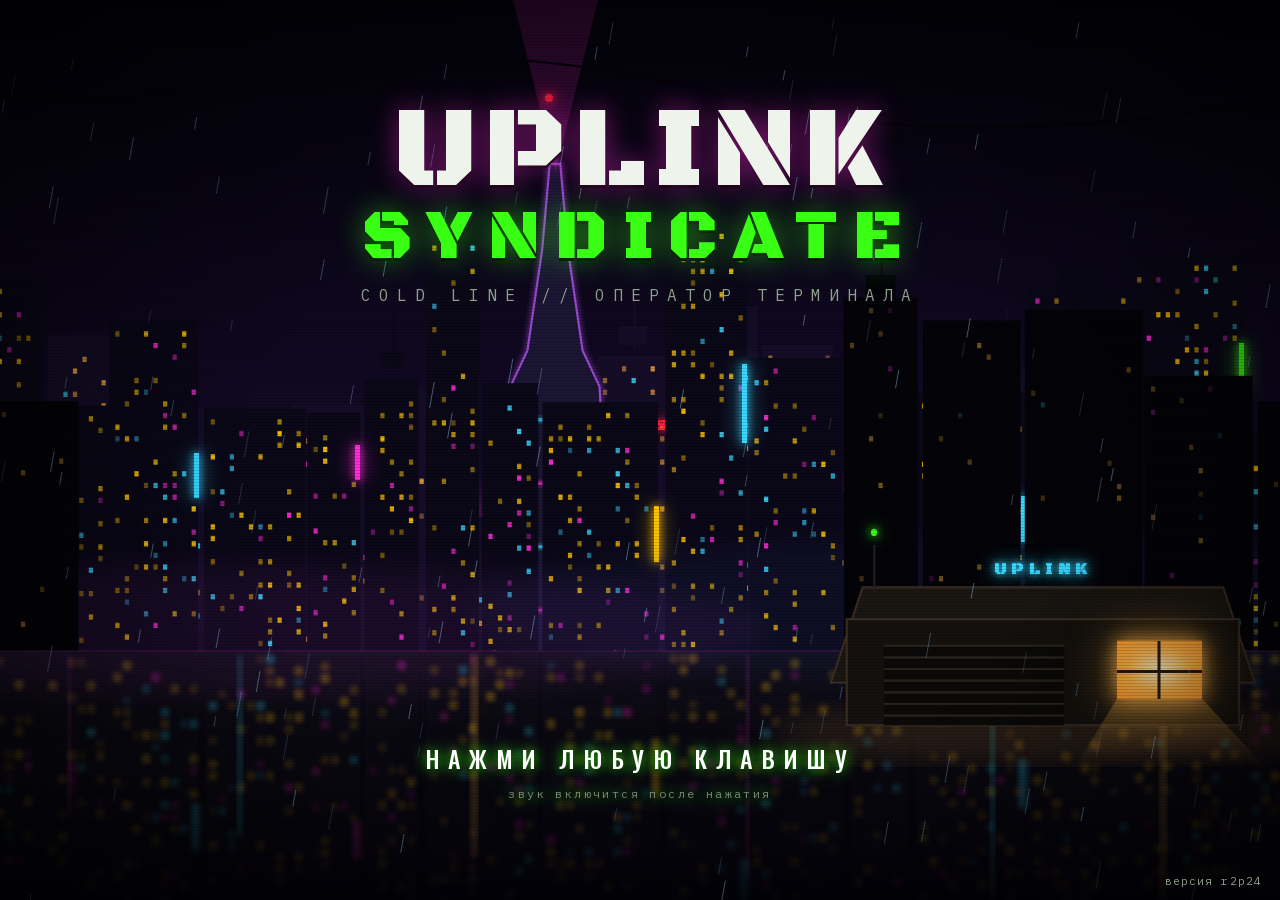
<file: index.html>
<!doctype html>
<html lang="ru"><head><meta charset="utf-8"><meta name="viewport" content="width=device-width,initial-scale=1,viewport-fit=cover">
<title>UPLINK SYNDICATE</title>
<link rel="icon" href="data:image/svg+xml,%3Csvg xmlns='http://www.w3.org/2000/svg' viewBox='0 0 32 32'%3E%3Crect width='32' height='32' rx='6' fill='%23050505'/%3E%3Cpath d='M7 20c0-7 5-10 9-10s9 3 9 10l-4 2-2-4h-6l-2 4z' fill='%2339ff14'/%3E%3Ccircle cx='16' cy='24' r='2' fill='%23ff2bd6'/%3E%3C/svg%3E">
<link href="assets/fonts/fonts.css?v=4907422496" rel="stylesheet">
<link rel="stylesheet" href="ui/kit/kit.css?v=5820a1f02f"><link rel="stylesheet" href="ui/menu/menu.css?v=fb154d596f"><link rel="stylesheet" href="ui/work/work.css?v=0738957de2"><link rel="stylesheet" href="ui/work/cstats.css?v=0a3e488402"><link rel="stylesheet" href="ui/work/followup.css?v=9523fd0bd8"><link rel="stylesheet" href="ui/kit/v2.css?v=80cf6223b1"><link rel="stylesheet" href="ui/menu/menu-v2.css?v=4106524ad1"><link rel="stylesheet" href="ui/work/panel.css?v=8ba60cce43"><link rel="stylesheet" href="ui/work/gamemenu.css?v=63664bb54e"><link rel="stylesheet" href="ui/map/map.css?v=8e0a9137a0"><link rel="stylesheet" href="ui/story/story.css?v=230c737168"><link rel="stylesheet" href="ui/boss/arena.css?v=77acac35c7"><link rel="stylesheet" href="ui/base/base.css?v=fb3240e2d0"><link rel="stylesheet" href="ui/kit/addict.css?v=d321cf2082"><link rel="stylesheet" href="ui/kit/hud5.css?v=4b5e8de893"><link rel="stylesheet" href="ui/kit/hw.css?v=6a5313af87"><link rel="stylesheet" href="ui/under/under.css?v=009d6405a0"><link rel="stylesheet" href="ui/kit/k24.css?v=097d459511">
<script type="importmap">{"imports":{"./art/base.js":"./art/base.js?v=474c10007a","./art/bosses.js":"./art/bosses.js?v=6c2a884727","./art/city.js":"./art/city.js?v=a8002c732f","./art/guide.js":"./art/guide.js?v=c8cc89f3e8","./art/icons.js":"./art/icons.js?v=79c22ab837","./art/land.js":"./art/land.js?v=3b3b1fdc6c","./art/overrides.js":"./art/overrides.js?v=4dbf6ea7fb","./art/people.js":"./art/people.js?v=f6b2236fca","./art/scenes.js":"./art/scenes.js?v=953140f0e8","./art/world.js":"./art/world.js?v=cb7ed92e7a","./audio/audio.js":"./audio/audio.js?v=d53c276a31","./audio/legacy-sfx.js":"./audio/legacy-sfx.js?v=63515dc832","./audio/music.js":"./audio/music.js?v=a4ab9ea77b","./core/achv.js":"./core/achv.js?v=fe19527782","./core/addict.js":"./core/addict.js?v=f40f7c1f08","./core/allies.js":"./core/allies.js?v=f0c666b795","./core/balance.js":"./core/balance.js?v=a29f5cd892","./core/bosslater.js":"./core/bosslater.js?v=f647954fa8","./core/buffs.js":"./core/buffs.js?v=e91ee3efe8","./core/calllog.js":"./core/calllog.js?v=ca1d2cfde4","./core/claim.js":"./core/claim.js?v=4e40012d18","./core/collector.js":"./core/collector.js?v=03f217c378","./core/config.js":"./core/config.js?v=cea675fe2e","./core/engine.js":"./core/engine.js?v=3209696209","./core/eventbus.js":"./core/eventbus.js?v=645af078cf","./core/flow.js":"./core/flow.js?v=5086e4f106","./core/keys.js":"./core/keys.js?v=36402f47b9","./core/lastdial.js":"./core/lastdial.js?v=25b8707db6","./core/leadsource.js":"./core/leadsource.js?v=76c2d65c63","./core/mapstate.js":"./core/mapstate.js?v=ad62863731","./core/meta.js":"./core/meta.js?v=b74db44a98","./core/missions.js":"./core/missions.js?v=069230ba4c","./core/providers.js":"./core/providers.js?v=e9d956ee09","./core/save.js":"./core/save.js?v=316e6b0e81","./core/session.js":"./core/session.js?v=d243ce1327","./core/stats.js":"./core/stats.js?v=a2f471fc01","./core/unlock.js":"./core/unlock.js?v=e731b0d892","./core/zlog.js":"./core/zlog.js?v=5b8c5697d5","./dialer/apps-script.js":"./dialer/apps-script.js?v=afb49a75f6","./dialer/dialer.js":"./dialer/dialer.js?v=5c45e7b429","./dialer/geo.js":"./dialer/geo.js?v=5393796f62","./dialer/hangup.js":"./dialer/hangup.js?v=5829433742","./dialer/hotkeys.js":"./dialer/hotkeys.js?v=a3e83dd74c","./dialer/queue.js":"./dialer/queue.js?v=d4e90dc7c6","./dialer/reconcile.js":"./dialer/reconcile.js?v=8247569e7f","./dialer/sheets.js":"./dialer/sheets.js?v=cf35c6bc07","./dialer/statuses.js":"./dialer/statuses.js?v=87477fb606","./dialer/table.js":"./dialer/table.js?v=15702b5f41","./dialer/tempo.js":"./dialer/tempo.js?v=738ae3198e","./dialer/zoom.js":"./dialer/zoom.js?v=45a77794d2","./dialer/zoomcsv.js":"./dialer/zoomcsv.js?v=7ee630fc32","./story/beats.js":"./story/beats.js?v=2034931efa","./story/bosses.js":"./story/bosses.js?v=5ff42927f1","./story/callsign.js":"./story/callsign.js?v=d037678700","./story/guide.js":"./story/guide.js?v=847534791d","./story/items.js":"./story/items.js?v=824f3bdde0","./story/scenes.js":"./story/scenes.js?v=1af88375bd","./story/shelves.js":"./story/shelves.js?v=15366ab16b","./story/systems.js":"./story/systems.js?v=3fdf1b5374","./tests/addict.tests.js":"./tests/addict.tests.js?v=ede54772a6","./tests/arthooks.tests.js":"./tests/arthooks.tests.js?v=e37a35145d","./tests/dialer.tests.js":"./tests/dialer.tests.js?v=1d160ca792","./tests/dialer2.tests.js":"./tests/dialer2.tests.js?v=869baef321","./tests/groups.js":"./tests/groups.js?v=191208f45a","./tests/legacy.tests.js":"./tests/legacy.tests.js?v=0110fc5454","./tests/s20.tests.js":"./tests/s20.tests.js?v=dd65af24e3","./tests/s28.tests.js":"./tests/s28.tests.js?v=97f120bb7f","./tests/s30.tests.js":"./tests/s30.tests.js?v=ff70fc94be","./tests/s31.tests.js":"./tests/s31.tests.js?v=2da20563b8","./tests/s32.tests.js":"./tests/s32.tests.js?v=fa87c4dca6","./tests/s33.tests.js":"./tests/s33.tests.js?v=05cad47c03","./tests/stats.tests.js":"./tests/stats.tests.js?v=1c9cafe4ab","./tests/sys19.tests.js":"./tests/sys19.tests.js?v=f82b75f8fb","./tests/ui.tests.js":"./tests/ui.tests.js?v=82f04adb12","./tests/zoom.tests.js":"./tests/zoom.tests.js?v=ce67c137f3","./ui/base/base.js":"./ui/base/base.js?v=73c317d15a","./ui/boss/arena.js":"./ui/boss/arena.js?v=04c8a72fdb","./ui/kit/ask.js":"./ui/kit/ask.js?v=7c319878c9","./ui/kit/fx.js":"./ui/kit/fx.js?v=8c07f1826b","./ui/map/map.js":"./ui/map/map.js?v=04d2196653","./ui/menu/menu.js":"./ui/menu/menu.js?v=b4b3e71c3c","./ui/story/story.js":"./ui/story/story.js?v=55ff9a8d37","./ui/under/under.js":"./ui/under/under.js?v=0352763d99","./ui/work/addict.js":"./ui/work/addict.js?v=26d44f5cec","./ui/work/choice.js":"./ui/work/choice.js?v=ca78c3cc81","./ui/work/claimfx.js":"./ui/work/claimfx.js?v=e20918e7c2","./ui/work/collector.js":"./ui/work/collector.js?v=2b685be2e6","./ui/work/comms.js":"./ui/work/comms.js?v=3bafdc7a20","./ui/work/cstats.js":"./ui/work/cstats.js?v=a801163b84","./ui/work/debug.js":"./ui/work/debug.js?v=12c71b1526","./ui/work/dialfx.js":"./ui/work/dialfx.js?v=077612f184","./ui/work/dwin.js":"./ui/work/dwin.js?v=c547c0ff0b","./ui/work/fakezoom.js":"./ui/work/fakezoom.js?v=4d943273e6","./ui/work/feed.js":"./ui/work/feed.js?v=80f2748804","./ui/work/followup.js":"./ui/work/followup.js?v=21d990a1c6","./ui/work/gamemenu.js":"./ui/work/gamemenu.js?v=23104a5832","./ui/work/hall.js":"./ui/work/hall.js?v=7d756fb6ea","./ui/work/hh.js":"./ui/work/hh.js?v=af97745b3e","./ui/work/hints.js":"./ui/work/hints.js?v=c035a6714e","./ui/work/juice.js":"./ui/work/juice.js?v=66190a528d","./ui/work/keys.js":"./ui/work/keys.js?v=5b725c827f","./ui/work/manualwin.js":"./ui/work/manualwin.js?v=1d0ad57aef","./ui/work/muslib.js":"./ui/work/muslib.js?v=01f8623af1","./ui/work/nag.js":"./ui/work/nag.js?v=6e3eea0850","./ui/work/normwarn.js":"./ui/work/normwarn.js?v=3ea88df8ad","./ui/work/panel.js":"./ui/work/panel.js?v=4f4a0e97bd","./ui/work/proto.js":"./ui/work/proto.js?v=1a29d3aa33","./ui/work/rewardflight.js":"./ui/work/rewardflight.js?v=e04ee08a6b","./ui/work/shiftend.js":"./ui/work/shiftend.js?v=8970ece3d1","./ui/work/switchboard.js":"./ui/work/switchboard.js?v=8ee0b71ac5","./ui/work/tunnel.js":"./ui/work/tunnel.js?v=1789bcdcfd","./ui/work/tutor.js":"./ui/work/tutor.js?v=f29a70f806","./ui/work/warmup.js":"./ui/work/warmup.js?v=3ba640133b","./ui/work/work.js":"./ui/work/work.js?v=cccc49768a"}}</script>
</head><body><div id="ct-app"></div>
<script type="module">import {boot} from './ui/menu/menu.js';window.ct=boot();</script>
</body></html>
</file>
<file: assets/fonts/fonts.css>
/* Шрифты встроены локально (Q3: а). Источник — Google Fonts, лицензия OFL. Только кириллица и латиница. */
/* latin */
@font-face {
  font-family: 'Black Ops One';
  font-style: normal;
  font-weight: 400;
  font-display: swap;
  src: url(./BlackOpsOne-latin-065071.woff2) format('woff2');
  unicode-range: U+0000-00FF, U+0131, U+0152-0153, U+02BB-02BC, U+02C6, U+02DA, U+02DC, U+0304, U+0308, U+0329, U+2000-206F, U+20AC, U+2122, U+2191, U+2193, U+2212, U+2215, U+FEFF, U+FFFD;
}
/* cyrillic */
@font-face {
  font-family: 'IBM Plex Mono';
  font-style: normal;
  font-weight: 400;
  font-display: swap;
  src: url(./IBMPlexMono-cyrillic-c969ea.woff2) format('woff2');
  unicode-range: U+0301, U+0400-045F, U+0490-0491, U+04B0-04B1, U+2116;
}
/* latin */
@font-face {
  font-family: 'IBM Plex Mono';
  font-style: normal;
  font-weight: 400;
  font-display: swap;
  src: url(./IBMPlexMono-latin-d77319.woff2) format('woff2');
  unicode-range: U+0000-00FF, U+0131, U+0152-0153, U+02BB-02BC, U+02C6, U+02DA, U+02DC, U+0304, U+0308, U+0329, U+2000-206F, U+20AC, U+2122, U+2191, U+2193, U+2212, U+2215, U+FEFF, U+FFFD;
}
/* cyrillic */
@font-face {
  font-family: 'IBM Plex Mono';
  font-style: normal;
  font-weight: 500;
  font-display: swap;
  src: url(./IBMPlexMono-cyrillic-b98a45.woff2) format('woff2');
  unicode-range: U+0301, U+0400-045F, U+0490-0491, U+04B0-04B1, U+2116;
}
/* latin */
@font-face {
  font-family: 'IBM Plex Mono';
  font-style: normal;
  font-weight: 500;
  font-display: swap;
  src: url(./IBMPlexMono-latin-8d0aea.woff2) format('woff2');
  unicode-range: U+0000-00FF, U+0131, U+0152-0153, U+02BB-02BC, U+02C6, U+02DA, U+02DC, U+0304, U+0308, U+0329, U+2000-206F, U+20AC, U+2122, U+2191, U+2193, U+2212, U+2215, U+FEFF, U+FFFD;
}
/* cyrillic */
@font-face {
  font-family: 'IBM Plex Sans';
  font-style: normal;
  font-weight: 400;
  font-stretch: 100%;
  font-display: swap;
  src: url(./IBMPlexSans-cyrillic-1db1b0.woff2) format('woff2');
  unicode-range: U+0301, U+0400-045F, U+0490-0491, U+04B0-04B1, U+2116;
}
/* latin */
@font-face {
  font-family: 'IBM Plex Sans';
  font-style: normal;
  font-weight: 400;
  font-stretch: 100%;
  font-display: swap;
  src: url(./IBMPlexSans-latin-118b75.woff2) format('woff2');
  unicode-range: U+0000-00FF, U+0131, U+0152-0153, U+02BB-02BC, U+02C6, U+02DA, U+02DC, U+0304, U+0308, U+0329, U+2000-206F, U+20AC, U+2122, U+2191, U+2193, U+2212, U+2215, U+FEFF, U+FFFD;
}
/* cyrillic */
@font-face {
  font-family: 'IBM Plex Sans';
  font-style: normal;
  font-weight: 500;
  font-stretch: 100%;
  font-display: swap;
  src: url(./IBMPlexSans-cyrillic-1db1b0.woff2) format('woff2');
  unicode-range: U+0301, U+0400-045F, U+0490-0491, U+04B0-04B1, U+2116;
}
/* latin */
@font-face {
  font-family: 'IBM Plex Sans';
  font-style: normal;
  font-weight: 500;
  font-stretch: 100%;
  font-display: swap;
  src: url(./IBMPlexSans-latin-118b75.woff2) format('woff2');
  unicode-range: U+0000-00FF, U+0131, U+0152-0153, U+02BB-02BC, U+02C6, U+02DA, U+02DC, U+0304, U+0308, U+0329, U+2000-206F, U+20AC, U+2122, U+2191, U+2193, U+2212, U+2215, U+FEFF, U+FFFD;
}
/* cyrillic */
@font-face {
  font-family: 'IBM Plex Sans';
  font-style: normal;
  font-weight: 600;
  font-stretch: 100%;
  font-display: swap;
  src: url(./IBMPlexSans-cyrillic-1db1b0.woff2) format('woff2');
  unicode-range: U+0301, U+0400-045F, U+0490-0491, U+04B0-04B1, U+2116;
}
/* latin */
@font-face {
  font-family: 'IBM Plex Sans';
  font-style: normal;
  font-weight: 600;
  font-stretch: 100%;
  font-display: swap;
  src: url(./IBMPlexSans-latin-118b75.woff2) format('woff2');
  unicode-range: U+0000-00FF, U+0131, U+0152-0153, U+02BB-02BC, U+02C6, U+02DA, U+02DC, U+0304, U+0308, U+0329, U+2000-206F, U+20AC, U+2122, U+2191, U+2193, U+2212, U+2215, U+FEFF, U+FFFD;
}
/* cyrillic */
@font-face {
  font-family: 'IBM Plex Sans';
  font-style: normal;
  font-weight: 700;
  font-stretch: 100%;
  font-display: swap;
  src: url(./IBMPlexSans-cyrillic-1db1b0.woff2) format('woff2');
  unicode-range: U+0301, U+0400-045F, U+0490-0491, U+04B0-04B1, U+2116;
}
/* latin */
@font-face {
  font-family: 'IBM Plex Sans';
  font-style: normal;
  font-weight: 700;
  font-stretch: 100%;
  font-display: swap;
  src: url(./IBMPlexSans-latin-118b75.woff2) format('woff2');
  unicode-range: U+0000-00FF, U+0131, U+0152-0153, U+02BB-02BC, U+02C6, U+02DA, U+02DC, U+0304, U+0308, U+0329, U+2000-206F, U+20AC, U+2122, U+2191, U+2193, U+2212, U+2215, U+FEFF, U+FFFD;
}
/* cyrillic */
@font-face {
  font-family: 'Oswald';
  font-style: normal;
  font-weight: 500;
  font-display: swap;
  src: url(./Oswald-cyrillic-7e4962.woff2) format('woff2');
  unicode-range: U+0301, U+0400-045F, U+0490-0491, U+04B0-04B1, U+2116;
}
/* latin */
@font-face {
  font-family: 'Oswald';
  font-style: normal;
  font-weight: 500;
  font-display: swap;
  src: url(./Oswald-latin-8d1430.woff2) format('woff2');
  unicode-range: U+0000-00FF, U+0131, U+0152-0153, U+02BB-02BC, U+02C6, U+02DA, U+02DC, U+0304, U+0308, U+0329, U+2000-206F, U+20AC, U+2122, U+2191, U+2193, U+2212, U+2215, U+FEFF, U+FFFD;
}
/* cyrillic */
@font-face {
  font-family: 'Oswald';
  font-style: normal;
  font-weight: 600;
  font-display: swap;
  src: url(./Oswald-cyrillic-7e4962.woff2) format('woff2');
  unicode-range: U+0301, U+0400-045F, U+0490-0491, U+04B0-04B1, U+2116;
}
/* latin */
@font-face {
  font-family: 'Oswald';
  font-style: normal;
  font-weight: 600;
  font-display: swap;
  src: url(./Oswald-latin-8d1430.woff2) format('woff2');
  unicode-range: U+0000-00FF, U+0131, U+0152-0153, U+02BB-02BC, U+02C6, U+02DA, U+02DC, U+0304, U+0308, U+0329, U+2000-206F, U+20AC, U+2122, U+2191, U+2193, U+2212, U+2215, U+FEFF, U+FFFD;
}
/* cyrillic */
@font-face {
  font-family: 'Oswald';
  font-style: normal;
  font-weight: 700;
  font-display: swap;
  src: url(./Oswald-cyrillic-7e4962.woff2) format('woff2');
  unicode-range: U+0301, U+0400-045F, U+0490-0491, U+04B0-04B1, U+2116;
}
/* latin */
@font-face {
  font-family: 'Oswald';
  font-style: normal;
  font-weight: 700;
  font-display: swap;
  src: url(./Oswald-latin-8d1430.woff2) format('woff2');
  unicode-range: U+0000-00FF, U+0131, U+0152-0153, U+02BB-02BC, U+02C6, U+02DA, U+02DC, U+0304, U+0308, U+0329, U+2000-206F, U+20AC, U+2122, U+2191, U+2193, U+2212, U+2215, U+FEFF, U+FFFD;
}
/* cyrillic */
@font-face {
  font-family: 'Russo One';
  font-style: normal;
  font-weight: 400;
  font-display: swap;
  src: url(./RussoOne-cyrillic-a7992a.woff2) format('woff2');
  unicode-range: U+0301, U+0400-045F, U+0490-0491, U+04B0-04B1, U+2116;
}
/* latin */
@font-face {
  font-family: 'Russo One';
  font-style: normal;
  font-weight: 400;
  font-display: swap;
  src: url(./RussoOne-latin-2541dc.woff2) format('woff2');
  unicode-range: U+0000-00FF, U+0131, U+0152-0153, U+02BB-02BC, U+02C6, U+02DA, U+02DC, U+0304, U+0308, U+0329, U+2000-206F, U+20AC, U+2122, U+2191, U+2193, U+2212, U+2215, U+FEFF, U+FFFD;
}
</file>
<file: ui/kit/kit.css>
/* DEAD AIR UI kit: tokens + panel + key + led + slider. Префикс ct-. Подключается ПЕРВЫМ. */
:root{--ct-bg:#050505;--ct-panel:#0a0d0a;--ct-green:#39ff14;--ct-mag:#ff2bd6;--ct-amber:#ffc400;--ct-red:#ff1f3d;--ct-cyan:#3ad7ff;
 --ct-metal:#8a7a66;--ct-rust:#a4471f;--ct-paper:#d8ccb0;--ct-ink:#e8efe6;--ct-dim:#8b968a;
 --ct-display:'Russo One','Arial Narrow','Impact','DejaVu Sans Condensed',sans-serif;--ct-stencil:'Black Ops One','Impact','Russo One','Arial Narrow',sans-serif;
 --ct-text:'IBM Plex Sans','Arial Narrow','Helvetica Neue',system-ui,sans-serif;--ct-mono:'IBM Plex Mono','Menlo','Consolas',monospace;
 --ct-ease:cubic-bezier(.2,1.4,.4,1);--ct-cut:14px}
*{box-sizing:border-box}html,body{margin:0;height:100%;background:var(--ct-bg);color:var(--ct-ink);font-family:var(--ct-text);overflow:hidden}
button{font:inherit;color:inherit}
/* панель: срезанные углы + двойная окантовка + болты + шум */
.ct-panel{position:relative;background:linear-gradient(160deg,#141a14 0%,#0a0d0a 55%,#070907 100%);padding:18px 20px;
 clip-path:polygon(var(--ct-cut) 0,100% 0,100% calc(100% - var(--ct-cut)),calc(100% - var(--ct-cut)) 100%,0 100%,0 var(--ct-cut));
 box-shadow:inset 0 0 0 2px #2a3328,inset 0 0 0 3px #000,inset 0 1px 0 3px rgba(255,255,255,.07),inset 0 -30px 50px rgba(0,0,0,.55)}
.ct-panel::before{content:"";position:absolute;inset:0;pointer-events:none;opacity:.18;background-image:url("data:image/svg+xml,%3Csvg xmlns='http://www.w3.org/2000/svg' width='160' height='160'%3E%3Cfilter id='n'%3E%3CfeTurbulence baseFrequency='.9' numOctaves='2'/%3E%3C/filter%3E%3Crect width='160' height='160' filter='url(%23n)' opacity='.55'/%3E%3C/svg%3E")}
.ct-panel>i.ct-bolt{position:absolute;width:7px;height:7px;border-radius:50%;background:radial-gradient(circle at 35% 30%,#b8b2a4,#4a463c 60%,#111);box-shadow:0 0 0 1px #000}
.ct-panel>i.ct-bolt:nth-of-type(1){left:7px;top:7px}.ct-panel>i.ct-bolt:nth-of-type(2){right:7px;top:7px}.ct-panel>i.ct-bolt:nth-of-type(3){left:7px;bottom:7px}.ct-panel>i.ct-bolt:nth-of-type(4){right:7px;bottom:7px}
.ct-panel.glass{background:linear-gradient(160deg,rgba(58,215,255,.10),rgba(10,13,10,.72));backdrop-filter:blur(6px);box-shadow:inset 0 0 0 2px rgba(58,215,255,.45),inset 0 0 24px rgba(58,215,255,.12)}
.ct-panel.gold{background:linear-gradient(160deg,#2a2208,#0d0b04);box-shadow:inset 0 0 0 2px #b58a10,inset 0 0 0 3px #000,inset 0 0 30px rgba(255,196,0,.12)}
.ct-panel.paper{background:linear-gradient(160deg,#e6dcc0,#c9bc98);color:#1b160b;box-shadow:inset 0 0 0 2px #8a7a50,inset 0 -20px 40px rgba(90,70,20,.25)}
/* физическая клавиша */
.ct-key{position:relative;display:flex;align-items:center;gap:14px;width:100%;text-align:left;cursor:pointer;border:0;padding:13px 20px 15px;margin:0 0 12px;
 font:400 19px/1 var(--ct-display);letter-spacing:.09em;text-transform:uppercase;color:#d8e6d4;
 background:linear-gradient(180deg,#2a3128 0%,#171c16 55%,#0e120d 100%);
 clip-path:polygon(12px 0,100% 0,100% calc(100% - 12px),calc(100% - 12px) 100%,0 100%,0 12px);
 box-shadow:inset 0 1px 0 rgba(255,255,255,.18),inset 0 -5px 0 #060806,inset 0 0 0 1px #3a4637;
 transition:transform .12s var(--ct-ease),filter .15s,color .15s}
.ct-key .led{width:9px;height:9px;border-radius:50%;background:#1d2a1c;box-shadow:inset 0 0 0 1px #000;flex:none;transition:.2s}
.ct-key small{margin-left:auto;font:400 12px var(--ct-mono);letter-spacing:.04em;color:var(--ct-dim);text-transform:none}
.ct-key:hover:not(:disabled),.ct-key:focus-visible{color:#fff;filter:brightness(1.25);outline:0;transform:translateX(8px)}
.ct-key:hover:not(:disabled) .led,.ct-key:focus-visible .led{background:var(--ct-green);box-shadow:0 0 10px var(--ct-green),0 0 2px #fff}
.ct-key:active:not(:disabled){transform:translateX(8px) translateY(3px) scale(.99);box-shadow:inset 0 1px 0 rgba(255,255,255,.1),inset 0 -2px 0 #060806,inset 0 0 0 1px #3a4637}
.ct-key.primary{background:linear-gradient(180deg,#3d8a1b 0%,#1f5a0e 55%,#0f3a07 100%);color:#eaffdf;text-shadow:0 0 12px rgba(57,255,20,.6)}
.ct-key:disabled{cursor:not-allowed;opacity:.42;filter:saturate(.3)}
.ct-key.danger:hover:not(:disabled) .led{background:var(--ct-red);box-shadow:0 0 10px var(--ct-red)}
/* ползунок */
.ct-slider{-webkit-appearance:none;appearance:none;height:8px;border-radius:2px;background:linear-gradient(90deg,var(--ct-green) var(--v,50%),#1a211a var(--v,50%));box-shadow:inset 0 0 0 1px #000;outline:0}
.ct-slider::-webkit-slider-thumb{-webkit-appearance:none;width:16px;height:22px;background:linear-gradient(#cfc7b4,#6a6454);box-shadow:0 0 0 1px #000,0 2px 6px #000;border-radius:2px;cursor:pointer}
.ct-slider::-moz-range-thumb{width:16px;height:22px;background:#a8a08c;border:1px solid #000;border-radius:2px;cursor:pointer}
@media (prefers-reduced-motion:reduce){*{animation:none!important;transition:none!important}}
</file>
<file: ui/menu/menu.css>
.ct-stage{position:fixed;inset:0;overflow:hidden;background:#03030a}
.ct-stage .cw{position:absolute;contain:strict}.ct-stage .cl{position:absolute;inset:0;will-change:transform}.ct-stage .cl img{position:absolute;left:0;top:0;width:100%;height:100%;display:block;opacity:0;transition:opacity .7s ease}.ct-stage .cl img.in{opacity:1}
.ct-stage .cn{position:absolute;background:var(--c);box-shadow:0 0 .5em var(--c),0 0 1.2em var(--c);will-change:opacity}
.ct-stage .cdot{position:absolute;border-radius:50%;background:var(--c);box-shadow:0 0 .5em var(--c),0 0 1em var(--c);will-change:opacity}
.ct-stage .clamp{position:absolute;background:radial-gradient(ellipse at 50% 50%,#fff2c4 0,#ffb347 55%,#ff9a2a 100%);box-shadow:0 0 1.2em #ffb347,0 0 3em rgba(255,179,71,.6);will-change:opacity}
.ct-stage .clamp::after{content:"";position:absolute;left:50%;top:0;bottom:0;width:3px;background:#2a1c0a;transform:translateX(-50%)}.ct-stage .clamp::before{content:"";position:absolute;top:50%;left:0;right:0;height:3px;background:#2a1c0a}
.ct-stage .cbeam{position:absolute;background:linear-gradient(0deg,rgba(255,43,214,.42),rgba(255,43,214,0));clip-path:polygon(50% 100%,0 0,100% 0);transform-origin:50% 100%;opacity:.5;will-change:transform}
.ct-stage .csign{position:absolute;font-family:var(--ct-stencil);font-weight:400;color:var(--c);text-shadow:0 0 .4em var(--c),0 0 1em var(--c);white-space:nowrap;letter-spacing:.2em;will-change:opacity}
.ct-stage .rain{position:absolute;inset:0;pointer-events:none}
.ct-stage .cgrain{position:absolute;inset:0;pointer-events:none;opacity:.07;background-size:128px 128px;mix-blend-mode:normal}
.ct-stage .vig{position:absolute;inset:0;pointer-events:none;background:radial-gradient(ellipse at 50% 55%,transparent 45%,rgba(0,0,0,.72) 100%)}
.ct-stage .scan{position:absolute;inset:0;pointer-events:none;background:repeating-linear-gradient(0deg,rgba(0,0,0,.14) 0 1px,transparent 1px 3px)}
.flick{animation:ctflick 4.5s infinite steps(1)}@keyframes ctflick{0%,100%{opacity:1}6%{opacity:.35}8%{opacity:1}52%{opacity:.8}54%{opacity:.3}56%{opacity:1}}
.beacon{animation:ctbeacon 2.4s infinite}@keyframes ctbeacon{0%,60%{opacity:1}70%,100%{opacity:.1}}
.lamp{animation:ctlamp 7s infinite}@keyframes ctlamp{0%,100%{opacity:.8}30%{opacity:.95}33%{opacity:.7}60%{opacity:.9}}
.sweep{animation:ctsweep 14s ease-in-out infinite alternate}@keyframes ctsweep{from{transform:rotate(-38deg)}to{transform:rotate(-8deg)}}
.fogA{animation:ctfog 40s ease-in-out infinite alternate;will-change:transform}@keyframes ctfog{from{transform:translateX(-60px)}to{transform:translateX(80px)}}
/* логотип */
.ct-logo{position:absolute;left:0;right:0;top:11%;text-align:center;pointer-events:none;transform-origin:50% 0;transition:transform .9s var(--ct-ease);will-change:transform}
.ct-logo h1{margin:0;font:400 clamp(44px,9vw,128px)/.92 var(--ct-stencil);letter-spacing:.06em;color:#eef3ec;text-shadow:0 0 28px rgba(255,43,214,.45),0 3px 0 #000}
.ct-logo h1 span{display:block;position:relative}
.ct-logo h1 span:nth-child(2){color:var(--ct-green);text-shadow:0 0 30px rgba(57,255,20,.55),0 3px 0 #000;font-size:.62em;letter-spacing:.22em}
.ct-logo h1 span::before,.ct-logo h1 span::after{content:attr(data-t);position:absolute;inset:0;clip-path:inset(0 0 100% 0);opacity:.9}
.ct-logo h1 span::before{color:#ff2bd6;transform:translateX(-4px)}.ct-logo h1 span::after{color:#3ad7ff;transform:translateX(4px)}
.ct-logo.build h1 span{animation:ctbuild 1.5s steps(1) both}.ct-logo.build h1 span:nth-child(2){animation-delay:.35s}
.ct-logo.build h1 span::before{animation:ctglA 1.5s steps(1) both}.ct-logo.build h1 span::after{animation:ctglB 1.5s steps(1) both}
.ct-logo.build h1 span:nth-child(2)::before,.ct-logo.build h1 span:nth-child(2)::after{animation-delay:.35s}
@keyframes ctbuild{0%{opacity:0}10%{opacity:1;transform:translateX(-14px) skewX(12deg)}20%{opacity:.2}30%{opacity:1;transform:translateX(9px)}45%{opacity:.6;transform:none}60%{opacity:1}100%{opacity:1;transform:none}}
@keyframes ctglA{0%,100%{clip-path:inset(0 0 100% 0)}12%{clip-path:inset(10% 0 55% 0)}24%{clip-path:inset(60% 0 8% 0)}38%{clip-path:inset(30% 0 40% 0)}52%{clip-path:inset(0 0 100% 0)}}
@keyframes ctglB{0%,100%{clip-path:inset(0 0 100% 0)}16%{clip-path:inset(55% 0 12% 0)}30%{clip-path:inset(8% 0 70% 0)}44%{clip-path:inset(40% 0 30% 0)}56%{clip-path:inset(0 0 100% 0)}}
.ct-logo .tag{margin-top:14px;font:400 clamp(11px,1.3vw,16px) var(--ct-mono);letter-spacing:.5em;color:#8fa08c;text-transform:uppercase}
.ct-start{position:absolute;left:0;right:0;bottom:11%;text-align:center;font:400 clamp(15px,2vw,24px) var(--ct-display);letter-spacing:.35em;color:#fff;text-shadow:0 0 14px var(--ct-green);animation:ctblink 1.3s ease-in-out infinite;cursor:pointer;text-shadow:0 0 14px var(--ct-green),0 2px 4px #000,0 0 30px #000}
@keyframes ctblink{50%{opacity:.25}}
.ct-start small{display:block;margin-top:10px;font:400 12px var(--ct-mono);letter-spacing:.2em;color:#7a8a78}
/* меню */
.ct-menu{position:absolute;left:clamp(16px,5vw,90px);top:50%;width:min(440px,88vw);transform:translate(-120%,-50%);transition:transform .7s var(--ct-ease);will-change:transform}
.ct-menu.in{transform:translate(0,-50%)}
.ct-menu .ct-key{opacity:0;transform:translateX(-40px)}.ct-menu.in .ct-key{opacity:1;transform:none;transition:transform .5s var(--ct-ease) calc(var(--i)*70ms+250ms),opacity .3s calc(var(--i)*70ms+250ms),color .15s}
.ct-menu.in .ct-key:hover:not(:disabled),.ct-menu.in .ct-key:focus-visible{transform:translateX(8px);transition:transform .12s var(--ct-ease)}
.ct-menu h2{margin:0 0 4px;font:400 13px var(--ct-mono);letter-spacing:.3em;color:var(--ct-green);text-transform:uppercase}
.ct-save{margin:0 0 16px;padding:10px 12px;font:400 12px/1.5 var(--ct-mono);color:#b8c6b4;background:rgba(0,0,0,.35);border-left:3px solid var(--ct-green)}
.ct-save b{color:var(--ct-amber);font-weight:500}
.ct-key small.soon{color:#6a5a2a;border:1px solid #4a3d18;padding:1px 5px;border-radius:2px;font-size:10px}
.ct-ver{position:absolute;right:18px;bottom:12px;font:400 11px var(--ct-mono);color:#5a6a58;letter-spacing:.1em}
/* ч.6: уменьшение логотипа только через transform (раньше анимировался top = перерасчёт раскладки каждый кадр) */
.ct-logo.small{transform:translateY(-6vh) scale(.62)}
@media(max-width:760px){.ct-menu{left:50%;margin-left:calc(min(440px,88vw)/-2)}.ct-logo.small{transform:translateY(-6vh) scale(.5)}}
/* сцена-модалка (настройки) */
.ct-modal{position:absolute;inset:0;display:grid;place-items:center;background:rgba(0,0,0,.55);opacity:0;pointer-events:none;transition:opacity .25s}
.ct-modal.open{opacity:1;pointer-events:auto}.ct-modal .ct-panel{width:min(520px,92vw);transform:scale(.92) translateY(16px);transition:transform .45s var(--ct-ease)}.ct-modal.open .ct-panel{transform:none}
.ct-row{display:flex;align-items:center;gap:14px;margin:16px 0;font:400 15px var(--ct-text)}.ct-row label{flex:0 0 150px;color:#cfdccb}.ct-row output{width:44px;text-align:right;font:400 13px var(--ct-mono);color:var(--ct-amber)}
.ct-seg{display:flex;gap:6px}.ct-seg button{padding:7px 14px;background:#141a14;border:1px solid #2a3328;cursor:pointer;font:400 13px var(--ct-mono);color:#9aa898}.ct-seg button.on{background:#1f5a0e;color:#eaffdf;border-color:var(--ct-green)}
.ct-modal h3{margin:0 0 6px;font:400 22px var(--ct-display);letter-spacing:.12em;text-transform:uppercase}
.ct-toastc{position:absolute;left:50%;bottom:6%;transform:translateX(-50%);padding:10px 18px;font:400 13px var(--ct-mono);color:#ffe9a0;background:rgba(20,16,4,.9);border:1px solid #6a5a1a;opacity:0;transition:opacity .3s;pointer-events:none}.ct-toastc.on{opacity:1}

@media(max-width:760px){.ct-key{font-size:16px;padding:11px 16px 13px}.ct-menu{top:56%}}
</file>
<file: ui/work/work.css>
/* РАБОЧИЙ ЭКРАН (R1 ч.4–6). Весь экран = 100dvh. С ч.6 нижней панели нет: Z, P, X — ряд под сеткой статусов, «Закончить смену» — в верхней полосе. Ширины: ≥1180 полная, 760–1179 средняя, <760 компакт. */
.wk{position:fixed;inset:0;display:grid;grid-template-rows:auto auto 1fr;background:
 radial-gradient(1200px 500px at 70% -10%,rgba(255,43,214,.10),transparent 60%),radial-gradient(900px 500px at 0% 110%,rgba(57,255,20,.08),transparent 60%),
 linear-gradient(180deg,#07090a,#050505);color:var(--ct-ink);font-family:var(--ct-text);overflow:hidden}
.wk::after{content:"";position:fixed;inset:0;pointer-events:none;background:repeating-linear-gradient(0deg,rgba(255,255,255,.018) 0 1px,transparent 1px 3px);mix-blend-mode:overlay}
.wk.fx-off::after{display:none}
.wk button{cursor:pointer}
.wk kbd{font:500 11px var(--ct-mono);padding:2px 5px;border-radius:3px;background:#0b0f0b;box-shadow:inset 0 0 0 1px #3a4637;color:#a9b8a6;margin-left:6px}
/* --- верхняя полоса */
.wk-top{display:flex;align-items:center;gap:10px;padding:8px 14px;background:linear-gradient(180deg,#101510,#0a0d0a);box-shadow:inset 0 -1px 0 #243024,0 6px 18px rgba(0,0,0,.5);z-index:3;min-width:0}
.wk-brand{font:400 15px var(--ct-stencil);letter-spacing:.12em;color:var(--ct-green);text-shadow:0 0 10px rgba(57,255,20,.5);white-space:nowrap}
.wk-brand b{color:var(--ct-mag);text-shadow:0 0 10px rgba(255,43,214,.5);font-weight:400}
.wk-tb{display:inline-flex;align-items:center;gap:6px;border:0;padding:8px 12px;font:500 14px var(--ct-text);color:#d8e6d4;background:linear-gradient(180deg,#232a22,#121711);
 clip-path:polygon(8px 0,100% 0,100% calc(100% - 8px),calc(100% - 8px) 100%,0 100%,0 8px);box-shadow:inset 0 1px 0 rgba(255,255,255,.12),inset 0 0 0 1px #34402f;white-space:nowrap}
.wk-tb:hover{filter:brightness(1.3)}.wk-tb:active{transform:translateY(2px)}
.wk-tb.icon{padding:8px 11px;font-size:17px;line-height:1}
.wk-sp{flex:1;min-width:0}
.wk-leds{display:flex;gap:12px;align-items:center;font:500 12px var(--ct-mono);color:#93a291;white-space:nowrap;overflow:hidden}
.wk-led{display:inline-flex;align-items:center;gap:6px}.wk-led i{width:8px;height:8px;border-radius:50%;background:#2a332a;box-shadow:0 0 0 1px #000}
.wk-led.ok i{background:var(--ct-green);box-shadow:0 0 8px var(--ct-green)}.wk-led.warn i{background:var(--ct-amber);box-shadow:0 0 8px var(--ct-amber)}.wk-led.bad i{background:var(--ct-red);box-shadow:0 0 8px var(--ct-red)}
.wk-tempo{font:500 13px var(--ct-mono);color:var(--ct-green);white-space:nowrap}.wk-tempo.hot{color:#ff7a1a;text-shadow:0 0 8px rgba(255,120,30,.6)}.wk-tempo.low{color:var(--ct-amber)}
/* --- HUD: серия, Overdrive, XP/$, район, счёт дня */
.wk-hud{position:relative;display:grid;grid-template-columns:auto 1fr auto auto;gap:14px;align-items:center;padding:8px 14px;background:linear-gradient(180deg,#0b0f0b,#080a08);box-shadow:inset 0 -1px 0 #1d261d;z-index:2}
.wk-streak{display:flex;align-items:center;gap:10px;min-width:0}
.wk-ring{position:relative;width:46px;height:46px;flex:none}.wk-ring svg{width:46px;height:46px;transform:rotate(-90deg)}
.wk-ring circle{fill:none;stroke-width:5}.wk-ring .bg{stroke:#182018}.wk-ring .fg{stroke:var(--ct-green);stroke-linecap:round;transition:stroke-dashoffset .25s linear,stroke .2s;filter:drop-shadow(0 0 4px rgba(57,255,20,.6))}
.wk-ring b{position:absolute;inset:0;display:grid;place-items:center;font:500 12px var(--ct-mono);color:#cfe8c9}
.wk-streak.hurry .fg{stroke:var(--ct-red);filter:drop-shadow(0 0 6px var(--ct-red))}.wk-streak.hurry .wk-ring{animation:wkPulse .5s infinite alternate}
.wk-streak.online .fg{stroke:var(--ct-cyan);filter:drop-shadow(0 0 5px var(--ct-cyan))}.wk-streak.lost .fg,.wk-streak.idle .fg{stroke:#3a453a;filter:none}
@keyframes wkPulse{to{transform:scale(1.08)}}
.wk-sk{line-height:1.05;min-width:0}.wk-sk .n{font:400 20px var(--ct-display);letter-spacing:.06em;white-space:nowrap}.wk-sk .n em{font-style:normal;color:var(--ct-green);margin-left:6px;text-shadow:0 0 10px rgba(57,255,20,.6)}
.wk-sk .s{font:500 11px var(--ct-mono);color:#8b968a;white-space:nowrap}
.wk-res{display:flex;gap:14px;font:500 15px var(--ct-mono);white-space:nowrap}.wk-res .x{color:var(--ct-green)}.wk-res .m{color:var(--ct-amber)}.wk-res .debt{color:var(--ct-red);font-size:12px}
.wk-dist{min-width:150px}.wk-dist .lbl{font:400 12px var(--ct-display);letter-spacing:.08em;color:#cfd9cd;white-space:nowrap;overflow:hidden;text-overflow:ellipsis}
.wk-dist .bar{height:6px;background:#141a14;margin-top:5px;box-shadow:inset 0 0 0 1px #000}.wk-dist .bar i{display:block;height:100%;background:linear-gradient(90deg,var(--ct-green),#b6ff8a);box-shadow:0 0 8px rgba(57,255,20,.5);transition:width .5s var(--ct-ease)}
.wk-dist .day{font:500 11px var(--ct-mono);color:#8b968a;margin-top:4px;white-space:nowrap}
/* --- плашки */
.wk-banner{grid-column:1/-1;display:none;align-items:center;gap:10px;padding:8px 14px;font:500 14px var(--ct-text)}
.wk-banner.on{display:flex}.wk-banner.pause{background:linear-gradient(90deg,#3a2a05,#1d1503);color:var(--ct-amber);box-shadow:inset 0 0 0 1px #6b4f0a}
.wk-banner.app{background:linear-gradient(90deg,#3a2f05,#1b1603);color:#ffe27a;box-shadow:inset 0 0 0 1px #7a6410}
.wk-banner b{font:500 16px var(--ct-mono)}.wk-banner button{margin-left:auto}
/* --- основная область */
.wk-main{display:grid;grid-template-columns:minmax(380px,1.15fr) minmax(320px,1fr) var(--padw,0px);gap:14px;padding:12px 14px;min-height:0;overflow:hidden}
.wk-col{min-height:0;overflow:auto;scrollbar-width:thin;scrollbar-color:#2c372b transparent}
.wk-card{padding:18px 20px 16px}
.wk-card2{margin-top:10px;padding:12px 20px 14px}.wk-card2 .wk-lbl:first-child{margin-top:0}
.wk-biz{font:400 clamp(22px,2.3vw,32px)/1.08 var(--ct-display);letter-spacing:.02em;margin:0 0 8px;color:#f1f7ef;overflow-wrap:anywhere}
.wk-meta{display:flex;flex-wrap:wrap;gap:6px;align-items:center;margin-bottom:12px}
.wk-chip{display:inline-flex;align-items:center;gap:5px;padding:3px 9px;font:500 13px var(--ct-text);color:#c6d4c3;background:#121812;box-shadow:inset 0 0 0 1px #2c3a2b;border-radius:2px}
.wk-chip.time{color:var(--ct-amber);box-shadow:inset 0 0 0 1px #5d4708}.wk-chip.time.off{color:#ff8a8a;box-shadow:inset 0 0 0 1px #5d1a1a}
.wk-chip.res{color:#111;font-weight:700}
.wk-phone{display:flex;align-items:center;gap:12px;flex-wrap:wrap;margin:6px 0 10px}
.wk-num{font:500 clamp(17px,1.7vw,22px) var(--ct-mono);letter-spacing:.02em;color:#a1afa0;user-select:all}
.wk-dial{position:relative;display:inline-flex;align-items:center;gap:10px;border:0;padding:12px 22px;font:400 18px var(--ct-display);letter-spacing:.1em;color:#eaffdf;
 background:linear-gradient(180deg,#46a51f,#1f5a0e 60%,#0f3a07);clip-path:polygon(10px 0,100% 0,100% calc(100% - 10px),calc(100% - 10px) 100%,0 100%,0 10px);
 box-shadow:inset 0 1px 0 rgba(255,255,255,.3),inset 0 -4px 0 #082a04;text-shadow:0 0 10px rgba(57,255,20,.7)}
.wk-dial:active{transform:translateY(3px)}.wk-dial.on{background:linear-gradient(180deg,#1b6f8a,#0c3a4a);text-shadow:0 0 10px var(--ct-cyan)}
.wk-dial .osc{width:54px;height:22px}.wk-dial .osc path{fill:none;stroke:#c9ffb8;stroke-width:2}
.wk-hang{width:52px;height:52px;border-radius:50%;border:0;flex:none;display:grid;place-items:center;
 background:radial-gradient(circle at 35% 30%,#7a7a7a,#3a3a3a 60%,#1a1a1a);box-shadow:0 4px 0 #0a0a0a,inset 0 2px 3px rgba(255,255,255,.25);transition:.15s}
.wk-hang svg{width:24px;height:24px;fill:#ddd}.wk-hang.live{background:radial-gradient(circle at 35% 30%,#ff6b6b,#d0102a 55%,#6a0010);box-shadow:0 4px 0 #3a0008,0 0 18px rgba(255,31,61,.7),inset 0 2px 3px rgba(255,255,255,.35)}
.wk-hang:active{transform:translateY(3px);box-shadow:0 1px 0 #0a0a0a}
.wk-links{display:flex;gap:14px;flex-wrap:wrap;margin-bottom:8px}.wk-links a{color:var(--ct-cyan);text-decoration:none;font:500 14px var(--ct-text)}.wk-links a:hover{text-decoration:underline}
.wk-ver{font:13px var(--ct-text);color:#9fb09c;margin-bottom:10px}
.wk-prep{margin:10px 0;padding:10px 12px;background:linear-gradient(160deg,rgba(255,196,0,.10),rgba(255,196,0,.03));box-shadow:inset 3px 0 0 var(--ct-amber),inset 0 0 0 1px rgba(255,196,0,.25);
 font:500 16px/1.4 var(--ct-text);color:#fff1c2;white-space:pre-wrap;max-height:9em;overflow:auto}
.wk-prep h4,.wk-lbl{margin:0 0 4px;font:500 11px var(--ct-mono);letter-spacing:.12em;color:#8b968a;text-transform:uppercase}
.wk-prep h4{color:var(--ct-amber)}
.wk-notes{width:100%;min-height:76px;resize:vertical;padding:10px 12px;font:15px/1.4 var(--ct-text);color:#e8efe6;background:#070907;border:0;box-shadow:inset 0 0 0 1px #2a3328;outline:0}
.wk-notes:focus,.wk-in:focus{box-shadow:inset 0 0 0 1px var(--ct-green),0 0 0 1px rgba(57,255,20,.2)}
.wk-in{width:100%;padding:8px 10px;font:14px var(--ct-text);color:#e8efe6;background:#070907;border:0;box-shadow:inset 0 0 0 1px #2a3328;outline:0}
.wk-row2{display:grid;grid-template-columns:1fr;gap:8px;margin-top:10px}
.wk-next{margin-top:10px;font:500 12px var(--ct-mono);color:#6f7d6d;white-space:nowrap;overflow:hidden;text-overflow:ellipsis}
/* --- статусы */
.wk-stat{padding:14px 14px 10px}
.wk-grid{display:grid;grid-template-columns:1fr 1fr;gap:8px}
.wk-st{--c:#888;position:relative;display:flex;align-items:center;gap:9px;min-height:46px;border:0;padding:8px 10px;text-align:left;font:500 15px/1.15 var(--ct-text);color:#f2f5f1;
 background:linear-gradient(180deg,color-mix(in srgb,var(--c) 30%,#141814),color-mix(in srgb,var(--c) 12%,#0a0c0a));
 box-shadow:inset 0 0 0 1px color-mix(in srgb,var(--c) 55%,#000),inset 0 1px 0 rgba(255,255,255,.12),inset 0 -3px 0 rgba(0,0,0,.5);
 clip-path:polygon(8px 0,100% 0,100% calc(100% - 8px),calc(100% - 8px) 100%,0 100%,0 8px);transition:transform .1s,filter .15s}
.wk-st:hover{filter:brightness(1.25)}.wk-st:active{transform:translateY(2px) scale(.99)}
.wk-st .k{flex:none;min-width:22px;height:22px;display:grid;place-items:center;font:500 12px var(--ct-mono);background:rgba(0,0,0,.45);box-shadow:inset 0 0 0 1px rgba(255,255,255,.15);border-radius:3px}
.wk-st.cur{box-shadow:inset 0 0 0 2px #fff,0 0 14px color-mix(in srgb,var(--c) 70%,transparent)}
.wk-st.sug{animation:wkSug 1s infinite alternate}@keyframes wkSug{to{box-shadow:inset 0 0 0 2px var(--ct-cyan),0 0 16px rgba(58,215,255,.7)}}
.wk-st.win{--glow:1}.wk-st.skip{--c:#5b6470}
.wk-st.small{min-height:38px;font-size:13.5px}
/* --- шпаргалка */
.wk-pad{display:flex;flex-direction:column;min-height:0;padding:12px}
.wk-pad textarea{flex:1;min-height:220px;width:100%;resize:none;padding:10px;font:15px/1.5 var(--ct-text);color:#e9e2c9;background:#0a0906;border:0;box-shadow:inset 0 0 0 1px #3a3220;outline:0}
.wk-pad.hidden{display:none}
/* --- «Ещё статусы»: раскрываются под основными, в той же колонке (ч.6) */
.wk-st.more-b .chev{margin-left:auto;width:8px;height:8px;border-right:2px solid #c9d3c6;border-bottom:2px solid #c9d3c6;transform:rotate(45deg) translate(-2px,-2px);transition:transform .25s var(--ct-ease)}
.wk-st.more-b.on .chev{transform:rotate(225deg) translate(-2px,-2px)}.wk-st.more-b.on{filter:brightness(1.2)}
.wk-more{display:none;margin-top:12px}.wk-more.open{display:block;animation:wkMore .28s var(--ct-ease)}@keyframes wkMore{from{opacity:0;transform:translateY(-6px)}}
.wk-more .wk-lbl{margin:0 0 6px}
/* --- ряд действий под статусами (как в старом дайлере) */
.wk-acts{display:flex;flex-wrap:wrap;gap:6px;margin-top:10px}.wk-acts .wk-tb{flex:1 1 auto;justify-content:center;white-space:nowrap;padding:7px 9px;font-size:13px}.wk-acts .wk-tb kbd{margin-left:5px}.wk-acts .wk-tb:disabled{opacity:.4;cursor:default}
.wk-hint{margin-top:12px;font:11px/1.5 var(--ct-mono);color:#5f6c5d}
/* --- поток (ч.7): фраза-мысль в середине HUD + шаги до множителя; держится, потом приглушается до следующего статуса */
.wk-flow{position:relative;align-self:stretch;min-width:0;min-height:52px;pointer-events:none;display:flex;flex-direction:column;align-items:center;justify-content:center}
.wk-flow-w{position:relative;width:100%;height:32px}
.wk-fl{--p:0;position:absolute;inset:0;display:flex;align-items:center;justify-content:center;white-space:nowrap;animation:wkFlIn .6s cubic-bezier(.16,1,.3,1) both;will-change:transform,opacity;transition:opacity 1.2s ease}
.wk-fl b{display:inline-block;font:400 calc(20px + 7px*var(--p)) var(--ct-display);letter-spacing:calc(.1em + .08em*var(--p));text-transform:uppercase;
 background:linear-gradient(100deg,var(--c1) 0%,var(--c2) 45%,#fff 50%,var(--c2) 55%,var(--c1) 100%) 0 0/250% 100%;-webkit-background-clip:text;background-clip:text;color:transparent;filter:hue-rotate(var(--h,0deg)) drop-shadow(0 0 calc(4px + 10px*var(--p)) color-mix(in srgb,var(--c2) 55%,transparent));
 animation:wkFlSweep 1.1s ease-out .1s both}
.wk-fl.t3 b,.wk-fl.t4 b{font-size:calc(23px + 7px*var(--p))}
.wk-fl.big b{font-size:clamp(24px,2.9vw,36px);letter-spacing:.12em}.wk-fl.big{animation:wkFlBig .8s cubic-bezier(.2,1.25,.3,1) both}
.wk-fl.rest{opacity:.38}
.wk-fl.gone{animation:wkFlOut .5s ease-in forwards}
@keyframes wkFlIn{0%{opacity:0;transform:translateY(10px) scale(.9)}55%{opacity:1;transform:translateY(-1px) scale(1.03)}100%{opacity:1;transform:none}}
@keyframes wkFlBig{0%{opacity:0;transform:scale(1.7)}55%{opacity:1;transform:scale(.96)}100%{opacity:1;transform:none}}
@keyframes wkFlOut{to{opacity:0;transform:translateY(-8px) scale(1.04)}}
@keyframes wkFlSweep{from{background-position:100% 0}to{background-position:0 0}}
.wk-flow-p{display:flex;gap:16px;align-items:center;justify-content:center;height:18px;font:500 11px var(--ct-mono);letter-spacing:.08em;color:#8d9a8a;opacity:0;transition:opacity .6s}
.wk-flow-p.on{opacity:1}
.wk-flow-p .nx{display:flex;align-items:center;gap:7px}.wk-flow-p .nx b{color:#dfe9dc;font-weight:600}
.wk-flow-p .pp{display:flex;gap:3px}.wk-flow-p .pp i{width:7px;height:7px;border-radius:50%;box-shadow:inset 0 0 0 1.5px #4a5748;transition:background .3s,box-shadow .3s}
.wk-flow-p .pp i.f{background:var(--ct-green);box-shadow:0 0 6px rgba(57,255,20,.7)}
.wk-flow-p .od b{color:#ff7be3}.wk-flow-p .od.on{color:#ffb8f0;letter-spacing:.2em}.wk-flow-p .od.on b{color:#fff}
.wk-sk .n.punch{animation:wkPunch .42s cubic-bezier(.2,1.6,.4,1)}@keyframes wkPunch{30%{transform:scale(1.16)}}
.wk-sk .n{transform-origin:0 60%}
/* --- свечение по краям: слой поверх всего, ничего не перехватывает, меняется только opacity (и transform у «сияния» снизу) */
.wk-glow{position:fixed;inset:0;z-index:30;pointer-events:none;overflow:hidden}
.wk-glow i{position:absolute;opacity:0;transition:opacity 1.6s ease;will-change:opacity}
.wk-glow .g{inset:0}
.wk-glow .g0{box-shadow:inset 0 0 70px rgba(80,200,255,.55),inset 0 0 2px rgba(120,220,255,.5)}
.wk-glow .g1{box-shadow:inset 0 0 90px rgba(57,255,20,.45),inset 0 0 2px rgba(120,255,90,.55)}
.wk-glow .g2{box-shadow:inset 0 0 120px rgba(255,190,40,.48),inset 0 0 3px rgba(255,210,90,.7)}
.wk-glow .g3{box-shadow:inset 0 0 140px rgba(255,80,40,.48),inset 0 0 4px rgba(255,120,80,.75)}
/* «сияние» у нижнего края на стадиях x1.5 и x2: два мягких пятна медленно плывут */
.wk-glow .au{left:-20vw;width:80vw;height:46vh;bottom:-30vh;border-radius:50%;will-change:transform,opacity;transition:opacity 2s ease}
.wk-glow .a1{background:radial-gradient(closest-side,rgba(255,170,40,.55),transparent);animation:wkAu 13s ease-in-out infinite alternate}
.wk-glow .a2{left:40vw;background:radial-gradient(closest-side,rgba(255,60,120,.45),transparent);animation:wkAu2 17s ease-in-out infinite alternate}
@keyframes wkAu{to{transform:translateX(40vw)}}@keyframes wkAu2{to{transform:translateX(-35vw)}}
/* OVERDRIVE: рамка переливается розовым, голубым и золотым */
.wk-glow .o{inset:0}
.wk-glow .o1{box-shadow:inset 0 0 0 3px #ff2bd6,inset 0 0 90px rgba(255,43,214,.5)}.wk-glow .o2{box-shadow:inset 0 0 0 3px #3ad7ff,inset 0 0 90px rgba(58,215,255,.5)}.wk-glow .o3{box-shadow:inset 0 0 0 3px #ffd84a,inset 0 0 90px rgba(255,216,74,.5)}
.wk-glow.od .o{animation:wkOd 3.6s linear infinite}.wk-glow.od .o2{animation-delay:-1.2s}.wk-glow.od .o3{animation-delay:-2.4s}
@keyframes wkOd{0%,100%{opacity:0}17%,50%{opacity:1}67%{opacity:0}}
.wk.fx-off~.wk-glow{display:none}
@media (prefers-reduced-motion:reduce){.wk-glow .au,.wk-glow.od .o{animation:none}.wk-fl,.wk-fl b{animation:none}}
/* --- пусто / без таблицы */
.wk-empty{grid-column:1/-1;display:grid;place-items:center;padding:20px}.wk-empty .ct-panel{max-width:560px;width:100%;padding:28px}
.wk-empty h2{margin:0 0 6px;font:400 26px var(--ct-stencil);letter-spacing:.1em;color:var(--ct-red);text-shadow:0 0 14px rgba(255,31,61,.5)}
.wk-empty p{color:#b9c6b6;font:15px/1.5 var(--ct-text)}
/* --- окна (настройки, выбор лида, Zoom-проверка, итог) */
.wk-ov{position:fixed;inset:0;z-index:20;display:none;background:rgba(2,3,2,.78);backdrop-filter:blur(3px)}
.wk-ov.open{display:grid;place-items:center;animation:wkIn .22s var(--ct-ease)}@keyframes wkIn{from{opacity:0;transform:scale(.97)}}
.wk-win{width:min(1100px,96vw);height:min(820px,94dvh);display:grid;grid-template-rows:auto 1fr;padding:0;overflow:hidden}
.wk-win.sm{width:min(560px,94vw);height:auto;max-height:92dvh}
.wk-wh{display:flex;align-items:center;gap:10px;padding:14px 18px;box-shadow:inset 0 -1px 0 #243024}
.wk-wh h3{margin:0;font:400 18px var(--ct-display);letter-spacing:.14em;color:#e8f3e5}
.wk-x{margin-left:auto;width:38px;height:38px;border:0;font:400 20px var(--ct-mono);color:#ffb3bd;background:linear-gradient(180deg,#3a1218,#1d080b);box-shadow:inset 0 0 0 1px #6a1c28;clip-path:polygon(6px 0,100% 0,100% calc(100% - 6px),calc(100% - 6px) 100%,0 100%,0 6px)}
.wk-x:hover{filter:brightness(1.4)}
.wk-wb{overflow:auto;min-height:0;padding:14px 18px 18px}
.wk-set{display:grid;grid-template-columns:200px 1fr;min-height:0;height:100%}
.wk-nav{display:flex;flex-direction:column;gap:4px;padding:12px;box-shadow:inset -1px 0 0 #1d261d;overflow:auto}
.wk-nav button{border:0;text-align:left;padding:9px 12px;background:none;color:#a9b7a6;font:500 14px var(--ct-text);clip-path:polygon(6px 0,100% 0,100% 100%,0 100%,0 6px)}
.wk-nav button.on{background:linear-gradient(90deg,rgba(57,255,20,.18),transparent);color:#eaffdf;box-shadow:inset 3px 0 0 var(--ct-green)}
.wk-sec{overflow:auto;padding:14px 20px 24px;min-height:0}
.wk-sec h4{margin:16px 0 8px;font:500 11px var(--ct-mono);letter-spacing:.14em;color:#7d8b7b;text-transform:uppercase}.wk-sec h4:first-child{margin-top:0}
.wk-opt{display:flex;align-items:center;gap:12px;padding:10px 0;box-shadow:inset 0 -1px 0 #151c15}
.wk-opt .t{flex:1;min-width:0}.wk-opt .t b{display:block;font:500 15px var(--ct-text);color:#e3ece1}.wk-opt .t small{display:block;font:13px/1.35 var(--ct-text);color:#859383;margin-top:2px}
.ct-switch{position:relative;width:52px;height:28px;flex:none;border:0;border-radius:3px;background:#1a211a;box-shadow:inset 0 0 0 1px #000,inset 0 2px 4px rgba(0,0,0,.6)}
.ct-switch::after{content:"";position:absolute;top:3px;left:3px;width:22px;height:22px;border-radius:2px;background:linear-gradient(#cfc7b4,#6a6454);box-shadow:0 2px 4px #000;transition:left .18s var(--ct-ease)}
.ct-switch.on{background:linear-gradient(90deg,#1f5a0e,#39ff14);box-shadow:inset 0 0 0 1px #000,0 0 10px rgba(57,255,20,.4)}.ct-switch.on::after{left:27px}
.wk-btn{border:0;padding:9px 14px;font:500 14px var(--ct-text);color:#e1ecdf;background:linear-gradient(180deg,#263024,#141a13);box-shadow:inset 0 0 0 1px #3a4637,inset 0 1px 0 rgba(255,255,255,.1);
 clip-path:polygon(7px 0,100% 0,100% calc(100% - 7px),calc(100% - 7px) 100%,0 100%,0 7px);white-space:nowrap}
.wk-btn:hover{filter:brightness(1.3)}.wk-btn.pri{background:linear-gradient(180deg,#46a51f,#1f5a0e);color:#eaffdf}.wk-btn.red{background:linear-gradient(180deg,#8a1626,#4a0812);color:#ffe1e5}
.wk-btns{display:flex;gap:8px;flex-wrap:wrap}
.wk-map{display:grid;grid-template-columns:1fr 1.3fr;gap:6px 12px;align-items:center}.wk-map label{font:14px var(--ct-text);color:#c9d6c6}
.wk-log{width:100%;height:220px;font:12px/1.4 var(--ct-mono);color:#9fe3ff;background:#05080a;border:0;box-shadow:inset 0 0 0 1px #16323d;padding:8px}
.wk-kv{font:13px var(--ct-mono);color:#9aa79a;line-height:1.7}.wk-kv b{color:#e3ece1;font-weight:500}
/* выбор лида */
.wk-pick{display:grid;grid-template-rows:auto auto 1fr auto;gap:10px;min-height:0;height:100%}
.wk-chips{display:flex;gap:6px;flex-wrap:wrap;align-items:center}.wk-chips .lb{font:500 11px var(--ct-mono);color:#7d8b7b;letter-spacing:.1em;margin-right:4px;min-width:62px}
.wk-chips button{border:0;padding:5px 10px;font:500 13px var(--ct-text);color:#c6d4c3;background:#121812;box-shadow:inset 0 0 0 1px #2c3a2b;border-radius:2px}
.wk-chips button.on{background:#1f5a0e;color:#eaffdf;box-shadow:inset 0 0 0 1px var(--ct-green)}
.wk-list{overflow:auto;min-height:0;box-shadow:inset 0 0 0 1px #1d261d}
.wk-li{display:grid;grid-template-columns:1.6fr 1fr 60px 1.3fr;gap:10px;align-items:center;width:100%;border:0;text-align:left;padding:8px 12px;background:none;color:#dfe8dd;font:14px var(--ct-text);box-shadow:inset 0 -1px 0 #131913}
.wk-li:hover{background:rgba(57,255,20,.07)}.wk-li.now{background:rgba(57,255,20,.14);box-shadow:inset 3px 0 0 var(--ct-green)}.wk-li.done{color:#748072}
.wk-li .r{font:12px var(--ct-mono);color:#8b968a;white-space:nowrap;overflow:hidden;text-overflow:ellipsis}.wk-li .p{grid-column:1/-1;font:13px var(--ct-text);color:#ffe39a;margin-top:-2px}
/* Zoom: окно телефона (скрыто по умолчанию, НО живое) */
.wk-zoom{position:fixed;right:14px;bottom:70px;width:360px;height:560px;z-index:15;padding:0;background:#000;box-shadow:0 0 0 2px #2a3328,0 20px 60px #000}
.wk-zoom.hide{left:-10000px;right:auto;opacity:0;pointer-events:none}
.wk-zoom iframe{width:100%;height:calc(100% - 34px);border:0;background:#fff}
.wk-zoom header{height:34px;display:flex;align-items:center;gap:8px;padding:0 10px;font:500 12px var(--ct-mono);color:#9aa79a;background:#0c100c}
.wk-zoom header button{margin-left:auto}
/* тосты, награды, штамп статуса (как в старом) */
.wk-toasts{position:fixed;left:50%;bottom:76px;transform:translateX(-50%);display:flex;flex-direction:column;gap:6px;align-items:center;z-index:30;pointer-events:none}
.wk-toast{padding:9px 16px;font:500 14px var(--ct-text);color:#eaffdf;background:linear-gradient(180deg,#1a2418,#0d120c);box-shadow:inset 0 0 0 1px #3a5a30,0 8px 24px #000;animation:wkT .25s var(--ct-ease)}
.wk-toast.bad{color:#ffd9de;box-shadow:inset 0 0 0 1px #7a1c2a,0 8px 24px #000}.wk-toast.gold{color:#fff3c4;box-shadow:inset 0 0 0 1px #b58a10,0 0 20px rgba(255,196,0,.4)}
@keyframes wkT{from{opacity:0;transform:translateY(10px)}}
.wk-gain{position:fixed;z-index:31;pointer-events:none;font:500 20px var(--ct-mono);white-space:nowrap;animation:wkGain 1.3s ease-out forwards;text-shadow:0 0 10px currentColor}
.wk-gain .x{color:var(--ct-green)}.wk-gain .m{color:var(--ct-amber);margin-left:10px}
@keyframes wkGain{0%{opacity:0;transform:translate(-50%,10px) scale(.8)}15%{opacity:1;transform:translate(-50%,0) scale(1.1)}100%{opacity:0;transform:translate(-50%,-60px) scale(1)}}
#card{position:relative}
/* --- печать и уход карточки (juice.js): клон-«призрак» поверх карточки, на нём печать, под ним уже следующий лид */
.wk-ghost{position:fixed!important;z-index:32;margin:0!important;pointer-events:none;will-change:transform,opacity;transform-origin:50% 50%}
.wk-ghost .wk-btns,.wk-ghost button{pointer-events:none}
.wk-stamp{--r:-12deg;position:absolute;z-index:5;left:50%;top:46%;pointer-events:none;padding:.08em .42em;border:7px solid var(--c);border-radius:14px;color:var(--c);
 font-family:var(--ct-stencil);font-weight:400;line-height:1.1;letter-spacing:.08em;white-space:nowrap;text-shadow:0 0 18px color-mix(in srgb,var(--c) 50%,transparent);
 background:color-mix(in srgb,var(--c) 7%,transparent);box-shadow:0 0 26px color-mix(in srgb,var(--c) 35%,transparent),inset 0 0 18px color-mix(in srgb,var(--c) 22%,transparent);
 transform:translate(-50%,-50%) rotate(var(--r));opacity:0;animation:wkStp .36s cubic-bezier(.2,1.6,.4,1) forwards}
.wk-stamp.free{position:fixed;z-index:33;top:42%}
@keyframes wkStp{0%{opacity:0;transform:translate(-50%,-50%) rotate(var(--r)) scale(2.6)}60%{opacity:1;transform:translate(-50%,-50%) rotate(var(--r)) scale(.95)}100%{opacity:.96;transform:translate(-50%,-50%) rotate(var(--r)) scale(1)}}
.wk-stamp.free{animation:wkStp .36s cubic-bezier(.2,1.6,.4,1) forwards,wkStpOut .5s ease-in 1s forwards}@keyframes wkStpOut{to{opacity:0;transform:translate(-50%,-50%) rotate(var(--r)) scale(1.04)}}
.wk-slash{position:fixed;z-index:33;height:3px;pointer-events:none;background:linear-gradient(90deg,transparent,#fff 20%,#fff 80%,transparent);box-shadow:0 0 12px var(--c),0 0 26px var(--c);transform-origin:50% 50%;opacity:0}
.wk-px{position:fixed;inset:0;width:100vw;height:100vh;z-index:34;pointer-events:none}
.wk-card.wk-enter{animation:wkEnter .45s cubic-bezier(.2,.8,.3,1) .12s both}@keyframes wkEnter{from{opacity:.0;transform:translateY(10px)}}
.wk.fx-off .wk-card.wk-enter{animation:none}
/* --- СРЕДНЯЯ ширина 760–1179: шпаргалка = ящик поверх правой колонки */
/* раскладка рабочей зоны зависит от ширины САМОЙ зоны (контейнер #mw), а не окна: левая панель её сужает */
@container mw (max-width:1199px){.wk-main{grid-template-columns:minmax(340px,1.1fr) minmax(280px,1fr);grid-template-rows:max-content minmax(260px,1fr);overflow-y:auto}.wk-main>.wk-col:nth-child(2){overflow:visible;min-height:max-content}.wk-main>.wk-col:first-child{grid-row:1/3}.wk-pad{grid-column:2;grid-row:2;min-height:260px}.wk-pad textarea{min-height:180px}} /* Q3: шпаргалка не обрезается — центр прокручивается, у окна есть минимум высоты */
@media (max-width:1179px){
 .wk-hud{grid-template-columns:auto 1fr auto}.wk-dist{display:none}}
/* --- КОМПАКТ <760 (сплит-экран): одна колонка, всё прокручивается, нижняя панель липкая */
@media (max-width:759px){.wk-top{gap:6px;padding:6px 8px}.wk-brand{display:none}.wk-leds .txt{display:none}.wk-tb{padding:7px 9px;font-size:13px}
 .wk-hud{grid-template-columns:auto 1fr;gap:10px;padding:6px 8px}.wk-hud>.wk-sp{display:none}
 .wk-set{grid-template-columns:1fr;grid-template-rows:auto 1fr}.wk-nav{flex-direction:row;overflow-x:auto;box-shadow:inset 0 -1px 0 #1d261d;padding:6px}.wk-nav button{white-space:nowrap;padding:7px 10px}
 .wk-win{width:100vw;height:100dvh}.wk-zoom{right:8px;left:8px;width:auto;height:70dvh}}
@container mw (max-width:699px){.wk-main{display:flex;flex-direction:column;overflow:auto;padding:8px;gap:8px}.wk-main>*{flex:none}.wk-col{display:contents}#card{order:1}#stat{order:2}#card2{order:3;margin-top:0}.wk-pad{order:4}.wk-biz{font-size:22px}.wk-meta{margin-bottom:4px}.wk-card{padding:14px}.wk-stat{padding:10px}
 .wk-pad{position:static;width:auto;box-shadow:none}.wk-pad textarea{min-height:160px}}
@container mw (max-width:420px){.wk-grid{gap:6px}.wk-st{min-height:42px;padding:6px 8px;gap:7px;font-size:13px}.wk-st.small{min-height:36px;font-size:12.5px}}
.ic{width:16px;height:16px;fill:none;stroke:currentColor;stroke-width:2;stroke-linecap:round;vertical-align:middle}
@media (max-width:520px){.wk-tb .lbl{display:none}}
.wk-banner.test{background:linear-gradient(90deg,#3a0d4a,#1a0722);color:#ffb8f6;box-shadow:inset 0 0 0 1px #8a2aa0}.wk-banner.test span{font-size:13px;color:#d9a6d6}.wk-banner.test.on{display:flex}
#b-end .lbl-s{display:none}@media (max-width:520px){#b-end .lbl-s{display:inline}}
/* --- скрытые отзывы и адрес (как спойлер в Telegram): частицы-«пыль» поверх текста, клик проявляет */
.wk-spoil{position:relative;display:inline-flex;align-items:center;max-width:100%;vertical-align:middle;border-radius:8px;cursor:pointer;isolation:isolate}
.wk-spoil .t{transition:filter .45s ease,opacity .45s ease}
.wk-spoil:not(.on) .t{filter:blur(5px) saturate(.4);opacity:.45;user-select:none;pointer-events:none}
.wk-sl{position:absolute;inset:0;display:flex;align-items:center;justify-content:center;gap:6px;min-width:max-content;padding:0 10px;border-radius:8px;
 background:linear-gradient(180deg,rgba(18,24,20,.72),rgba(10,14,12,.82));box-shadow:inset 0 0 0 1px rgba(159,232,255,.22),0 2px 10px rgba(0,0,0,.35);backdrop-filter:blur(2px);
 font:600 12px var(--ct-text);color:#cfe4ea;white-space:nowrap;transition:opacity .4s ease,transform .4s ease}
/* кусок 22: плашка адреса — на всю строку, длинный адрес закрыт целиком */
.wk-spoil.k-a{display:flex;width:100%;min-height:26px}.wk-spoil.k-a:not(.on) .t{overflow:hidden;white-space:nowrap;text-overflow:clip;max-width:100%}
.wk-spoil.k-a .wk-sl{justify-content:flex-start;inset:0;min-width:0;height:auto;min-height:26px}
.wk-sl svg{width:15px;height:15px;color:#9fe8ff;flex:none}.wk-sl b{font-weight:600}.wk-sl em{font-style:normal;font-weight:500;color:#7f97a0;font-size:11px;letter-spacing:.02em}
.wk-spoil:not(.on):hover .wk-sl{box-shadow:inset 0 0 0 1px rgba(159,232,255,.55),0 0 16px rgba(159,232,255,.18);color:#fff}.wk-spoil:not(.on):hover .wk-sl em{color:#9fe8ff}
.wk-sl.out{opacity:0;transform:scale(.92)}.wk-spoil.k-a .wk-sl.out{transform:scale(.98)}
.wk-spoil.on{cursor:auto}
.wk-spoil:focus-visible{outline:2px solid #9fe8ff;outline-offset:2px}
.wk.fx-off .wk-spoil .t,.wk.fx-off .wk-sl{transition:none}
/* --- тосты: мягкий вход и выход */
.wk-toast{animation:wkTin .32s cubic-bezier(.2,.9,.3,1) both;will-change:transform,opacity}
.wk-toast.out{animation:wkTout .3s ease-in forwards}
@keyframes wkTin{from{opacity:0;transform:translateY(12px) scale(.97)}}@keyframes wkTout{to{opacity:0;transform:translateY(-6px) scale(.98)}}
/* --- награда (ачивка/задание/трофей/уровень/ранг): одна за раз, справа сверху, потом улетает в кнопку меню */
.wk-rw{--a:#7dff6a;position:fixed;z-index:35;right:18px;top:64px;display:flex;align-items:center;gap:12px;min-width:250px;max-width:min(360px,90vw);padding:12px 16px 12px 12px;
 background:linear-gradient(100deg,color-mix(in srgb,var(--a) 16%,#0b0f0c),#0a0c0b 70%);box-shadow:inset 0 0 0 1px color-mix(in srgb,var(--a) 45%,transparent),0 14px 40px rgba(0,0,0,.65),0 0 30px color-mix(in srgb,var(--a) 18%,transparent);
 border-radius:10px;pointer-events:none;animation:wkRwIn .55s cubic-bezier(.2,1.3,.35,1) both;will-change:transform,opacity}
.wk-rw.r-r{--a:#ffb020}.wk-rw.r-l{--a:#ff3b6b}
.wk-rw .ic{flex:none;width:44px;height:44px;animation:wkRwMedal .7s cubic-bezier(.2,1.5,.4,1) .12s both}
.wk-rw svg{width:44px;height:44px}.wk-rw .rb{fill:color-mix(in srgb,var(--a) 55%,#222)}.wk-rw .md{fill:var(--a)}.wk-rw .in{fill:color-mix(in srgb,var(--a) 60%,#000)}.wk-rw .stp{fill:#fff}
.wk-rw .k{font:600 10.5px var(--ct-mono);letter-spacing:.18em;text-transform:uppercase;color:var(--a)}.wk-rw .k em{font-style:normal;color:#8b968a;margin-left:6px;letter-spacing:.05em}
.wk-rw .n{margin-top:2px;font:400 19px/1.1 var(--ct-display);letter-spacing:.04em;color:#f3f7f1}.wk-rw .s{margin-top:3px;font:13px/1.3 var(--ct-text);color:#a9b5a6}
@keyframes wkRwIn{from{opacity:0;transform:translateX(40px) scale(.96)}}@keyframes wkRwMedal{from{transform:scale(.3) rotate(-30deg);opacity:0}}
#b-set.wk-catch{animation:wkCatch .5s cubic-bezier(.2,1.4,.4,1)}@keyframes wkCatch{30%{transform:scale(1.18);box-shadow:0 0 18px var(--ct-green)}}
/* кнопка завершения тест-звонка: только режим тестировщика, неприметная */
.wk-tend{margin-left:10px;padding:6px 10px;font-size:12.5px;color:#cbb8ff;box-shadow:inset 0 0 0 1px #4b3a78;opacity:.45;transition:opacity .2s}.wk-tend.live{opacity:1}
/* ===== ОКНО В РАЙОН (ТЗ §9.1–9.2) ===== */
.wk{grid-template-rows:auto auto auto 1fr}
.wk-dw{position:relative;height:clamp(64px,12vh,112px);overflow:hidden;background:#050607;box-shadow:inset 0 -1px 0 var(--v-line,#1d261d),inset 0 1px 0 rgba(0,0,0,.6);cursor:pointer;transition:height .45s cubic-bezier(.2,.8,.2,1);isolation:isolate}
.wk-dw.off{height:0;box-shadow:none}
.wk-dw.boss{height:clamp(120px,24vh,220px)}
.dw-sc,.dw-l{position:absolute;inset:0}
.dw-l{display:flex;align-items:center;justify-content:center;animation:dwDrift calc(34s - var(--z)*4s) ease-in-out infinite alternate}
.dw-t{position:relative;flex:none;height:240%;aspect-ratio:16/9;transform:translateY(-5%)}.dw-t.m{transform:translateY(-5%) scaleX(-1)}
.dw-t .sc-l{position:absolute;inset:0;width:100%;height:100%;left:0;top:0;animation:none}
.wk-dw.boss .dw-t{height:190%;transform:translateY(-12%)}.wk-dw.boss .dw-t.m{transform:translateY(-12%) scaleX(-1)}
@keyframes dwDrift{from{transform:translateX(calc(var(--z)*-8px))}to{transform:translateX(calc(var(--z)*8px))}}
.dw-shade{position:absolute;inset:0;pointer-events:none;background:linear-gradient(90deg,rgba(5,6,7,.92) 0,rgba(5,6,7,.55) 22%,transparent 46%,transparent 80%,rgba(5,6,7,.5)),linear-gradient(0deg,rgba(5,6,7,.55),transparent 40%)}
.wk-dw.boss .dw-sc{filter:brightness(.45) saturate(.75)}
.wk-dw.boss .dw-shade{background:radial-gradient(40% 90% at 72% 60%,rgba(255,31,61,.22),transparent 70%),linear-gradient(90deg,rgba(5,6,7,.92),rgba(5,6,7,.4) 30%,transparent 55%)}
.wk-dw.fin .dw-shade{background:radial-gradient(40% 90% at 72% 60%,rgba(255,196,0,.26),transparent 70%),linear-gradient(90deg,rgba(5,6,7,.92),rgba(5,6,7,.4) 30%,transparent 55%)}
.dw-lb{position:absolute;left:0;right:0;height:10px;background:#000;z-index:3}.dw-lb.t{top:0}.dw-lb.b{bottom:0}
.dw-info{position:absolute;left:16px;top:50%;transform:translateY(-50%);display:flex;gap:10px;align-items:center;z-index:4;pointer-events:none}
.dw-info .crest{width:30px;height:36px;flex:none;filter:drop-shadow(0 2px 6px rgba(0,0,0,.7))}
.dw-info small{display:block;font:700 9.5px/1 var(--ct-mono);letter-spacing:.16em;color:var(--v-dim,#9fb3a8)}
.dw-info b{display:block;font:900 22px/1.05 var(--ct-display);text-transform:uppercase;color:#fff;text-shadow:0 2px 10px rgba(0,0,0,.8)}
.dw-pr,.dw-bn{font:600 11px/1.2 var(--ct-text);color:#cfd8d4}.dw-pr em{font:800 11px var(--ct-mono);font-style:normal;color:#39ff14}.dw-bn{color:#ff6b7f}
.wk-dw.fin .dw-bn{color:#ffd45a}
.dw-open{position:absolute;right:12px;top:10px;z-index:5;font:700 11px/1 var(--ct-text);text-transform:uppercase;letter-spacing:.05em;color:#fff;background:rgba(5,6,7,.65);border:1px solid rgba(255,255,255,.18);border-radius:6px;padding:6px 9px;cursor:pointer;opacity:0;transition:opacity .2s}
.wk-dw:hover .dw-open,.dw-open:focus-visible{opacity:1}.wk-dw.boss .dw-open{opacity:1;top:16px}
.dw-boss{position:absolute;right:max(12%,300px);bottom:-6%;height:118%;aspect-ratio:460/510;z-index:2}
.dw-boss .bs{width:100%;height:100%;overflow:visible}
.dw-boss.h-scratch{animation:dwScr .22s}.dw-boss.h-hit{animation:dwHit .38s cubic-bezier(.2,1.4,.4,1)}.dw-boss.h-crit{animation:dwCrit .7s cubic-bezier(.2,1.4,.4,1)}.dw-boss.h-immune{animation:dwImm .5s}
@keyframes dwScr{40%{transform:translateX(2px)}}@keyframes dwHit{25%{transform:translateX(14px) rotate(3deg);filter:brightness(1.8)}}
@keyframes dwCrit{0%{filter:brightness(4) saturate(0)}12%{transform:translateX(26px) rotate(6deg) scale(.96)}40%{transform:translate(10px,10%) rotate(2deg)}100%{transform:none;filter:none}}
@keyframes dwImm{30%{filter:drop-shadow(0 0 14px #3ad7ff) brightness(1.4)}}
.wk-dw.crit{animation:dwShake .35s}@keyframes dwShake{20%{transform:translate(-4px,2px)}40%{transform:translate(4px,-2px)}60%{transform:translate(-2px,1px)}}
.dw-fxl{position:absolute;inset:0;z-index:4;pointer-events:none}
.dw-pop{position:absolute;right:calc(max(12%,300px) + 60px);top:28%;font:900 18px/1 var(--ct-display);font-style:normal;color:#fff;text-shadow:0 2px 0 #000;animation:dwPop 1.1s ease-out forwards}
.dw-pop.scratch{font-size:12px;color:#b9c2c8}.dw-pop.hit{color:#ffd45a}.dw-pop.crit{font-size:28px;color:#ff1f3d;text-shadow:0 0 12px rgba(255,31,61,.7),0 2px 0 #000}.dw-pop.immune{color:#3ad7ff}
@keyframes dwPop{0%{opacity:0;transform:translateY(8px) scale(.6)}15%{opacity:1;transform:scale(1.15)}100%{opacity:0;transform:translateY(-26px)}}
.dw-hp{position:absolute;left:16px;right:calc(max(12%,300px) + 200px);bottom:20px;height:10px;z-index:4;background:rgba(0,0,0,.6);box-shadow:0 0 0 1px rgba(255,255,255,.18);border-radius:2px;max-width:520px}
.dw-hpf{position:absolute;left:0;top:0;bottom:0;width:calc(var(--hp,1)*100%);background:linear-gradient(90deg,#8a0f20,#ff1f3d);box-shadow:0 0 10px rgba(255,31,61,.6);transition:width .45s cubic-bezier(.2,.8,.2,1)}
.dw-hp.fin .dw-hpf{background:#ffd45a;width:3%;animation:dwFin 1s ease-in-out infinite}@keyframes dwFin{50%{opacity:.4}}
.dw-seg{position:absolute;top:-2px;bottom:-2px;width:2px;background:#050607}
.dw-hp em{position:absolute;left:0;bottom:14px;font:800 9.5px/1 var(--ct-mono);font-style:normal;letter-spacing:.14em;color:#ff6b7f}.dw-hp.fin em{color:#ffd45a}
.wk-dw.boss .dw-info{top:16px;transform:none}
@media (max-width:700px){.wk-dw{--dwmax:clamp(110px,22vh,180px)}.wk-dw.boss{height:max(calc(var(--dwmax)*var(--dwk,.4)),132px)}.dw-info b{font-size:17px}.dw-info .crest{width:24px;height:29px}.dw-boss{right:2%}.dw-hp{right:42%}.dw-open{display:none}}
.fx-off .wk-dw *{animation:none!important;transition:none!important}
@media (prefers-reduced-motion:reduce){.wk-dw *{animation:none!important}}
/* косметика: материал печати статуса (цвет — всегда цвет статуса) */
body[data-stamp=iron] .wk-stamp{border-style:double;border-width:9px;filter:contrast(1.2);background:repeating-linear-gradient(45deg,transparent 0 3px,rgba(0,0,0,.18) 3px 4px);text-shadow:1px 1px 0 rgba(0,0,0,.6)}
body[data-stamp=neon] .wk-stamp{background:rgba(0,0,0,.25);box-shadow:0 0 10px var(--c),0 0 26px var(--c),inset 0 0 12px var(--c);text-shadow:0 0 8px var(--c),0 0 18px var(--c)}
body[data-stamp=gold] .wk-stamp{border-color:#ffd45a;box-shadow:0 0 0 3px #7a5200,inset 0 0 0 3px #7a5200,0 0 22px rgba(255,212,90,.45);background:linear-gradient(115deg,rgba(255,212,90,.08) 30%,rgba(255,255,255,.35) 48%,rgba(255,212,90,.08) 62%);text-shadow:0 1px 0 #7a5200}
/* ===== ОБУЧЕНИЕ (tutor.js): spotlight + карточка Гудка ===== */
.tut{position:fixed;inset:0;z-index:60;animation:tutIn .3s ease-out both}.tut.out{animation:tutOut .25s ease-in forwards}
@keyframes tutIn{from{opacity:0}}@keyframes tutOut{to{opacity:0}}
.tut-dim{position:absolute;inset:0;width:100%;height:100%}
.tut-hole{transition:x .35s cubic-bezier(.2,.8,.3,1),y .35s cubic-bezier(.2,.8,.3,1),width .35s cubic-bezier(.2,.8,.3,1),height .35s cubic-bezier(.2,.8,.3,1)}
.tut-ring{position:absolute;pointer-events:none;border-radius:12px;box-shadow:0 0 0 2px #39ff14,0 0 24px rgba(57,255,20,.45);transition:all .35s cubic-bezier(.2,.8,.3,1)}
.tut-ring i{position:absolute;inset:-2px;border-radius:14px;border:2px solid #39ff14;animation:tutPing 1.6s ease-out infinite}
@keyframes tutPing{0%{opacity:.8;transform:scale(1)}100%{opacity:0;transform:scale(1.06)}}
.tut-card{position:absolute;width:min(380px,calc(100vw - 24px));padding:14px 16px 12px;color:#e8f5e1;font:400 15px/1.45 var(--ct-text);
 background:linear-gradient(180deg,#141b13,#0b0f0b);border:1px solid #2c3a28;border-radius:12px;box-shadow:0 18px 50px #000,inset 0 1px 0 rgba(255,255,255,.05);
 transition:left .35s cubic-bezier(.2,.8,.3,1),top .35s cubic-bezier(.2,.8,.3,1)}
.tut.free .tut-card{width:min(460px,calc(100vw - 24px))}
.tut-card::before{content:'';position:absolute;left:0;top:14px;bottom:14px;width:3px;border-radius:2px;background:#39ff14;box-shadow:0 0 10px #39ff14}
.tut-h{display:flex;align-items:center;gap:8px;margin-bottom:6px}.tut-h b{font:400 15px var(--ct-stencil);letter-spacing:.14em;color:#39ff14}
.tut-h em{margin-left:auto;font:500 11px var(--ct-mono);font-style:normal;letter-spacing:.08em;color:#7f9a78;text-transform:uppercase}
.tut-g{display:inline-flex;gap:2px;align-items:flex-end;height:14px}.tut-g i{width:3px;background:#39ff14;border-radius:1px;animation:tutEq 1s ease-in-out infinite}
.tut-g i:nth-child(1){height:6px}.tut-g i:nth-child(2){height:12px;animation-delay:.2s}.tut-g i:nth-child(3){height:8px;animation-delay:.4s}
@keyframes tutEq{50%{transform:scaleY(.4)}}.tut-g i{transform-origin:bottom}
.tut-card p{margin:0 0 10px}
.tut-need{display:flex;align-items:center;gap:8px;margin:0 0 10px;padding:7px 10px;border-radius:8px;background:rgba(57,255,20,.07);border:1px dashed rgba(57,255,20,.4);font:500 13px var(--ct-text);color:#c9f7b8}
.tut-need.shake{animation:tutSh .35s}.tut-need.ok{border-style:solid;background:rgba(57,255,20,.15);color:#39ff14}
@keyframes tutSh{25%{transform:translateX(-5px)}75%{transform:translateX(5px)}}
.tut kbd{display:inline-grid;place-items:center;min-width:22px;height:22px;padding:0 5px;border-radius:5px;background:#0a0d0a;border:1px solid #3c5236;border-bottom-width:3px;font:600 12px var(--ct-mono);color:#e8f5e1}
.tut-mini{position:relative;margin:0 0 10px;padding:10px 12px;border-radius:9px;background:#0d120c;border:1px solid #26331f;cursor:pointer;overflow:hidden}
.tut-mini:hover{border-color:#3c5236}.tm-h{display:flex;flex-direction:column}.tm-h b{font:600 14px var(--ct-text)}.tm-h span{font:500 10px var(--ct-mono);letter-spacing:.08em;text-transform:uppercase;color:#6f8768}
.tm-r{display:flex;gap:10px;margin:4px 0 8px;font:500 12px var(--ct-mono);color:#9fb898}.tm-b{display:flex;align-items:center;gap:6px;font-size:12px;color:#9fb898}.tm-b kbd+span{margin-right:8px}
.tut-mini .wk-stamp{top:52%;left:62%}.tut-gain{position:absolute;right:10px;top:8px;font:600 13px var(--ct-mono);color:#39ff14;animation:tutGain 1.3s ease-out forwards;pointer-events:none}@keyframes tutGain{0%{opacity:0;transform:translateY(6px)}20%{opacity:1}100%{opacity:0;transform:translateY(-22px)}}
.tut-dots{display:flex;gap:4px;margin:0 0 10px}.tut-dots i{flex:1;height:3px;border-radius:2px;background:#26331f}.tut-dots i.p{background:#2f6b22}.tut-dots i.c{background:#39ff14;box-shadow:0 0 6px #39ff14}
.tut-b{display:flex;align-items:center;gap:8px}.tut-b>span{flex:1}
.tut-b button{padding:7px 12px;border-radius:8px;border:1px solid #2c3a28;background:#121812;color:#e8f5e1;font:500 13px var(--ct-text);cursor:pointer}
.tut-b button:hover{border-color:#4b6644}.tut-b .tut-next{background:#39ff14;border-color:#39ff14;color:#061006;font-weight:700}
.tut-b .tut-next:disabled{opacity:.35;cursor:not-allowed}.tut-b .tut-skip{border:0;background:none;color:#6f8768;padding:7px 0}.tut-b .tut-skip:hover{color:#e8f5e1}
.wk.fx-off~.tut .tut-ring i,.tut-reduce .tut-ring i{animation:none}
@media (prefers-reduced-motion:reduce){.tut-ring i,.tut-g i{animation:none}.tut-hole,.tut-ring,.tut-card{transition:none}}
.tut-b button{white-space:nowrap}.tut-mini .wk-stamp{left:74%;right:auto;top:36%;font-size:18px!important}.tut-mini .tm-b{position:relative;z-index:6}
@media (max-width:520px){.tut-b{gap:6px}.tut-b button{padding:7px 10px;font-size:12.5px}.tut-b .tut-skip{font-size:12px}.tut-card{font-size:14px}}
/* ===== HUD v2 (кусок 12): спринт 25, темп по ступеням, отсчёт множителя, прокрутка цифр, слова не вылезают ===== */
.wk-flow{container:flow/inline-size}
.wk-fl{overflow:hidden}.wk-fl b{max-width:100%;overflow:hidden;text-overflow:clip;font-size:min(calc(20px + 7px*var(--p)),5.4cqw)!important;letter-spacing:min(calc(.1em + .08em*var(--p)),.14em)}
.wk-fl.big b{font-size:min(clamp(24px,2.9vw,36px),5.8cqw)!important}
.wk-flow-r{display:flex;flex-direction:column;align-items:center;gap:5px;width:100%;max-width:760px;min-width:0;justify-content:center} /* A10: OVERDRIVE над полосой, по центру; полоса на всю ширину */
.wk-flow-r .wk-flow-p{flex:none}
.wk-spr{--h1:190;--h2:165;position:relative;flex:none;width:100%;max-width:760px;min-width:120px;height:20px;border-radius:99px;background:#0d120d;box-shadow:inset 0 0 0 1px #243024,inset 0 2px 4px rgba(0,0,0,.6);overflow:hidden}
.wk-spr i{position:absolute;inset:0 auto 0 0;width:0;border-radius:99px;background:linear-gradient(90deg,hsl(var(--h1) 85% 48%),hsl(var(--h2) 92% 58%));transition:width .5s cubic-bezier(.3,1.3,.5,1),background .5s}
.wk-spr i::before{content:'';position:absolute;inset:0;border-radius:inherit;background:linear-gradient(180deg,rgba(255,255,255,.38),rgba(255,255,255,0) 58%)}
.wk-spr i::after{content:'';position:absolute;top:0;right:0;bottom:0;width:16px;border-radius:99px;background:radial-gradient(circle at 70% 50%,rgba(255,255,255,.9),rgba(255,255,255,0) 70%)}
.wk-spr b{position:absolute;inset:0;display:grid;place-items:center;font:700 11.5px var(--ct-mono);font-variant-numeric:tabular-nums;letter-spacing:.12em;color:#fff;text-shadow:0 1px 3px #000c}
.wk-spr u{position:absolute;top:0;bottom:0;width:3px;margin-left:-1px;background:#fff;opacity:.65;box-shadow:0 0 8px #fff;border-radius:2px;display:none;transition:left .25s linear;z-index:2}
.wk-spr.ahead i{box-shadow:0 0 14px hsl(var(--h2) 90% 55%);filter:saturate(1.4) brightness(1.12)}.wk-spr.behind i{filter:saturate(.5) brightness(.75)}
.wk-spr.heat i{background:repeating-linear-gradient(115deg,rgba(255,255,255,0) 0 10px,rgba(255,255,255,.24) 10px 20px),linear-gradient(90deg,hsl(var(--h1) 85% 48%),hsl(var(--h2) 92% 58%));background-size:28px 100%,100% 100%;animation:wkSprFlow .8s linear infinite}
.wk-spr.heat{animation:wkSprBreathe 2.2s ease-in-out infinite}
.wk-spr.tick i{animation:wkSprTick .45s ease-out}.wk-spr.heat.tick i{animation:wkSprFlow .8s linear infinite,wkSprTick .45s ease-out}
.wk-spr.pop{animation:wkSprPop 1.6s ease-out}.wk-spr.pop i{filter:brightness(1.7) saturate(1.3)}
@keyframes wkSprFlow{to{background-position:28px 0,0 0}}
@keyframes wkSprBreathe{0%,100%{box-shadow:inset 0 0 0 1px #243024,0 0 6px rgba(255,140,40,.35)}50%{box-shadow:inset 0 0 0 1px #6b3a12,0 0 18px rgba(255,190,80,.7)}}
@keyframes wkSprTick{0%{filter:brightness(1.8)}100%{filter:none}}
@keyframes wkSprPop{0%{box-shadow:0 0 0 0 #ffd84acc}30%{box-shadow:0 0 30px 8px #ffd84a}100%{box-shadow:0 0 0 0 transparent}}
.wk-sprban{position:fixed;left:50%;top:96px;z-index:55;pointer-events:none;font:400 clamp(26px,4.6vw,50px) var(--ct-display);color:#fff;letter-spacing:.08em;white-space:nowrap;text-shadow:0 0 24px #ffd84a,0 4px 0 #c9871a;opacity:0;transform:translateX(-50%);animation:wkSprBan 1.8s ease-out forwards}
@keyframes wkSprBan{0%{opacity:0;transform:translateX(-50%) scale(.4)}12%{opacity:1;transform:translateX(-50%) scale(1.15)}22%{transform:translateX(-50%) scale(1)}80%{opacity:1}100%{opacity:0;transform:translateX(-50%) translateY(-14px)}}
/* темп */
.wk-tempo.on{--tc:#7fb6ff;display:flex;align-items:center;gap:8px;padding:4px 10px 4px 8px;border-radius:8px;background:color-mix(in srgb,var(--tc) 9%,#0a0d0a);box-shadow:inset 0 0 0 1px color-mix(in srgb,var(--tc) 40%,transparent);color:var(--tc);text-shadow:none;font:500 12px var(--ct-mono);position:relative;overflow:hidden}
.wk-tempo .tb{width:38px;height:5px;border-radius:3px;background:rgba(255,255,255,.08);overflow:hidden;display:block}.wk-tempo .tb i{display:block;height:100%;background:var(--tc);box-shadow:0 0 6px var(--tc);transition:width .8s}
.wk-tempo .tn b{font-size:14px;color:#fff}.wk-tempo .tl{font:400 11px var(--ct-display);letter-spacing:.14em}
.wk-tempo.t-cold{--tc:#7fb6ff}.wk-tempo.t-cold .tn b{color:#cfe3ff}
.wk-tempo.t-warm{--tc:#39ff14}
.wk-tempo.t-hot{--tc:#ffd23a;box-shadow:inset 0 0 0 1px color-mix(in srgb,var(--tc) 55%,transparent),0 0 12px rgba(255,210,58,.25)}
.wk-tempo.t-fire{--tc:#ff7a1a;background:linear-gradient(100deg,#2a1205,#3d1606 40%,#5a1d05 50%,#3d1606 60%,#2a1205) 0 0/250% 100%;animation:wkTFire 2.2s linear infinite;box-shadow:inset 0 0 0 1px #ff7a1a,0 0 16px rgba(255,120,30,.45)}
.wk-tempo.t-inferno{--tc:#ff3b6b;background:linear-gradient(100deg,#2a0512,#4a0a1f 35%,#7a1030 50%,#4a0a1f 65%,#2a0512) 0 0/250% 100%;animation:wkTFire 1.2s linear infinite,wkTShake .18s steps(2) infinite;box-shadow:inset 0 0 0 1px #ff3b6b,0 0 22px rgba(255,59,107,.6)}
.wk-tempo.t-fire .tl,.wk-tempo.t-inferno .tl{background:linear-gradient(90deg,#ffd84a,#ff7a1a,#fff,#ff3b6b,#ffd84a) 0 0/200% 100%;-webkit-background-clip:text;background-clip:text;color:transparent;animation:wkTFire 1.4s linear infinite}
.wk-tempo.t-fire::after,.wk-tempo.t-inferno::after{content:'';position:absolute;inset:auto 0 0 0;height:60%;background:radial-gradient(4px 4px at 20% 100%,#ffd84a,transparent),radial-gradient(3px 3px at 55% 100%,#ff7a1a,transparent),radial-gradient(3px 3px at 80% 100%,#fff,transparent);animation:wkTSpark 1s linear infinite;pointer-events:none;opacity:.8}
@keyframes wkTFire{to{background-position:-250% 0}}@keyframes wkTShake{50%{transform:translateY(-.5px)}}@keyframes wkTSpark{from{transform:translateY(0);opacity:.9}to{transform:translateY(-14px);opacity:0}}
.wk.fx-off .wk-tempo,.wk.fx-off .wk-tempo::after,.wk.fx-off .wk-spr,.wk.fx-off .wk-spr i{animation:none!important}
/* отсчёт: множитель сгорит через N с */
.wk-sk .s.cd b{color:#fff;font-weight:600}.wk-sk .s.cd.hurry{color:#ff6b6b}.wk-sk .s.cd.hurry b{color:#ff3b3b;animation:wkPulse .5s infinite alternate}
/* прокрутка цифр */
.wk-res span{display:inline-block;transition:transform .2s,text-shadow .3s;font-variant-numeric:tabular-nums}
.wk-res .roll-up{transform:scale(1.12);text-shadow:0 0 12px currentColor}.wk-res .roll-dn{color:#ff6b6b!important}
@container mw (max-width:760px){.wk-spr{min-width:90px}.wk-tempo .tl,.wk-tempo .tb{display:none}}
@media (prefers-reduced-motion:reduce){.wk-spr,.wk-spr i,.wk-tempo,.wk-tempo::after,.wk-sprban{animation:none!important}}
/* вход босса в окно района после интро */
.wk-dw.enter{animation:dwEnter 1.5s cubic-bezier(.2,.8,.3,1)}.wk-dw.enter .dw-boss{animation:dwBossIn 1.1s cubic-bezier(.2,1.2,.3,1) both}
@keyframes dwEnter{0%{filter:brightness(2.4) saturate(1.6)}30%{filter:brightness(1.3)}100%{filter:none}}
@keyframes dwBossIn{0%{opacity:0;transform:translateX(120px) scale(1.3)}60%{opacity:1}100%{opacity:1;transform:none}}
/* лампа базы в строке «сегодня»: горит ярче с числом звонков (Q19б) */
.wk-bulb{display:inline-block;width:8px;height:8px;border-radius:50%;margin-right:6px;vertical-align:1px;background:#2a2e2c;box-shadow:inset 0 0 0 1px #3a403d;transition:background .6s,box-shadow .6s}
.wk-bulb.p1{background:#6b5a1c;box-shadow:0 0 4px rgba(255,196,0,.25)}
.wk-bulb.p2{background:#d9a300;box-shadow:0 0 6px rgba(255,196,0,.45)}
.wk-bulb.p3{background:#ffc400;box-shadow:0 0 9px rgba(255,196,0,.7)}
.wk-bulb.p4{background:#fff0a8;box-shadow:0 0 12px 2px rgba(255,214,80,.85);animation:wk-bulb 2.4s ease-in-out infinite}
@keyframes wk-bulb{50%{box-shadow:0 0 18px 4px rgba(255,214,80,.95)}}
/* «Рация»: реплики мира слева внизу (ui/work/comms.js) */
.cm{position:fixed;left:14px;bottom:76px;z-index:29;display:flex;flex-direction:column;gap:8px;pointer-events:none;max-width:min(380px,calc(100vw - 28px))}
.cm-c{pointer-events:auto;display:flex;gap:10px;align-items:flex-start;padding:10px 30px 12px 10px;position:relative;background:linear-gradient(180deg,rgba(10,14,12,.96),rgba(5,7,6,.97));border:1px solid #243024;border-left:3px solid var(--cmc,#39ff14);
 clip-path:polygon(0 0,calc(100% - 12px) 0,100% 12px,100% 100%,0 100%);box-shadow:0 10px 28px rgba(0,0,0,.55);opacity:0;transform:translateX(-24px);transition:opacity .3s,transform .35s cubic-bezier(.2,.8,.2,1)}
.cm-c.in{opacity:1;transform:none}.cm-c.out{opacity:0;transform:translateX(-14px)}
.cm-c.k-lom{--cmc:#ff2bd6}.cm-c.k-council{--cmc:#ff1f3d}.cm-c.k-local{--cmc:#ffc400}
.cm-f{flex:0 0 46px;height:46px;display:flex;align-items:center;justify-content:center;background:#050706;border:1px solid #1c241c;overflow:hidden}
.cm-f svg{width:100%;height:100%}.cm-c.k-lom .cm-f svg{width:130%;height:130%;margin-top:14px}
.cm-tx{min-width:0;flex:1}.cm-tx b{display:block;font:700 10px/1 var(--ct-mono);letter-spacing:.22em;color:var(--cmc,#39ff14);margin:2px 0 6px}
.cm-tx p{margin:0;font:500 13.5px/1.38 var(--ct-text);color:#dfe8e3;min-height:1.38em}
.cm-c.k-council .cm-tx p{font-family:var(--ct-mono);font-size:12.5px;color:#ffd0d6;text-transform:none}
.cm-bar{display:block;height:2px;margin-top:8px;background:#18201a}.cm-bar i{display:block;height:100%;background:var(--cmc,#39ff14);opacity:.6;transform-origin:0 50%;animation:cm-bar var(--dur,6s) linear forwards}
@keyframes cm-bar{from{transform:scaleX(1)}to{transform:scaleX(0)}}
.cm-x{position:absolute;right:6px;top:4px;background:none;border:0;color:#6b7a70;font-size:18px;cursor:pointer;padding:2px 6px}.cm-x:hover{color:#fff}
.cm-wave{animation:cm-wave 1.1s ease-in-out infinite}@keyframes cm-wave{50%{opacity:.25}}
@media (max-width:640px){.cm{top:6px;bottom:auto;left:8px;right:8px;max-width:none}.cm-c{padding:8px 28px 9px 8px}.cm-f{flex-basis:36px;height:36px}.cm-tx p{font-size:12.5px}}
.cm-c.k-boss{--cmc:#ff1f3d}.cm-c.k-boss .cm-tx p{font-style:italic}

/* 390 px: подпись OVERDRIVE не налезает на фразу потока */
.wk-flow-p .tk{font-style:normal}
@media (max-width:620px){.wk-flow-p{height:auto;min-height:18px;flex-wrap:wrap;gap:2px 10px;text-align:center;line-height:1.25}.wk-flow-p .od{white-space:normal}.wk-flow-p .tk{display:block;font-size:10px;opacity:.85}}

/* пауза: «агрится» */
.wk-nag{position:fixed;left:50%;top:34%;z-index:8700;transform:translate(-50%,-50%);width:min(620px,92vw);padding:18px 22px;text-align:center;pointer-events:none;
 background:rgba(10,4,4,.94);box-shadow:inset 0 0 0 1px rgba(255,59,78,.55),0 0 60px rgba(255,59,78,.25);animation:nagIn .35s cubic-bezier(.2,1.5,.4,1)}
.wk-nag em{display:block;font:600 11px var(--ct-mono);letter-spacing:.24em;color:#ff6b78;font-style:normal}
.wk-nag b{display:block;margin:8px 0;font:700 clamp(18px,2.2vw,26px)/1.25 var(--ct-display);color:#fff;letter-spacing:.02em}
.wk-nag span{font:500 12px var(--ct-mono);color:#a98a8d}
.wk-nag.l2 b{color:#ffd2d6}.wk-nag.l3{box-shadow:inset 0 0 0 2px #ff3b4e,0 0 90px rgba(255,59,78,.4)}.wk-nag.l4,.wk-nag.l5{box-shadow:inset 0 0 0 3px #ff3b4e,0 0 140px rgba(255,59,78,.55);animation:nagIn .35s cubic-bezier(.2,1.5,.4,1),nagShake .5s .35s}
.wk-nag.out{opacity:0;transition:opacity .4s}
@keyframes nagIn{0%{transform:translate(-50%,-50%) scale(.85);opacity:0}100%{transform:translate(-50%,-50%) scale(1);opacity:1}}
@keyframes nagShake{0%,100%{margin-left:0}20%{margin-left:-8px}40%{margin-left:7px}60%{margin-left:-5px}80%{margin-left:3px}}
@media (prefers-reduced-motion:reduce){.wk-nag{animation:none}}

/* I7 (кусок 20): строки выбора лида как в старом дайлере — две строки, цветной бейдж статуса с ✕ */
.wk-list .wk-li{display:block;cursor:pointer;padding:9px 14px;border-radius:0}
.wk-li .r1{display:flex;align-items:center;gap:10px;min-width:0}.wk-li .r1 b{font-weight:600;min-width:0;flex:0 1 auto;overflow:hidden;text-overflow:ellipsis;white-space:nowrap;margin-right:auto}
.wk-li .nw{flex:none;font:600 10px var(--ct-mono);letter-spacing:.12em;text-transform:uppercase;color:var(--ct-green);border:1px solid rgba(57,255,20,.45);padding:1px 6px;border-radius:4px}
.wk-li .sb{--c:#8b93a4;flex:none;max-width:280px;font-size:11.5px;padding:2px 6px 2px 10px;border-radius:99px;background:color-mix(in srgb,var(--c) 18%,transparent);border:1px solid color-mix(in srgb,var(--c) 50%,transparent);color:#eef3ec;overflow:hidden;text-overflow:ellipsis;white-space:nowrap;display:inline-flex;gap:6px;align-items:center}
.wk-li .sb .x{font-style:normal;cursor:pointer;opacity:.55;width:16px;height:16px;display:inline-grid;place-items:center;border-radius:50%;font-size:10px}.wk-li .sb .x:hover,.wk-li .sb .x:focus-visible{opacity:1;background:rgba(255,255,255,.14);outline:0}
.wk-li .r2{display:flex;gap:10px;color:#8b968a;font-size:12.5px;margin-top:2px;min-width:0;align-items:baseline}.wk-li .r2 span{flex:none}
.wk-li .r2 .lt{font:12px var(--ct-mono);color:#7d8a7b}.wk-li .r2 .lt.w{color:#9fe59a}.wk-li .r2 .dt{font:12px var(--ct-mono);color:#6f7b6e}
.wk-li .r2 em{font-style:normal;min-width:0;overflow:hidden;text-overflow:ellipsis;white-space:nowrap;color:#a9b4a7}
.wk-li .p{font:13px var(--ct-text);color:#ffe39a;margin-top:3px;white-space:nowrap;overflow:hidden;text-overflow:ellipsis}
.wk-li.done .r1 b{color:#8e998c}.wk-li.fs{box-shadow:inset 3px 0 0 #8fe3ff;background:rgba(143,227,255,.06)}.wk-li.now.fs{box-shadow:inset 3px 0 0 var(--ct-green)}
.wk-li:focus-visible{outline:1px solid var(--ct-green);outline-offset:-1px}
.wk-li.more{display:block;text-align:center;color:#8fe3ff;font:500 13px var(--ct-text);padding:10px}
.wk-pft{display:flex;justify-content:space-between;gap:12px;font-size:12.5px;color:#7d8a7b}.wk-pft kbd{font:11px var(--ct-mono);border:1px solid #2a352a;border-radius:4px;padding:0 5px;color:#cfe0cc}
.wk-pick{grid-template-columns:minmax(0,1fr)}.wk-pick>*{min-width:0}
.wk-li .sb .sbt{min-width:0;overflow:hidden;text-overflow:ellipsis}   /* J10: было .st — класс сцен сюжета (position:fixed на весь экран): он и ломал прокрутку, и тормозил */
@media (max-width:640px){.wk-li .r2 em,.wk-li .r2 .dt{display:none}.wk-li .sb{max-width:150px}
 .wk-pick .wk-chips{flex-wrap:nowrap;overflow-x:auto;scrollbar-width:none;padding-bottom:2px}.wk-pick .wk-chips button{flex:none}
 .wk-pick>div:first-child .wk-btn{flex:1 1 auto;padding:7px 10px;font-size:13px}#p-only{flex-basis:100%;order:3}#p-hide,#p-reset{flex:1 1 40%}}

/* I6 (кусок 20): высота окна района 10–100% (ручка), сворачивание в «губу», подпись улетает влево */
.wk-dw{--dwmax:clamp(120px,30vh,280px);height:calc(var(--dwmax)*var(--dwk,.4))}
.wk-dw.boss{height:max(calc(var(--dwmax)*var(--dwk,.4)),clamp(120px,24vh,220px))}
.wk-dw.drag{transition:none;cursor:ns-resize}
.wk-dw>.dw-sc,.wk-dw>.dw-shade,.wk-dw>.dw-boss,.wk-dw>.dw-hp,.wk-dw>.dw-lb,.wk-dw>.dw-open,.wk-dw>.dw-ctl{transition:opacity .35s}
.dw-info{transition:transform .6s cubic-bezier(.55,-.25,.3,1.25),opacity .45s}
.wk-dw.mini .dw-info,.wk-dw.off .dw-info{transform:translate(calc(-100% - 40px),-50%);opacity:0}
.wk-dw.boss.mini .dw-info,.wk-dw.boss.off .dw-info{transform:translateX(calc(-100% - 40px))}
.wk-dw.mini .dw-open{display:none}
.wk-dw.off{height:24px;cursor:default;box-shadow:inset 0 -1px 0 var(--v-line,#1d261d)}
.wk-dw.off>.dw-sc,.wk-dw.off>.dw-shade,.wk-dw.off>.dw-boss,.wk-dw.off>.dw-hp,.wk-dw.off>.dw-lb,.wk-dw.off>.dw-open,.wk-dw.off>.dw-ctl,.wk-dw.off>.dw-grip,.wk-dw.off>.dw-fxl{opacity:0;pointer-events:none}
.wk-dw.off>.dw-sc{opacity:.18}
.dw-ctl{position:absolute;right:12px;top:10px;z-index:6;width:26px;height:24px;display:grid;place-items:center;color:#fff;background:rgba(5,6,7,.65);border:1px solid rgba(255,255,255,.18);border-radius:6px;cursor:pointer;opacity:0}
.wk-dw:hover .dw-ctl,.dw-ctl:focus-visible{opacity:1}.wk-dw.boss .dw-ctl{top:16px;opacity:1}
.wk-dw .dw-open{right:44px}
.dw-grip{position:absolute;left:50%;bottom:0;transform:translateX(-50%);width:84px;height:14px;z-index:6;cursor:ns-resize;display:grid;place-items:center;opacity:0;transition:opacity .2s;touch-action:none}
.dw-grip i{width:40px;height:4px;border-radius:99px;background:rgba(255,255,255,.55);box-shadow:0 0 0 1px rgba(0,0,0,.5)}
.wk-dw:hover .dw-grip,.dw-grip:focus-visible,.wk-dw.drag .dw-grip{opacity:1}.dw-grip:hover i,.wk-dw.drag .dw-grip i{background:#39ff14;box-shadow:0 0 8px rgba(57,255,20,.7)}
.dw-lip{position:absolute;inset:0;z-index:7;display:flex;align-items:center;justify-content:center;gap:8px;border:0;background:linear-gradient(90deg,transparent,rgba(57,255,20,.07),transparent);color:#9fb3a8;font:600 11px/1 var(--ct-mono);letter-spacing:.1em;text-transform:uppercase;cursor:pointer;opacity:0;pointer-events:none;transform:translateX(40px);transition:opacity .35s .15s,transform .5s .15s cubic-bezier(.2,.9,.3,1.2)}
.wk-dw.off .dw-lip{opacity:1;pointer-events:auto;transform:none}.dw-lip:hover{color:#eaffdf}.dw-lip .dl-a{color:#39ff14;font-size:12px}
.wk-dw.off.wait .dw-lip{color:#ffd0d6;background:linear-gradient(90deg,transparent,rgba(255,31,61,.22),transparent);animation:dwWait 1.6s ease-in-out infinite}.wk-dw.off.wait .dw-lip .dl-a{color:#ff1f3d}
@keyframes dwWait{50%{background-color:rgba(255,31,61,.08)}}
.wk-dw.unfold{animation:dwUnfold .9s cubic-bezier(.2,.8,.3,1)}@keyframes dwUnfold{0%{filter:brightness(2) saturate(1.4)}100%{filter:none}}
@media (max-width:700px){.dw-grip{opacity:.7}.dw-ctl{opacity:1}}
.wk-rng{display:flex;align-items:center;gap:10px}.wk-rng b{font:600 12px var(--ct-mono);color:#cfe0cc;min-width:40px}
/* J2: сплит-экран — счётчик темпа не сжимается и не обрезается; лишнее прячется по ширине */
.wk-top .wk-tempo.on{flex-shrink:0;min-width:max-content}
.wk-tempo .sr{margin-left:2px;flex-shrink:0}
@media (max-width:1240px){.wk-tempo .tb{display:none}}
@media (max-width:1060px){.wk-tempo .tl{display:none}.wk-top .wk-led .txt{display:none}}
@media (max-width:620px){.wk-tempo .tn{font-size:11px}.wk-tempo.on{gap:6px;padding:4px 8px}}
@media (max-width:640px){#b-end .lbl{display:none}#b-end .lbl-s{display:inline}.wk-top .wk-tb kbd,.wk-top .wk-tb .k{display:none}}

/* J10: список лидов — чипы в одну строку с прокруткой, статус полным текстом */
.wk-pick .wk-chips{flex-wrap:nowrap;overflow-x:auto;scrollbar-width:thin;padding-bottom:2px}.wk-pick .wk-chips button{flex:none}
.wk-li .sb{max-width:min(46%,380px);padding:3px 4px 3px 10px;font:500 12px var(--ct-text)}
.wk-li .sb::before{content:'';width:7px;height:7px;border-radius:50%;background:var(--c);flex:none;box-shadow:0 0 6px var(--c)}
.wk-li .sb .x{width:18px;height:18px;opacity:.7}
.wk-list{border-radius:8px;background:linear-gradient(180deg,#0b0f0b,#090c09)}
.wk-li.done{opacity:.78}.wk-li.done:hover{opacity:1}
.wk-li .sb{padding:1px 3px 1px 9px;line-height:18px}.wk-li .r1{min-height:22px}.wk-li .r2{margin-top:1px}
/* J3: упрёк висит долго — не закрывает карточку лида: выше и компактнее */
.wk-nag{top:196px;transform:translate(-50%,0);padding:12px 20px;width:min(640px,92vw);animation:nagIn .35s cubic-bezier(.2,1.5,.4,1)}
.wk-nag b{font-size:clamp(16px,1.7vw,22px);margin:6px 0}
@keyframes nagIn{from{opacity:0;transform:translate(-50%,-10px) scale(.96)}to{opacity:1;transform:translate(-50%,0) scale(1)}}
/* кусок 26в: «Отзывы» и короткие спойлеры не обрезаются в узкой карточке (820 px, 980 px) */
.wk-spoil:not(.k-a):not(.on){min-width:140px;min-height:26px}
.wk-spoil:not(.k-a) .wk-sl{min-width:0;white-space:nowrap;overflow:hidden}
#card{container:card/inline-size}
</file>
<file: ui/work/cstats.css>
/* кусок 27: кнопка скрипта в шапке «Статус звонка», окно скриптов, окно статистики звонков */
.wk-lblr{display:flex;align-items:center;gap:8px}
.wk-scr{margin-left:auto;display:inline-flex;align-items:center;gap:6px;max-width:60%;min-width:0;padding:3px 9px;border-radius:8px;border:1px solid #2c3a2c;background:#0e150e;color:#9fb59a;font:500 11.5px var(--ct-text);letter-spacing:0;text-transform:none;cursor:pointer}
.wk-scr svg{width:14px;height:14px;flex:none;color:#7cff4f}.wk-scr span{white-space:nowrap;overflow:hidden;text-overflow:ellipsis}.wk-scr b{color:#e8f3e5;font-weight:600}
.wk-scr:hover{border-color:#7cff4f;color:#e8f3e5}
.cs-hint{margin:0 0 12px;color:#9fb59a;font-size:13.5px;line-height:1.5}
.cs-sl{display:grid;gap:6px;margin-bottom:14px}.cs-si{display:flex;align-items:center;gap:10px;padding:9px 10px;border-radius:10px;border:1px solid #243024;background:#0c120c;cursor:pointer}
.cs-si.on{border-color:#7cff4f;background:#112011}.cs-si span{flex:1;min-width:0;display:grid;gap:2px}.cs-si b{font:600 14px var(--ct-text);color:#e8f3e5}.cs-si em{font-style:normal;font-size:12.5px;color:#8ea58a;overflow-wrap:anywhere}
.cs-si input{accent-color:#7cff4f}.cs-del{width:24px;height:24px;border:0;border-radius:7px;background:transparent;color:#6f826c;display:grid;place-items:center;cursor:pointer}.cs-del:hover{background:#2a1214;color:#ff8a9a}.cs-del svg{width:11px;height:11px;stroke:currentColor;stroke-width:2}
.cs-new{display:grid;gap:8px}.cs-new input,.cs-new textarea{width:100%;box-sizing:border-box;padding:9px 10px;border-radius:9px;border:1px solid #2c3a2c;background:#081008;color:#e8f3e5;font:14px var(--ct-text);resize:vertical}
.cs-new .wk-btn{justify-self:start}
.cs-b{display:flex;flex-direction:column;gap:12px}
.cs-top{display:grid;gap:8px}.cs-r{display:grid;grid-template-columns:150px 1fr;gap:10px;align-items:start}.cs-k{font:600 11px var(--ct-mono);letter-spacing:.08em;text-transform:uppercase;color:#7f957b;padding-top:7px}
.cs-ch{display:flex;flex-wrap:wrap;gap:5px}.cs-ch button{padding:5px 10px;border-radius:999px;border:1px solid #2c3a2c;background:#0c120c;color:#c9d8c5;font:500 12.5px var(--ct-text);cursor:pointer}
.cs-ch button.on{border-color:#7cff4f;background:#173017;color:#eaffdf}.cs-ch button:hover{border-color:#5fbf45}
.cs-dt{display:inline-flex;align-items:center;gap:5px;font-size:12.5px;color:#8ea58a}.cs-dt input{padding:3px 6px;border-radius:7px;border:1px solid #2c3a2c;background:#081008;color:#e8f3e5;color-scheme:dark;font:12.5px var(--ct-text)}
.cs-mt summary{display:contents;cursor:pointer}.cs-mt summary em{font-style:normal;font-size:12.5px;color:#8ea58a;padding-top:6px}.cs-mt summary::-webkit-details-marker{display:none}
.cs-mt[open]{grid-template-columns:150px 1fr}.cs-mt .cs-ms{grid-column:1/-1}
.cs-ms label{display:inline-flex;align-items:center;gap:6px;padding:4px 10px 4px 7px;border-radius:999px;border:1px solid #2c3a2c;background:#0c120c;color:#c9d8c5;font-size:12.5px;cursor:pointer}.cs-ms input{accent-color:#7cff4f;margin:0}
.cs-tw{flex:none;min-height:150px;overflow:auto;border:1px solid #243024;border-radius:12px;max-height:min(52vh,560px)}
.cs-t{border-collapse:collapse;width:100%;font:500 13px var(--ct-text);color:#d6e4d2}
.cs-t th,.cs-t td{padding:8px 10px;border-bottom:1px solid #1b241b;text-align:right;white-space:nowrap}.cs-t th:first-child{text-align:left;position:sticky;left:0;background:#0b110b;z-index:1;max-width:220px;overflow:hidden;text-overflow:ellipsis}
.cs-t thead th{position:sticky;top:0;background:#101a10;font:600 11px var(--ct-mono);letter-spacing:.04em;color:#8ea58a;white-space:normal;vertical-align:bottom;min-width:76px;z-index:2}.cs-t thead th:first-child{z-index:3}
.cs-t td{font-family:var(--ct-mono)}.cs-t tr.tot th,.cs-t tr.tot td{color:#7cff4f;font-weight:700;background:#0f1a0f}.cs-t tbody tr:hover td,.cs-t tbody tr:hover th{background:#132013}
.cs-empty{margin:0;padding:28px 18px;text-align:center;color:#8ea58a;font-size:14px;line-height:1.5}
.cs-foot{display:flex;flex-wrap:wrap;align-items:center;gap:8px}.cs-foot span{flex:1 1 320px;font-size:12px;color:#7f957b;line-height:1.45}
@media (max-width:760px){.cs-r,.cs-mt[open]{grid-template-columns:1fr;gap:4px}.cs-k{padding-top:0}}
.cs-scr .cs-foot{margin-top:12px}
</file>
<file: ui/work/followup.css>
/* кусок 28: перезвоны — поле в карточке, окно выбора, уведомления, список */
.fu-f{display:flex;align-items:stretch;gap:6px}
.fu-fb{flex:1;min-width:0;display:flex;align-items:center;gap:10px;padding:8px 10px;border:0;border-radius:8px;background:#070907;box-shadow:inset 0 0 0 1px #2a3328;color:#e8efe6;cursor:pointer;text-align:left}
.fu-fb:hover{box-shadow:inset 0 0 0 1px #7cff4f}.fu-fb svg{width:20px;height:20px;flex:none;color:#7cff4f}
.fu-fb span{display:grid;gap:1px;min-width:0}.fu-fb b{font:600 14px var(--ct-text);white-space:nowrap;overflow:hidden;text-overflow:ellipsis}.fu-fb b.ph{color:#9fb59a;font-weight:500}
.fu-fb em{font:400 12px var(--ct-text);font-style:normal;color:#8ea58a;white-space:nowrap;overflow:hidden;text-overflow:ellipsis}
.fu-f.on .fu-fb{background:#0e1a0e;box-shadow:inset 0 0 0 1px #3d7a2c}.fu-f.late .fu-fb{box-shadow:inset 0 0 0 1px #ff4d66}.fu-f.late .fu-fb svg{color:#ff6b80}
.fu-fx{width:34px;border:0;border-radius:8px;background:#0d120d;box-shadow:inset 0 0 0 1px #2a3328;color:#8ea58a;display:grid;place-items:center;cursor:pointer}.fu-fx:hover{color:#ff8a9a}.fu-fx svg{width:12px;height:12px;stroke:currentColor;stroke-width:2}
/* окно выбора */
.fu-pk{display:grid;gap:10px}.fu-who{margin:0;color:#9fb59a;font-size:13.5px}.fu-who b{color:#e8f3e5}
.fu-k{font:600 11px var(--ct-mono);letter-spacing:.08em;text-transform:uppercase;color:#7f957b;margin-top:2px}
.fu-q,.fu-days,.fu-times{display:flex;flex-wrap:wrap;gap:6px;align-items:center}
.fu-q button,.fu-times button{padding:6px 11px;border-radius:999px;border:1px solid #2c3a2c;background:#0c120c;color:#c9d8c5;font:500 13px var(--ct-text);cursor:pointer}
.fu-times button{font-family:var(--ct-mono);font-size:12.5px;padding:5px 9px}
.fu-days button{display:grid;justify-items:center;gap:0;width:52px;padding:5px 0;border-radius:10px;border:1px solid #2c3a2c;background:#0c120c;color:#c9d8c5;cursor:pointer}
.fu-days em{font:500 10.5px var(--ct-text);font-style:normal;color:#8ea58a}.fu-days b{font:600 17px var(--ct-mono);line-height:1.2}.fu-days small{font-size:10.5px;color:#7f957b}
.fu-days button.we{opacity:.55}
.fu-q button:hover,.fu-times button:hover,.fu-days button:hover{border-color:#5fbf45}
.fu-times button.on,.fu-days button.on{border-color:#7cff4f;background:#173017;color:#eaffdf;opacity:1}.fu-days button.on em,.fu-days button.on small{color:#b8f5a6}
.fu-dt{display:inline-flex;align-items:center;gap:6px;font-size:12.5px;color:#8ea58a}.fu-dt input{padding:4px 7px;border-radius:7px;border:1px solid #2c3a2c;background:#081008;color:#e8f3e5;color-scheme:dark;font:13px var(--ct-text)}
.fu-pv{display:grid;grid-template-columns:1fr auto 1fr;gap:12px;align-items:center;padding:12px 14px;border-radius:12px;background:linear-gradient(180deg,#0f1d0f,#0a120a);box-shadow:inset 0 0 0 1px #2f5a25}
.fu-pv div{display:grid;gap:2px}.fu-pv span{font:600 10.5px var(--ct-mono);letter-spacing:.08em;text-transform:uppercase;color:#7f957b}.fu-pv b{font:600 17px var(--ct-text);color:#eaffdf}.fu-pv em{font:500 12.5px var(--ct-mono);font-style:normal;color:#7cff4f}
.fu-pv i{font:600 20px var(--ct-mono);color:#4c6a45;font-style:normal}.fu-pv.past{box-shadow:inset 0 0 0 1px #ff4d66}.fu-pv.past em{color:#ff8a9a}
.fu-warn{margin:0;color:#ff8a9a;font-size:13px}.fu-warn.soft{color:#e6c84c}
.fu-note{width:100%;box-sizing:border-box;padding:9px 10px;border-radius:9px;border:1px solid #2c3a2c;background:#081008;color:#e8f3e5;font:14px var(--ct-text)}
.fu-act{display:flex;flex-wrap:wrap;align-items:center;gap:8px}.fu-act span{flex:1 1 200px;font-size:12px;color:#7f957b;text-align:right}.fu-act .wk-btn[disabled]{opacity:.45;cursor:not-allowed}
@media (max-width:640px){.fu-pv{grid-template-columns:1fr}.fu-pv i{display:none}.fu-act span{text-align:left}}
/* кнопка в верхней полосе */
.fu-tb{display:inline-flex;align-items:center;gap:7px}.fu-tb svg{width:17px;height:17px;flex:none;color:#9fb59a}
.fu-bd{min-width:18px;height:18px;padding:0 5px;border-radius:9px;background:#2f5a25;color:#eaffdf;font:700 11px/18px var(--ct-mono);font-style:normal;text-align:center}.fu-bd.late{background:#ff1f3d;color:#fff}
@media (max-width:860px){.fu-tb .lbl{display:none}}
/* уведомления: не исчезают сами */
.fu-nots{position:fixed;right:18px;bottom:18px;z-index:960;display:grid;gap:10px;width:min(400px,calc(100vw - 36px))}
.fu-n{position:relative;display:grid;grid-template-columns:auto 1fr;gap:12px;padding:14px 40px 14px 14px;border-radius:14px;cursor:pointer;
 background:linear-gradient(180deg,rgba(14,30,40,.97),rgba(8,16,22,.97));border:1px solid rgba(58,215,255,.55);box-shadow:0 18px 50px rgba(0,0,0,.55),0 0 34px rgba(58,215,255,.18);animation:fuIn .4s cubic-bezier(.2,1.4,.4,1)}
@keyframes fuIn{from{opacity:0;transform:translateY(16px) scale(.97)}}
.fu-n.late{border-color:#ff4d66;background:linear-gradient(180deg,rgba(44,12,18,.97),rgba(20,6,9,.97));box-shadow:0 18px 50px rgba(0,0,0,.55),0 0 34px rgba(255,31,61,.22)}
.fu-ni{width:36px;height:36px;border-radius:11px;display:grid;place-items:center;background:rgba(58,215,255,.14);color:#3ad7ff;font-style:normal}.fu-ni svg{width:21px;height:21px}.fu-n.late .fu-ni{background:rgba(255,31,61,.15);color:#ff6b80}
.fu-n em{display:block;font:700 11px var(--ct-mono);letter-spacing:.1em;text-transform:uppercase;font-style:normal;color:#3ad7ff}.fu-n.late em{color:#ff8a9a}
.fu-n b{display:block;font:600 15px var(--ct-text);color:#fff;margin:3px 0}.fu-n span{display:block;font-size:13px;line-height:1.45;color:#c4d4da}.fu-n span b{display:inline;font-size:13px;margin:0}
.fu-n small{display:block;margin-top:4px;font-size:12.5px;color:#9fb0b6;font-style:italic}
.fu-n p{display:flex;flex-wrap:wrap;gap:8px;margin:10px 0 0}.fu-n p button{height:32px;padding:0 12px;border:0;border-radius:8px;font:500 13px var(--ct-text);cursor:pointer;background:rgba(255,255,255,.07);color:#dbe4df;box-shadow:inset 0 0 0 1px rgba(255,255,255,.14)}
.fu-n p button.pri{background:#3ad7ff;color:#04141a;box-shadow:none;font-weight:600}.fu-n.late p button.pri{background:#ff4d66;color:#fff}
.fu-nx{position:absolute;top:10px;right:10px;width:26px;height:26px;border:0;border-radius:8px;background:rgba(255,255,255,.07);color:#c4d4da;display:grid;place-items:center;cursor:pointer}.fu-nx svg{width:11px;height:11px;stroke:currentColor;stroke-width:2}
.fu-more{font:500 12px var(--ct-mono);color:#9fb0b6;text-align:right}
body.nw-docked .fu-nots{bottom:84px}
/* список */
.fu-sub{font-size:12px;color:#7f957b;margin-right:auto}
.fu-list{display:grid;gap:14px;align-content:start}.fu-empty{margin:0;padding:26px 16px;text-align:center;color:#8ea58a;line-height:1.55}
.fu-s h4{display:flex;align-items:center;gap:8px;margin:0 0 6px;font:600 11px var(--ct-mono);letter-spacing:.1em;text-transform:uppercase;color:#8ea58a}.fu-s h4 i{font-style:normal;padding:0 6px;border-radius:7px;background:#1b261b;color:#c9d8c5}
.fu-s.late h4{color:#ff8a9a}.fu-s.late h4 i{background:#3a1218;color:#ffd9df}
.fu-s.done summary{list-style:none;cursor:pointer}.fu-s.done summary::-webkit-details-marker{display:none}.fu-s.done summary h4::after{content:"показать";font-weight:500;letter-spacing:0;text-transform:none;color:#5f7a5a}.fu-s.done[open] summary h4::after{content:"скрыть"}
.fu-r{display:grid;grid-template-columns:120px 1fr auto;gap:12px;align-items:center;padding:10px 12px;margin-bottom:6px;border-radius:11px;background:#0c120c;box-shadow:inset 0 0 0 1px #223022}
.fu-r.late{box-shadow:inset 0 0 0 1px #6b2330;background:#140b0d}.fu-r.d1,.fu-r.d2{opacity:.7}
.fu-rt{display:grid;gap:1px}.fu-rt b{font:600 18px var(--ct-mono);color:#eaffdf}.fu-rt em{font:500 11px var(--ct-mono);font-style:normal;color:#7f957b}.fu-rt small{font-size:11.5px;color:#9fb59a}
.fu-r.late .fu-rt b{color:#ff8a9a}
.fu-rb{display:grid;gap:2px;min-width:0}.fu-rb b{font:600 14.5px var(--ct-text);color:#e8f3e5;overflow:hidden;text-overflow:ellipsis;white-space:nowrap}.fu-rb span{font-size:12.5px;color:#8ea58a}.fu-rb small{font-size:12.5px;color:#b7c9b3;font-style:italic;overflow:hidden;text-overflow:ellipsis;white-space:nowrap}
.fu-ra{display:flex;flex-wrap:wrap;gap:6px;justify-content:flex-end;align-items:center}
.fu-ra button{height:30px;padding:0 10px;border-radius:8px;border:1px solid #2c3a2c;background:#0f170f;color:#c9d8c5;font:500 12.5px var(--ct-text);cursor:pointer}.fu-ra button:hover{border-color:#5fbf45}
.fu-seg{display:inline-flex}.fu-seg button{border-radius:0}.fu-seg button:first-child{border-radius:8px 0 0 8px}.fu-seg button:last-child{border-radius:0 8px 8px 0;border-left:0}
.fu-seg button.on{background:#173017;border-color:#7cff4f;color:#eaffdf}.fu-seg button:last-child.on{background:#2a1214;border-color:#ff4d66;color:#ffd9df}
.fu-ra .fu-del{width:30px;padding:0;display:grid;place-items:center;color:#6f826c}.fu-ra .fu-del svg{width:11px;height:11px;stroke:currentColor;stroke-width:2}.fu-ra .fu-del:hover{color:#ff8a9a;border-color:#6b2330}
@media (max-width:760px){.fu-r{grid-template-columns:90px 1fr}.fu-ra{grid-column:1/-1;justify-content:flex-start}}
@media (max-width:820px){#b-pick kbd{display:none}.fu-tb{padding-left:9px;padding-right:9px}}
</file>
<file: ui/kit/v2.css>
/* ============ ДИЗАЙН v2 (ночная смена): уходим от вида 2007 года. См. ART_BIBLE «v2».
   Подключается ПОСЛЕДНИМ и переопределяет вид, не трогая раскладку и поведение. Рабочая зона: читаемость прежде всего. */
:root{--ct-display:'Oswald','Arial Narrow','Liberation Sans Narrow','Impact',sans-serif;
 --v-bg:#06080a;--v-s1:#0d1114;--v-s2:#11161a;--v-s3:#171d22;--v-line:rgba(255,255,255,.075);--v-line2:rgba(255,255,255,.13);
 --v-ink:#eef3f1;--v-dim:#8a9690;--v-mute:#5e6964;--v-acc:#39ff14;--v-acc2:#7dff5c;--v-r:6px;--v-cut:12px}
/* ---------- фон: слои мягкого света вместо плоской заливки ---------- */
.wk{background:radial-gradient(900px 520px at 8% -8%,rgba(57,255,20,.075),transparent 62%),radial-gradient(800px 600px at 104% 108%,rgba(255,43,214,.06),transparent 60%),
 radial-gradient(1200px 700px at 50% 40%,#0a0e11,var(--v-bg) 75%);color:var(--v-ink)}
.wk::after{display:none}
/* ---------- панели: графит, волосяная линия, свет сверху, один срезанный угол и метка-уголок ---------- */
.wk .ct-panel,.wk-win.ct-panel,.wk-ov .ct-panel{background:linear-gradient(180deg,rgba(255,255,255,.028),rgba(255,255,255,0) 120px),var(--v-s1);
 clip-path:polygon(var(--v-cut) 0,100% 0,100% 100%,0 100%,0 var(--v-cut));
 box-shadow:inset 0 0 0 1px var(--v-line),inset 0 1px 0 rgba(255,255,255,.05),0 18px 40px rgba(0,0,0,.35)}
.wk .ct-panel::before,.wk-ov .ct-panel::before{opacity:1;background:linear-gradient(135deg,var(--v-acc) 0 1.5px,transparent 1.5px) 0 0/22px 22px no-repeat,
 linear-gradient(90deg,var(--v-acc),transparent) var(--v-cut) 0/26px 1.5px no-repeat,linear-gradient(180deg,var(--v-acc),transparent) 0 var(--v-cut)/1.5px 26px no-repeat;
 background-image:linear-gradient(90deg,color-mix(in srgb,var(--v-acc) 85%,transparent),transparent),linear-gradient(180deg,color-mix(in srgb,var(--v-acc) 85%,transparent),transparent),
 linear-gradient(135deg,transparent calc(50% - .75px),color-mix(in srgb,var(--v-acc) 90%,transparent) calc(50% - .75px) calc(50% + .75px),transparent calc(50% + .75px));
 background-size:28px 1.5px,1.5px 28px,var(--v-cut) var(--v-cut);background-position:var(--v-cut) 0,0 var(--v-cut),0 0;background-repeat:no-repeat}
.wk .ct-panel>i.ct-bolt,.wk-ov .ct-panel>i.ct-bolt{display:none}
.wk-pad.paper-ish{background:var(--v-s1)}
/* ---------- верхняя полоса ---------- */
.wk-top{background:rgba(6,8,10,.72);box-shadow:inset 0 -1px 0 var(--v-line);padding:8px 16px}
.wk-brand{font:600 15px var(--ct-display);letter-spacing:.2em;text-shadow:0 0 14px rgba(57,255,20,.45)}
.wk-tb,.wk-btn{height:34px;padding:0 12px;border-radius:var(--v-r);clip-path:none;background:rgba(255,255,255,.035);box-shadow:inset 0 0 0 1px var(--v-line2);color:#dbe4df;
 font:500 14px var(--ct-text);transition:background .15s,box-shadow .15s,color .15s,transform .1s}
.wk-btn{display:inline-flex;align-items:center;gap:6px}
.wk-tb:hover,.wk-btn:hover{filter:none;background:rgba(255,255,255,.07);box-shadow:inset 0 0 0 1px color-mix(in srgb,var(--v-acc) 45%,transparent);color:#fff}
.wk-tb:active,.wk-btn:active{transform:scale(.97)}
.wk-btn.pri{background:linear-gradient(180deg,#45e01a,#25a10a);color:#031204;font-weight:600;box-shadow:0 0 18px rgba(57,255,20,.28)}.wk-btn.pri:hover{background:linear-gradient(180deg,#5cf030,#2db30e);color:#031204}
.wk-btn.red{background:rgba(255,31,61,.12);color:#ffd0d6;box-shadow:inset 0 0 0 1px rgba(255,31,61,.45)}
.wk kbd,.wk-ov kbd{font:500 10.5px var(--ct-mono);padding:1px 5px;border-radius:4px;background:rgba(0,0,0,.35);box-shadow:inset 0 0 0 1px var(--v-line2);color:#9fb0a8}
.wk-tb.icon{width:34px;padding:0;justify-content:center}
/* ---------- HUD: крупные цифры (Neon White), чёткая иерархия ---------- */
.wk-hud{background:linear-gradient(180deg,rgba(255,255,255,.02),transparent);box-shadow:inset 0 -1px 0 var(--v-line);padding:8px 16px}
.wk-sk .n{font:600 26px/1 var(--ct-display);letter-spacing:.04em}.wk-sk .n em{font-size:.95em;margin-left:8px}
.wk-sk .s{margin-top:3px;font:500 11px var(--ct-mono);letter-spacing:.04em;color:var(--v-dim)}
.wk-ring .bg{stroke:rgba(255,255,255,.07)}
.wk-res{gap:18px;align-items:baseline;font:600 20px var(--ct-display);letter-spacing:.03em}.wk-res .x{text-shadow:0 0 14px rgba(57,255,20,.35)}.wk-res .m{text-shadow:0 0 14px rgba(255,196,0,.3)}
.wk-dist .lbl{font:600 13px var(--ct-display);letter-spacing:.12em;text-transform:uppercase}.wk-dist .bar{height:4px;border-radius:2px;background:rgba(255,255,255,.07);box-shadow:none}.wk-dist .bar i{border-radius:2px}
.wk-dist .day{color:var(--v-dim)}
/* ---------- карточка лида ---------- */
.wk-card{padding:20px 22px 18px}
.wk-biz{font:600 clamp(24px,2.5vw,34px)/1.08 var(--ct-display);letter-spacing:.015em;color:#fff}
.wk-chip{border-radius:4px;background:rgba(255,255,255,.04);box-shadow:inset 0 0 0 1px var(--v-line2);color:#c8d3ce;font-size:12.5px}
.wk-chip.time{color:#bff7a8;box-shadow:inset 0 0 0 1px rgba(57,255,20,.35)}.wk-chip.time.off{color:#ffb0b9;box-shadow:inset 0 0 0 1px rgba(255,31,61,.4)}
.wk-num{font:500 clamp(28px,3.1vw,42px) var(--ct-mono);letter-spacing:.01em;text-shadow:none}
.wk-dial{height:50px;padding:0 26px;border-radius:25px;clip-path:none;font:600 18px var(--ct-display);letter-spacing:.16em;color:#031204;
 background:linear-gradient(180deg,#5cf030,#26a60b);box-shadow:0 0 0 1px rgba(57,255,20,.6),0 0 26px rgba(57,255,20,.35),inset 0 1px 0 rgba(255,255,255,.45);text-shadow:none;transition:transform .1s,box-shadow .2s}
.wk-dial:hover{box-shadow:0 0 0 1px rgba(57,255,20,.8),0 0 36px rgba(57,255,20,.5),inset 0 1px 0 rgba(255,255,255,.45)}
.wk-dial:active{transform:scale(.97)}
.wk-dial kbd{background:rgba(0,0,0,.18);box-shadow:none;color:#06300a}
.wk-dial.on{color:#e9fbff;background:linear-gradient(180deg,#1793b8,#0b5a75);box-shadow:0 0 0 1px rgba(58,215,255,.6),0 0 28px rgba(58,215,255,.35);animation:vLive 1.6s ease-in-out infinite}
@keyframes vLive{50%{box-shadow:0 0 0 1px rgba(58,215,255,.9),0 0 40px rgba(58,215,255,.55)}}
.wk-dial .osc path{stroke:#dff8ff}
.wk-links a{color:#8fe3ff}
.wk-lbl,.wk-prep h4{font:500 10.5px var(--ct-mono);letter-spacing:.18em;color:var(--v-dim)}
.wk-lbl::before{content:"";display:inline-block;width:5px;height:5px;margin:0 8px 1px 0;background:var(--v-acc);box-shadow:0 0 6px var(--v-acc);vertical-align:middle}
.wk-pad .wk-lbl::before{background:#ffc400;box-shadow:0 0 6px #ffc400}
.wk-notes,.wk-in,.wk-pad textarea{border-radius:var(--v-r);background:rgba(0,0,0,.28);box-shadow:inset 0 0 0 1px var(--v-line2);color:#eef3f1}
.wk-pad textarea{color:#efe8d2}
.wk-notes:focus,.wk-in:focus,.wk-pad textarea:focus{box-shadow:inset 0 0 0 1px color-mix(in srgb,var(--v-acc) 70%,transparent),0 0 0 3px rgba(57,255,20,.08)}
.wk-prep{border-radius:var(--v-r)}
.wk-next{color:var(--v-mute)}
/* ---------- статусы: плитка, полоса цвета слева со свечением, кейкап ---------- */
.wk-grid{gap:8px}
.wk-st{min-height:50px;padding:8px 12px 8px 14px;border-radius:var(--v-r);clip-path:none;font:500 15px/1.15 var(--ct-text);color:#f1f5f3;
 background:linear-gradient(90deg,color-mix(in srgb,var(--c) 17%,transparent),transparent 75%),var(--v-s2);
 box-shadow:inset 3px 0 0 var(--c),inset 0 0 0 1px color-mix(in srgb,var(--c) 26%,transparent);transition:transform .14s cubic-bezier(.2,1.4,.4,1),box-shadow .18s,background .18s,filter .15s;overflow:hidden}
.wk-st::after{content:"";position:absolute;left:0;top:0;bottom:0;width:3px;background:var(--c);box-shadow:0 0 12px var(--c);opacity:.9}
.wk-st:hover{filter:none;background:linear-gradient(90deg,color-mix(in srgb,var(--c) 28%,transparent),transparent 85%),var(--v-s3);box-shadow:inset 3px 0 0 var(--c),inset 0 0 0 1px color-mix(in srgb,var(--c) 55%,transparent),0 0 18px color-mix(in srgb,var(--c) 18%,transparent)}
.wk-st:active{transform:scale(.97)}
.wk-st .k{min-width:22px;height:22px;border-radius:4px;background:rgba(0,0,0,.4);box-shadow:inset 0 0 0 1px rgba(255,255,255,.14),0 1px 0 rgba(255,255,255,.06);font-size:11.5px;color:#dfe8e3}
.wk-st.cur{box-shadow:inset 3px 0 0 var(--c),inset 0 0 0 2px #fff,0 0 16px color-mix(in srgb,var(--c) 45%,transparent)}
.wk-st.skip{--c:#6b7681}
.wk-st.small{min-height:40px;font-size:13.5px}
.wk-st.more-b .chev{border-color:#aab6b0}
/* у каждого вида статуса свой эффект наведения (как его уход карточки) — только transform */
.wk-st>span{transition:transform .2s cubic-bezier(.2,1.4,.4,1)}
.wk-st.fx-ring:hover>span:last-child{animation:hvRing .5s ease-in-out}
.wk-st.fx-down:hover>span:last-child{transform:translateY(2px)}
.wk-st.fx-crumple:hover>span:last-child{transform:scale(.96,.92) skewX(-4deg)}
.wk-st.fx-plane:hover>span:last-child{transform:translate(4px,-2px) rotate(-2deg)}
.wk-st.fx-triumph:hover{background:linear-gradient(100deg,transparent 20%,rgba(255,255,255,.14) 45%,transparent 60%) 200% 0/250% 100% no-repeat,linear-gradient(90deg,color-mix(in srgb,var(--c) 32%,transparent),transparent 85%),var(--v-s3);animation:hvShine 1.1s ease-out}
.wk-st.fx-triumph:hover>span:last-child{transform:scale(1.04)}
.wk-st.fx-slash:hover>span:last-child{transform:translateX(3px) skewX(-8deg)}
.wk-st.fx-fade:hover>span:last-child{opacity:.75}
.wk-st.fx-flyup:hover>span:last-child{transform:translateY(-2px)}
.wk-st.fx-glitch:hover>span:last-child{animation:hvGlitch .45s steps(4)}
.wk-st.fx-burn:hover{box-shadow:inset 3px 0 0 var(--c),inset 0 0 0 1px color-mix(in srgb,var(--c) 55%,transparent),inset 0 -14px 22px -10px rgba(255,120,30,.45)}
.wk-st.fx-spin:hover .k{transform:rotate(-12deg)}
.wk-st.fx-swing:hover>span:last-child{animation:hvSwing .7s ease-in-out;transform-origin:50% -60%}
.wk-st.fx-right:hover>span:last-child{transform:translateX(5px)}
@keyframes hvRing{20%{transform:rotate(-2deg)}40%{transform:rotate(2deg)}60%{transform:rotate(-1deg)}80%{transform:rotate(1deg)}}
@keyframes hvShine{from{background-position:200% 0,0 0,0 0}to{background-position:-100% 0,0 0,0 0}}
@keyframes hvGlitch{25%{transform:translateX(-2px);text-shadow:2px 0 #ff2bd6,-2px 0 #3ad7ff}50%{transform:translateX(2px)}75%{transform:translateX(-1px);text-shadow:-2px 0 #ff2bd6,2px 0 #3ad7ff}}
@keyframes hvSwing{30%{transform:rotate(3deg)}60%{transform:rotate(-2deg)}}
.wk-acts .wk-tb{height:32px}
.wk-hint{color:var(--v-mute)}
/* ---------- окна, тосты ---------- */
.wk-ov{background:rgba(3,5,6,.72);backdrop-filter:none}
.wk-wh{box-shadow:inset 0 -1px 0 var(--v-line)}.wk-wh h3{font:600 20px var(--ct-display);letter-spacing:.16em}
.wk-x{border-radius:var(--v-r);clip-path:none;background:rgba(255,31,61,.1);box-shadow:inset 0 0 0 1px rgba(255,31,61,.4)}
.wk-nav{box-shadow:inset -1px 0 0 var(--v-line)}.wk-nav button{clip-path:none;border-radius:var(--v-r)}
.wk-nav button.on{background:linear-gradient(90deg,rgba(57,255,20,.14),transparent);box-shadow:inset 2px 0 0 var(--v-acc)}
.wk-chips button{border-radius:999px;background:rgba(255,255,255,.04);box-shadow:inset 0 0 0 1px var(--v-line2)}.wk-chips button.on{background:rgba(57,255,20,.16);color:#eaffdf;box-shadow:inset 0 0 0 1px rgba(57,255,20,.7)}
.wk-list{box-shadow:inset 0 0 0 1px var(--v-line);border-radius:var(--v-r)}.wk-li{box-shadow:inset 0 -1px 0 rgba(255,255,255,.04)}
.wk-toast{border-radius:8px;background:rgba(14,19,22,.94);box-shadow:inset 0 0 0 1px var(--v-line2),0 12px 30px rgba(0,0,0,.6)}
.wk-toast.bad{box-shadow:inset 0 0 0 1px rgba(255,31,61,.5),0 12px 30px rgba(0,0,0,.6)}.wk-toast.gold{box-shadow:inset 0 0 0 1px rgba(255,196,0,.55),0 0 24px rgba(255,196,0,.2)}
.wk-empty h2{font:600 28px var(--ct-display);letter-spacing:.14em}
.wk-zoom{border-radius:10px;overflow:hidden;box-shadow:0 0 0 1px var(--v-line2),0 24px 60px rgba(0,0,0,.8)}
.wk-banner{border-radius:var(--v-r)}
.wk-stamp{font-family:var(--ct-stencil)}
</file>
<file: ui/menu/menu-v2.css>
/* ============ ГЛАВНОЕ МЕНЮ v2 (ночная смена): композиция Persona 5 — косая тёмная панель слева, крупные наклонные пункты,
   выделение белой плашкой с розовой тенью; логотип уходит вправо-вверх. Разметка и поведение прежние, только вид. */
.ct-band{position:absolute;inset:0;pointer-events:none;z-index:1}
.ct-band i{position:absolute;inset:0;transform:translateX(-105%);transition:transform .6s cubic-bezier(.2,.9,.25,1)}
.ct-band .b1{clip-path:polygon(0 0,47% 0,36% 100%,0 100%);background:linear-gradient(100deg,rgba(5,10,7,.94),rgba(8,20,11,.88) 70%,rgba(10,28,14,.82))}
.ct-band .b2{clip-path:polygon(47% 0,47.4% 0,36.4% 100%,36% 100%);background:#39ff14;box-shadow:0 0 24px #39ff14;transition-delay:.06s}
.ct-band .b3{clip-path:polygon(48.4% 0,49.8% 0,38.8% 100%,37.4% 100%);background:repeating-linear-gradient(0deg,#ff2bd6 0 22px,transparent 22px 30px);opacity:.8;transition-delay:.1s}
.ct-band.in i{transform:none}
.ct-logo{z-index:2}
.ct-logo.small{transform:translate(23vw,-5vh) scale(.5)}
.ct-menu{z-index:3}
.ct-menu.ct-panel{background:none;box-shadow:none;clip-path:none;padding:0;width:min(520px,90vw)}
.ct-menu.ct-panel::before,.ct-menu.ct-panel::after,.ct-menu>.ct-bolt{display:none}
.ct-menu h2{font:600 13px var(--ct-display,'Oswald');letter-spacing:.32em;color:#8a9690;margin:0 0 8px}
.ct-menu h2::before{content:"";display:inline-block;width:22px;height:3px;background:#39ff14;box-shadow:0 0 10px #39ff14;margin-right:10px;vertical-align:middle}
.ct-save{margin:0 0 20px;max-width:400px;padding:10px 14px;border:0;border-radius:6px;background:rgba(10,14,17,.82);box-shadow:inset 0 0 0 1px rgba(255,255,255,.09),inset 3px 0 0 #39ff14;font:400 12.5px/1.55 var(--ct-text);color:#b9c4bf}
.ct-save b{color:#ffd45a;font-weight:600}
.ct-key{background:none;box-shadow:none;clip-path:none;border-radius:0;margin:0 0 2px;padding:6px 34px 6px 20px;width:auto;max-width:100%;
 font:600 clamp(24px,3.9vh,36px)/1.05 var(--ct-display);letter-spacing:.05em;color:#e9efec;text-shadow:none;filter:none!important;transform-origin:0 50%}
.ct-key::before{content:"";position:absolute;inset:3px 4px 3px 2px;background:#fff;transform:skewX(-18deg) scaleX(0);transform-origin:0 50%;transition:transform .16s cubic-bezier(.2,1.4,.4,1);box-shadow:7px 6px 0 #ff2bd6;z-index:-1}
.ct-key .led{display:none}
.ct-key small.soon{font:500 10.5px var(--ct-mono);letter-spacing:.04em;color:#8a9690;border:0;border-radius:4px;padding:2px 6px;background:rgba(255,255,255,.06);box-shadow:inset 0 0 0 1px rgba(255,255,255,.14);margin-left:14px}
.ct-menu .ct-key{will-change:transform,opacity;backface-visibility:hidden;opacity:0;transform:translateX(calc(-80px - var(--i)*12px)) rotate(-4deg) skewX(-10deg)}
.ct-menu.in .ct-key{opacity:1;transform:translateX(calc(var(--i)*8px)) rotate(-4deg) skewX(-10deg);transition:transform .45s cubic-bezier(.2,1.25,.4,1) calc(var(--i)*36ms + 140ms),opacity .25s calc(var(--i)*36ms + 140ms),color .1s}
.ct-menu.in .ct-key:hover:not(:disabled),.ct-menu.in .ct-key:focus-visible{color:#05080a;transform:translateX(calc(var(--i)*8px + 6px)) rotate(-4deg) skewX(-10deg);transition:transform .14s cubic-bezier(.2,1.4,.4,1),color .08s;outline:0}
.ct-key:hover:not(:disabled)::before,.ct-key:focus-visible::before{transform:skewX(-18deg) scaleX(1)}
.ct-key:hover small.soon,.ct-key:focus-visible small.soon{background:#05080a;color:#fff;box-shadow:none}
.ct-key.primary{background:none;color:#7dff5c;text-shadow:0 0 18px rgba(57,255,20,.45)}
.ct-key.primary::after{content:"";position:absolute;left:-14px;top:50%;width:8px;height:8px;margin-top:-4px;background:#39ff14;box-shadow:0 0 10px #39ff14;transform:rotate(45deg)}
.ct-key.danger:hover:not(:disabled),.ct-key.danger:focus-visible{color:#05080a}.ct-key.danger::before{box-shadow:7px 6px 0 #ff1f3d}
.ct-key:active:not(:disabled){transform:translateX(calc(var(--i)*8px + 6px)) rotate(-4deg) skewX(-10deg) scale(.97)!important}
/* модалки меню (настройки, новая игра) — те же графитовые окна, что в игре */
.ct-modal .ct-panel{background:linear-gradient(180deg,rgba(255,255,255,.028),rgba(255,255,255,0) 120px),#0d1114;box-shadow:inset 0 0 0 1px rgba(255,255,255,.08),0 30px 60px rgba(0,0,0,.5);clip-path:polygon(12px 0,100% 0,100% 100%,0 100%,0 12px);border-radius:0}
.ct-modal .ct-panel>.ct-bolt{display:none}
.ct-modal h3{font:600 22px var(--ct-display);letter-spacing:.14em}
.ct-seg button{border:0;border-radius:6px;background:rgba(255,255,255,.04);box-shadow:inset 0 0 0 1px rgba(255,255,255,.12);font:500 13px var(--ct-text);color:#b9c4bf}
.ct-seg button.on{background:rgba(57,255,20,.14);color:#7dff5c;box-shadow:inset 0 0 0 1px rgba(57,255,20,.5)}
.ct-modal .ct-key{font-size:20px;padding:8px 26px 8px 16px;transform:skewX(-10deg)}
.ct-modal .ct-key:hover:not(:disabled),.ct-modal .ct-key:focus-visible{color:#05080a;transform:skewX(-10deg) translateX(4px)}
.ct-toastc{border:0;border-radius:8px;background:rgba(10,14,17,.94);box-shadow:inset 0 0 0 1px rgba(255,212,90,.35);font:500 13px var(--ct-text)}
@media(max-width:760px){.ct-band .b1{clip-path:polygon(0 0,100% 0,100% 100%,0 100%);background:rgba(5,10,7,.8)}.ct-band .b2,.ct-band .b3{display:none}
 .ct-logo.small{transform:translateY(-7vh) scale(.46)}.ct-menu{left:6vw;margin-left:0;top:58%}.ct-key{font-size:clamp(18px,5.6vw,24px);white-space:nowrap}}
@media (prefers-reduced-motion:reduce){.ct-band i,.ct-menu .ct-key{transition:none!important}}
.ct-modal{z-index:10}.ct-toastc{z-index:11}.ct-ver{z-index:2}
.ct-slider{-webkit-appearance:none;appearance:none;height:4px;border-radius:2px;background:linear-gradient(90deg,#39ff14 var(--v,50%),rgba(255,255,255,.1) var(--v,50%));box-shadow:none;border:0}
.ct-slider::-webkit-slider-thumb{-webkit-appearance:none;width:16px;height:16px;border-radius:50%;background:#fff;box-shadow:0 0 0 3px rgba(57,255,20,.25);border:0;cursor:pointer}
.ct-slider::-moz-range-thumb{width:16px;height:16px;border-radius:50%;background:#fff;border:0;cursor:pointer}

/* A9: пока вылетают пункты меню, анимации фона стоят (меньше перерисовки на кадр) */
.ct-stage.hold *,.ct-stage.hold *::before,.ct-stage.hold *::after{animation-play-state:paused!important}
.ct-menu .ct-key{white-space:nowrap}
.ct-ver{color:#8fa08c!important;opacity:1!important}
</file>
<file: ui/work/panel.css>
/* ============ ЛЕВАЯ ПАНЕЛЬ «КОМАНДНЫЙ ЦЕНТР» (язык v2: графит, волосяные линии, один акцент на вкладку) ============ */
.wk-mid{position:relative;display:grid;grid-template-columns:56px minmax(0,1fr);min-height:0;min-width:0;transition:grid-template-columns .34s cubic-bezier(.2,.9,.3,1)}
.wk-mid[data-cc="wide open"]{grid-template-columns:320px minmax(0,1fr)}
.wk-mid[data-cc^="drawer"]{grid-template-columns:0 minmax(0,1fr)}
.wk-mw{grid-column:2;grid-row:1;container:mw/inline-size;display:grid;min-height:0;min-width:0}
.wk-mw>.wk-main{min-height:0}
#b-cc{display:none}
.wk:has(.wk-mid[data-cc^="drawer"]) #b-cc{display:inline-flex}
.wk-cc{--a:#39ff14;position:relative;z-index:5;display:flex;min-height:0;min-width:0;background:linear-gradient(180deg,rgba(255,255,255,.02),transparent 200px),#0b0e11;box-shadow:inset -1px 0 0 var(--v-line)}
.cc-rail{flex:none;width:56px;display:flex;flex-direction:column;align-items:center;gap:2px;padding:10px 0;min-height:0;overflow:auto;scrollbar-width:none}
.cc-sp{flex:1;min-height:8px}
.cc-tab{position:relative;width:42px;height:42px;flex:none;border:0;border-radius:10px;display:grid;place-items:center;color:var(--v-dim);background:transparent;transition:color .15s,background .15s,transform .12s}
.cc-tab .ic{width:21px;height:21px;stroke-width:1.75}
.cc-tab span{position:absolute;left:52px;top:50%;transform:translate(-4px,-50%);opacity:0;pointer-events:none;white-space:nowrap;font:500 12px var(--ct-text);color:#fff;background:#1a2026;padding:5px 9px;border-radius:6px;box-shadow:0 0 0 1px var(--v-line2),0 8px 20px rgba(0,0,0,.5);transition:opacity .12s,transform .12s;z-index:9}
.cc-tab:hover span{opacity:1;transform:translate(0,-50%)}
.wk-mid[data-cc="wide open"] .cc-tab span{display:none}
.cc-tab:hover{color:#fff;background:rgba(255,255,255,.05)}.cc-tab:active{transform:scale(.93)}
.cc-tab.on{color:var(--a);background:color-mix(in srgb,var(--a) 12%,transparent)}
.cc-tab.on::before{content:"";position:absolute;left:-7px;top:9px;bottom:9px;width:3px;border-radius:0 3px 3px 0;background:var(--a);box-shadow:0 0 10px var(--a)}
.cc-tab.wk-catch{animation:ccCatch .5s cubic-bezier(.2,1.6,.4,1)}@keyframes ccCatch{40%{transform:scale(1.25);color:#ffd45a;background:rgba(255,212,90,.16)}}
.cc-tg .ic{width:18px;height:18px}
/* тело панели */
.cc-body{flex:none;width:264px;min-height:0;display:none;flex-direction:column;box-shadow:inset 1px 0 0 var(--v-line)}
.wk-cc.open .cc-body{display:flex}
.cc-scroll{flex:1;min-height:0;overflow:auto;padding:0 14px 16px;scrollbar-width:thin;scrollbar-color:#2a3238 transparent}
/* 760–1179: рейка в сетке, панель поверх рабочей зоны */
.wk-cc[data-mode="rail"] .cc-body{position:absolute;left:56px;top:0;bottom:0;width:300px;background:#0b0e11;box-shadow:inset 1px 0 0 var(--v-line),24px 0 50px rgba(0,0,0,.55)}
.wk-cc[data-mode="rail"].open .cc-body,.wk-cc[data-mode="wide"].open .cc-body{animation:ccOpen .38s cubic-bezier(.2,1.25,.4,1)}
@keyframes ccOpen{from{opacity:0;transform:translateX(-18px)}}
/* <760: выезжает целиком поверх, затемнение под ним */
.wk-cc[data-mode="drawer"]{position:fixed;left:0;top:0;bottom:0;width:min(356px,92vw);z-index:40;transform:translateX(-104%);transition:transform .36s cubic-bezier(.2,1.12,.4,1);box-shadow:24px 0 60px rgba(0,0,0,.6)}
.wk-cc[data-mode="drawer"].open{transform:none}
.wk-cc[data-mode="drawer"] .cc-body{flex:1;width:auto}
.cc-scrim{position:fixed;inset:0;z-index:4;background:rgba(3,5,7,.5);opacity:0;pointer-events:none;transition:opacity .25s}
.cc-scrim.on{opacity:1;pointer-events:auto}
.wk-mid[data-cc^="drawer"] .cc-scrim{z-index:39}
.wk-mid[data-cc^="rail"] .cc-scrim{background:rgba(3,5,7,.28)}
/* каскад содержимого при открытии и смене вкладки */
.cc-scroll.sw>*{animation:ccIn .42s cubic-bezier(.2,1.2,.4,1) both;animation-delay:calc(var(--i,0)*45ms)}
@keyframes ccIn{from{opacity:0;transform:translateX(-12px)}}
.wk.fx-off .cc-scroll.sw>*,.wk.fx-off .cc-body{animation:none!important}
@media (prefers-reduced-motion:reduce){.cc-scroll.sw>*,.cc-body,.wk-mid{animation:none!important;transition:none!important}}
/* баннер вкладки */
.cc-ban{position:relative;height:72px;margin:0 -14px 6px;overflow:hidden;box-shadow:inset 0 -1px 0 var(--v-line)}
.cc-ban svg{position:absolute;inset:0;width:100%;height:100%}
.cc-ban .t{position:absolute;left:14px;bottom:10px;display:flex;flex-direction:column;gap:2px}
.cc-ban b{font:600 21px/1 var(--ct-display);letter-spacing:.16em;color:#fff;text-shadow:0 0 18px color-mix(in srgb,var(--a) 55%,transparent)}
.cc-ban span{font:500 11px var(--ct-mono);color:var(--v-dim);letter-spacing:.03em;text-transform:lowercase}
.cc-sec{padding:12px 0;box-shadow:inset 0 -1px 0 var(--v-line)}.cc-sec:last-child{box-shadow:none}
.cc-sec h4{margin:0 0 9px;font:600 11px var(--ct-display);letter-spacing:.18em;color:var(--v-dim)}.cc-sec h4 em{font:400 11px var(--ct-text);letter-spacing:0;font-style:normal;color:var(--v-mute);margin-left:6px}
.cc-big{display:flex;align-items:baseline;gap:8px;margin-bottom:8px;min-width:0}.cc-big b{font:600 30px/1 var(--ct-display);color:#fff;letter-spacing:.02em;white-space:nowrap;overflow:hidden;text-overflow:ellipsis}.cc-big b.m{color:#ffd45a}
.cc-big span{font:500 12px var(--ct-text);color:var(--v-dim)}
.cc-two{display:grid;grid-template-columns:1fr auto;gap:10px}.cc-two .cc-big{flex-direction:column;gap:4px;align-items:flex-start}.cc-two .cc-big b{font-size:24px}
.cc-bar{height:5px;border-radius:3px;background:rgba(255,255,255,.07);overflow:hidden}
.cc-bar i{display:block;height:100%;border-radius:inherit;background:linear-gradient(90deg,color-mix(in srgb,var(--a) 60%,#000),var(--a));box-shadow:0 0 10px color-mix(in srgb,var(--a) 60%,transparent);transition:width .6s cubic-bezier(.2,.9,.3,1)}
.cc-bar.g i{--a:#39ff14}.cc-bar.r i{--a:#ff2bd6}
.cc-kv{display:flex;flex-wrap:wrap;gap:4px 14px;margin-top:9px;font:400 12px var(--ct-text);color:var(--v-dim)}.cc-kv b{color:#fff;font-weight:600;margin-left:3px}
.cc-note{margin:8px 0 0;font:400 12px/1.45 var(--ct-text);color:var(--v-mute)}.cc-note b{color:var(--v-dim)}.cc-note.warn{color:#ff8a9a}
.cc-wide{width:100%;justify-content:center;height:38px}.cc-wide kbd{margin-left:auto}
/* директивы — карточки-выбор */
.cc-dirs{display:grid;gap:6px}
.cc-dir{position:relative;text-align:left;border:0;border-radius:8px;padding:9px 34px 9px 11px;background:rgba(255,255,255,.03);box-shadow:inset 0 0 0 1px var(--v-line2);color:var(--v-ink);display:flex;flex-direction:column;gap:2px;transition:background .15s,box-shadow .15s,opacity .2s,transform .12s}
.cc-dir b{font:600 14px var(--ct-display);letter-spacing:.05em}.cc-dir span{font:400 12px var(--ct-text);color:var(--v-dim)}
.cc-dir:hover:not(:disabled){background:rgba(57,255,20,.06);box-shadow:inset 0 0 0 1px rgba(57,255,20,.4)}.cc-dir:active:not(:disabled){transform:scale(.98)}
.cc-dir.on{background:linear-gradient(90deg,rgba(57,255,20,.14),rgba(57,255,20,.03));box-shadow:inset 0 0 0 1px rgba(57,255,20,.7),0 0 18px rgba(57,255,20,.12)}.cc-dir.on b{color:#7dff5c}
.cc-dir.off{opacity:.45}.cc-dir:disabled{cursor:default}
.cc-dir .ck{position:absolute;right:10px;top:50%;margin-top:-9px;width:18px;height:18px;color:#7dff5c}
/* задания */
.cc-ms{margin-bottom:10px}.cc-ms:last-child{margin-bottom:0}.cc-ms .r{display:flex;justify-content:space-between;gap:8px;margin-bottom:5px;font:400 13px var(--ct-text);color:var(--v-ink)}
.cc-ms .r b{font:600 13px var(--ct-mono);color:var(--v-dim)}.cc-ms.ok .r span{color:#7dff5c}.cc-ms .ck{width:14px;height:14px;margin-right:5px;color:#7dff5c}
/* миникарта */
.cc-mmb{display:block;width:100%;padding:0;border:0;border-radius:var(--v-r,6px);background:radial-gradient(120% 100% at 20% 90%,#2a1a10,#0b1220 60%,#05060f);cursor:pointer;box-shadow:inset 0 0 0 1px rgba(255,255,255,.08)}
.cc-mmb:hover{box-shadow:inset 0 0 0 1px #3ad7ff}
.cc-mm{display:block;width:100%;height:auto}
.cc-mm .rv{fill:none;stroke:#12303e;stroke-width:110}
.cc-mm .rt{fill:none;stroke:rgba(255,255,255,.3);stroke-width:14;stroke-dasharray:8 30;stroke-linecap:round}
.cc-mm .is .b{fill:#12171b;stroke:#05070a;stroke-width:12}.cc-mm .is .halo{fill:none;stroke:none}
.cc-mm .is text{font:600 160px var(--ct-mono);fill:#fff;text-anchor:middle}
.cc-mm .is.cap .b{fill:color-mix(in srgb,var(--d) 40%,#0b0e11)}
.cc-mm .is.lock .b{fill:rgba(10,14,30,.85)}.cc-mm .is.lock text{fill:var(--v-mute)}
.cc-mm .is.cur .b{fill:color-mix(in srgb,var(--d) 30%,#0b0e11);stroke:var(--d);stroke-width:16}
.cc-mm .is.cur .halo{stroke:var(--d);stroke-width:12;opacity:.6;transform-box:fill-box;transform-origin:center;animation:ccPulse 2.4s ease-out infinite}
@keyframes ccPulse{from{transform:scale(.7);opacity:.8}to{transform:scale(1.5);opacity:0}}
/* перки */
.cc-perk{display:flex;align-items:center;gap:10px;justify-content:space-between;padding:8px 0;box-shadow:inset 0 -1px 0 rgba(255,255,255,.04)}.cc-perk:last-child{box-shadow:none}
.cc-perk b{display:block;font:500 13px var(--ct-text);color:var(--v-ink)}.cc-perk span{font:400 11.5px var(--ct-text);color:var(--v-mute)}
.cc-perk .wk-btn{height:30px;padding:0 10px;flex:none;font-size:13px}.cc-perk .wk-btn .ic{width:13px;height:13px}.cc-perk .wk-btn:disabled{opacity:.45;cursor:default}
.cc-perk .tag{font:500 12px var(--ct-text);color:#7dff5c;font-style:normal;display:inline-flex;gap:4px;align-items:center}.cc-perk .tag .ic{width:13px;height:13px}
.cc-perk.own b{color:#7dff5c}
/* ранг */
.cc-rk{display:flex;align-items:center;gap:14px}.cc-emb{width:58px;height:66px;flex:none;filter:drop-shadow(0 0 10px color-mix(in srgb,var(--a) 45%,transparent))}
.cc-rk b{display:block;font:600 22px/1.05 var(--ct-display);color:var(--a);letter-spacing:.04em}.cc-rk span{display:block;font:500 12px var(--ct-text);color:var(--v-ink);margin-top:4px}.cc-rk em{display:block;font:400 12px var(--ct-text);font-style:normal;color:var(--v-dim);margin-top:2px}
.cc-hist{display:grid;grid-template-columns:repeat(14,1fr);gap:3px;align-items:end;height:58px}
.cc-hist i{display:block;border-radius:2px 2px 0 0;background:rgba(255,255,255,.12)}.cc-hist i.in{background:linear-gradient(180deg,#ff2bd6,#a01890);box-shadow:0 0 8px rgba(255,43,214,.35)}.cc-hist i.we{opacity:.55}
/* досье */
.cc-tbl{width:100%;border-collapse:collapse;font:400 12px var(--ct-text)}.cc-tbl th{font-weight:500;color:var(--v-mute);text-align:right;padding:4px 0 4px 6px}.cc-tbl th:first-child{text-align:left;padding-left:0}
.cc-tbl thead th{font:500 10.5px var(--ct-text)}.cc-tbl td{text-align:right;color:#fff;font:600 13px var(--ct-display);letter-spacing:.03em;padding:5px 0 5px 6px}.cc-tbl tbody tr{box-shadow:inset 0 1px 0 rgba(255,255,255,.05)}
.cc-heat{width:100%;border-collapse:separate;border-spacing:2px;table-layout:fixed}.cc-heat th{width:18px;font:400 9.5px var(--ct-mono);color:var(--v-mute);text-align:left}
.cc-heat tbody td{height:11px;border-radius:2px;background:color-mix(in srgb,#9fe8ff calc(var(--v)*100%),rgba(255,255,255,.05))}
.cc-heat tfoot td{font:400 8.5px var(--ct-mono);color:var(--v-mute);text-align:left;overflow:visible;white-space:nowrap}
/* настройки */
.cc-sl{display:grid;grid-template-columns:20px 64px 1fr;align-items:center;gap:8px;margin-bottom:10px;font:500 13px var(--ct-text);color:var(--v-ink)}.cc-sl .ic{width:17px;height:17px;color:var(--v-dim)}
.cc-sl input,.wk-vol input{-webkit-appearance:none;appearance:none;height:4px;border-radius:2px;background:linear-gradient(90deg,var(--v-acc) var(--v,50%),rgba(255,255,255,.1) var(--v,50%));outline:none;min-width:0}
.cc-sl input::-webkit-slider-thumb,.wk-vol input::-webkit-slider-thumb{-webkit-appearance:none;width:14px;height:14px;border-radius:50%;background:#fff;box-shadow:0 0 0 3px rgba(57,255,20,.25);cursor:pointer}
.cc-sl input::-moz-range-thumb,.wk-vol input::-moz-range-thumb{width:14px;height:14px;border:0;border-radius:50%;background:#fff;cursor:pointer}
.cc-secs{display:grid;grid-template-columns:1fr 1fr;gap:6px}.cc-secs .wk-btn{justify-content:center;height:36px;font-size:13px}
/* трофеи и ачивки */
.cc-trs{display:grid;gap:6px}
.cc-tr{display:grid;grid-template-columns:30px 1fr;grid-template-rows:auto auto;column-gap:9px;align-items:center;padding:8px 10px;border-radius:8px;background:linear-gradient(90deg,rgba(255,212,90,.1),rgba(255,212,90,.02));box-shadow:inset 0 0 0 1px rgba(255,212,90,.3)}
.cc-tr.platinum{background:linear-gradient(90deg,rgba(159,232,255,.1),rgba(159,232,255,.02));box-shadow:inset 0 0 0 1px rgba(159,232,255,.32)}
.cc-tr i{grid-row:1/3;color:#ffd45a}.cc-tr.platinum i{color:#9fe8ff}.cc-tr i .ic{width:24px;height:24px}
.cc-tr b{font:600 13px var(--ct-text);color:#fff;white-space:nowrap;overflow:hidden;text-overflow:ellipsis}.cc-tr span{font:400 11px var(--ct-text);color:var(--v-dim)}
.cc-ach{display:grid;grid-template-columns:1fr 1fr;gap:6px}
.cc-a{--rc:#9fb3a8;display:grid;grid-template-columns:22px 1fr;column-gap:7px;align-items:center;padding:7px 8px;border-radius:7px;background:rgba(255,255,255,.025);box-shadow:inset 0 0 0 1px var(--v-line);min-width:0}
.cc-a.r-c{--rc:#6dff8a}.cc-a.r-r{--rc:#ffb020}.cc-a.r-l{--rc:#ff3b6b}   /* кусок 22: цвет = сложность (лёгкая / средняя / сложная) */
.cc-a:not(.ready){box-shadow:inset 3px 0 0 color-mix(in srgb,var(--rc) 75%,transparent),inset 0 0 0 1px var(--v-line)}
.cc-a.lock i{color:color-mix(in srgb,var(--rc) 45%,#3a4440)!important}
.cc-a i{grid-row:1/3;color:var(--rc)}.cc-a i .ic{width:18px;height:18px}
.cc-a b{font:600 11.5px var(--ct-text);color:#fff;white-space:nowrap;overflow:hidden;text-overflow:ellipsis}.cc-a span{font:400 10px/1.25 var(--ct-text);color:var(--v-mute);display:-webkit-box;-webkit-line-clamp:2;-webkit-box-orient:vertical;overflow:hidden}
.cc-a.got{background:linear-gradient(135deg,color-mix(in srgb,var(--rc) 14%,transparent),transparent 70%);box-shadow:inset 3px 0 0 var(--rc),inset 0 0 0 1px color-mix(in srgb,var(--rc) 40%,transparent)}
.cc-a.lock i{color:var(--v-mute)}.cc-a.lock b{color:var(--v-mute);letter-spacing:.2em}

/* <760: темп переезжает во вкладку СМЕНА, чтобы верхняя полоса не вылезала за край */
@media (max-width:759px){.wk-tempo{display:none}}
.wk-vol{display:flex;gap:10px;align-items:center;padding:0 4px}.wk-vol label{display:flex;align-items:center;gap:5px;color:var(--v-dim)}.wk-vol .ic{width:16px;height:16px}
.wk-vol input{width:64px}
@media (max-width:1179px){.wk-vol{display:none}}
/* ---------- панель «Протокол» ---------- */
.wk-pad.pr{padding:10px 12px 12px;gap:8px}
.pr-h{display:flex;align-items:center;gap:8px;min-width:0}
.pr-tabs{display:flex;gap:2px;padding:3px;border-radius:8px;background:rgba(0,0,0,.25);box-shadow:inset 0 0 0 1px var(--v-line);min-width:0}
.pr-tabs button{display:inline-flex;align-items:center;gap:6px;border:0;border-radius:6px;padding:5px 10px;background:transparent;color:var(--v-dim);font:500 12.5px var(--ct-text);white-space:nowrap;transition:background .15s,color .15s}
.pr-tabs button .ic{width:14px;height:14px}.pr-tabs button:hover{color:#fff}
.pr-tabs button.on{background:rgba(255,196,0,.14);color:#ffd45a;box-shadow:inset 0 0 0 1px rgba(255,196,0,.35)}
.pr-tools{margin-left:auto;display:flex;gap:2px;align-items:center}
.pr-tools button{height:28px;min-width:28px;border:0;border-radius:6px;background:transparent;color:var(--v-dim);font:600 12px var(--ct-text);display:grid;place-items:center;padding:0 5px}
.pr-tools button:hover{background:rgba(255,255,255,.06);color:#fff}.pr-tools .ic{width:15px;height:15px}
.pr-tools .wk-x{width:28px;height:28px}
.pr-b{flex:1;min-height:0;display:flex;flex-direction:column;overflow:auto}
.wk-pad.pr textarea{font-size:var(--fs,15px);background:rgba(0,0,0,.22);color:var(--v-ink);box-shadow:inset 0 0 0 1px var(--v-line);border-radius:6px;padding:12px 14px}
.wk-pad.pr textarea:focus{box-shadow:inset 0 0 0 1px rgba(255,196,0,.45)}
.pr-if{flex:1;min-height:220px;width:100%;border:0;border-radius:6px;background:#fff;zoom:calc(var(--fs,15px) / 15px)}
@supports not (zoom:1){.pr-if{zoom:1}}
.pr-dr{display:flex;align-items:center;gap:8px;margin-top:6px;font:400 11.5px var(--ct-mono);color:var(--v-mute);min-width:0}.pr-dr span{flex:1;overflow:hidden;text-overflow:ellipsis;white-space:nowrap}.pr-dr .wk-btn{height:26px;font-size:12px}
.pr-set{display:flex;flex-direction:column;gap:8px;padding:6px 2px;font:400 13px/1.5 var(--ct-text);color:var(--v-dim)}.pr-set b{color:var(--v-ink)}
.pr-set input{height:34px;border:0;border-radius:6px;padding:0 10px;background:rgba(0,0,0,.25);box-shadow:inset 0 0 0 1px var(--v-line2);color:#fff;font:400 13px var(--ct-mono);outline:0}.pr-set input:focus{box-shadow:inset 0 0 0 1px rgba(255,196,0,.5)}
.pr-set .wk-btn{align-self:flex-start}.pr-set ol{margin:4px 0 0;padding-left:18px}.pr-set li{margin:2px 0}.pr-set p{margin:0;font-size:12px;color:var(--v-mute)}
/* узкая колонка статусов (левая панель или узкое окно): кнопки в один столбец, чтобы длинные статусы не обрезались */
.wk-stat{container:st/inline-size}
@container st (max-width:400px){.wk-st{font-size:13.5px}}
@container st (max-width:250px){.wk-grid{grid-template-columns:1fr!important}}
@container st (max-width:340px){.wk-st{font-size:12.5px;gap:6px;padding:6px 7px}.wk-st .k{min-width:19px;height:19px;font-size:11px}}
.pr-h{flex-wrap:wrap;row-gap:6px}
/* ===== ЗАБРАТЬ НАГРАДУ: светящиеся карточки под завесой, значок, монеты ===== */
@property --cc-ang{syntax:'<angle>';inherits:false;initial-value:0deg}
.cc-pend-t{margin:0;padding:9px 11px;border-radius:8px;font:500 12px/1.35 var(--ct-text);color:#fff;background:linear-gradient(90deg,rgba(255,212,90,.16),rgba(255,43,214,.1));box-shadow:inset 0 0 0 1px rgba(255,212,90,.45);animation:ccPend 2.4s ease-in-out infinite}
.cc-pend-t b{font:800 15px var(--ct-mono);color:#ffd45a;margin-right:4px}@keyframes ccPend{50%{box-shadow:inset 0 0 0 1px rgba(255,212,90,.9),0 0 18px rgba(255,212,90,.25)}}
button.cc-a,button.cc-tr{font:inherit;color:inherit;text-align:left;border:0;cursor:pointer;width:100%}
.cc-a.ready,.cc-tr.ready{position:relative;isolation:isolate;overflow:hidden;min-height:52px;grid-column:1/-1;background:#0d0a12;box-shadow:none;transition:transform .15s}
.cc-a.ready::before,.cc-tr.ready::before{content:"";position:absolute;inset:-2px;z-index:-2;border-radius:inherit;background:conic-gradient(from var(--cc-ang),#ffd45a,#ff2bd6,#3ad7ff,#39ff14,#ffd45a);animation:ccSpin 2.6s linear infinite}
.cc-a.ready::after,.cc-tr.ready::after{content:"";position:absolute;inset:2px;z-index:-1;border-radius:6px;background:#0d0a12}
@keyframes ccSpin{to{--cc-ang:360deg}}
.cc-a.ready:hover,.cc-tr.ready:hover{transform:translateY(-1px) scale(1.01)}.cc-a.ready:active,.cc-tr.ready:active{transform:scale(.98)}
:is(.cc-a,.cc-tr) .cc-veil{position:absolute;inset:2px;z-index:2;border-radius:6px;display:grid;grid-template-columns:1fr auto;grid-template-rows:auto auto;align-content:center;column-gap:10px;padding:7px 12px;
 background:repeating-linear-gradient(135deg,#1c1424 0 8px,#160f1d 8px 16px);overflow:hidden;transform-origin:50% 0}
.cc-veil::before{content:"";position:absolute;inset:0;background:linear-gradient(105deg,transparent 30%,rgba(255,255,255,.22) 45%,rgba(255,212,90,.28) 50%,transparent 62%);transform:translateX(-110%);animation:ccSheen 2.2s ease-in-out infinite}
@keyframes ccSheen{55%,100%{transform:translateX(110%)}}
:is(.cc-a,.cc-tr) .cc-veil small{grid-row:1;grid-column:1;font:800 9.5px/1 var(--ct-mono);letter-spacing:.16em;color:var(--rc,#ffd45a)}.cc-tr :is(.cc-a,.cc-tr) .cc-veil small{grid-row:1;grid-column:1;color:#ffd45a}.cc-tr.platinum :is(.cc-a,.cc-tr) .cc-veil small{grid-row:1;grid-column:1;color:#9fe8ff}
:is(.cc-a,.cc-tr) .cc-veil b{grid-row:2;grid-column:1;font:700 13px/1.3 var(--ct-text);color:#fff;white-space:nowrap}:is(.cc-a,.cc-tr) .cc-veil em{grid-row:1/3;grid-column:2;align-self:center;font:800 15px/1 var(--ct-mono);font-style:normal;color:#39ff14;text-shadow:0 0 10px rgba(57,255,20,.5)}
.cc-a.ready.r-l .cc-veil{background:repeating-linear-gradient(135deg,#2a0c14 0 8px,#22090f 8px 16px)}.cc-a.ready.r-r .cc-veil{background:repeating-linear-gradient(135deg,#2a1c08 0 8px,#22160a 8px 16px)}.cc-a.ready.r-c .cc-veil{background:repeating-linear-gradient(135deg,#0c2410 0 8px,#091c0c 8px 16px)}
/* открытие: завеса срывается вниз, вспышка, медаль подпрыгивает */
.cc-a.opening,.cc-tr.opening{pointer-events:none}
.opening .cc-veil{animation:ccDrop .62s cubic-bezier(.5,0,.75,.2) forwards}
@keyframes ccDrop{0%{transform:none}18%{transform:rotate(-3deg) translateY(-3px)}100%{transform:translateY(140%) rotate(9deg) skewX(-6deg);opacity:0}}
.opening::before{animation-duration:.6s}
.opening i{animation:ccMedal .7s .25s cubic-bezier(.2,1.8,.4,1) both}@keyframes ccMedal{0%{transform:scale(.2) rotate(-40deg)}100%{transform:none}}
.opening b,.opening span{animation:ccIn .4s .35s both}@keyframes ccIn{from{opacity:0;transform:translateY(5px)}}
.cc-a.opening>i::after,.cc-tr.opening>i::after{content:"";position:absolute;left:50%;top:50%;width:120px;height:120px;margin:-60px;border-radius:50%;pointer-events:none;
 background:repeating-conic-gradient(from 0deg,color-mix(in srgb,var(--rc,#ffd45a) 55%,transparent) 0 10deg,transparent 10deg 30deg);mask:radial-gradient(closest-side,#000 30%,transparent);animation:ccRays 1.3s .2s ease-out both}
.cc-a>i,.cc-tr>i{position:relative}@keyframes ccRays{0%{opacity:0;transform:scale(.3) rotate(0)}30%{opacity:1}100%{opacity:0;transform:scale(1.6) rotate(90deg)}}
/* значок на вкладке и кнопке панели */
.cc-badge{position:absolute;right:2px;top:2px;min-width:16px;height:16px;padding:0 4px;border-radius:8px;background:#ff2bd6;color:#fff;font:800 10px/16px var(--ct-mono);font-style:normal;text-align:center;
 box-shadow:0 0 0 2px #0b0e10,0 0 12px #ff2bd6;animation:ccBadge 1.6s ease-in-out infinite;pointer-events:none}
#b-cc{position:relative}@keyframes ccBadge{50%{transform:scale(1.18);box-shadow:0 0 0 2px #0b0e10,0 0 20px #ff2bd6}}
/* монеты/купюры и счётчик */
.wk-coin{position:fixed;left:0;top:0;width:26px;height:26px;margin:-13px 0 0 -13px;z-index:9999;pointer-events:none;filter:drop-shadow(0 3px 4px rgba(0,0,0,.5))}
.wk-coin.bill{width:40px;height:20px;margin:-10px 0 0 -20px}.wk-coin svg{width:100%;height:100%;display:block}
.wk-m-hit{animation:wkMHit .28s ease-out}@keyframes wkMHit{40%{transform:scale(1.22);color:#fff;text-shadow:0 0 14px #39ff14}}
#r-m{display:inline-block;transform-origin:50% 60%}
.wk-m-plus{position:fixed;z-index:9999;transform:translate(-50%,0);pointer-events:none;font:800 15px var(--ct-mono);color:#39ff14;text-shadow:0 0 10px rgba(57,255,20,.6),0 2px 0 #000;animation:wkPlus 1.5s ease-out forwards}
@keyframes wkPlus{0%{opacity:0;transform:translate(-50%,-6px) scale(.7)}15%{opacity:1;transform:translate(-50%,0) scale(1.1)}100%{opacity:0;transform:translate(-50%,22px)}}
@media (prefers-reduced-motion:reduce){.cc-a.ready::before,.cc-tr.ready::before,.cc-veil::before,.cc-badge,.cc-pend-t{animation:none}}
.wk-m-float{position:fixed;left:50%;top:14px;transform:translateX(-50%);z-index:9998;display:grid;justify-items:center;gap:2px;padding:8px 18px;border-radius:12px;background:#0b0e10;box-shadow:0 0 0 1px rgba(57,255,20,.5),0 10px 30px rgba(0,0,0,.6);animation:wkFl .25s ease-out;transition:opacity .35s}
.wk-m-float small{font:700 9px/1 var(--ct-mono);letter-spacing:.16em;color:#9fb3a8;text-transform:uppercase}.wk-m-float b{display:inline-block;font:800 22px/1 var(--ct-mono);color:#39ff14}.wk-m-float.out{opacity:0}
@keyframes wkFl{from{opacity:0;transform:translate(-50%,-10px)}}
/* J11: закрытые разделы не видны; только что открытый — мигает, пока не зайдёшь */
.cc-tab[hidden]{display:none!important}
.cc-tab.nw{position:relative}
.cc-tab.nw::after{content:'';position:absolute;top:6px;right:6px;width:8px;height:8px;border-radius:50%;background:var(--a,#39ff14);box-shadow:0 0 0 0 var(--a,#39ff14);animation:ccNew 1.6s ease-out infinite}
@keyframes ccNew{0%{box-shadow:0 0 0 0 color-mix(in srgb,var(--a,#39ff14) 80%,transparent)}100%{box-shadow:0 0 0 9px transparent}}
@media (prefers-reduced-motion:reduce){.cc-tab.nw::after{animation:none}}

/* кусок 22: легенда сложности ачивок (вкладка ТРОФЕИ и Зал трофеев) */
.ach-lg{display:flex;gap:12px;margin:2px 0 8px;font:500 10.5px var(--ct-mono,monospace);color:#a9b6b0;text-transform:lowercase}
.ach-lg span{display:inline-flex;align-items:center;gap:5px}.ach-lg span::before{content:"";width:8px;height:8px;border-radius:2px;background:var(--rc);box-shadow:0 0 6px var(--rc)}
.ach-lg .r-c{--rc:#6dff8a}.ach-lg .r-r{--rc:#ffb020}.ach-lg .r-l{--rc:#ff3b6b}
/* К24: окно ачивки */
button.cc-a{font:inherit;color:inherit;border:0;text-align:left;cursor:pointer;width:100%}button.cc-a:hover{filter:brightness(1.18)}
.achm-wrap{position:fixed;inset:0;z-index:1400;display:grid;place-items:center;background:rgba(2,4,6,.72);backdrop-filter:blur(6px);opacity:0;transition:opacity .2s}
.achm-wrap.in{opacity:1}
.achm{position:relative;width:min(420px,92vw);padding:26px 28px 24px;border-radius:22px;text-align:center;background:radial-gradient(120% 70% at 50% 0%,color-mix(in srgb,var(--rc) 16%,#0c1014),#080a0d 70%);border:1px solid color-mix(in srgb,var(--rc) 35%,transparent);box-shadow:0 30px 80px rgba(0,0,0,.6),0 0 60px color-mix(in srgb,var(--rc) 14%,transparent);transform:scale(.86) translateY(16px);transition:transform .42s cubic-bezier(.2,1.5,.4,1)}
.achm-wrap.in .achm{transform:none}
.achm-x{position:absolute;right:12px;top:12px;width:32px;height:32px;border-radius:10px;border:1px solid rgba(255,255,255,.1);background:rgba(255,255,255,.04);color:#cfd8d2;cursor:pointer;display:grid;place-items:center}.achm-x svg{width:14px;height:14px}
.achm-cup{width:170px;height:170px;margin:-6px auto 4px}.achm-cup svg{width:100%;height:100%;overflow:visible}
.achm-rays{transform-origin:60px 60px;animation:achm-spin 14s linear infinite}@keyframes achm-spin{to{transform:rotate(360deg)}}
.achm.got .achm-cup svg{animation:achm-pop .7s cubic-bezier(.2,1.6,.4,1) both;filter:drop-shadow(0 0 18px color-mix(in srgb,var(--rc) 50%,transparent))}@keyframes achm-pop{from{transform:scale(.4) rotate(-12deg);opacity:0}}
.achm-shine{animation:achm-sh 2.6s ease-in-out infinite}@keyframes achm-sh{0%,70%,100%{opacity:.15}80%{opacity:.8}}
.achm:not(.got) .achm-rays{display:none}
.achm-r{font:600 11px var(--ct-mono);letter-spacing:.2em;text-transform:uppercase;color:var(--rc)}
.achm h3{margin:6px 0 8px;font:400 26px/1.15 var(--ct-display);color:#fff}.achm-h{margin:0 0 16px;font-size:15px;line-height:1.5;color:#c9d2cc}
.achm-rw{display:grid;grid-template-columns:auto 1fr;gap:2px 12px;align-items:center;text-align:left;padding:12px 16px;border-radius:14px;background:rgba(255,255,255,.04);border:1px solid rgba(255,255,255,.08)}
.achm-rw span{font-size:12px;color:#7d8a95}.achm-rw b{grid-row:1/3;grid-column:2;text-align:right;font:700 22px var(--ct-mono);color:#ffc400}.achm-rw em{font-style:normal;font-size:12px;color:#c9d2cc}
.achm-d{margin:12px 0 0;font-size:12px;color:#7d8a95}
@media (prefers-reduced-motion:reduce){.achm *{animation:none!important}}
</file>
<file: ui/work/gamemenu.css>
/* ============ ИГРОВОЕ МЕНЮ (Persona 5 по композиции, цвета игры): косые полосы, крупные пункты, белая плашка выделения ============ */
.gm{position:fixed;inset:0;z-index:60;overflow:hidden;color:#fff;font-family:var(--ct-text)}
.gm-bg{position:absolute;inset:0;background:rgba(4,6,8,.0);transition:background .25s}
.gm.in .gm-bg{background:rgba(4,6,8,.78)}
.gm-bg i{position:absolute;inset:0;transform:translateX(-105%);transition:transform .44s cubic-bezier(.2,.9,.25,1)}
.gm-bg .b1{clip-path:polygon(0 0,60% 0,44% 100%,0 100%);background:linear-gradient(100deg,rgba(6,14,9,.96),rgba(9,24,13,.92) 70%,rgba(12,34,17,.9))}
.gm-bg .b2{clip-path:polygon(60% 0,60.5% 0,44.5% 100%,44% 100%);background:#39ff14;box-shadow:0 0 22px #39ff14;transition-delay:.05s}
.gm-bg .b3{clip-path:polygon(61.6% 0,63.2% 0,47.2% 100%,45.6% 100%);background:repeating-linear-gradient(0deg,#ff2bd6 0 22px,transparent 22px 30px);opacity:.8;transition-delay:.09s}
.gm.in .gm-bg i{transform:none}
.gm-word{position:absolute;right:-2vw;bottom:-6vh;font:700 clamp(120px,22vw,320px)/.8 var(--ct-display);letter-spacing:-.02em;color:transparent;-webkit-text-stroke:1.5px rgba(255,255,255,.06);transform:rotate(-14deg) translateX(40px);opacity:0;transition:opacity .4s .1s,transform .6s .1s cubic-bezier(.2,.9,.25,1)}
.gm.in .gm-word{opacity:1;transform:rotate(-14deg)}
.gm-in{position:absolute;inset:0;display:grid;grid-template-columns:minmax(0,1fr) 300px;grid-template-rows:auto 1fr auto;gap:0 40px;padding:6vh 6vw 4vh 7vw}
.gm-h{grid-column:1/3;display:flex;align-items:baseline;gap:16px;opacity:0;transform:translateX(-30px);transition:opacity .25s .05s,transform .35s .05s cubic-bezier(.2,1.3,.4,1)}
.gm.in .gm-h{opacity:1;transform:none}
.gm-h b{font:700 54px/1 var(--ct-display);letter-spacing:.06em;transform:skewX(-10deg);display:inline-block;text-shadow:4px 4px 0 #ff2bd6}
.gm-h span{font:500 12px var(--ct-mono);color:#8a9690;letter-spacing:.06em}
.gm-list{align-self:center;display:flex;flex-direction:column;align-items:flex-start;gap:2px}
.gm-i{position:relative;border:0;background:none;color:#e9efec;padding:4px 30px 4px 18px;cursor:pointer;outline:none;
 transform:translateX(calc(-80px - var(--i)*14px)) rotate(-4deg);opacity:0;transition:transform .42s cubic-bezier(.2,1.25,.4,1),opacity .2s,color .1s;transition-delay:calc(var(--i)*32ms + 60ms)}
.gm.in .gm-i{transform:translateX(calc(var(--i)*9px)) rotate(-4deg);opacity:1}
.gm-i .tx{position:relative;z-index:1;display:inline-flex;align-items:center;gap:14px;transform:skewX(-12deg)}
.gm-i b{font:600 clamp(26px,3.6vh,38px)/1.05 var(--ct-display);letter-spacing:.05em;text-transform:uppercase}
.gm-i .ic{width:24px;height:24px;stroke-width:2;color:#39ff14;transition:color .1s}
.gm-i kbd{font:500 11px var(--ct-mono);padding:1px 6px;border-radius:4px;background:rgba(0,0,0,.4);box-shadow:inset 0 0 0 1px rgba(255,255,255,.18);color:#a9b8b0;transform:skewX(12deg)}
.gm-i .sh{position:absolute;inset:2px 6px 2px 4px;background:#fff;transform:skewX(-18deg) scaleX(0);transform-origin:0 50%;transition:transform .16s cubic-bezier(.2,1.4,.4,1);box-shadow:7px 6px 0 #ff2bd6}
.gm-i.on{color:#05080a}.gm-i.on kbd{background:#05080a;color:#fff;box-shadow:none}.gm-i.on .sh{transform:skewX(-18deg) scaleX(1)}.gm-i.on .ic{color:#05080a}
.gm-i.on b{letter-spacing:.07em}
.gm-i[data-k="home"] .ic{color:#ff4d6a}.gm-i[data-k="home"].on .ic{color:#05080a}
.gm-card{align-self:center;background:rgba(10,14,17,.92);box-shadow:inset 0 0 0 1px rgba(255,255,255,.1),0 30px 60px rgba(0,0,0,.5);clip-path:polygon(16px 0,100% 0,100% calc(100% - 16px),calc(100% - 16px) 100%,0 100%,0 16px);padding:18px 20px;
 transform:translateX(40px) rotate(2deg);opacity:0;transition:transform .45s .12s cubic-bezier(.2,1.2,.4,1),opacity .25s .12s}
.gm.in .gm-card{transform:rotate(2deg);opacity:1}
.gm-card .r{display:flex;justify-content:space-between;align-items:baseline;padding:7px 0;box-shadow:inset 0 -1px 0 rgba(255,255,255,.06)}
.gm-card .r span{font:500 12px var(--ct-text);color:#8a9690}.gm-card .r b{font:600 18px var(--ct-display);letter-spacing:.04em}.gm-card .r b.m{color:#ffd45a}
.gm-vol{margin-top:14px;display:grid;gap:10px}.gm-vol label{display:grid;grid-template-columns:18px 62px 1fr;gap:8px;align-items:center;font:500 13px var(--ct-text);color:#cfd8d4}.gm-vol .ic{width:16px;height:16px;color:#8a9690}
.gm-vol input{-webkit-appearance:none;appearance:none;height:4px;border-radius:2px;background:linear-gradient(90deg,#39ff14 var(--v,50%),rgba(255,255,255,.1) var(--v,50%));outline:none;min-width:0}
.gm-vol input::-webkit-slider-thumb{-webkit-appearance:none;width:14px;height:14px;border-radius:50%;background:#fff;box-shadow:0 0 0 3px rgba(57,255,20,.25);cursor:pointer}
.gm-ft{grid-column:1/3;font:500 12px var(--ct-text);color:#6c7873;opacity:0;transition:opacity .3s .3s}.gm.in .gm-ft{opacity:1}
.gm-ft kbd{font:500 11px var(--ct-mono);padding:1px 6px;border-radius:4px;background:rgba(255,255,255,.06);box-shadow:inset 0 0 0 1px rgba(255,255,255,.14);color:#b9c4bf;margin:0 2px}
.gm.out{pointer-events:none}.gm.out .gm-in{opacity:0;transform:translateX(-24px);transition:opacity .2s,transform .25s}.gm.out .gm-bg{background:rgba(4,6,8,0);transition:background .25s}
@media (max-width:759px){.gm-bg .b1{clip-path:polygon(0 0,96% 0,84% 100%,0 100%)}.gm-bg .b2{clip-path:polygon(96% 0,96.8% 0,84.8% 100%,84% 100%)}.gm-bg .b3{clip-path:polygon(98% 0,100% 0,88% 100%,86% 100%)}.gm-in{grid-template-columns:1fr;padding:4vh 6vw}.gm-card{display:none}.gm-h b{font-size:40px}.gm-i b{font-size:26px}}
@media (max-height:560px){.gm-i b{font-size:22px}.gm-h b{font-size:36px}}
.wk.fx-off~.gm *,.gm.nofx *{transition:none!important}
@media (prefers-reduced-motion:reduce){.gm *{transition-duration:.01s!important;transition-delay:0s!important}}
/* ---------- окна Debug и Журнал ---------- */
.wk-win.dbg-w{width:min(860px,96vw);height:auto;max-height:92dvh}
.dbg-nav{display:flex;gap:4px;padding:0 0 10px;margin-bottom:10px;box-shadow:inset 0 -1px 0 var(--v-line);flex-wrap:wrap}
.dbg-nav button{border:0;border-radius:6px;padding:7px 12px;background:transparent;color:var(--v-dim);font:500 13px var(--ct-text);cursor:pointer}.dbg-nav button:hover{background:rgba(255,255,255,.05);color:#fff}
.dbg-nav button.on{background:rgba(57,255,20,.12);color:#7dff5c;box-shadow:inset 0 0 0 1px rgba(57,255,20,.35)}
.dbg-row{display:flex;justify-content:space-between;align-items:center;gap:12px;padding:8px 0;font:400 13px var(--ct-text);color:var(--v-ink);box-shadow:inset 0 -1px 0 rgba(255,255,255,.05)}
.dbg-row b.ok{color:#7dff5c}.dbg-row b.bad{color:#ff6b81}
.dbg-log{margin-top:8px;max-height:52vh;overflow:auto;font:400 12px var(--ct-mono);background:rgba(0,0,0,.25);border-radius:6px;padding:6px 10px}
.dbg-log div{display:grid;grid-template-columns:64px 120px 1fr;gap:8px;padding:3px 0;box-shadow:inset 0 -1px 0 rgba(255,255,255,.04)}.dbg-log i{font-style:normal;color:var(--v-mute)}.dbg-log b{color:#9fe8ff;font-weight:500}.dbg-log span{color:var(--v-dim);word-break:break-all}
.dbg-big{display:flex;align-items:baseline;gap:12px;flex-wrap:wrap;margin:6px 0 12px}.dbg-big b{font:600 30px var(--ct-display);letter-spacing:.03em}.dbg-big span{font:400 13px var(--ct-text);color:var(--v-dim)}.dbg-big span b{font:600 14px var(--ct-text);color:#fff}
.dbg-big.ok>b{color:#7dff5c}.dbg-big.bad>b{color:#ff6b81}.dbg-big .wk-btn{margin-left:auto}
.dbg-fail{font:400 12px var(--ct-mono);color:#ff8a9a;padding:3px 0 3px 12px}
.dbg-calc{display:flex;gap:12px;flex-wrap:wrap}.dbg-calc label{display:flex;flex-direction:column;gap:4px;font:500 12px var(--ct-text);color:var(--v-dim)}
.dbg-calc input{width:120px;height:34px;border:0;border-radius:6px;padding:0 10px;background:rgba(255,255,255,.04);box-shadow:inset 0 0 0 1px var(--v-line2);color:#fff;font:600 15px var(--ct-mono)}
.dbg-t{width:100%;border-collapse:collapse;font:400 12.5px var(--ct-text);margin-top:6px}.dbg-t th{text-align:left;font-weight:500;color:var(--v-mute);padding:6px 8px 6px 0;font-size:11.5px}
.dbg-t td{padding:6px 8px 6px 0;color:var(--v-ink);box-shadow:inset 0 1px 0 rgba(255,255,255,.05)}.dbg-t tr.cur td{color:#7dff5c}
.dbg code{font:400 12px var(--ct-mono);background:rgba(255,255,255,.06);padding:1px 5px;border-radius:4px}
/* кусок 26: самотест Zoom, все тесты, надёжность Zoom */
.dbg-h{font:600 13px var(--ct-display);letter-spacing:.08em;text-transform:uppercase;color:var(--v-dim);margin:16px 0 6px}
.dbg-zt{font:400 12px var(--ct-mono);padding:2px 0 2px 12px;color:var(--v-dim)}.dbg-zt.bad{color:#ff8a9a}
.dbg-health{display:flex;flex-direction:column;gap:3px;border:1px solid rgba(255,255,255,.12);border-left-width:3px;padding:8px 12px;margin:0 0 10px;font:400 13px var(--ct-text);color:var(--v-dim)}
.dbg-health b{color:#fff;font-weight:600}.dbg-health.green{border-left-color:#7dff5c}.dbg-health.yellow{border-left-color:#ffd166}.dbg-health.red{border-left-color:#ff6b81}
</file>
<file: ui/map/map.css>
/* ============ КАРТА МИРА (R2): Cuphead/Fallout по миру, Ведьмак/Genshin по интерфейсу, туман как в Genshin ============ */
.wm{--acc:#3ad7ff;--pnl:rgba(8,12,18,.86);--ln:rgba(255,255,255,.12);position:fixed;inset:0;z-index:14;overflow:hidden;color:#eef3f6;font-family:var(--ct-text);
 background:#090c1e;opacity:0;transition:opacity .22s ease-out;user-select:none;-webkit-user-select:none}
.wm.in{opacity:1}.wm.out{opacity:0;pointer-events:none}
.wm-vp{position:absolute;inset:0;cursor:grab;touch-action:none}.wm.drag .wm-vp{cursor:grabbing}
.wm-cam{position:absolute;left:0;top:0;width:3600px;height:2400px;transform-origin:0 0;--inv:1}
.wm-cam.mv{will-change:transform}
.wm-w{position:absolute;inset:0;display:block}
.wm-bmp{position:absolute;left:0;top:0;width:3600px;height:2400px;visibility:hidden;pointer-events:none}
.wm.bmp-ok .wm-cam.mv .wm-bmp{visibility:visible}.wm.bmp-ok .wm-cam.mv .wm-w{visibility:hidden}
.wm-rt-done{fill:none;stroke:#fff1c2;stroke-width:6;stroke-linecap:round;opacity:.7;pointer-events:none}
.dz{cursor:pointer}.dst .fl text{font:600 13px var(--ct-mono);fill:#e9dcb8;opacity:.8}.dst .fl:not(.on) text{opacity:.45}
.wm-fog{position:absolute;left:0;top:0;width:3600px;height:2400px;pointer-events:none}
.wm-fog.d{opacity:.75;animation:wmDrift 46s ease-in-out infinite alternate}
@keyframes wmDrift{0%{transform:translate(-26px,8px)}100%{transform:translate(30px,-14px)}}
/* огоньки в тумане */
.wm-fx{position:absolute;inset:0;pointer-events:none}
.wm-e{position:absolute;width:10px;height:10px;margin:-5px;border-radius:50%;background:radial-gradient(circle,#ff6a5a,rgba(255,60,60,0) 70%);opacity:0;animation:wmEmb var(--du) ease-in-out var(--dl) infinite}
@keyframes wmEmb{0%,100%{opacity:0;transform:translateY(0) scale(.6)}40%{opacity:.85}70%{opacity:.3;transform:translateY(-34px) scale(1)}}
/* контур выбранного района — отдельный слой, пульс только прозрачностью (мир не перерисовывается) */
.wm-so{position:absolute;inset:0;pointer-events:none;animation:wmRing 2.4s ease-in-out infinite}
.wm-so path{fill:rgba(58,215,255,.05);stroke:#eef3f6;stroke-width:6;stroke-linejoin:round;filter:drop-shadow(0 0 14px rgba(58,215,255,.6))}
.wm-so path.lk{fill:rgba(255,60,60,.04);stroke:rgba(255,110,110,.7)}
@keyframes wmRing{50%{opacity:.5}}
/* маркеры: экранный размер не зависит от зума (--inv) */
.wm-mk{position:absolute;inset:0;pointer-events:none}
.wm-m{position:absolute;display:flex;flex-direction:column;align-items:center;gap:3px;padding:0;border:0;background:none;color:#fff;cursor:pointer;pointer-events:auto;
 transform:translate(-50%,-100%) scale(var(--inv));transform-origin:50% 100%}
.wm-m .crest{width:38px;height:46px;filter:drop-shadow(0 3px 4px rgba(0,0,0,.7));transition:transform .15s}
.wm-m b{padding:2px 8px;border-radius:3px;background:rgba(6,9,14,.82);box-shadow:inset 0 0 0 1px var(--ln);font:600 12.5px/1.2 var(--ct-display);letter-spacing:.08em;text-transform:uppercase;white-space:nowrap}
.wm-m em{font:500 11px var(--ct-mono);font-style:normal;color:#bfe9ff;text-shadow:0 1px 2px #000}
.wm-m.st-captured em{color:#7dff6a}.wm-m.st-boss b,.wm-m.st-finish b{box-shadow:inset 0 0 0 1px #ff3d5a;color:#ffd0d6}
.wm-m.st-locked b{color:#8d95a3;background:rgba(6,9,14,.6)}.wm-m.st-locked:not(.next){opacity:.6}
.wm-m:hover .crest,.wm-m.on .crest{transform:translateY(-3px) scale(1.12)}.wm-m.on b{background:#eef3f6;color:#071018;box-shadow:0 0 0 2px var(--acc),0 0 16px rgba(58,215,255,.5)}
.wm-m:focus-visible{outline:none}.wm-m:focus-visible .crest{outline:2px solid var(--acc);outline-offset:3px}
.wm[data-lvl="0"] .wm-m em{display:none}.wm[data-lvl="0"] .wm-m b{font-size:11px}
.wm-rd{position:absolute;transform:translate(-50%,0) scale(var(--inv));transform-origin:50% 0;width:260px;text-align:center;pointer-events:none}
.wm-rd i{font:italic 500 13px/1.4 var(--ct-text);color:#ffb3b3;text-shadow:0 0 12px rgba(255,40,60,.7),0 1px 2px #000;opacity:.9}
.wm[data-lvl="0"] .wm-rd{display:none}
/* фигурка Звонаря */
.wm-cl{position:absolute;width:0;height:0;pointer-events:none;z-index:2}
.wm-cl .caller{position:absolute;left:-26px;top:-72px;width:52px;height:75px;transform:scale(var(--inv)) scaleX(var(--fc,1));transform-origin:50% 96%;filter:drop-shadow(0 0 6px rgba(57,255,20,.35))}
.wm-cl .cl-body{animation:wmBob 2.2s ease-in-out infinite;transform-box:fill-box}
.wm-cl.walk .cl-body{animation:wmHop .34s ease-in-out infinite}
.wm[data-lvl="0"] .wm-cl .caller{transform:scale(calc(var(--inv)*.55)) scaleX(var(--fc,1))}
.wm-cl .lg{transform-box:fill-box;transform-origin:50% 0}
.wm-cl.walk .lg.l{animation:wmLeg .34s ease-in-out infinite}.wm-cl.walk .lg.r{animation:wmLeg .34s ease-in-out -.17s infinite}
.wm-cl .ant{animation:wmBlink 1.6s steps(1) infinite}
@keyframes wmBob{50%{transform:translateY(-1.5px)}}@keyframes wmHop{50%{transform:translateY(-3px)}}
@keyframes wmLeg{0%,100%{transform:rotate(-22deg)}50%{transform:rotate(22deg)}}@keyframes wmBlink{50%{opacity:.15}}
/* виньетка и тема «Радар» */
.wm-vig{position:absolute;inset:0;pointer-events:none;background:radial-gradient(120% 100% at 50% 50%,transparent 60%,rgba(0,0,0,.55))}
.wm-radar{position:absolute;inset:0;pointer-events:none;display:none}
.wm[data-theme="radar"]{--acc:#39ff14;background:#020a04}
.wm-r{position:absolute;inset:0;display:none}
.wm[data-theme="radar"] .wm-w,.wm[data-theme="radar"] .wm-fog.d{display:none}.wm[data-theme="radar"] .wm-r{display:block}
.wm-r .rr{fill:none;stroke:rgba(57,255,20,.55);stroke-width:5;stroke-dasharray:4 16;stroke-linecap:round}
.wm-r .rw{fill:none;stroke:rgba(57,255,20,.3);stroke-width:120;stroke-opacity:.12}
.wm-r .rg{fill:none;stroke:rgba(57,255,20,.1);stroke-width:2}
.wm-r .ri{cursor:pointer}.wm-r .o{fill:rgba(57,255,20,.07);stroke:#39ff14;stroke-width:5}.wm-r .h{fill:none;stroke:rgba(57,255,20,.45);stroke-width:3;stroke-dasharray:14 10;pointer-events:none}
.wm-r .lk .o{fill:rgba(57,255,20,.02);stroke:rgba(57,255,20,.25);stroke-dasharray:6 14}
.wm-r text{font:500 20px var(--ct-mono);fill:rgba(140,255,120,.55);letter-spacing:.06em}
.wm[data-theme="radar"] .wm-e{filter:hue-rotate(110deg)}
.wm[data-theme="radar"] .wm-radar{display:block;background:repeating-linear-gradient(0deg,rgba(57,255,20,.07) 0 1px,transparent 1px 48px),repeating-linear-gradient(90deg,rgba(57,255,20,.07) 0 1px,transparent 1px 48px)}
.wm-radar .sw{position:absolute;left:0;right:0;top:0;height:120px;background:linear-gradient(180deg,rgba(57,255,20,0),rgba(57,255,20,.09) 85%,rgba(57,255,20,.35));animation:wmScan 5s linear infinite}
@keyframes wmScan{from{transform:translateY(-120px)}to{transform:translateY(100vh)}}
.wm-radar .c{position:absolute;width:42px;height:42px;border:2px solid #39ff14;opacity:.7}.wm-radar .tl{left:14px;top:62px;border-right:0;border-bottom:0}.wm-radar .tr{right:14px;top:62px;border-left:0;border-bottom:0}
.wm-radar .bl{left:14px;bottom:14px;border-right:0;border-top:0}.wm-radar .br{right:14px;bottom:14px;border-left:0;border-top:0}
.wm[data-theme="radar"] .wm-m .crest{filter:drop-shadow(0 0 4px rgba(57,255,20,.7))}.wm[data-theme="radar"] .wm-m b{color:#b8ffa8;box-shadow:inset 0 0 0 1px rgba(57,255,20,.45)}
.wm[data-theme="radar"] .wm-so path{stroke:#39ff14;filter:none}
/* ---------- интерфейс ---------- */
.wm-top,.wm-goal,.wm-zoom,.wm-sel,.wm-keys,.wm-bl,.wm-list{position:absolute;z-index:3}
.wm-top{left:0;right:0;top:0;display:flex;align-items:center;gap:18px;padding:12px 18px;background:linear-gradient(180deg,rgba(3,5,9,.92),rgba(3,5,9,0));pointer-events:none}
.wm-top>*{pointer-events:auto}
.wm-ttl{display:flex;flex-direction:column;gap:2px;margin-right:auto}.wm-ttl b{font:600 22px/1 var(--ct-display);letter-spacing:.22em}
.wm-ttl span{font:500 11.5px var(--ct-mono);letter-spacing:.06em;color:#9fb3c4}
.wm-stats{display:flex;gap:6px}.wm-stats span{display:flex;flex-direction:column;align-items:flex-end;padding:5px 12px;border-radius:4px;background:var(--pnl);box-shadow:inset 0 0 0 1px var(--ln)}
.wm-stats small{font:500 9.5px var(--ct-mono);letter-spacing:.16em;color:#8b98a6;text-transform:uppercase}.wm-stats b{font:600 15px var(--ct-display);letter-spacing:.04em}.wm-stats b.m{color:#ffd45a}
.wm-x{width:40px;height:40px;display:grid;place-items:center;border:0;border-radius:50%;background:var(--pnl);box-shadow:inset 0 0 0 1px var(--ln);color:#fff;cursor:pointer}
.wm-x:hover{background:#eef3f6;color:#071018}.wm-x .ic{width:16px;height:16px;stroke:currentColor;stroke-width:2;fill:none}
.wm-goal{left:18px;top:74px;max-width:300px;padding:10px 14px 11px;border-left:3px solid var(--acc);background:linear-gradient(90deg,var(--pnl),rgba(8,12,18,.4));display:flex;flex-direction:column;gap:2px}
.wm-goal small{font:500 9.5px var(--ct-mono);letter-spacing:.2em;color:var(--acc)}.wm-goal b{font:600 16px/1.2 var(--ct-display);letter-spacing:.05em}
.wm-goal span{font:500 12px var(--ct-mono);color:#b9c6d2}.wm-goal em{margin-top:4px;font:600 11px var(--ct-mono);font-style:normal;letter-spacing:.12em;color:#ffd45a;text-transform:uppercase}
/* вертикальный ползунок зума (Genshin) */
.wm-zoom{left:22px;top:50%;transform:translateY(-50%);display:flex;flex-direction:column;align-items:center;gap:8px}
.wm-zoom button{position:relative;width:30px;height:30px;border:0;background:none;color:#fff;font:600 17px/1 var(--ct-mono);cursor:pointer}
.wm-zoom button::before{content:'';position:absolute;inset:4px;z-index:-1;transform:rotate(45deg);background:var(--pnl);box-shadow:inset 0 0 0 1px var(--ln)}
.wm-zoom button:hover{color:#071018}.wm-zoom button:hover::before{background:#eef3f6}
.wm-zt{position:relative;width:4px;height:150px;border-radius:2px;background:rgba(255,255,255,.16);display:flex;flex-direction:column;justify-content:space-between;align-items:center}
.wm-zt i{position:relative;width:10px;height:10px;transform:rotate(45deg);background:#0b1118;box-shadow:inset 0 0 0 1.5px rgba(255,255,255,.45);cursor:pointer}
.wm-zt i:nth-child(1){order:3}.wm-zt i:nth-child(3){order:1}.wm-zt i:nth-child(2){order:2}
.wm-zt i.on{background:var(--acc);box-shadow:0 0 8px var(--acc)}
.wm-zt i span{position:absolute;left:18px;top:-4px;transform:rotate(-45deg);transform-origin:0 0;font:500 10px var(--ct-mono);letter-spacing:.1em;color:#9fb3c4;white-space:nowrap;opacity:0;transition:opacity .15s}
.wm-zoom:hover .wm-zt i span{opacity:1}
.wm-zt b{position:absolute;left:50%;width:14px;height:4px;margin:-2px 0 0 -7px;border-radius:2px;background:#fff;box-shadow:0 0 6px rgba(255,255,255,.7);pointer-events:none}
/* слева внизу: вид и список */
.wm-bl{left:18px;bottom:18px;display:flex;gap:8px;align-items:center}
.wm-seg{display:flex;padding:3px;border-radius:4px;background:var(--pnl);box-shadow:inset 0 0 0 1px var(--ln)}
.wm-seg button,.wm-lb{height:30px;padding:0 12px;border:0;border-radius:3px;background:none;color:#b9c6d2;font:600 12px var(--ct-display);letter-spacing:.12em;text-transform:uppercase;cursor:pointer}
.wm-seg button.on{background:#eef3f6;color:#071018}.wm-seg button:not(.on):hover,.wm-lb:hover{color:#fff}
.wm-lb{display:flex;align-items:center;gap:6px;background:var(--pnl);box-shadow:inset 0 0 0 1px var(--ln)}.wm-lb .ic{width:14px;height:14px}
.wm.list .wm-lb{background:#eef3f6;color:#071018}
.wm-list{left:66px;top:170px;bottom:70px;width:250px;overflow:auto;display:none;flex-direction:column;gap:2px;padding:6px;background:var(--pnl);box-shadow:inset 0 0 0 1px var(--ln);border-radius:4px}
.wm.list .wm-list{display:flex}
.wm-li{display:grid;grid-template-columns:22px 1fr auto;align-items:center;gap:8px;padding:5px 8px;border:0;border-radius:3px;background:none;color:#dfe7ee;text-align:left;cursor:pointer}
.wm-li .crest{width:20px;height:24px}.wm-li b{font:500 13px var(--ct-text);overflow:hidden;text-overflow:ellipsis;white-space:nowrap}.wm-li span{font:500 11px var(--ct-mono);color:#9fb3c4}
.wm-li:hover{background:rgba(255,255,255,.06)}.wm-li.on{background:rgba(58,215,255,.14);box-shadow:inset 3px 0 0 var(--acc)}.wm-li.st-locked b{color:#7d8592}
/* справа: выбранный район (Ведьмак: герб, статус, награды) */
.wm-sel{right:18px;bottom:52px;width:310px;max-height:calc(100% - 140px);overflow:auto;padding:14px 16px 16px;background:linear-gradient(180deg,rgba(10,14,20,.94),rgba(6,9,13,.94));box-shadow:inset 0 0 0 1px var(--ln),0 10px 40px rgba(0,0,0,.5);border-radius:4px}
.wm-sel.no{animation:wmNo .36s}@keyframes wmNo{20%,60%{transform:translateX(-6px)}40%,80%{transform:translateX(6px)}}
.wm-ch{display:flex;align-items:center;gap:12px;padding-bottom:10px;margin-bottom:10px;box-shadow:inset 0 -1px 0 var(--ln)}
.wm-ch .crest{width:44px;height:53px;flex:none;filter:drop-shadow(0 0 10px color-mix(in srgb,var(--dc) 45%,transparent))}
.wm-ch small{display:block;font:500 10px var(--ct-mono);letter-spacing:.14em;color:#8b98a6;text-transform:uppercase}.wm-ch b{display:block;font:600 21px/1.1 var(--ct-display);letter-spacing:.06em;text-transform:uppercase}
.wm-st{display:flex;align-items:center;gap:8px;margin-bottom:10px;font:600 12px var(--ct-mono);letter-spacing:.1em;text-transform:uppercase}
.wm-st i{width:8px;height:8px;border-radius:50%;background:currentColor;box-shadow:0 0 8px currentColor}
.wm-st.st-captured{color:#7dff6a}.wm-st.st-current{color:#3ad7ff}.wm-st.st-boss,.wm-st.st-finish{color:#ff5a70}.wm-st.st-locked{color:#8d95a3}
.wm-pb{margin-bottom:10px}.wm-pb .r,.wm-kv{display:flex;justify-content:space-between;gap:10px;align-items:baseline}
.wm-pb .r span,.wm-kv span{font:500 11px var(--ct-mono);letter-spacing:.06em;color:#8b98a6}.wm-pb .r b{font:600 17px var(--ct-display)}.wm-pb .r.sm b{font:500 12px var(--ct-mono);color:#cfd9e2}
.wm-pb .bar{height:5px;margin:5px 0;border-radius:3px;background:rgba(255,255,255,.08);overflow:hidden}.wm-pb .bar i{display:block;height:100%;background:linear-gradient(90deg,var(--acc),#fff);border-radius:3px}
.wm-kv{padding:5px 0;box-shadow:inset 0 -1px 0 rgba(255,255,255,.05)}.wm-kv b{font:500 13px var(--ct-text);text-align:right}
.wm-bs{margin:2px 0 4px;font:italic 12px/1.35 var(--ct-text);color:#ffb3bd}
.wm-rq{margin:0 0 10px;font:italic 13.5px/1.45 var(--ct-text);color:#ffb3b3}
.wm-shop{list-style:none;margin:8px 0 12px;padding:0;display:flex;flex-direction:column;gap:4px}
.wm-shop li{display:grid;grid-template-columns:18px 1fr auto;gap:8px;align-items:center;padding:5px 8px;border-radius:3px;background:rgba(255,255,255,.04)}
.wm-shop li .ic{width:14px;height:14px;color:#ffb020}.wm-shop li b{font:500 12.5px var(--ct-text)}.wm-shop li span{font:500 10px var(--ct-mono);color:#8b98a6;text-transform:uppercase}
.wm-shop li.lk b{color:#7d8592}.wm-shop li.lk .ic{color:#6b7380}
.wm-go{width:100%;height:42px;display:flex;align-items:center;justify-content:center;gap:8px;border:0;border-radius:3px;background:#eef3f6;color:#071018;font:600 14px var(--ct-display);letter-spacing:.14em;text-transform:uppercase;cursor:pointer;box-shadow:0 0 0 0 var(--acc);transition:box-shadow .15s}
.wm-go:hover:not(:disabled){box-shadow:0 0 0 3px var(--acc)}.wm-go .ic{width:16px;height:16px}.wm .wm-go kbd{margin-left:6px;background:rgba(7,16,24,.1);box-shadow:inset 0 0 0 1px rgba(7,16,24,.3);color:#071018}
.wm-go:disabled{background:rgba(255,255,255,.07);color:#8d95a3;cursor:default}
.wm.busy .wm-go{opacity:.5}
.wm-keys{left:50%;bottom:14px;transform:translateX(-50%);display:flex;gap:16px;padding:6px 14px;border-radius:4px;background:rgba(3,5,9,.7);font:500 11px var(--ct-mono);color:#9fb3c4;white-space:nowrap}
.wm-keys span{display:flex;align-items:center;gap:4px}.wm-keys kbd{min-width:18px;text-align:center}
.wm-tip{position:absolute;left:0;top:0;z-index:4;padding:6px 10px;border-radius:3px;background:rgba(6,9,14,.94);box-shadow:inset 0 0 0 1px var(--ln);pointer-events:none;opacity:0;transition:opacity .1s;display:flex;flex-direction:column;gap:1px}
.wm-tip.on{opacity:1}.wm-tip b{font:600 13px var(--ct-display);letter-spacing:.08em;text-transform:uppercase}.wm-tip span{font:500 11px var(--ct-mono);color:#9fb3c4}
.wm kbd{font:500 10.5px var(--ct-mono);padding:1px 5px;border-radius:3px;background:rgba(255,255,255,.08);box-shadow:inset 0 0 0 1px rgba(255,255,255,.14);color:#dfe7ee}
/* узко: карточка снизу на всю ширину, подсказки клавиш прячем */
@media (max-width:1100px){.wm-keys span:nth-child(n+4){display:none}}
@media (max-width:820px){.wm-keys{display:none}.wm-sel{left:10px;right:10px;bottom:10px;width:auto;max-height:42%}.wm-bl{bottom:auto;top:74px;left:auto;right:10px}.wm-goal{max-width:calc(100% - 230px);left:10px}
 .wm-stats span:nth-child(2){display:none}.wm-zoom{left:12px;top:40%}.wm-list{left:52px;top:150px;bottom:auto;max-height:45%}}
@media (max-width:520px){.wm-sel{max-height:36%;padding:10px 12px}.wm-sel .wm-shop,.wm-sel .wm-bs{display:none}.wm-ch{padding-bottom:6px;margin-bottom:6px}.wm-ch .crest{width:34px;height:41px}.wm-ch b{font-size:18px}.wm-stats{display:none}.wm-ttl b{font-size:18px}.wm-goal{top:66px;max-width:calc(100% - 20px)}.wm-bl{top:auto;bottom:calc(36% + 18px)}}
/* без анимаций */
.wm.rm .wm-fog.d,.wm.rm .wm-e,.wm.rm .wm-so,.wm.rm .cl-body,.wm.rm .ant,.wm.rm .wm-radar .sw,.wk.fx-off .wm *{animation:none!important}
.wm.rm .wm-e{opacity:.5}
@media (prefers-reduced-motion:reduce){.wm,.wm *{animation:none!important;transition:none!important}}

/* кат-сцена захвата района (ТЗ §8 п.8) */
.wm-ink{position:absolute;inset:0;pointer-events:none}
.wm-ink .ink{fill:#39ff14;opacity:0;transform-box:fill-box;transform-origin:center;transform:scale(0)}
.wm-ink .ink-edge{fill:none;stroke:#39ff14;stroke-width:10;opacity:0;filter:drop-shadow(0 0 20px #39ff14)}
.wm-ink .ink-path{fill:none;stroke:#ffc400;stroke-width:16;stroke-linecap:round;stroke-dasharray:1;stroke-dashoffset:1}
.wm-ink .ink-flag{opacity:0;transform-box:fill-box;transform-origin:0 100%}
.wm.cap-go .wm-ink .ink{animation:inkSpread 1.5s cubic-bezier(.2,.7,.2,1) forwards}
.wm.cap-go .wm-ink .ink-edge{animation:inkEdge 2.2s ease-out forwards}
.wm.cap-go .wm-ink .ink-path{animation:inkPath .9s 1.2s ease-in-out forwards}
.wm.cap-go .wm-ink .ink-flag{animation:inkFlag .5s .7s cubic-bezier(.3,1.6,.5,1) forwards}
.wm.cap-go::after{content:"";position:absolute;inset:0;z-index:4;pointer-events:none;background:#fff;animation:capFlash .7s ease-out forwards}
@keyframes inkSpread{0%{transform:scale(0);opacity:.75}70%{opacity:.5}100%{transform:scale(1);opacity:.14}}
@keyframes inkEdge{0%{opacity:0}30%{opacity:1}100%{opacity:.35}}
@keyframes inkPath{to{stroke-dashoffset:0}}
@keyframes inkFlag{from{opacity:0;transform:scale(.2) rotate(-20deg)}to{opacity:1;transform:none}}
@keyframes capFlash{from{opacity:.55}to{opacity:0}}
/* косметика: след фигурки (Чёрный Рынок) */
#wm-paths path.wm-trail,.wm-trail{visibility:visible;fill:none;stroke:var(--tc)!important;stroke-width:8!important;stroke-linecap:round;stroke-linejoin:round;filter:drop-shadow(0 0 6px var(--tc)) drop-shadow(0 0 14px var(--tc));opacity:.95;transition:opacity 1.6s ease-out;pointer-events:none}
#wm-paths path.wm-trail.gone{opacity:0}
.wm-tr{position:absolute;left:0;top:0;pointer-events:none;overflow:visible}
/* I6 (кусок 20): босс стоит у района на карте; «ждёт» — если бой отложен */
.wm-m{position:absolute}.wm-boss{position:absolute;left:calc(100% + 2px);top:-18px;width:54px;height:60px;filter:drop-shadow(0 0 8px rgba(255,31,61,.55));animation:wmBoss 2.4s ease-in-out infinite;pointer-events:none}
.wm-boss .bs{width:100%;height:100%;overflow:visible}.wm-boss.wait{filter:drop-shadow(0 0 10px rgba(255,31,61,.9));animation-duration:1.2s}
@keyframes wmBoss{50%{transform:translateY(-4px)}}
.wm-fight{display:block;margin-top:8px;border:0;cursor:pointer;padding:8px 12px;border-radius:7px;font:700 12.5px var(--ct-text);text-transform:uppercase;letter-spacing:.06em;color:#fff;background:linear-gradient(180deg,#ff3b55,#b3122a);box-shadow:0 0 16px rgba(255,31,61,.45)}
.wm-fight:hover{filter:brightness(1.15)}
@media (prefers-reduced-motion:reduce){.wm-boss{animation:none}}
/* ---------- кусок 22: мосты архипелага ---------- */
.br.bs-locked{opacity:.55}.br.bs-locked .bd-old{filter:saturate(.4) brightness(.7)}
.br .bd-new{opacity:0}
.br .lamp{fill:#ff3d3d;filter:drop-shadow(0 0 6px #ff3d3d)}
.br.bs-ready .lamp{animation:brLamp 1.1s steps(2) infinite}
@keyframes brLamp{50%{fill:#ffb020}}
.br-guard .beam{transform-origin:0 -30px;animation:brBeam 4.5s ease-in-out infinite}.br-guard .beam.b2{animation-delay:-2.2s}
@keyframes brBeam{0%,100%{transform:rotate(-14deg)}50%{transform:rotate(14deg)}}
.br.bs-ready .bd-old path{animation:brReady 1.6s ease-in-out infinite}
@keyframes brReady{50%{filter:drop-shadow(0 0 10px #ffd98a)}}
/* открытие (кусок 23): старое гаснет, новый настил ложится кусками от берега к берегу, шлагбаум поднимается, прожекторы гаснут, кабина едет */
.br.build .bd-old{transition:opacity .6s .9s;opacity:0}
.br.build .bd-new{opacity:1}.br.build .bd-new .sl{animation:brSl .42s calc(var(--i)*.13s) cubic-bezier(.3,1.35,.5,1) both}
@keyframes brSl{from{opacity:0;transform:translateY(-34px)}to{opacity:1;transform:none}}
.br.build .bar{transform-origin:0 -18px;transition:transform .7s cubic-bezier(.3,1.4,.5,1) .3s;transform:rotate(var(--up))}
.br.build .lamp{animation:none;fill:#39ff14;filter:drop-shadow(0 0 8px #39ff14)}
.br.build .beam{animation:none;opacity:0!important;transition:opacity .5s}
.br.build .cab{transition:transform 1.6s ease-in-out .2s;transform:translate(var(--cx),var(--cy))}
.br.bs-open .cab{transform:translate(var(--cx),var(--cy))}
.br.bs-open .bd-gate .bar{transform-origin:0 -18px;transform:rotate(var(--up))}.br.bs-open .lamp{fill:#39ff14;filter:drop-shadow(0 0 6px #39ff14)}.br.bs-open .beam{display:none}
.br.bs-open .sentry{transform:translate(-40px,6px)}
.bhit{cursor:pointer;pointer-events:stroke}
.wm-bm{position:absolute;transform:translate(-50%,30%) scale(var(--inv));transform-origin:50% 0;display:flex;flex-direction:column;align-items:center;gap:2px;padding:7px 12px 6px;border:0;border-radius:3px;pointer-events:auto;
 background:rgba(6,9,14,.88);color:#fff;font:600 12px/1.15 var(--ct-display);letter-spacing:.08em;text-transform:uppercase;white-space:nowrap;box-shadow:inset 0 0 0 1px rgba(255,255,255,.18),0 6px 16px rgba(0,0,0,.6)}
.wm-bm .ic{width:16px;height:16px}.wm-bm em{font:500 10.5px var(--ct-mono);font-style:normal;text-transform:none;letter-spacing:0;color:#a9b8c0}
.wm-bm.ready{cursor:pointer;color:#eaffdf;box-shadow:inset 0 0 0 1px #39ff14,0 0 18px rgba(57,255,20,.45),0 6px 16px rgba(0,0,0,.6);animation:bmPulse 1.4s ease-in-out infinite}
.wm-bm.ready:hover{background:#0f2a10}
.wm-bm.pass{color:#ffd0b0;box-shadow:inset 0 0 0 1px rgba(255,140,60,.6),0 6px 16px rgba(0,0,0,.6)}
@keyframes bmPulse{50%{box-shadow:inset 0 0 0 1px #8dff6a,0 0 30px rgba(57,255,20,.75),0 6px 16px rgba(0,0,0,.6)}}
.wm[data-lvl="0"] .wm-bm em{display:none}
.wm-bsp{position:absolute;width:0;height:0}.wm-bsp i{position:absolute;width:4px;height:4px;margin:-2px;border-radius:1px;background:#ffd98a;box-shadow:0 0 8px #ffb020;animation:bsp var(--d) ease-out forwards}
@keyframes bsp{from{transform:translate(0,0) scale(calc(var(--inv,1)*3));opacity:1}to{transform:translate(var(--x),var(--y)) scale(0);opacity:0}}
.wm.rm .br *{animation:none!important;transition:none!important}
</file>
<file: ui/story/story.css>
/* ПЛЕЕР СЦЕН (R5) и ЖУРНАЛ ИСТОРИИ. Над картой (14) и меню (60), под тостами. */
.st{position:fixed;inset:0;z-index:70;background:#020303;color:#eef3f6;font-family:var(--ct-text);opacity:0;transition:opacity .35s;cursor:pointer;--mx:0;--my:0;user-select:none}
.st.in{opacity:1}.st.out{opacity:0}
.st-stw,.st-st,.st-p{position:absolute;inset:0;overflow:hidden}
.st-st{opacity:0;transition:opacity .6s ease}.st-st.in{opacity:1}.st-st.out{opacity:0}
.st-p{transform:translate(calc(var(--mx)*var(--z)*-14px),calc(var(--my)*var(--z)*-8px));transition:transform .5s ease-out}
.sc-l,.sc-img{position:absolute;left:-4%;top:-4%;width:108%;height:108%;object-fit:cover}
.st-st.in .sc-l{animation:st-kb 14s ease-out forwards;will-change:transform;backface-visibility:hidden}
.sc-dyn *{visibility:hidden}.sc-dyn [data-an],.sc-dyn [data-an] *{visibility:visible}
.st-p[style*="--z:0"] .sc-l{animation-duration:22s}
@keyframes st-kb{from{transform:scale(1.04) translateX(1.4%)}to{transform:scale(1.04) translateX(-1.4%)}}
.st-st.dark .st-p{filter:brightness(.55) saturate(.8)}
.st-st.dark::after{content:"";position:absolute;inset:0;background:radial-gradient(60% 70% at 65% 45%,rgba(255,31,61,.22),transparent 70%);pointer-events:none}
.st-st.won::after{content:"";position:absolute;inset:0;background:radial-gradient(70% 70% at 60% 55%,rgba(57,255,20,.16),transparent 70%);animation:st-won 2.4s ease-out;pointer-events:none}
@keyframes st-won{0%{background-color:rgba(255,255,255,.55)}30%{background-color:rgba(255,255,255,0)}}
.st-vig{position:absolute;inset:0;background:radial-gradient(120% 90% at 50% 45%,transparent 55%,rgba(0,0,0,.75));pointer-events:none}
.st-st::before{content:"";position:absolute;inset:0;z-index:5;pointer-events:none;opacity:.07;background-image:url("data:image/svg+xml,%3Csvg xmlns='http://www.w3.org/2000/svg' width='140' height='140'%3E%3Cfilter id='n'%3E%3CfeTurbulence baseFrequency='.9' numOctaves='2'/%3E%3C/filter%3E%3Crect width='140' height='140' filter='url(%23n)'/%3E%3C/svg%3E")}
.st-rain{position:absolute;inset:-30% -20%;pointer-events:none;transform:rotate(14deg);overflow:hidden;z-index:4}  /* A7: дождь идёт всегда — 2 слоя-плитки, только transform (бесшовно на высоту плитки) */
.st-rain i{position:absolute;left:0;right:0;top:-420px;bottom:0;will-change:transform;backface-visibility:hidden}
.st-rain .far{background:url("data:image/svg+xml,%3Csvg xmlns='http://www.w3.org/2000/svg' width='300' height='300'%3E%3Cpath d='M97 45v22M22 161v18M17 152v14M130 21v15M127 248v15M67 188v25M173 119v26M14 258v17M43 35v18M245 54v21M192 112v21M19 18v16M204 128v18M176 136v18M238 210v17M172 158v25M219 86v26M35 125v23M46 147v14M200 229v21M263 94v22M178 174v19M252 283v20M252 -17v20M199 18v22M194 298v24M194 -2v24M85 116v22M7 139v16M35 18v23M39 74v19M261 24v19M165 265v24M259 84v19M108 265v25M45 53v17M70 145v21M79 1v19M111 170v25M207 155v21M203 16v25M234 262v24M118 120v15M190 19v15M63 49v18M16 0v16M30 109v14M262 184v16' stroke='%23cdeeff' stroke-opacity='0.32' stroke-width='1' stroke-linecap='round'/%3E%3C/svg%3E") 0 0/300px 300px;top:-300px;animation:st-rf 1.25s linear infinite;opacity:.55}
.st-rain .near{background:url("data:image/svg+xml,%3Csvg xmlns='http://www.w3.org/2000/svg' width='420' height='420'%3E%3Cpath d='M190 235v58M196 213v49M78 215v50M333 40v42M38 340v52M18 413v59M18 -7v59M275 259v38M6 222v36M80 102v35M195 185v56M218 269v47M278 192v41M419 418v56M419 -2v56M297 132v40M121 29v54M168 356v44M402 356v34M88 382v46M88 -38v46M412 167v36M264 327v41M37 140v59M318 50v40' stroke='%23cdeeff' stroke-opacity='0.42' stroke-width='1.6' stroke-linecap='round'/%3E%3C/svg%3E") 0 0/420px 420px;animation:st-rn .62s linear infinite;opacity:.6}
@keyframes st-rf{to{transform:translate3d(0,300px,0)}}@keyframes st-rn{to{transform:translate3d(0,420px,0)}}
.st.rm .st-rain{display:none}
/* A8: город и районы подняты над плашкой текста: всё, кроме неба, выше на 15% высоты */
.k-city .st-p:not([style*="--z:0"]) .sc-l,.k-wake .st-p:not([style*="--z:0"]) .sc-l,.k-dist .st-p:not([style*="--z:0"]) .sc-l{top:-19%}
.st-crt{position:absolute;left:50%;top:44%;width:min(46vw,560px);transform:translate(-50%,-50%)}
.st-crt::before{content:"";position:absolute;inset:-12%;background:radial-gradient(closest-side,rgba(57,255,20,.2),transparent);pointer-events:none;z-index:-1}
.st-crt .gk{width:100%;height:auto}
.st-lb{position:absolute;left:0;right:0;height:7vh;background:#000;z-index:6;transition:transform .6s}
.st-lb.t{top:0}.st-lb.b{bottom:0}
.st-ch{position:absolute;z-index:7;left:28px;top:calc(7vh + 16px);font:700 12px/1 var(--ct-mono);letter-spacing:.28em;color:#cfd8d4;background:rgba(0,0,0,.45);padding:7px 10px;border-left:3px solid #39ff14}
.st-cap{position:absolute;z-index:7;left:50%;bottom:calc(7vh + 22px);transform:translateX(-50%);width:min(980px,calc(100% - 40px));display:flex;gap:18px;align-items:flex-end;
 padding:18px 22px;background:linear-gradient(180deg,rgba(8,12,12,.86),rgba(4,6,6,.94));border:1px solid rgba(255,255,255,.12);
 clip-path:polygon(0 0,calc(100% - 18px) 0,100% 18px,100% 100%,18px 100%,0 calc(100% - 18px));box-shadow:inset 0 1px 0 rgba(255,255,255,.08)}
.st-cap.narr{background:none;border:0;clip-path:none;justify-content:center;text-align:center;box-shadow:none}
.st-cap.narr .st-t{font:500 clamp(18px,2.2vw,28px)/1.35 var(--ct-text);text-shadow:0 2px 14px #000,0 0 2px #000;max-width:860px}
.st-por{flex:0 0 auto;width:120px;height:110px;display:flex;align-items:flex-end;justify-content:center}
.st-cap.narr .st-por{display:none}
.st-por .gk{width:120px;height:auto}.st-por .caller{width:70px;height:auto}
.st-boss{width:96px;filter:drop-shadow(0 0 18px rgba(255,31,61,.55))}.st-boss .crest{width:100%;height:auto}
.st-tx{flex:1;min-width:0}
.st-who{display:block;font:400 15px/1 var(--ct-display,'Russo One'),sans-serif;letter-spacing:.12em;margin-bottom:8px;color:#39ff14}
.who-boss .st-who{color:#ff4d63}.who-caller .st-who{color:#ffc400}
.st-t{margin:0;font:500 clamp(16px,1.6vw,21px)/1.45 var(--ct-text);min-height:2.9em;white-space:pre-wrap}
.st-ui{position:absolute;z-index:7;left:0;right:0;bottom:calc(7vh - 30px);display:flex;justify-content:space-between;align-items:center;padding:0 28px;font:11px var(--ct-mono);color:#8a9690}
.st-k kbd{font:inherit;border:1px solid #3a4440;border-radius:3px;padding:1px 6px;margin:0 4px 0 10px;color:#dfe}
.st-dots i{display:inline-block;width:22px;height:3px;margin-right:5px;background:#2a302e}.st-dots i.was{background:#5a6a62}.st-dots i.on{background:#39ff14}
/* Гудок: живое лицо */
.gk .gk-scr{filter:drop-shadow(0 0 4px #39ff14)}
.gk .gk-eyes{transform-origin:0 -14px;animation:gk-blink 5.2s infinite}
.gk .gk-m{transform-origin:0 18px}
.gk[data-mood="talking"] .gk-m{animation:gk-talk .26s ease-in-out infinite alternate}
.gk[data-mood="worried"] .gk-m{animation:gk-jit .12s steps(2) infinite}
.gk[data-mood="whisper"] .gk-scr{opacity:.45}
.gk .gk-led{animation:gk-led 2s infinite}
@keyframes gk-blink{0%,92%,100%{transform:scaleY(1)}95%{transform:scaleY(.1)}}
@keyframes gk-talk{from{transform:scaleY(.5)}to{transform:scaleY(1.25)}}
@keyframes gk-jit{to{transform:translateX(2px)}}
@keyframes gk-led{50%{opacity:.3}}
/* анимации внутри сцен */
.sc-flick{animation:sc-flick 3.7s infinite}@keyframes sc-flick{0%,100%{opacity:1}47%{opacity:1}48%{opacity:.55}50%{opacity:.95}52%{opacity:.7}}
.sc-beacon{animation:sc-bc 2.2s infinite}@keyframes sc-bc{50%{opacity:.45}}
.sc-blink{animation:sc-bl 1.6s infinite}@keyframes sc-bl{50%{opacity:.15}}
.sc-smoke{animation:sc-sm 6s ease-out infinite;animation-delay:calc(var(--i)*-2s);transform-box:fill-box;transform-origin:center}@keyframes sc-sm{from{transform:translateY(0) scale(.6);opacity:.3}to{transform:translateY(-220px) scale(2.2);opacity:0}}
.sc-lan{animation:sc-lan 2.4s ease-in-out infinite alternate;animation-delay:calc(var(--i)*-.3s)}@keyframes sc-lan{to{opacity:.55}}
.sc-holo{animation:sc-flick 2.3s infinite}.sc-sig{animation:sc-bl 2.8s infinite}.sc-tick{animation:sc-bl 1.1s steps(2) infinite}.sc-spray{animation:sc-bl 1.8s infinite}
.st.rm *,.st.rm *::before,.st.rm *::after{animation:none!important;transition:none!important}
@media (max-width:640px){.st-por{width:70px;height:70px}.st-por .gk{width:70px}.st-cap{gap:10px;padding:14px}.st-k{display:none}.st-crt{width:80vw}.st-ch{left:14px;top:calc(7vh + 62px);font-size:10px;letter-spacing:.18em;max-width:calc(100vw - 28px)}.st-skip{right:14px}}
/* ЖУРНАЛ ИСТОРИИ */
.sj{position:fixed;inset:0;z-index:68;background:rgba(2,4,4,.86);display:flex;align-items:center;justify-content:center;font-family:var(--ct-text);color:#eef3f6}
.sj-in{width:min(1100px,calc(100% - 32px));max-height:calc(100% - 48px);display:flex;flex-direction:column;background:linear-gradient(180deg,#0c1110,#070a09);border:1px solid rgba(255,255,255,.12);
 clip-path:polygon(0 0,calc(100% - 22px) 0,100% 22px,100% 100%,22px 100%,0 calc(100% - 22px))}
.sj header{display:flex;align-items:baseline;gap:16px;padding:18px 22px;border-bottom:1px solid rgba(255,255,255,.08)}
.sj header b{font:400 22px/1 var(--ct-display,'Russo One'),sans-serif;letter-spacing:.08em}.sj header span{font:12px var(--ct-mono);color:#8a9690;flex:1}
.sj-x{background:none;border:1px solid #3a4440;color:#dfe;width:32px;height:32px;cursor:pointer}
.sj-g{overflow:auto;padding:10px 22px 18px;display:grid;grid-template-columns:repeat(auto-fill,minmax(120px,1fr));gap:10px}
.sj-g h4{grid-column:1/-1;margin:12px 0 0;font:700 11px var(--ct-mono);letter-spacing:.22em;color:#39ff14;text-transform:uppercase}
.sj-c{display:flex;flex-direction:column;align-items:center;gap:6px;padding:12px 8px;background:#0e1413;border:1px solid #232c2a;color:#eef3f6;cursor:pointer;font:600 13px var(--ct-text)}
.sj-c:hover:not(.lk){border-color:#39ff14;background:#112018}.sj-c.lk{opacity:.45;cursor:default}
.sj-c .crest,.sj-c .gk{width:44px;height:52px}
.sj footer{padding:12px 22px;font:12px var(--ct-mono);color:#7a8682;border-top:1px solid rgba(255,255,255,.06)}

.sc-rim *{fill:var(--rim)!important;stroke:var(--rim)!important}
.st-st .st-shade{position:absolute;left:0;right:0;bottom:0;height:46%;background:linear-gradient(180deg,transparent,rgba(0,0,0,.72));pointer-events:none}
/* кнопка «пропустить пролог целиком» (просьба пользователя): всегда видна в углу */
.st-skip{position:absolute;right:22px;top:calc(7vh + 14px);z-index:7;display:flex;align-items:center;gap:10px;padding:8px 10px 8px 14px;border:0;border-radius:8px;cursor:pointer;
 background:rgba(8,10,8,.72);box-shadow:inset 0 0 0 1px rgba(255,255,255,.16);color:#e9f2e6;font:500 13px var(--ct-text);letter-spacing:.02em;backdrop-filter:blur(4px);transition:background .2s,box-shadow .2s}
.st-skip:hover{background:rgba(20,26,20,.9);box-shadow:inset 0 0 0 1px #39ff14,0 0 14px rgba(57,255,20,.3)}
.st-skip kbd{font:600 11px var(--ct-mono);padding:2px 6px;border-radius:4px;background:#0a0d0a;box-shadow:inset 0 0 0 1px #3c5236;color:#c9f7b8}

/* Гудок уже говорит с большого экрана сцены — второй портрет в плашке не рисуем */
.st-cap.nopor .st-por{display:none}
/* кусок 19: портреты Лома и людей в сценах */
.st-por .lom{width:112px;height:auto}.st-por .npc{width:118px;height:auto}
.who-lom .st-who{color:#ffb020}.who-npc .st-who{color:#9fe8ff}
.sj-c .lom{width:44px;height:52px}
@media (max-width:640px){.st-por .lom,.st-por .npc{width:70px}}
</file>
<file: ui/boss/arena.css>
/* АРЕНА БОССА (R3). Над картой, под сценами сюжета. */
.ba{position:fixed;inset:0;z-index:66;background:#020203;color:#eef3f6;font-family:var(--ct-text);overflow:hidden;opacity:0;transition:opacity .35s;--mx:0;--my:0}
.ba.in{opacity:1}.ba.out{opacity:0}
.ba-st,.ba-l{position:absolute;inset:0}
.ba-l{transform:translate(calc(var(--mx)*var(--z)*-12px),calc(var(--my)*var(--z)*-6px));transition:transform .5s ease-out}
.ba-l .sc-l{position:absolute;left:-4%;top:-4%;width:108%;height:108%}
.ba-st{contain:strict}.ba-st::after{content:"";position:absolute;inset:0;background:rgba(3,4,6,.6);pointer-events:none;z-index:3}
.ba-l{will-change:transform}
.ba-light{position:absolute;inset:0;pointer-events:none;background:radial-gradient(38% 55% at 50% 52%,rgba(255,31,61,.26),transparent 70%),linear-gradient(180deg,rgba(0,0,0,.35),transparent 30%,transparent 70%,rgba(0,0,0,.6))}
.ba.finish .ba-light{background:radial-gradient(38% 55% at 50% 52%,rgba(255,196,0,.3),transparent 70%),linear-gradient(180deg,rgba(0,0,0,.35),transparent 30%,transparent 70%,rgba(0,0,0,.6))}
.ba-vig{position:absolute;inset:0;pointer-events:none;background:radial-gradient(110% 90% at 50% 50%,transparent 50%,rgba(0,0,0,.85))}
.ba-lb{position:absolute;left:0;right:0;height:8vh;background:#000;z-index:4}.ba-lb.t{top:0}.ba-lb.b{bottom:0}
.ba-boss{position:absolute;left:50%;bottom:9vh;height:74vh;aspect-ratio:460/510;transform:translateX(-50%);z-index:2}
.ba-boss .bs{width:100%;height:100%;overflow:visible}
.ba.intro .ba-boss{animation:ba-push 2.2s cubic-bezier(.2,.7,.2,1)}
@keyframes ba-push{from{transform:translateX(-50%) scale(1.35) translateY(8%);opacity:0}40%{opacity:.5}to{transform:translateX(-50%) scale(1);opacity:1}}
.ba.back .ba-boss{animation:ba-back .6s ease-out}@keyframes ba-back{from{opacity:0;transform:translateX(-50%) translateY(4%)}}
/* idle-риг */
.bs .b-body{transform-box:fill-box;transform-origin:50% 100%;animation:b-breath 3.2s ease-in-out infinite}
.bs .b-head{transform-box:fill-box;transform-origin:50% 100%;animation:b-bob 3.2s ease-in-out infinite}
.bs .b-armL{transform-box:fill-box;transform-origin:80% 0;animation:b-sway 4s ease-in-out infinite}
.bs .b-armR{transform-box:fill-box;transform-origin:20% 0;animation:b-sway 4s ease-in-out infinite reverse}
.bs .b-eye{transform-box:fill-box;transform-origin:center;animation:b-blink 4.6s infinite}
.bs .b-aura{transform-box:fill-box;transform-origin:center;animation:b-aura 3.2s ease-in-out infinite}
.bs .b-steam{transform-box:fill-box;transform-origin:center;animation:b-steam 2.4s ease-out infinite}.bs .b-steam.s2{animation-delay:-1.2s}
.bs .b-crown,.bs .b-lan,.bs .b-led,.bs .b-sig,.bs .b-radar{animation:b-flick 1.8s infinite}
.bs .b-coins{animation:b-float 3s ease-in-out infinite}
.bs .b-tie,.bs .b-chain,.bs .b-cab{transform-box:fill-box;transform-origin:50% 0;animation:b-sway 2.6s ease-in-out infinite}
.bs .b-iris{transform:translate(calc(var(--mx,0)*30px),calc(var(--my,0)*20px));transition:transform .3s}
.bs .b-spark{animation:b-flick .4s steps(2) infinite}
.bs .b-twin{animation:b-twin 2.2s ease-in-out infinite}
@keyframes b-breath{50%{transform:scaleY(1.025)}}@keyframes b-bob{50%{transform:translateY(-5px)}}@keyframes b-sway{50%{transform:rotate(3deg)}}
@keyframes b-blink{0%,93%,100%{transform:scaleY(1)}96%{transform:scaleY(.1)}}@keyframes b-aura{50%{opacity:.7;transform:scale(1.04)}}
@keyframes b-steam{from{transform:translateY(0) scale(.5);opacity:.4}to{transform:translateY(-80px) scale(1.8);opacity:0}}
@keyframes b-flick{50%{opacity:.35}}@keyframes b-float{50%{transform:translateY(-14px)}}@keyframes b-twin{50%{transform:translate(160px,0);opacity:.15}}
/* фазы */
.bs .ph2,.bs .ph3{display:none}.bs[data-ph="2"] .ph2,.bs[data-ph="3"] .ph2,.bs[data-ph="3"] .ph3{display:inline}.bs[data-ph="2"] .ph1,.bs[data-ph="3"] .ph1{display:none}
.bs[data-ph="2"] .b-aura{animation-duration:2.2s}.bs[data-ph="3"] .b-aura{animation-duration:1.2s;opacity:1}
.bs[data-ph="3"] .b-rig{filter:drop-shadow(0 0 10px rgba(255,31,61,.6))}
.ba.phase .ba-boss{animation:ba-phase .9s ease-out}@keyframes ba-phase{0%{filter:brightness(3)}100%{filter:none}}
/* реакции */
.ba-boss.scratch .bs{animation:r-scr .25s}.ba-boss.hit .bs{animation:r-hit .45s}.ba-boss.crit .bs{animation:r-crit .9s}
.ba-boss.immune::after{content:"";position:absolute;inset:6% 10%;border-radius:50%;border:4px solid #7fd7ff;box-shadow:0 0 40px #7fd7ff,inset 0 0 40px rgba(127,215,255,.4);animation:r-imm .6s ease-out forwards}
@keyframes r-scr{50%{transform:translateX(4px)}}
@keyframes r-hit{0%{filter:brightness(2.4)}30%{transform:translateX(18px) rotate(2deg)}100%{transform:none;filter:none}}
@keyframes r-crit{0%{filter:brightness(4) saturate(0)}25%{transform:translateY(10%) scaleY(.88) rotate(-3deg)}60%{transform:translateY(6%) scaleY(.92)}100%{transform:none;filter:none}}
@keyframes r-imm{from{opacity:1;transform:scale(.9)}to{opacity:0;transform:scale(1.08)}}
.ba.shake .ba-st,.ba.shake .ba-boss{animation:ba-shake .35s}@keyframes ba-shake{20%{translate:-8px 4px}40%{translate:7px -5px}60%{translate:-5px 3px}80%{translate:3px -2px}}
.ba.flash::after{content:"";position:absolute;inset:0;background:#fff;z-index:5;pointer-events:none;animation:ba-fl .4s ease-out forwards}@keyframes ba-fl{from{opacity:.7}to{opacity:0}}
.ba.stop *{animation-play-state:paused!important}
.ba-par{position:absolute;left:50%;top:52%;z-index:3;pointer-events:none}
.ba-par i{position:absolute;width:12px;height:12px;animation:p-fly 1s cubic-bezier(.2,.8,.3,1) forwards}
.ba-par i.shard{background:var(--c);clip-path:polygon(50% 0,100% 60%,30% 100%)}.ba-par i.coin{border-radius:50%;background:#ffc400;box-shadow:inset -3px -3px 0 #a87a00}
@keyframes p-fly{to{transform:translate(var(--x),var(--y)) rotate(var(--r));opacity:0}}
/* шкала HP */
.ba-hp{position:absolute;z-index:6;top:calc(8vh + 16px);left:50%;transform:translateX(-50%);width:min(760px,calc(100% - 32px))}
.ba-nm{display:flex;align-items:center;gap:12px;margin-bottom:8px}.ba-nm .crest{width:40px;height:48px;filter:drop-shadow(0 0 10px rgba(255,31,61,.6))}
.ba-name{display:block;font:400 clamp(18px,2.4vw,28px)/1 var(--ct-display,'Russo One'),sans-serif;letter-spacing:.06em;text-transform:uppercase}
.ba-name i{font-style:normal;display:inline-block;white-space:pre}
.ba.intro .ba-name i{animation:g-in .5s calc(1.2s + var(--i)*40ms) both steps(3)}@keyframes g-in{0%{opacity:0;transform:translate(6px,-4px);color:#ff2bd6}60%{opacity:1;color:#3ad7ff}100%{opacity:1;transform:none}}
.ba-nm span{font:12px var(--ct-mono);color:#ff8090}
.ba-bar{position:relative;height:16px;background:#1a0608;border:1px solid #5a1a20;clip-path:polygon(8px 0,100% 0,calc(100% - 8px) 100%,0 100%)}
.ba-fill{position:absolute;inset:0;right:auto;width:calc(var(--hp)*100%);background:linear-gradient(90deg,#8a0a1c,#ff1f3d);transition:width .6s cubic-bezier(.2,.8,.2,1);box-shadow:0 0 14px rgba(255,31,61,.6)}
.ba-seg{position:absolute;top:0;bottom:0;width:3px;background:#000}
.ba-fh{display:none;position:absolute;inset:0;align-items:center;justify-content:center;font:700 11px var(--ct-mono);letter-spacing:.08em;color:#111;white-space:nowrap;overflow:hidden}
.ba-bar.fin{background:#ffc400;border-color:#fff1b0;animation:fh 1s ease-in-out infinite}.ba-bar.fin .ba-fill,.ba-bar.fin .ba-seg{display:none}.ba-bar.fin .ba-fh{display:flex}
@keyframes fh{50%{box-shadow:0 0 24px #ffc400}}
.ba-ph{display:block;margin-top:6px;font:11px var(--ct-mono);color:#a8b0ac;text-align:right}
/* дразнилка */
.ba-bub{position:absolute;z-index:6;left:calc(50% + min(20vw,260px));top:26vh;max-width:min(340px,40vw);padding:14px 16px;background:#f4eedc;color:#111;font:700 clamp(14px,1.4vw,18px)/1.3 var(--ct-text);
 border:3px solid #050505;box-shadow:6px 6px 0 #ff1f3d;opacity:0;transform:scale(.6) rotate(-4deg);transform-origin:0 100%;transition:opacity .2s,transform .3s cubic-bezier(.3,1.6,.5,1);pointer-events:none}
.ba-bub::after{content:"";position:absolute;left:-18px;bottom:10px;border:10px solid transparent;border-right:14px solid #050505}
.ba-bub.on{opacity:1;transform:none}
.ba-gk{position:absolute;z-index:6;left:24px;bottom:calc(8vh + 18px);display:flex;gap:12px;align-items:center;max-width:min(520px,calc(100% - 48px));padding:10px 14px;background:rgba(6,10,8,.88);border:1px solid rgba(57,255,20,.25);opacity:0;transform:translateY(12px);transition:.4s}
.ba-gk p{margin:0;font:500 14px/1.4 var(--ct-text)}.ba-gkp .gk{width:64px;height:auto}.ba.gk-on .ba-gk{opacity:1;transform:none}
.ba-ft{position:absolute;z-index:6;left:0;right:0;bottom:calc(8vh - 28px);display:flex;justify-content:space-between;padding:0 24px;font:11px var(--ct-mono);color:#8a9690}
.ba-ft kbd{font:inherit;border:1px solid #3a4440;border-radius:3px;padding:1px 6px;color:#dfe}
/* смерть: общая + своя по району */
.ba.dying .ba-boss .bs{animation:r-crit .9s infinite}
.ba.dead .ba-boss{transition:transform 1.6s cubic-bezier(.5,0,.8,.4),opacity 1.6s,filter 1.6s}
.ba.dead .ba-boss{opacity:0;transform:translateX(-50%) translateY(14%) scale(.9)}
.ba.dead[data-d="3"] .ba-boss,.ba.dead[data-d="8"] .ba-boss{filter:blur(8px) brightness(2);transform:translateX(-50%) scale(1.1)}
.ba.dead[data-d="6"] .ba-boss{filter:brightness(3) contrast(2)}
.ba.dead[data-d="7"] .ba-boss{transform:translateX(-50%) translateY(22%) scaleY(.6);opacity:.0}
.ba.dead[data-d="11"] .ba-boss{filter:hue-rotate(-120deg) brightness(1.6)}
.ba.dead[data-d="12"] .ba-boss{opacity:.25;transform:translateX(-50%);filter:grayscale(1)}
.ba.rm *,.ba.rm *::before,.ba.rm *::after{animation:none!important;transition:none!important}
@media (max-width:640px){.ba-bub{left:50%;top:auto;bottom:40vh;transform-origin:50% 100%;max-width:70vw}.ba-bub::after{display:none}.ba-boss{height:56vh;bottom:14vh}.ba-ft span:first-child{display:none}}
</file>
<file: ui/base/base.css>
/* БАЗА (R4) и ЧЁРНЫЙ РЫНОК. Над картой/работой, под ареной и сюжетом. */
.hq{position:fixed;inset:0;z-index:64;background:#050505;color:#eef3f6;font-family:var(--ct-text);overflow:hidden;opacity:0;transition:opacity .26s;user-select:none;-webkit-user-select:none}
.hq.in{opacity:1}
.hq-vp{position:absolute;inset:0;cursor:grab;touch-action:pan-y}.hq-vp:active{cursor:grabbing}
.hq-cam{position:absolute;left:0;top:0;transform-origin:0 0;will-change:transform}.hq-cam.anim{transition:transform .45s cubic-bezier(.2,.7,.2,1)}
.hq-svg{position:absolute;inset:0;width:100%;height:100%;display:block}
.hq-svg .it{cursor:pointer}.hq-svg .it:hover .it-in{filter:brightness(1.25) drop-shadow(0 0 10px rgba(255,196,0,.55))}
.hq-svg .it.drop .it-in{animation:it-drop .8s cubic-bezier(.3,1.5,.5,1) both;animation-delay:calc(.5s + var(--i)*.18s)}
@keyframes it-drop{0%{transform:translateY(-900px);opacity:0}60%{opacity:1}75%{transform:translateY(0) scaleY(.86)}100%{transform:none}}
.hq-svg .it-glow{animation:hq-glow 3.4s ease-in-out infinite}.hq-svg .it-neon{animation:hq-neon 5s steps(1) infinite}
.hq-svg .it-smoke{animation:hq-smoke 4s ease-in-out infinite}.hq-svg .it-hover{animation:hq-hov 3s ease-in-out infinite;animation-delay:calc(var(--i)*-.6s)}
.hq-svg .it-led{animation:hq-led 1.2s steps(2) infinite;animation-delay:calc(var(--i)*-.17s)}.hq-svg .it-scr{animation:hq-led 2s steps(2) infinite;animation-delay:calc(var(--i)*-.3s)}
.hq-svg .it-holo{animation:hq-glow 2.4s ease-in-out infinite}.hq-svg .it-tick{animation:hq-tick 1.6s linear infinite}
.hq-svg .it-koi{animation:hq-koi 6s ease-in-out infinite}.hq-svg .it-koi.s2{animation-delay:-3s}
.hq-svg .it-rotor{transform-box:fill-box;transform-origin:50% 50%;animation:hq-rot 4s ease-in-out infinite}
.hq-svg .it-globe,.hq-svg .it-bow{transform-box:fill-box;transform-origin:50% 100%}.hq-svg .it-bow{animation:hq-bow 5s ease-in-out infinite;animation-delay:calc(var(--i)*.3s)}
.hq-svg .it-sig{animation:hq-led .9s steps(2) infinite}.hq-svg .it-veins{animation:hq-glow 2.8s ease-in-out infinite}.hq-svg .it-spray{animation:hq-glow 1.8s ease-in-out infinite}
.hq-svg .hq-flick{animation:hq-flick 7s steps(1) infinite}
@keyframes hq-glow{50%{opacity:.55}}@keyframes hq-neon{0%,100%{opacity:1}31%{opacity:.25}33%{opacity:1}71%{opacity:.4}72%{opacity:1}}
@keyframes hq-smoke{0%{transform:translateY(0);opacity:.9}100%{transform:translateY(-30px);opacity:0}}@keyframes hq-hov{50%{transform:translateY(-14px)}}
@keyframes hq-led{50%{opacity:.2}}@keyframes hq-tick{to{stroke-dashoffset:-52}}@keyframes hq-koi{50%{transform:translateX(40px)}}
@keyframes hq-rot{50%{transform:scaleX(.2)}}@keyframes hq-bow{0%,70%,100%{transform:none}80%{transform:rotate(-8deg) scaleY(.92)}}
@keyframes hq-flick{0%,100%{opacity:1}47%{opacity:.6}48%{opacity:1}}
/* интерактивные точки сцены */
.hq-hot{position:absolute;background:none;border:0;padding:0;cursor:pointer;border-radius:14px;outline-offset:6px}
.hq-hot:hover,.hq-hot:focus-visible{background:radial-gradient(closest-side,rgba(255,196,0,.18),transparent)}
.hq-lbl{position:absolute;left:50%;top:-34px;transform:translateX(-50%) scale(.9);white-space:nowrap;font:700 26px/1 var(--ct-mono);letter-spacing:.06em;text-transform:uppercase;
 background:#ffc400;color:#050505;padding:8px 12px;border:3px solid #050505;box-shadow:5px 5px 0 #050505;opacity:0;transition:.16s;pointer-events:none}
.hq-hot:hover .hq-lbl,.hq-hot:focus-visible .hq-lbl{opacity:1;transform:translateX(-50%) scale(1)}
.hq-hot.door .hq-lbl{background:#ff2bd6;color:#fff}.hq-hot.go .hq-lbl{background:#ff1f3d;color:#fff;top:-40px}
.hq-hot.go:hover~*,.hq-hot.go:active{}
.hq-gk{position:absolute;width:124px;height:113px;pointer-events:none;filter:drop-shadow(0 10px 0 rgba(0,0,0,.45))}.hq-gk .gk{width:100%;height:100%}
.hq-gk.bob{animation:hq-bob .5s cubic-bezier(.3,1.6,.5,1)}@keyframes hq-bob{40%{transform:translateY(-16px) rotate(-4deg)}}
.hq-gk.dark{filter:brightness(.55)}
.hq-bub{position:absolute;max-width:420px;font:600 26px/1.3 var(--ct-text);background:#eef3f6;color:#050505;padding:14px 18px;border:4px solid #050505;box-shadow:7px 7px 0 #050505;
 opacity:0;transform:translateY(10px) scale(.95);transform-origin:0 100%;transition:.2s;pointer-events:none}
.hq-bub::after{content:'';position:absolute;left:-18px;bottom:16px;border:10px solid transparent;border-right:14px solid #050505}
.hq-bub.on{opacity:1;transform:none}
.hq-lever .hq-arm{transform-origin:0 -30px;transition:transform .2s}.hq-hot.go:hover{}
.hq-edge{position:absolute;top:0;bottom:0;width:70px;pointer-events:none;opacity:0;transition:opacity .2s}
.hq-edge.l{left:0;background:linear-gradient(90deg,rgba(0,0,0,.6),transparent)}.hq-edge.r{right:0;background:linear-gradient(-90deg,rgba(0,0,0,.6),transparent)}.hq-edge.on{opacity:1}
.hq-edge::after{position:absolute;top:50%;font:900 34px/1 var(--ct-display);color:#ffc400;transform:translateY(-50%);animation:hq-nudge 1.6s ease-in-out infinite}
.hq-edge.l::after{content:'‹';left:16px}.hq-edge.r::after{content:'›';right:16px}@keyframes hq-nudge{50%{opacity:.35}}
/* верхняя плашка */
.hq-top{position:absolute;left:0;right:0;top:0;display:flex;gap:14px;align-items:flex-start;padding:14px 18px;background:linear-gradient(180deg,rgba(0,0,0,.78),transparent);pointer-events:none;transition:opacity .25s,transform .25s}
.hq-top>*{pointer-events:auto}
.hq-ttl{display:grid;gap:2px}.hq-ttl small,.hq-money small{font:700 11px/1 var(--ct-mono);letter-spacing:.14em;color:#ffc400}
.hq-ttl b{font:900 30px/1 var(--ct-display);text-transform:uppercase;letter-spacing:.02em}.hq-ttl span,.hq-money span{font:500 12px/1.2 var(--ct-text);color:#b9c2c8}
.hq-money{margin-left:auto;display:grid;gap:2px;text-align:right}.hq-money b{font:800 24px/1 var(--ct-mono);color:#39ff14}
.hq-nav{display:flex;gap:8px}
.hq-b{font:700 13px/1 var(--ct-text);text-transform:uppercase;letter-spacing:.04em;background:#141816;color:#eef3f6;border:2px solid #050505;box-shadow:3px 3px 0 #050505;padding:10px 12px;cursor:pointer;display:flex;gap:8px;align-items:center}
.hq-b:hover{background:#ffc400;color:#050505}.hq-b.mk{background:#ff2bd6;color:#fff}.hq-b.go{background:#ff1f3d;color:#fff}.hq-b.mk:hover,.hq-b.go:hover{filter:brightness(1.15)}
.hq-b kbd,.bm-foot kbd{font:700 10px/1 var(--ct-mono);background:rgba(0,0,0,.35);padding:3px 5px;border-radius:3px}
.hq-hint{position:absolute;left:50%;bottom:12px;transform:translateX(-50%);margin:0;font:500 12px/1.3 var(--ct-text);color:#b9c2c8;background:rgba(0,0,0,.55);padding:6px 12px;border-radius:20px;white-space:nowrap;pointer-events:none;transition:opacity .25s}
.hq-tip{position:fixed;z-index:3;pointer-events:none;transform:translate(14px,14px);display:grid;gap:2px;background:#eef3f6;color:#050505;padding:8px 10px;border:3px solid #050505;box-shadow:4px 4px 0 #050505;opacity:0;transition:opacity .12s}
.hq-tip.on{opacity:1}.hq-tip b{font:800 14px/1.1 var(--ct-text)}.hq-tip span{font:500 11px/1 var(--ct-mono);text-transform:uppercase;color:#555}
.hq.ins .hq-top,.hq.ins .hq-hint,.hq.ins .hq-bub,.hq.ins .hq-darkmsg{opacity:0;pointer-events:none}.hq.ins .hq-top{transform:translateY(-20px)}
.hq-darkmsg{position:absolute;left:50%;top:92px;transform:translateX(-50%);font:600 18px/1.35 var(--ct-text);color:#b9c2c8;text-align:center;background:rgba(0,0,0,.7);padding:14px 20px;border:1px solid #333;max-width:min(440px,86vw);pointer-events:none}
.hq-darkmsg b{color:#ff1f3d}
/* баннер новой стадии */
.hq-ban{position:absolute;left:50%;top:22%;transform:translateX(-50%);display:grid;gap:6px;text-align:center;background:#ffc400;color:#050505;padding:18px 34px;border:4px solid #050505;box-shadow:10px 10px 0 #050505;
 animation:hq-ban 4.2s cubic-bezier(.2,.8,.2,1) both;pointer-events:none;max-width:88vw}
.hq-ban small{font:800 12px/1 var(--ct-mono);letter-spacing:.2em}.hq-ban b{font:900 44px/1 var(--ct-display);text-transform:uppercase}.hq-ban span{font:600 14px/1.3 var(--ct-text)}
@keyframes hq-ban{0%{opacity:0;transform:translate(-50%,-30px) rotate(-3deg) scale(1.3)}10%{opacity:1;transform:translate(-50%,0) rotate(-1deg)}85%{opacity:1;transform:translate(-50%,0) rotate(-1deg)}100%{opacity:0;transform:translate(-50%,-10px) rotate(-1deg)}}
/* карточка предмета на базе */
.hq-card{position:absolute;inset:0;z-index:4;display:grid;place-items:center;background:rgba(0,0,0,.72);animation:bm-in .2s;cursor:pointer}
.hq-card-in{display:grid;gap:10px;justify-items:center}.hq-card .crd{width:min(300px,82vw)}.hq-card-x{margin:0;font:500 12px/1 var(--ct-text);color:#b9c2c8}
/* ЧЁРНЫЙ РЫНОК */
.bm{position:absolute;inset:0;z-index:5;background:rgba(5,3,8,.86);display:grid;place-items:center;opacity:0;transition:opacity .22s;user-select:none}
.bm.in{opacity:1}@keyframes bm-in{from{opacity:0}}
.bm-in{width:min(1180px,96vw);height:min(760px,94vh);display:grid;grid-template-rows:auto auto 1fr auto;background:#120a14;border:4px solid #050505;box-shadow:0 0 0 2px #ff2bd6,14px 14px 0 #050505;
 background-image:repeating-linear-gradient(0deg,rgba(255,255,255,.015) 0 2px,transparent 2px 4px);transform:translateY(16px);transition:transform .26s cubic-bezier(.2,.8,.2,1)}
.bm.in .bm-in{transform:none}
.bm-hd{display:flex;gap:16px;align-items:flex-end;padding:12px 18px 0;border-bottom:3px solid #050505;background:linear-gradient(180deg,#1e1022,#120a14)}
.bm-lom{width:130px;height:146px;flex:none;margin-bottom:-3px}.bm-lom .lom{width:100%;height:100%;display:block}
.lom .lom-bird{animation:lom-bird 3s ease-in-out infinite}.lom .lom-eye{animation:lom-blink 4s steps(1) infinite}
@keyframes lom-bird{50%{transform:translate(96px,-124px) rotate(-6deg)}}@keyframes lom-blink{0%,96%{opacity:1}97%{opacity:0}}
.lom[data-mood=happy]{animation:hq-bob .5s}.lom[data-mood=haggle]{animation:lom-no .4s}@keyframes lom-no{25%{transform:translateX(-6px)}75%{transform:translateX(6px)}}
.bm-talk{flex:1;display:grid;gap:6px;padding-bottom:16px;min-width:0}.bm-talk small{font:800 11px/1 var(--ct-mono);letter-spacing:.16em;color:#ff2bd6}
.bm-say{margin:0;font:600 17px/1.35 var(--ct-text);background:#eef3f6;color:#050505;padding:10px 14px;border:3px solid #050505;box-shadow:5px 5px 0 #050505;position:relative;min-height:1.35em}
.bm-say::before{content:'';position:absolute;left:-16px;bottom:10px;border:8px solid transparent;border-right:10px solid #050505}.bm-say.pop{animation:bm-pop .25s cubic-bezier(.3,1.6,.5,1)}
@keyframes bm-pop{from{transform:scale(.94);opacity:.4}}
.bm-wal{display:grid;gap:3px;text-align:right;padding-bottom:16px}.bm-wal small{font:700 11px/1 var(--ct-mono);letter-spacing:.14em;color:#b9c2c8}.bm-wal b{font:800 26px/1 var(--ct-mono);color:#39ff14}
.bm-x{align-self:flex-start;background:#050505;color:#eef3f6;border:0;width:36px;height:36px;font:700 28px/1 var(--ct-text);cursor:pointer}.bm-x:hover{background:#ff1f3d}
.bm-tabs{display:flex;gap:4px;padding:10px 18px;overflow-x:auto;scrollbar-width:none;border-bottom:2px solid #050505}.bm-tabs::-webkit-scrollbar{display:none}
.bm-tab{flex:none;display:grid;gap:2px;justify-items:center;min-width:52px;padding:6px 8px;background:#1e1622;color:#eef3f6;border:2px solid #050505;cursor:pointer;font-family:var(--ct-mono)}
.bm-tab b{font:800 16px/1 var(--ct-mono)}.bm-tab span{font:600 10px/1 var(--ct-mono);color:#b9c2c8}
.bm-tab:hover{background:#2e2034}.bm-tab.on{background:#ffc400;color:#050505;box-shadow:3px 3px 0 #050505;transform:translateY(-2px)}.bm-tab.on span{color:#050505}
.bm-tab.lk{opacity:.5}.bm-tab.cos{margin-left:8px}
.bm-body{overflow:auto;padding:12px 18px 18px;display:grid;align-content:start;gap:12px}
.bm-sub{display:flex;gap:12px;align-items:baseline;flex-wrap:wrap}.bm-sub b{font:900 22px/1 var(--ct-display);text-transform:uppercase}.bm-sub span{font:500 13px/1.3 var(--ct-text);color:#b9c2c8}
.bm-grid{display:grid;grid-template-columns:repeat(auto-fill,minmax(250px,1fr));gap:18px}
.bm-foot{margin:0;padding:8px 18px;font:500 11px/1 var(--ct-mono);color:#7a7480;border-top:2px solid #050505}
/* карточки (Inscryption: бумага, рамка, тушь) */
.crd{position:relative;background:#e8dcc0;color:#1a140c;border:4px solid #050505;box-shadow:6px 6px 0 #050505;padding:6px;transition:transform .16s}
.crd:hover{transform:translateY(-3px) rotate(-.4deg)}
.crd-fr{border:2px solid #6a5a3a;display:grid;gap:5px;padding:7px;background:repeating-linear-gradient(45deg,rgba(0,0,0,.025) 0 3px,transparent 3px 7px);position:relative;overflow:hidden;min-height:100%}
.crd-hd{display:flex;justify-content:space-between;gap:8px;align-items:baseline}.crd-hd b{font:800 17px/1.1 var(--ct-text)}.crd-hd em{font:800 13px/1 var(--ct-mono);font-style:normal;color:#6a5a3a;white-space:nowrap}
.crd-art{position:relative;height:122px;background:radial-gradient(circle at 50% 60%,#3a3428,#141210);border:3px solid #050505;overflow:hidden}
.crd-svg{width:100%;height:100%;display:block;padding:8px}
.crd-tier{display:flex;justify-content:space-between;gap:6px;font:800 10px/1 var(--ct-mono);text-transform:uppercase;letter-spacing:.1em}
.crd-tier span:first-child{background:#1a140c;color:#e8dcc0;padding:3px 6px}.crd.t1 .crd-tier span:first-child{background:#2a5a8a}.crd.t2 .crd-tier span:first-child{background:#b8860b;color:#050505}
.crd.cos .crd-tier span:first-child{background:#ff2bd6;color:#fff}
.crd-lore{margin:0;font:italic 500 13px/1.38 Georgia,serif;min-height:4.2em}.crd-where{margin:0;font:600 11px/1.3 var(--ct-mono);color:#6a5a3a}
.crd footer{display:flex}.crd-buy{flex:1;font:800 14px/1 var(--ct-text);text-transform:uppercase;background:#39ff14;color:#050505;border:3px solid #050505;box-shadow:3px 3px 0 #050505;padding:10px;cursor:pointer}
.crd-buy:hover{filter:brightness(1.1);transform:translate(-1px,-1px);box-shadow:4px 4px 0 #050505}.crd-buy:active{transform:translate(2px,2px);box-shadow:1px 1px 0 #050505}
.crd-buy.short{background:#c8bca0;color:#6a1a10;cursor:not-allowed}.crd-buy.short:hover{transform:none;filter:none;box-shadow:3px 3px 0 #050505}
.crd-own,.crd-lk{flex:1;text-align:center;font:800 13px/1 var(--ct-mono);text-transform:uppercase;padding:12px;border:3px dashed #6a5a3a;color:#6a5a3a}
.crd.t2{background:#f0d890}.crd.t2 .crd-fr{border-color:#b8860b}
.crd.cos{background:#e8d8e8}
.crd-shine{position:absolute;inset:0;background:linear-gradient(110deg,transparent 35%,rgba(255,255,255,.55) 48%,transparent 60%);transform:translateX(-120%);animation:crd-sh 3.6s ease-in-out infinite;pointer-events:none}
@keyframes crd-sh{60%,100%{transform:translateX(120%)}}
.crd.lk{background:#5a5448;color:#2a2620;filter:saturate(.3)}.crd.lk .crd-fr{border-color:#3a3428}.crd.lk .crd-svg{filter:brightness(0) opacity(.7)}.crd.lk .crd-art{background:#2a2620}
.crd.lk:hover{transform:none}.crd-q{position:absolute;inset:0;display:grid;place-items:center;font:900 64px/1 var(--ct-display);color:#8a8070;font-style:normal}
.crd.lk .crd-lk{color:#2a2620;border-color:#2a2620}
.crd-stamp{position:absolute;right:10px;top:44%;font:900 30px/1 var(--ct-display);letter-spacing:.08em;color:#c81e1e;border:5px solid #c81e1e;padding:6px 12px;transform:rotate(-14deg);opacity:.85;mix-blend-mode:multiply;pointer-events:none}
.crd.just .crd-stamp{animation:crd-stamp .45s cubic-bezier(.2,1.6,.4,1) both}@keyframes crd-stamp{from{transform:rotate(-14deg) scale(2.6);opacity:0}}
.crd.just{animation:crd-jolt .35s}@keyframes crd-jolt{30%{transform:translateY(4px) rotate(.6deg)}}
@media (max-height:820px){.bm-lom{width:96px;height:108px}.bm-hd{padding-top:8px}.bm-talk,.bm-wal{padding-bottom:10px}.crd-art{height:96px}.bm-tabs{padding:7px 18px}.crd-lore{font-size:12.5px;min-height:0}}
/* узкие экраны */
@media (max-width:640px){.hq-top{flex-wrap:wrap;padding:10px 12px}.hq-ttl b{font-size:22px}.hq-money{margin-left:auto}.hq-nav{width:100%;order:3}.hq-b{flex:1;justify-content:center;padding:10px 6px;font-size:11px}.hq-b kbd{display:none}.hq-darkmsg{top:118px;font-size:15px}
 .hq-hint{white-space:normal;width:88vw;text-align:center}
 .bm-in{width:100vw;height:100%;border:0;box-shadow:none}.bm-hd{padding:10px 10px 0;gap:8px}.bm-lom{width:78px;height:88px}.bm-say{font-size:14px}.bm-wal b{font-size:18px}.bm-talk small{font-size:9px}
 .bm-tabs{padding:8px 10px}.bm-body{padding:10px}.bm-grid{grid-template-columns:1fr;gap:12px}.bm-foot{display:none}.crd-art{height:120px}.hq-ban b{font-size:32px}}
/* без анимаций */
.hq.rm *,.hq.rm *::before,.hq.rm *::after{animation:none!important;transition:none!important}
@media (prefers-reduced-motion:reduce){.hq *,.hq *::before,.hq *::after{animation:none!important;transition-duration:.01s!important}}
.crd-eq{flex:1;font:800 13px/1 var(--ct-text);text-transform:uppercase;background:#ff2bd6;color:#fff;border:3px solid #050505;box-shadow:3px 3px 0 #050505;padding:10px;cursor:pointer}
.crd-eq.on{background:#1a140c;color:#39ff14}.crd-eq:hover{filter:brightness(1.1)}
.crd.cos.own .crd-stamp{display:none}
/* бонус предмета на карточке (STORY_BIBLE §8) — «сигил» как в Inscryption */
.crd-buff{display:flex;gap:7px;align-items:flex-start;margin:6px 0 2px;padding:6px 8px;background:#1a1410;color:#ffd76a;font:600 11.5px/1.3 var(--ct-text);border-left:3px solid #ffc400;box-shadow:inset 0 0 0 1px rgba(255,196,0,.18)}
.crd-buff i{font-style:normal;color:#ffc400;flex:0 0 auto}
.crd.lk .crd-buff{opacity:.55;filter:grayscale(.6)}
.hq-buffs{display:block;font:600 11px/1.3 var(--ct-mono);font-style:normal;color:#ffd76a;margin-top:3px;white-space:nowrap}
.lom .lom-lens{animation:lom-lens 3.2s ease-in-out infinite}@keyframes lom-lens{50%{opacity:.6}}
.lom .lom-led{animation:lom-blink 2.4s steps(1) infinite}
.lom[data-mood=closed] .lom-visor{animation:lom-lens 1.6s ease-in-out infinite}
/* I4 (кусок 20): девайсы для связистов у Лома */
.bm-tab.dev.hot{box-shadow:inset 0 0 0 1px #ffb020,0 0 10px rgba(255,176,32,.35)}
.bm-dev{display:flex;flex-direction:column;gap:6px;padding:14px;border-radius:12px;background:linear-gradient(180deg,color-mix(in srgb,var(--dc) 14%,#14110d),#0f0d0a);box-shadow:inset 0 0 0 1px color-mix(in srgb,var(--dc) 45%,transparent)}
.bm-dev .dvi{width:44px;height:44px;border-radius:50%;background:radial-gradient(circle at 40% 35%,#fff 0 6%,var(--dc) 20% 46%,color-mix(in srgb,var(--dc) 30%,#000) 70%);box-shadow:0 0 18px color-mix(in srgb,var(--dc) 60%,transparent)}
.bm-dev b{font:700 16px var(--ct-display);letter-spacing:.04em;color:#fff}.bm-dev span{font:400 13px/1.4 var(--ct-text);color:#cfc6b4}.bm-dev em{font:600 12px var(--ct-mono);font-style:normal;color:var(--dc)}
.bm-dev button{margin-top:auto;align-self:flex-start;height:34px;padding:0 14px;border:0;border-radius:7px;font:700 13px var(--ct-mono);cursor:pointer;color:#1b1300;background:linear-gradient(180deg,#ffd23f,#ff9d1f)}.bm-dev button.short{filter:grayscale(.6) brightness(.8)}
.bm-dev button:disabled{background:rgba(255,255,255,.08);color:#8a8070;cursor:default}
.bm-dev.lk{filter:grayscale(.8) brightness(.7)}.bm-dev.lk .dvi{background:#1a1611;box-shadow:inset 0 0 0 2px #3a2f22}.bm-dev.sold{opacity:.55}
/* К24: люк в коллектор */
.hq-hot.mh .hq-lbl{background:#ffc400;color:#120c00;top:-44px}.hq-hot.mh:hover{background:radial-gradient(closest-side,rgba(255,179,71,.28),transparent)}
.hq-mh-glow{animation:hq-mh 3.2s ease-in-out infinite}@keyframes hq-mh{50%{opacity:.6}}
</file>
<file: ui/kit/addict.css>
/* Addiction update: подтверждения, рулетка, заморозка, призрак, разгон, цели дня, рейд, дерево. Один файл для новых систем. */
.ak-wrap{position:fixed;inset:0;z-index:9000;display:grid;place-items:center;background:rgba(2,4,6,.66);backdrop-filter:blur(3px);animation:akIn .16s ease-out}
.ak-wrap.out{opacity:0;transition:opacity .18s}
.ak{width:min(440px,92vw);padding:22px 22px 18px;background:linear-gradient(180deg,rgba(255,255,255,.04),transparent 90px),#0d1114;color:#eef3f1;
 clip-path:polygon(14px 0,100% 0,100% calc(100% - 14px),calc(100% - 14px) 100%,0 100%,0 14px);box-shadow:inset 0 0 0 1px rgba(255,255,255,.13);position:relative;animation:akPop .22s cubic-bezier(.2,1.4,.4,1)}
.ak::before{content:'';position:absolute;left:0;top:0;width:100%;height:3px;background:linear-gradient(90deg,#39ff14,transparent)}
.ak.warn::before{background:linear-gradient(90deg,#ffb020,transparent)}.ak.bad::before{background:linear-gradient(90deg,#ff3b4e,transparent)}
.ak h3{margin:0 0 8px;font:600 20px var(--ct-display);letter-spacing:.06em;text-transform:uppercase}
.ak p{margin:0 0 14px;font:400 14.5px/1.5 var(--ct-text);color:#b9c6c0}.ak p b{color:#fff}
.ak-skip{display:flex;gap:8px;align-items:center;font:400 13px var(--ct-text);color:#8a9690;margin:0 0 14px;cursor:pointer}
.ak-skip input{accent-color:#39ff14;width:16px;height:16px}
.ak-btns{display:flex;gap:10px;justify-content:flex-end}
.ak-btns button{height:38px;padding:0 14px;border:0;border-radius:6px;font:500 14px var(--ct-text);cursor:pointer;background:rgba(255,255,255,.05);color:#dbe4df;box-shadow:inset 0 0 0 1px rgba(255,255,255,.13)}
.ak-btns .ak-ok{background:linear-gradient(180deg,#39ff14,#22c40a);color:#041004;font-weight:700;box-shadow:0 0 18px rgba(57,255,20,.3)}
.ak.warn .ak-ok{background:linear-gradient(180deg,#ffc24a,#f59a0a)}.ak.bad .ak-ok{background:linear-gradient(180deg,#ff5a66,#d61f30);color:#fff}
.ak-btns kbd{font:500 10px var(--ct-mono);padding:1px 4px;border-radius:3px;background:rgba(0,0,0,.25);margin-left:4px}
@keyframes akIn{from{opacity:0}}@keyframes akPop{from{transform:scale(.92) translateY(8px);opacity:0}}

/* ---------- полоса Addiction в HUD ---------- */
.adx{grid-column:1/-1;display:flex;flex-wrap:wrap;gap:6px;align-items:center;margin:-2px 0 0;min-height:26px}
.adx-c{display:inline-flex;align-items:center;gap:5px;height:26px;padding:0 9px;border:0;border-radius:5px;background:rgba(255,255,255,.04);box-shadow:inset 0 0 0 1px rgba(255,255,255,.1);
 color:#c9d4cf;font:500 12.5px var(--ct-text);white-space:nowrap}
.adx-c b{font:600 13px var(--ct-mono);color:#fff}.adx-c i{font-style:normal;color:#8a9690;font-size:11.5px}.adx-c kbd{margin-left:2px!important;padding:0 4px!important;font-size:10px!important}
button.adx-c:hover{background:rgba(255,255,255,.08)}
.adx-c.sig{color:#7fe9ff;box-shadow:inset 0 0 0 1px rgba(58,215,255,.35)}.adx-c.sig b{color:#bff4ff}
.adx-c.frz.on{background:rgba(58,215,255,.18);box-shadow:inset 0 0 0 1px #3ad7ff,0 0 14px rgba(58,215,255,.35);color:#dff8ff;animation:adFrz 1.6s ease-in-out infinite}
.adx-c.frz.off{opacity:.55}
.adx-c.bag.has{box-shadow:inset 0 0 0 1px rgba(192,107,255,.5)}
.adx-c.raid{color:#ffb020}.adx-c.raid.on{background:rgba(255,176,32,.14);box-shadow:inset 0 0 0 1px #ffb020;color:#ffd27a}.adx-c.raid.hurry{animation:adHurry .6s steps(2) infinite}
.adx-c.hh{background:linear-gradient(90deg,rgba(255,196,0,.22),rgba(255,122,43,.12));box-shadow:inset 0 0 0 1px #ffc400;color:#ffe28a;font-weight:600}
.adx-c.perk{color:#ffd84a;box-shadow:inset 0 0 0 1px rgba(255,216,74,.4)}
.adx-c.warm{background:#39ff14;color:#041004;font-weight:700;box-shadow:0 0 16px rgba(57,255,20,.5);animation:adWarm 1.1s ease-in-out infinite}.adx-c.warm b{color:#041004}
.adx-tr{display:inline-flex;align-items:center;gap:4px;margin-left:auto;font:500 12px var(--ct-text);color:#8a9690}
.adx-tr>i{width:22px;height:6px;border-radius:3px;background:linear-gradient(90deg,var(--v-acc,#39ff14) var(--p),rgba(255,255,255,.1) var(--p))}
.adx-tr>i.ok{background:var(--v-acc,#39ff14);box-shadow:0 0 6px var(--v-acc,#39ff14)}.adx-tr>i.cur{width:40px}
.adx-tr span{margin-left:4px}.adx-tr b{color:#fff;font-family:var(--ct-mono)}
@keyframes adFrz{50%{box-shadow:inset 0 0 0 1px #3ad7ff,0 0 22px rgba(58,215,255,.6)}}
@keyframes adHurry{50%{background:rgba(255,59,78,.25)}}
@keyframes adWarm{50%{transform:scale(1.06);box-shadow:0 0 26px rgba(57,255,20,.8)}}
/* призрак */
.adx-gh{position:absolute;left:50%;bottom:-30px;transform:translate(-50%,6px);opacity:0;pointer-events:none;z-index:5;padding:4px 12px;border-radius:5px;background:rgba(8,10,8,.92);
 font:500 13px var(--ct-text);color:#c9d4cf;box-shadow:inset 0 0 0 1px rgba(255,255,255,.14);transition:opacity .25s,transform .25s;white-space:nowrap}
.adx-gh.on{opacity:1;transform:translate(-50%,0)}.adx-gh.up{color:#9dff86;box-shadow:inset 0 0 0 1px rgba(57,255,20,.5)}.adx-gh.near{color:#ffd27a}.adx-gh.down{color:#ff9aa2}
/* ранг стиля в чипе темпа */
.wk-tempo .sr{margin-left:6px;font:800 14px var(--ct-display);letter-spacing:.02em;color:#fff;text-shadow:0 0 8px currentColor}
.wk-tempo.t-fire .sr,.wk-tempo.t-inferno .sr{color:#ffd84a}

/* ---------- рулетка Шума ---------- */
.adr-wrap{position:fixed;inset:0;z-index:8500;display:grid;place-items:center;background:rgba(2,4,6,.72);backdrop-filter:blur(2px);animation:akIn .2s}
.adr-wrap.out{opacity:0;transition:opacity .2s}
.adr{width:min(760px,94vw);padding:18px 0 20px;background:#0b0e10;box-shadow:inset 0 0 0 1px rgba(255,255,255,.14),0 30px 80px rgba(0,0,0,.6);clip-path:polygon(14px 0,100% 0,100% calc(100% - 14px),calc(100% - 14px) 100%,0 100%,0 14px)}
.adr-h{text-align:center;font:700 22px var(--ct-display);letter-spacing:.12em;color:#3ad7ff;margin-bottom:12px}.adr-wrap.chest .adr-h{color:#c06bff}
.adr-h span{display:block;font:400 13px var(--ct-text);letter-spacing:0;color:#8a9690;margin-top:3px}
.adr-win{position:relative;height:132px;overflow:hidden;background:repeating-linear-gradient(90deg,#090b0c 0 2px,#0d1012 2px 4px);
 -webkit-mask:linear-gradient(90deg,transparent,#000 14%,#000 86%,transparent);mask:linear-gradient(90deg,transparent,#000 14%,#000 86%,transparent)}
.adr-tape{display:flex;height:100%;will-change:transform}
.adr-t{flex:0 0 124px;margin:8px 4px;display:flex;flex-direction:column;align-items:center;justify-content:center;gap:6px;padding:6px;border-radius:6px;text-align:center;
 background:linear-gradient(180deg,color-mix(in srgb,var(--c) 22%,#0d1012),#0d1012 80%);box-shadow:inset 0 0 0 1px color-mix(in srgb,var(--c) 55%,transparent),inset 0 -3px 0 var(--c)}
.adr-t i{font-style:normal;font-size:30px;color:var(--c);text-shadow:0 0 12px var(--c)}.adr-t b{font:500 11.5px/1.2 var(--ct-text);color:#dbe4df}
.adr-t.win{animation:adWin .7s ease-out;box-shadow:inset 0 0 0 2px var(--c),0 0 30px var(--c)}
.adr-needle{position:absolute;left:50%;top:0;bottom:0;width:3px;margin-left:-1.5px;background:#fff;box-shadow:0 0 12px #fff}
.adr-needle::before,.adr-needle::after{content:'';position:absolute;left:-7px;border:8.5px solid transparent}.adr-needle::before{top:0;border-top-color:#fff}.adr-needle::after{bottom:0;border-bottom-color:#fff}
.adr-res{min-height:150px;text-align:center;padding:14px 20px 0;display:flex;flex-direction:column;align-items:center;gap:4px}
.adr-res em{font:700 12px var(--ct-mono);letter-spacing:.2em;text-transform:uppercase;font-style:normal}.adr-res b{font:600 20px var(--ct-display);color:#fff}
.adr-res span{font:400 14px var(--ct-text);color:#b9c6c0}.adr-res i{font:500 13px var(--ct-mono);color:#9dff86;font-style:normal}
.adr-res div{display:flex;gap:10px;margin-top:8px}
.adr-res button,.adw button,.adp button{height:36px;padding:0 14px;border:0;border-radius:6px;font:500 14px var(--ct-text);cursor:pointer;background:rgba(255,255,255,.06);color:#dbe4df;box-shadow:inset 0 0 0 1px rgba(255,255,255,.14)}
.adr-res button.pri{background:linear-gradient(180deg,#39ff14,#22c40a);color:#041004;font-weight:700}
@keyframes adWin{0%{transform:scale(1)}40%{transform:scale(1.12)}100%{transform:scale(1.04)}}

/* ---------- перк 1 из 3 ---------- */
.adp-wrap{position:fixed;inset:0;z-index:8400;display:grid;place-items:center;background:rgba(2,4,6,.66);animation:akIn .2s}
.adp{width:min(780px,94vw);padding:20px;background:#0b0e10;box-shadow:inset 0 0 0 1px rgba(255,216,74,.35);text-align:center}
.adp h3{margin:0;font:700 20px var(--ct-display);letter-spacing:.1em;color:#ffd84a}.adp p{margin:4px 0 14px;color:#8a9690;font:400 13.5px var(--ct-text)}
.adp-c{display:grid;grid-template-columns:repeat(3,1fr);gap:10px}
.adp-c button{height:auto;min-height:130px;padding:14px;display:flex;flex-direction:column;gap:8px;align-items:center;justify-content:center;transition:transform .12s}
.adp-c button:hover{transform:translateY(-3px);box-shadow:inset 0 0 0 1px #ffd84a,0 0 20px rgba(255,216,74,.3)}
.adp-c b{font:600 16px var(--ct-display);color:#fff}.adp-c span{font:400 13px/1.4 var(--ct-text);color:#c9d4cf}.adp-c em{font:500 11px var(--ct-mono);color:#ffd84a;font-style:normal}
.adp small{display:block;margin-top:10px;color:#5e6964;font:400 12px var(--ct-text)}

/* ---------- окно «Коммутатор» ---------- */
.adw-wrap{position:fixed;inset:0;z-index:8000;display:grid;place-items:center;background:rgba(2,4,6,.66);animation:akIn .16s}
.adw{width:min(980px,96vw);height:min(720px,92dvh);display:grid;grid-template-rows:auto 1fr;background:#0b0e10;box-shadow:inset 0 0 0 1px rgba(255,255,255,.14);color:#dbe4df}
.adw header{display:flex;align-items:center;gap:14px;padding:12px 16px;box-shadow:inset 0 -1px 0 rgba(255,255,255,.08)}.adw header>b{font:700 16px var(--ct-display);letter-spacing:.14em;color:#3ad7ff}
.adw nav{display:flex;gap:4px;flex-wrap:wrap}.adw nav button{height:30px;padding:0 10px;font-size:13px}.adw nav button.on{background:#3ad7ff;color:#041014;font-weight:700}
.adw .x{margin-left:auto;width:32px;padding:0}
.adw-b{overflow-y:auto;padding:14px 18px 20px}
.adw h4{margin:14px 0 8px;font:600 12px var(--ct-mono);letter-spacing:.16em;text-transform:uppercase;color:#8a9690}
.adw-sub{margin:0 0 6px;color:#b9c6c0;font:400 14px/1.5 var(--ct-text)}.adw-sub b{color:#fff}.adw-foot{margin:16px 0 0;color:#8a9690;font:400 13px/1.5 var(--ct-text)}.adw-foot b{color:#fff}
.adw-empty{color:#5e6964;font:400 13.5px var(--ct-text)}
.adw-grid{display:grid;grid-template-columns:repeat(auto-fill,minmax(210px,1fr));gap:8px}
.adw-it{display:flex;flex-direction:column;gap:5px;padding:10px 12px;border-radius:6px;background:linear-gradient(180deg,color-mix(in srgb,var(--c) 14%,#0d1012),#0d1012);box-shadow:inset 0 0 0 1px color-mix(in srgb,var(--c) 45%,transparent)}
.adw-it b{color:var(--c);font:600 14px var(--ct-text)}.adw-it span{font:400 12.5px/1.4 var(--ct-text);color:#c9d4cf}.adw-it em{font:500 11px var(--ct-mono);color:#9dff86;font-style:normal}
.adw-it button{height:28px;align-self:flex-start;font-size:12.5px}.adw-it.on{box-shadow:inset 0 0 0 1px var(--c),0 0 12px color-mix(in srgb,var(--c) 40%,transparent)}
.adw-tree{display:grid;grid-template-columns:repeat(auto-fill,minmax(280px,1fr));gap:10px;margin-top:10px}
.adw-br{display:flex;flex-direction:column;gap:6px;padding:12px;border-radius:6px;background:#0d1114;box-shadow:inset 0 0 0 1px rgba(58,215,255,.25)}
.adw-br b{font:600 16px var(--ct-display);color:#bff4ff}.adw-br span{font:400 13px/1.4 var(--ct-text);color:#b9c6c0}
.adw-br .lv{display:flex;gap:4px}.adw-br .lv i{flex:1;height:7px;border-radius:2px;background:rgba(255,255,255,.08)}.adw-br .lv i.on{background:#3ad7ff;box-shadow:0 0 6px #3ad7ff}
.adw-br button{align-self:flex-start;font-family:var(--ct-mono)}.adw-br button:disabled,.adw button:disabled{opacity:.4;cursor:not-allowed}.adw-br em{font:500 12px var(--ct-mono);color:#9dff86;font-style:normal}
.adw-base{display:grid;grid-template-columns:140px 1fr;gap:16px;align-items:end;margin-top:12px}
.mast g path{fill:none;stroke:#26313a;stroke-width:1.4}.mast g.on path{stroke:#3ad7ff;filter:drop-shadow(0 0 3px #3ad7ff)}.mast .tip{fill:#ff3b4e;filter:drop-shadow(0 0 6px #ff3b4e);animation:adWarm 1.4s infinite}
.rooms{display:grid;grid-template-columns:repeat(3,1fr);gap:8px}
.room{padding:10px;border-radius:6px;background:#0d1114;box-shadow:inset 0 0 0 1px rgba(255,255,255,.12)}.room b{display:block;font:500 12px var(--ct-mono);color:#8a9690;margin-bottom:8px}
.room div{display:flex;gap:6px}.room div i{width:16px;height:22px;border-radius:8px 8px 3px 3px;background:rgba(255,255,255,.07)}.room div i.on{background:#ffc400;box-shadow:0 0 8px rgba(255,196,0,.6)}
.room.lk{opacity:.45;border:1px dashed rgba(255,255,255,.2);box-shadow:none}.room.lk span{font:400 12px var(--ct-text);color:#5e6964}
.adw-btns{display:flex;gap:10px;align-items:center;margin-top:12px;flex-wrap:wrap}.adw-btns span{color:#8a9690;font:400 13px var(--ct-mono)}
.adw-th{display:flex;flex-wrap:wrap;gap:8px;margin-top:10px}.adw-th button{display:inline-flex;align-items:center;gap:8px}.adw-th i{width:14px;height:14px;border-radius:50%;background:var(--c);box-shadow:0 0 8px var(--c)}
.adw-th button.on{box-shadow:inset 0 0 0 2px var(--c)}
.adw-log{list-style:none;margin:0;padding:0;display:grid;gap:4px}.adw-log li{font:400 13px var(--ct-text);color:#b9c6c0;padding:5px 8px;border-radius:4px;background:rgba(255,255,255,.03)}
.adw-log li b{color:var(--c,#fff)}.adw-log li span{color:#5e6964;font-family:var(--ct-mono);font-size:11.5px}.adw-log li.bad b{color:#ff9aa2}.adw-log li.ok b{color:#9dff86}
@media (max-width:760px){.adp-c{grid-template-columns:1fr}.adw-base{grid-template-columns:1fr}.rooms{grid-template-columns:repeat(2,1fr)}.adx-tr{margin-left:0}}
.fx-off .adx-c.warm,.fx-off .adx-c.frz.on,.fx-off .adx-c.raid.hurry{animation:none}

.ti{width:1em;height:1em;fill:currentColor;vertical-align:-.12em}.adr-t i .ti{width:30px;height:30px;filter:drop-shadow(0 0 6px currentColor)}
.sg{width:12px;height:12px;fill:#3ad7ff;filter:drop-shadow(0 0 3px #3ad7ff);vertical-align:-1px}
.adw-it b .ti{color:var(--c)}

.wk-chip.time.hh{background:linear-gradient(90deg,rgba(255,196,0,.25),rgba(255,122,43,.12))!important;box-shadow:inset 0 0 0 1px #ffc400!important;color:#ffe28a!important}
.wk-chip.time.hh::after{content:' · ' attr(data-hh);font-weight:700}

/* ---------- Зал трофеев (E2) ---------- */
.cc-hall{width:100%;height:40px;border:0;border-radius:6px;cursor:pointer;font:700 13px var(--ct-display);letter-spacing:.12em;color:#1a1200;background:linear-gradient(180deg,#ffd45a,#e0a21a);box-shadow:0 0 18px rgba(255,212,90,.3)}
.hl-wrap{position:fixed;inset:0;z-index:8000;display:grid;place-items:center;background:rgba(2,4,6,.72);animation:akIn .16s}
.hl{width:min(1180px,97vw);height:min(860px,94dvh);display:grid;grid-template-rows:auto 1fr;color:#dbe4df;
 background:radial-gradient(ellipse at 50% -10%,rgba(255,212,90,.14),transparent 55%),linear-gradient(180deg,#120f0a,#0a0b0c 40%);box-shadow:inset 0 0 0 1px rgba(255,212,90,.3)}
.hl header{display:flex;align-items:baseline;gap:14px;padding:14px 18px;box-shadow:inset 0 -1px 0 rgba(255,212,90,.15)}
.hl header>b{font:700 20px var(--ct-display);letter-spacing:.16em;color:#ffd45a;text-shadow:0 0 14px rgba(255,212,90,.4)}.hl header span{color:#8a9690;font:500 13px var(--ct-mono)}
.hl .x{margin-left:auto;width:34px;height:34px;border:0;border-radius:6px;background:rgba(255,255,255,.06);color:#dbe4df;cursor:pointer}
.hl-b{overflow-y:auto;padding:10px 18px 24px}
.hl h4{margin:18px 0 10px;font:600 12px var(--ct-mono);letter-spacing:.18em;text-transform:uppercase;color:#c7a24a}.hl h4 em{font-style:normal;color:#8a9690;margin-left:6px}
.hl-vit{padding:4px 14px 16px;border-radius:8px;background:linear-gradient(180deg,rgba(255,212,90,.06),transparent);box-shadow:inset 0 0 0 1px rgba(255,212,90,.18)}
.hl-cups{display:flex;gap:12px;overflow-x:auto;padding-bottom:4px}
.cup{flex:0 0 108px;display:flex;flex-direction:column;align-items:center;gap:4px;text-align:center}.cup svg{width:46px;height:46px;fill:none;stroke:#ffd45a;stroke-width:1.5;filter:drop-shadow(0 0 8px rgba(255,212,90,.6))}
.cup.platinum svg{stroke:#bfe9ff;filter:drop-shadow(0 0 8px rgba(160,230,255,.7))}.cup b{font:600 12px var(--ct-text);color:#fff;max-width:108px;overflow:hidden;text-overflow:ellipsis;white-space:nowrap}.cup span{font:400 11px var(--ct-mono);color:#8a9690}
.hl-leg{display:flex;flex-wrap:wrap;gap:6px;margin-top:10px}.hl-leg span{padding:3px 9px;border-radius:4px;font:600 12px var(--ct-text);color:#ffd45a;background:rgba(255,212,90,.1);box-shadow:inset 0 0 0 1px rgba(255,212,90,.35)}
.hl-e{color:#5e6964;font:400 13px var(--ct-text)}
.hl-sh{position:relative;padding-bottom:12px}
.hl-row{display:grid;grid-template-columns:repeat(auto-fill,minmax(132px,1fr));gap:12px 10px;position:relative;z-index:1}
.hl-sh .plank{position:absolute;left:0;right:0;bottom:0;height:10px;border-radius:2px;background:linear-gradient(180deg,#3a2c18,#1b140b);box-shadow:0 6px 14px rgba(0,0,0,.6),inset 0 1px 0 rgba(255,212,90,.25)}
.hl-p{display:flex;flex-direction:column;align-items:center;text-align:center;gap:3px;padding:6px 4px 8px}
.hl-p .fig{width:58px;height:58px;display:grid;place-items:center;border-radius:50%;background:radial-gradient(circle at 50% 40%,rgba(255,255,255,.08),transparent 70%)}
.hl-p .fig svg{width:40px;height:40px;fill:none;stroke-width:1.6;stroke:#9aa3ad}
.hl-p.r-c{--rc:#6dff8a}.hl-p.r-r{--rc:#ffb020}.hl-p.r-l{--rc:#ff3b6b}   /* кусок 22: цвет = сложность */
.hl-p.got .fig svg{stroke:var(--rc);filter:drop-shadow(0 0 7px color-mix(in srgb,var(--rc) 75%,transparent))}
.hl-p .base{width:64px;height:9px;border-radius:2px 2px 4px 4px;margin-top:-2px;background:linear-gradient(180deg,#5b5f63,#2a2d30);box-shadow:0 4px 8px rgba(0,0,0,.5)}
.hl-p .base{background:linear-gradient(180deg,color-mix(in srgb,var(--rc) 55%,#2a2d30),color-mix(in srgb,var(--rc) 18%,#111))}.hl-p.lock .base{filter:brightness(.55)!important}
.hl-p em{display:inline-flex;align-items:center;gap:4px}.hl-p.lock em{color:color-mix(in srgb,var(--rc) 70%,#6f7a75)}.hl-p.lock em::before{content:"";width:6px;height:6px;border-radius:2px;background:var(--rc);box-shadow:0 0 5px var(--rc)}
.hl-p b{font:600 12.5px var(--ct-text);color:#fff;margin-top:4px}.hl-p span{font:400 11px/1.3 var(--ct-text);color:#8a9690}.hl-p em{font:500 10.5px var(--ct-mono);color:#6f7a75;font-style:normal}
.hl-p.lock .fig svg{stroke:#000;fill:#000;opacity:.85;filter:drop-shadow(0 0 1px rgba(255,255,255,.25))}.hl-p.lock b{color:#5e6964}
.hl-p.ready em{color:#ffd45a}.hl-p.ready .fig{animation:adWarm 1.4s infinite}
.hl-foot{margin-top:18px;color:#5e6964;font:400 12.5px var(--ct-text)}

/* ---------- выбор после босса (E5) ---------- */
.ch-wrap{position:fixed;inset:0;z-index:8600;display:grid;place-items:center;background:rgba(2,4,6,.78);animation:akIn .2s}
.ch{width:min(860px,95vw);padding:22px;background:#0b0e10;box-shadow:inset 0 0 0 1px color-mix(in srgb,var(--a) 50%,transparent),0 0 60px color-mix(in srgb,var(--a) 18%,transparent);text-align:center}
.ch h3{margin:0;font:700 24px var(--ct-display);letter-spacing:.08em;text-transform:uppercase;color:var(--a)}.ch-s{margin:6px 0 16px;color:#b9c6c0;font:400 14px var(--ct-text)}
.ch-c{display:grid;grid-template-columns:1fr 1fr;gap:12px}
.ch-c button{position:relative;text-align:left;padding:16px 16px 14px;border:0;border-radius:8px;cursor:pointer;color:#dbe4df;background:#0f1316;box-shadow:inset 0 0 0 1px rgba(255,255,255,.14);transition:transform .12s,box-shadow .12s}
.ch-c button:hover{transform:translateY(-3px);box-shadow:inset 0 0 0 2px var(--a),0 0 24px color-mix(in srgb,var(--a) 30%,transparent)}
.ch-c em{display:block;font:700 13px var(--ct-mono);letter-spacing:.2em;color:var(--a);font-style:normal}.ch-c button[data-c=trophy] em{color:#ffd45a}
.ch-c b{display:block;margin:6px 0 10px;font:600 18px var(--ct-display);color:#fff}
.ch-c ul{list-style:none;margin:0;padding:0;display:grid;gap:6px}.ch-c li{font:400 13.5px/1.4 var(--ct-text);color:#c9d4cf}.ch-c li span{display:inline-block;min-width:74px;color:#6f7a75;font:500 11px var(--ct-mono);text-transform:uppercase;letter-spacing:.08em}
.ch-c kbd{position:absolute;right:12px;top:12px}
.ch-f{margin:14px 0 0;color:#6f7a75;font:italic 400 13px var(--ct-text)}
@media (max-width:700px){.ch-c{grid-template-columns:1fr}}

/* ---------- ключи (E4) ---------- */
.adx-c.key{color:#ffb020;box-shadow:inset 0 0 0 1px rgba(255,176,32,.5)}.adx-c.key.ready{background:#ffb020;color:#1a1000;font-weight:700;animation:adWarm 1.1s infinite}.adx-c.key.ready b,.adx-c.key.ready i{color:#1a1000}
.kw-wrap{position:fixed;inset:0;z-index:8500;display:grid;place-items:center;background:rgba(2,4,6,.76);animation:akIn .2s}
.kw{width:min(620px,94vw);max-height:92dvh;overflow-y:auto;padding:20px;background:#0c0f11;box-shadow:inset 0 0 0 1px rgba(255,176,32,.4),0 0 50px rgba(255,176,32,.12);color:#dbe4df}
.kw header em{display:block;font:600 11px var(--ct-mono);letter-spacing:.2em;color:#ffb020;font-style:normal}.kw header b{display:block;margin:4px 0;font:700 24px var(--ct-display);color:#fff}
.kw header span{color:#b9c6c0;font:400 14px/1.5 var(--ct-text)}
.kw-sc{margin:14px 0;display:grid;gap:8px}.kw-sc p{margin:0;padding:10px 12px;border-radius:6px;background:rgba(255,255,255,.04);font:400 14.5px/1.5 var(--ct-text);animation:akPop .25s}
.kw-sc p b{display:block;font:600 11px var(--ct-mono);letter-spacing:.14em;text-transform:uppercase;color:#ffb020;margin-bottom:2px}.kw-sc p.g b{color:#39ff14}
.kw-more,.kw-b button,.kw-sw button{height:34px;padding:0 14px;border:0;border-radius:6px;cursor:pointer;font:500 14px var(--ct-text);background:rgba(255,255,255,.06);color:#dbe4df;box-shadow:inset 0 0 0 1px rgba(255,255,255,.14)}
.kw-more{justify-self:start}
.kw-req{list-style:none;margin:0;padding:0;display:grid;gap:6px}
.kw-req li{position:relative;display:flex;justify-content:space-between;gap:10px;padding:8px 12px;border-radius:5px;overflow:hidden;background:rgba(255,255,255,.04);font:400 13.5px var(--ct-text)}
.kw-req li i{position:absolute;inset:0;width:var(--p);background:rgba(255,176,32,.12)}.kw-req li span,.kw-req li b{position:relative}.kw-req li b{font:600 13px var(--ct-mono)}
.kw-req li.ok i{background:rgba(57,255,20,.14)}.kw-req li.ok b{color:#9dff86}
.kw-sw{display:flex;flex-wrap:wrap;gap:6px;align-items:center;margin-top:10px}.kw-sw span{color:#8a9690;font:400 13px var(--ct-text)}.kw-sw button.on{box-shadow:inset 0 0 0 2px #ffb020;color:#fff}
.kw-note{margin:12px 0 0;color:#8a9690;font:400 13px/1.5 var(--ct-text)}.kw-note b{color:#fff}
.kw-b{display:flex;justify-content:flex-end;gap:10px;margin-top:14px}.kw-b .pri{background:linear-gradient(180deg,#ffc24a,#f59a0a);color:#1a1000;font-weight:700}.kw-b .pri:disabled{opacity:.4;cursor:not-allowed}
.kw.got{box-shadow:inset 0 0 0 1px #39ff14,0 0 50px rgba(57,255,20,.15)}.kw.got header em{color:#39ff14}

/* ---------- итог смены (D6) ---------- */
.sm-g{display:grid;grid-template-columns:repeat(3,1fr);gap:8px;margin-top:14px}
.sm-g>div{padding:10px 12px;border-radius:6px;background:rgba(255,255,255,.04);box-shadow:inset 0 0 0 1px rgba(255,255,255,.1);display:flex;flex-direction:column;gap:2px}
.sm-g span{font:500 11px var(--ct-mono);letter-spacing:.1em;text-transform:uppercase;color:#8a9690}.sm-g b{font:700 24px var(--ct-display);color:#fff}.sm-g i{font:400 12.5px var(--ct-text);color:#b9c6c0;font-style:normal}
.sm-g em{font-style:normal;font-weight:700}.sm-g em.up{color:#9dff86}.sm-g em.dn{color:#ff9aa2}
@media (max-width:700px){.sm-g{grid-template-columns:1fr 1fr}}
/* исход босса v2 */
.ch-k{display:block;font:600 11px var(--ct-mono);letter-spacing:.22em;color:#8a9690;font-style:normal;margin-bottom:4px}
.ch-s b{color:#fff;font-weight:600}
.ch-c.n1{grid-template-columns:1fr}.ch-c.n3{grid-template-columns:repeat(3,1fr)}
.ch-c button p{margin:0 0 10px;font:400 13.5px/1.45 var(--ct-text);color:#aebbb5}
.ch-c button.tr em{color:#ffd45a}.ch-c.n1 button{cursor:default}.ch-c.n1 button:hover{transform:none}
.ch-b{display:flex;justify-content:flex-end;margin-top:14px}.ch-b .pri{height:38px;padding:0 18px;border:0;border-radius:6px;cursor:pointer;font:700 14px var(--ct-text);background:var(--a);color:#061006}
@media (max-width:900px){.ch-c.n3{grid-template-columns:1fr}}
.adw-mem{list-style:none;margin:6px 0 10px;padding:0;display:grid;gap:5px}.adw-mem li{display:flex;gap:10px;padding:7px 10px;border-radius:5px;background:rgba(57,255,20,.05);font:400 13.5px/1.45 var(--ct-text);color:#cfe0d3}.adw-mem li i{flex:none;min-width:22px;font:600 12px var(--ct-mono);color:#39ff14;font-style:normal}.adw-mem li.lk{color:#4d5852;background:rgba(255,255,255,.02)}.adw-mem li.lk i{color:#4d5852}
.adw-intro{display:grid;gap:7px;margin:0 0 12px;padding:12px;border-radius:7px;background:rgba(255,176,32,.06);box-shadow:inset 0 0 0 1px rgba(255,176,32,.3)}.adw-intro p{margin:0;font:400 14px/1.5 var(--ct-text);color:#dbe4df}.adw-intro p b{display:block;font:600 11px var(--ct-mono);letter-spacing:.14em;text-transform:uppercase;color:#ffb020}.adw-intro button{justify-self:end;height:32px;padding:0 16px;border:0;border-radius:6px;cursor:pointer;background:#ffb020;color:#1a1000;font:700 13px var(--ct-text)}
.adx-gh.win{color:#fff;background:linear-gradient(90deg,rgba(57,255,20,.25),rgba(255,212,90,.25)),rgba(8,10,8,.95);box-shadow:inset 0 0 0 1px #ffd45a,0 0 18px rgba(255,212,90,.35);font-weight:600;animation:ghWin .5s cubic-bezier(.2,1.6,.4,1)}@keyframes ghWin{0%{transform:translate(-50%,0) scale(.8)}100%{transform:translate(-50%,0) scale(1)}}
.ch-c button{display:flex;flex-direction:column;justify-content:flex-start}

/* Заморозка: иней по краям экрана */
body.frz-on::after{content:'';position:fixed;inset:0;z-index:7000;pointer-events:none;
 background:radial-gradient(ellipse at 0 0,rgba(190,235,255,.35),transparent 28%),radial-gradient(ellipse at 100% 0,rgba(190,235,255,.3),transparent 26%),
 radial-gradient(ellipse at 0 100%,rgba(190,235,255,.3),transparent 26%),radial-gradient(ellipse at 100% 100%,rgba(190,235,255,.35),transparent 28%),rgba(120,200,255,.06);
 box-shadow:inset 0 0 120px rgba(160,225,255,.45),inset 0 0 0 2px rgba(200,240,255,.5);animation:frzIn .6s ease-out}
body.frz-on #main,body.frz-on .wk-main{filter:saturate(.75) hue-rotate(-8deg)}
@keyframes frzIn{0%{opacity:0}100%{opacity:1}}
/* I5 (кусок 20): «Волна» — счастливые часы по поясам */
button.adx-c.hh{cursor:pointer;border:0;font:inherit}.adx-c.hh i{font-style:normal;font-variant-numeric:tabular-nums;margin-left:4px;opacity:.9}
.adx-c.hh.hurry{animation:hhHurry 1s ease-in-out infinite}@keyframes hhHurry{50%{box-shadow:inset 0 0 0 1px #ff7a2b,0 0 12px rgba(255,122,43,.5)}}
.adx-c.hh-off{cursor:pointer;border:0;font:inherit;color:#9aa69a;background:rgba(255,255,255,.03);box-shadow:inset 0 0 0 1px rgba(255,196,0,.22)}.adx-c.hh-off .ti{opacity:.55;color:#ffc400}.adx-c.hh-off i{font-style:normal;margin-left:4px}.adx-c.hh-off:hover{color:#ffe28a}
.hhp{position:fixed;z-index:80;width:min(520px,calc(100vw - 16px));background:linear-gradient(180deg,#141a12,#0c100b);border:1px solid rgba(255,196,0,.35);border-radius:12px;box-shadow:0 18px 50px rgba(0,0,0,.6),0 0 0 1px rgba(0,0,0,.4),0 0 40px rgba(255,170,0,.08);padding:14px 16px;color:#dfe8dd;font:14px var(--ct-text);animation:hhIn .18s ease-out}
@keyframes hhIn{from{opacity:0;transform:translateY(-6px)}}
.hhp-h{display:flex;align-items:center;gap:8px}.hhp-h .ti{width:20px;height:20px;color:#ffc400}.hhp-h b{font:700 18px var(--ct-display,inherit);letter-spacing:.12em;text-transform:uppercase;color:#ffe28a}.hhp-h span{color:#8b968a;font-size:12.5px;margin-right:auto}
.hhp-x{border:0;background:rgba(255,255,255,.05);color:#cfd8cd;width:28px;height:28px;border-radius:8px;cursor:pointer}.hhp-x:hover{background:rgba(255,255,255,.12)}
.hhp-lore{margin:8px 0 12px;color:#aeb8ac;font-size:13px;line-height:1.45;border-left:2px solid rgba(255,196,0,.4);padding-left:10px}
.hhp-l{display:grid;gap:8px}
.hhp-z{display:grid;grid-template-columns:118px 1fr auto;grid-template-areas:"n s go" "st st st";gap:4px 10px;align-items:center;padding:8px 10px;border-radius:9px;background:rgba(255,255,255,.025);box-shadow:inset 0 0 0 1px rgba(255,255,255,.05)}
.hhp-z.on{background:linear-gradient(90deg,rgba(255,196,0,.12),rgba(255,122,43,.04));box-shadow:inset 0 0 0 1px rgba(255,196,0,.45)}
.hhp-z.me .hz-n b::after{content:'лид';margin-left:6px;font:600 9.5px var(--ct-mono);letter-spacing:.1em;text-transform:uppercase;color:#8fe3ff;border:1px solid rgba(143,227,255,.45);padding:0 4px;border-radius:3px;vertical-align:2px}
.hz-n{grid-area:n;display:flex;flex-direction:column}.hz-n b{font-weight:600}.hz-n span{font:12px var(--ct-mono);color:#7d8a7b}
.hz-s{grid-area:s;font-size:12.5px;color:#9aa69a}.hhp-z.on .hz-s{color:#ffe28a}.hz-s b{color:#ffc400}
.hz-go{grid-area:go;border:0;cursor:pointer;font:500 12.5px var(--ct-text);padding:6px 10px;border-radius:7px;color:#dfe8dd;background:rgba(255,255,255,.06)}.hz-go:hover{background:rgba(255,255,255,.12)}
.hz-go.hot{background:linear-gradient(180deg,#ffd23f,#ff9d1f);color:#1b1300;font-weight:700}.hz-go.on{background:rgba(143,227,255,.14);color:#bfefff}
.hh-strip{grid-area:st;position:relative;height:8px;border-radius:99px;background:rgba(255,255,255,.06);overflow:visible}
.hh-strip .w{position:absolute;top:0;bottom:0;border-radius:99px;background:rgba(255,196,0,.35)}.hhp-z.on .hh-strip .w{background:linear-gradient(90deg,#ffc400,#ff7a2b)}
.hh-strip b{position:absolute;top:-4px;width:2px;height:16px;margin-left:-1px;background:#eaffdf;box-shadow:0 0 6px #eaffdf;border-radius:2px}
.hh-strip.wk{opacity:.35}
/* кусок 22: ×2 и ×1.5 — разными цветами */
.hh-strip .w.k2{background:rgba(255,92,170,.45)}.hh-strip .w.k15{background:rgba(255,196,0,.35)}
.hhp-z.on .hh-strip .w.k2{background:linear-gradient(90deg,#ff5caa,#ff2f7d);box-shadow:0 0 8px rgba(255,92,170,.6)}.hhp-z.on .hh-strip .w.k15{background:linear-gradient(90deg,#ffc400,#ff9a2b)}
.hhp-lore b.hk2{color:#ff7cbc}.hhp-lore b.hk15{color:#ffc400}
.hhp-lg{display:flex;gap:14px;margin:-2px 0 8px;font:11px/1 var(--ct-mono,monospace);color:#cfd8c8}.hhp-lg span{display:flex;align-items:center;gap:6px}.hhp-lg i{width:18px;height:6px;border-radius:9px}.hhp-lg i.k2{background:#ff5caa}.hhp-lg i.k15{background:#ffc400}
.hhp-f{margin:12px 0 0;font-size:12.5px;color:#8b968a}.hhp-f b{color:#ffe28a}
@media (prefers-reduced-motion:reduce){.adx-c.hh.hurry,.hhp{animation:none}}
/* I3 (кусок 20): Коммутатор — визуальный пульт */
.adw-ttl{display:flex;align-items:baseline;gap:8px}.adw-ttl small{font:600 10px var(--ct-mono);letter-spacing:.2em;color:#8a9690}
.adw-sbh{display:flex;gap:16px;align-items:center;justify-content:space-between}.adw-sbh .adw-sub{max-width:640px}
.adw-sig{display:flex;align-items:center;gap:8px;padding:8px 14px;border-radius:10px;background:rgba(58,215,255,.08);box-shadow:inset 0 0 0 1px rgba(58,215,255,.35);flex:none}
.adw-sig b{font:800 22px var(--ct-mono);color:#bff4ff}.adw-sig small{font:600 10px var(--ct-mono);letter-spacing:.14em;color:#8ab;text-transform:uppercase}.adw-sig .sg{width:16px;height:16px;fill:#3ad7ff}
.sb{margin-top:12px}
.sb-frame{position:relative;padding:14px 14px 10px;border-radius:14px;background:radial-gradient(120% 80% at 50% 100%,rgba(57,255,20,.05),transparent 60%),repeating-linear-gradient(90deg,#15110c 0 3px,#120e0a 3px 6px);box-shadow:inset 0 0 0 2px #3a2c1a,inset 0 0 0 5px #0b0806,inset 0 0 40px rgba(0,0,0,.8),0 10px 30px rgba(0,0,0,.5);overflow-x:auto}
.sb-cols{display:grid;grid-template-columns:repeat(6,minmax(118px,1fr));gap:8px;min-width:740px}
.sb-col{display:flex;flex-direction:column;align-items:stretch;min-width:0}
.sb-hd{display:grid;grid-template-columns:1fr auto;gap:2px 6px;align-items:center;padding:8px 8px 9px;border-radius:8px;background:linear-gradient(180deg,#1d1a14,#14110d);box-shadow:inset 0 0 0 1px rgba(255,255,255,.06),inset 0 -2px 0 color-mix(in srgb,var(--c) 50%,transparent);margin-bottom:10px}
.sb-hd b{font:700 13.5px var(--ct-display);letter-spacing:.06em;text-transform:uppercase;color:color-mix(in srgb,var(--c) 70%,#fff)}
.sb-hd small{grid-column:1/-1;font:400 11.5px/1.3 var(--ct-text);color:#a99f8e}.sb-hd em{grid-column:1/-1;font:700 11px var(--ct-mono);font-style:normal;color:#8a9690}
.adw .sb-i{width:20px;height:20px;padding:0;border-radius:50%;font:700 12px/1 Georgia,serif;font-style:italic;color:#d8cdb8;background:rgba(255,255,255,.06);box-shadow:inset 0 0 0 1px rgba(255,255,255,.25)}
.adw .sb-i:hover,.sb-col.inf .sb-i{background:var(--c);color:#111;box-shadow:none}
.sb-st{display:flex;flex-direction:column-reverse;align-items:center;flex:1}
.sb-j{position:relative;width:100%;display:grid;grid-template-columns:34px 1fr;grid-template-rows:auto auto;gap:0 8px;align-items:center;padding:6px 6px;border-radius:9px}
.sb-j .lamp{grid-row:1/3;width:30px;height:30px;border-radius:50%;background:radial-gradient(circle at 50% 50%,#050403 0 34%,#2a241b 36% 52%,#0f0c09 54%);box-shadow:inset 0 0 0 2px #4a3a24,inset 0 2px 3px rgba(255,255,255,.12),0 2px 4px rgba(0,0,0,.6)}
.sb-j b{font:700 11px var(--ct-mono);letter-spacing:.1em;color:#6e665a}.sb-j span{font:500 11.5px/1.25 var(--ct-text);color:#6e665a}
.sb-j.on .lamp{background:radial-gradient(circle at 50% 45%,#fff 0 12%,var(--c) 24% 46%,color-mix(in srgb,var(--c) 40%,#000) 60%);box-shadow:inset 0 0 0 2px #6b5432,0 0 14px var(--c),0 0 30px color-mix(in srgb,var(--c) 45%,transparent)}
.sb-j.on b{color:color-mix(in srgb,var(--c) 70%,#fff)}.sb-j.on span{color:#e7e1d4}
.sb-j.next{background:rgba(255,255,255,.03);box-shadow:inset 0 0 0 1px color-mix(in srgb,var(--c) 30%,transparent)}
.sb-j.next .lamp{animation:sbFlick 3.2s steps(1) infinite}
.sb-j.next.can{box-shadow:inset 0 0 0 1px var(--c),0 0 14px color-mix(in srgb,var(--c) 25%,transparent)}
.sb-j.next b{color:#b7ae9c}.sb-j.next span{color:#c9c0ae}
@keyframes sbFlick{0%,100%{background:radial-gradient(circle at 50% 45%,#2a241b 0 20%,color-mix(in srgb,var(--c) 35%,#000) 30% 46%,#0f0c09 60%);box-shadow:inset 0 0 0 2px #4a3a24}
 7%{background:radial-gradient(circle at 50% 45%,#fff 0 8%,var(--c) 20% 40%,#0f0c09 60%);box-shadow:inset 0 0 0 2px #6b5432,0 0 12px var(--c)}
 9%{background:radial-gradient(circle at 50% 45%,#2a241b 0 20%,color-mix(in srgb,var(--c) 35%,#000) 30% 46%,#0f0c09 60%)}
 11%{background:radial-gradient(circle at 50% 45%,#fff 0 8%,var(--c) 20% 40%,#0f0c09 60%);box-shadow:inset 0 0 0 2px #6b5432,0 0 18px var(--c)}
 14%{background:radial-gradient(circle at 50% 45%,#2a241b 0 20%,color-mix(in srgb,var(--c) 35%,#000) 30% 46%,#0f0c09 60%);box-shadow:inset 0 0 0 2px #4a3a24}
 52%{background:radial-gradient(circle at 50% 45%,#ddd 0 6%,color-mix(in srgb,var(--c) 70%,#000) 20% 40%,#0f0c09 60%);box-shadow:inset 0 0 0 2px #5b4a2c,0 0 8px color-mix(in srgb,var(--c) 60%,transparent)}
 54%{background:radial-gradient(circle at 50% 45%,#2a241b 0 20%,color-mix(in srgb,var(--c) 35%,#000) 30% 46%,#0f0c09 60%);box-shadow:inset 0 0 0 2px #4a3a24}}
.adw .sb-buy{grid-column:2;justify-self:start;height:24px;margin-top:4px;padding:0 8px;font:700 12px var(--ct-mono);display:inline-flex;align-items:center;gap:5px;color:#111;background:var(--c);box-shadow:0 0 10px color-mix(in srgb,var(--c) 50%,transparent)}
.adw .sb-buy:disabled{color:#9b927f;background:rgba(255,255,255,.06);box-shadow:inset 0 0 0 1px rgba(255,255,255,.12);opacity:1}.adw .sb-buy .sg{width:10px;height:10px;fill:currentColor}
.sb-w{display:block;width:4px;height:14px;border-radius:2px;background:#1b1711;box-shadow:inset 0 0 0 1px #2c2419;align-self:center;margin-left:-58%}
.sb-w.on{background:var(--c);box-shadow:0 0 8px var(--c)}
.sb-w.root{height:12px;margin:6px 0 0 calc(17px + 6px - 2px);align-self:flex-start}
.sb-st .sb-w{margin:0;align-self:flex-start;margin-left:calc(6px + 15px - 2px)}
.sb-cords{display:block;width:100%;min-width:740px;height:44px;margin-top:-2px}
.sb-cords path{fill:none;stroke:#2a2219;stroke-width:3;vector-effect:non-scaling-stroke;stroke-linecap:round}.sb-cords path.on{stroke:var(--c);filter:drop-shadow(0 0 4px var(--c))}
.sb-root{display:flex;flex-direction:column;align-items:center;gap:2px;margin:-4px auto 0;min-width:740px}
.sb-root .lamp{width:38px;height:38px;border-radius:50%;background:radial-gradient(circle,#050403 0 30%,#2a241b 34% 50%,#0f0c09 54%);box-shadow:inset 0 0 0 3px #6b5432}
.sb-root.on .lamp{background:radial-gradient(circle at 50% 45%,#fff 0 12%,#39ff14 26% 46%,#0b3a05 62%);box-shadow:inset 0 0 0 3px #8a6a3a,0 0 20px #39ff14;animation:sbRoot 2.6s ease-in-out infinite}
@keyframes sbRoot{50%{box-shadow:inset 0 0 0 3px #8a6a3a,0 0 34px #39ff14}}
.sb-root b{font:700 11px var(--ct-mono);letter-spacing:.2em;color:#d8cdb8}.sb-root span{font:400 12px var(--ct-text);color:#8a9690}
.sb-j.just .lamp{animation:sbJust .9s cubic-bezier(.2,1.4,.4,1)}@keyframes sbJust{0%{transform:scale(.6);filter:brightness(3)}60%{transform:scale(1.25)}100%{transform:none}}
.sb-info{position:relative;margin-top:12px;padding:12px 14px;border-radius:10px;background:linear-gradient(180deg,color-mix(in srgb,var(--c) 10%,#0d1012),#0d1012);box-shadow:inset 0 0 0 1px color-mix(in srgb,var(--c) 55%,transparent);animation:hhIn .18s ease-out}
.sb-info>b{font:700 15px var(--ct-display);letter-spacing:.08em;text-transform:uppercase;color:var(--c)}.adw .sb-ix{position:absolute;right:10px;top:10px;height:26px;width:26px;padding:0}
.sb-info p{margin:6px 0 0;font:400 13.5px/1.45 var(--ct-text);color:#dbe4df}.sb-info p i{display:inline-block;min-width:96px;font:600 10.5px var(--ct-mono);font-style:normal;letter-spacing:.12em;text-transform:uppercase;color:#8a9690}
.sb-lv{display:flex;flex-wrap:wrap;gap:6px}.sb-lv span{font:500 11.5px var(--ct-mono);padding:3px 8px;border-radius:99px;background:rgba(255,255,255,.04);color:#9aa69a}.sb-lv span.on{background:color-mix(in srgb,var(--c) 22%,transparent);color:#fff}
@media (prefers-reduced-motion:reduce){.sb-j.next .lamp,.sb-root.on .lamp,.sb-j.just .lamp{animation:none}}
.fx-off .sb *{animation:none!important}
.sb-hd{min-height:104px;align-content:start}.sb-j{min-height:60px}.sb-j.next{min-height:76px}
@media (max-width:640px){.adw{width:100vw;height:100dvh}.adw header{flex-wrap:wrap;gap:8px;padding:10px 12px}.adw header nav{order:3;width:100%;flex-wrap:nowrap;overflow-x:auto;scrollbar-width:none}.adw header nav button{flex:none}.adw .x{order:2}
 .adw-sbh{flex-direction:column;align-items:stretch;gap:8px}.adw-sig{align-self:flex-start}.adw-b{padding:12px}.sb-frame{margin:0 -4px}}
.adw{grid-template-columns:minmax(0,1fr)}.adw-b{min-width:0}.sb{min-width:0}
/* I4 (кусок 20): Коллектор */
.col-top{display:flex;gap:16px;align-items:flex-start;justify-content:space-between}.col-top .adw-sub{max-width:600px}
.col-kpi{display:flex;gap:8px;flex:none}.col-kpi span{display:flex;flex-direction:column;padding:6px 12px;border-radius:9px;background:rgba(255,255,255,.04);box-shadow:inset 0 0 0 1px rgba(255,255,255,.08)}
.col-kpi small{font:600 9.5px var(--ct-mono);letter-spacing:.14em;text-transform:uppercase;color:#8a9690}.col-kpi b{font:800 18px var(--ct-mono);color:#eaffdf}.col-kpi b i{font-style:normal;color:#7d8a7b;font-size:13px}.col-kpi b.m{color:#ffd45a}
.col-svg{display:block;width:100%;height:auto;margin-top:10px;border-radius:12px;box-shadow:inset 0 0 0 1px rgba(255,255,255,.08),0 10px 30px rgba(0,0,0,.45);background:#07090a}
.col-svg .sky{fill:#0c1218}.col-svg .earth{fill:#0b0907}.col-svg .ground{stroke:#3a2c1a;stroke-width:3}
.col-svg .gar rect,.col-svg .gar path{fill:#151a14;stroke:#2b3a28;stroke-width:1.5}.col-svg .gar .door{fill:#ffb020;opacity:.35}
.col-svg .mast path{stroke:#2b3a28;stroke-width:2;fill:none}.col-svg .mast path.on{stroke:#39ff14;filter:drop-shadow(0 0 3px #39ff14)}
.col-svg .shaft{stroke:#5a4630;stroke-width:6;stroke-dasharray:3 5}
.col-svg .lbl{font:700 11px var(--ct-mono);letter-spacing:.16em;fill:#8a7d66}
.col-svg .tun{fill:#100d0a;stroke:#2a2017;stroke-width:2}.col-svg .tun.own{fill:#14100c;stroke:#4a3a24}
.col-svg .cab{stroke:#3a2c1a;stroke-width:5;stroke-linecap:round}.col-svg .cab.on{stroke:#c07a2a;filter:drop-shadow(0 0 4px rgba(255,150,40,.6))}
.col-svg .slot{cursor:pointer;outline:none}.col-svg .slot.lk{cursor:default}
.col-svg .sl{fill:rgba(255,255,255,.015);stroke:#3a2f22;stroke-width:1.5;stroke-dasharray:5 5}.col-svg .slot.has .sl{stroke-dasharray:none;fill:rgba(255,176,32,.035);stroke:#4a3a24}
.col-svg .slot:hover .sl,.col-svg .slot:focus-visible .sl{stroke:#ffb020}.col-svg .slot.sel .sl{stroke:#39ff14;stroke-width:2.5;fill:rgba(57,255,20,.05)}
.col-svg .plus{font:300 34px var(--ct-text);fill:#5a4c38}.col-svg .slot:hover .plus{fill:#ffb020}
.col-svg .bn{font:700 10.5px var(--ct-text);letter-spacing:.06em;fill:#d8cdb8;text-transform:uppercase}.col-svg .bn.dim{fill:#6e6252;font-weight:500;text-transform:none}
.col-svg .b{fill:#1d1a14;stroke:#6b5432;stroke-width:1.5}.col-svg .b.tent{fill:#2a2418}.col-svg .b.roof{fill:#241e15}.col-svg .ln{stroke:#6b5432;stroke-width:1.5}
.col-svg .win{fill:#ffb020;opacity:.5}.col-svg .rack{fill:#0f0d0a;stroke:#3a2f22}.col-svg .led{fill:#39ff14;filter:drop-shadow(0 0 2px #39ff14)}
.col-svg .cm circle,.col-svg .cm path{fill:#c9bfa8}.col-svg .cm.dv circle:not(.halo),.col-svg .cm.dv path:not(.hs){fill:#fff}
.col-svg .cm .halo{fill:var(--dc);opacity:.35;filter:blur(2px);animation:colHalo 2.6s ease-in-out infinite}.col-svg .cm .hs{fill:none;stroke:var(--dc);stroke-width:1.6}
@keyframes colHalo{50%{opacity:.6}}
.col-svg .seat{fill:#2c241a}
.col-svg .fog{fill:rgba(5,4,3,.72)}
.col-first{display:flex;gap:14px;align-items:center;justify-content:space-between;margin-top:12px;padding:12px 14px;border-radius:10px;background:rgba(255,176,32,.07);box-shadow:inset 0 0 0 1px rgba(255,176,32,.35)}
.col-first p{margin:0;font:400 14px/1.5 var(--ct-text);color:#e8dfcc}.col-first p b{display:block;font:700 11px var(--ct-mono);letter-spacing:.14em;color:#ffb020}
.adw button.pri{background:linear-gradient(180deg,#43ff1f,#22c40a);color:#041004;font-weight:700;box-shadow:0 0 14px rgba(57,255,20,.35)}.adw button.pri:disabled{background:rgba(255,255,255,.06);color:#8a9690;box-shadow:inset 0 0 0 1px rgba(255,255,255,.12)}
.col-sel{margin-top:12px;padding:12px 14px;border-radius:10px;background:rgba(57,255,20,.04);box-shadow:inset 0 0 0 1px rgba(57,255,20,.35)}.col-sel>b{font:700 14px var(--ct-display);letter-spacing:.06em;text-transform:uppercase;color:#eaffdf}.col-sel>span{display:block;margin-top:2px;font:400 13px var(--ct-text);color:#b9c6c0}
.col-opts{display:grid;grid-template-columns:repeat(auto-fill,minmax(200px,1fr));gap:8px;margin-top:10px}
.adw .col-opts button{height:auto;display:grid;grid-template-columns:1fr auto;gap:2px 8px;text-align:left;padding:9px 11px}.col-opts button b{font:600 13.5px var(--ct-text);color:#fff}.col-opts button small{grid-column:1/-1;font:400 12px/1.35 var(--ct-text);color:#a9b4a7}.col-opts button em{grid-row:1;grid-column:2;font:700 12.5px var(--ct-mono);font-style:normal;color:#ffd45a}
.col-max{font:400 13px var(--ct-text);color:#8a9690;font-style:normal}
.col-inv{display:flex;flex-wrap:wrap;gap:6px}.col-inv span{padding:5px 10px;border-radius:99px;font:500 12.5px var(--ct-text);color:#dfe8dd;background:color-mix(in srgb,var(--dc) 14%,transparent);box-shadow:inset 0 0 0 1px color-mix(in srgb,var(--dc) 50%,transparent)}.col-inv b{color:var(--dc)}
.col-who li{align-items:center}.col-who li em{flex:none;margin-left:auto;font:700 12px var(--ct-mono);font-style:normal;color:#9dff86}.col-who li[style] i{color:var(--dc)}
.col-who select{flex:none;max-width:210px;height:28px;border-radius:6px;border:0;background:#121812;color:#dfe8dd;box-shadow:inset 0 0 0 1px #2c3a2b;font:12.5px var(--ct-text);padding:0 6px}
.col-who li.df{background:rgba(185,139,255,.06)}
@media (max-width:640px){.col-top{flex-direction:column}.col-who li{flex-wrap:wrap}.col-who select{max-width:100%;width:100%}.col-first{flex-direction:column;align-items:stretch}}
@media (prefers-reduced-motion:reduce){.col-svg .cm .halo{animation:none}}
.col-first button{flex:none;white-space:nowrap}
.sm-g b small{font-size:.48em;font-weight:600;opacity:.72;margin-left:.15em;letter-spacing:.02em}
/* J12: подсказка Коммутатора — сбоку, видна сразу (на узком экране — сверху, липкая) */
.sb{display:grid;grid-template-columns:minmax(0,1fr) 300px;grid-template-areas:"board info";gap:14px;align-items:start}
.sb>.sb-frame{grid-area:board;min-width:0}
.sb>.sb-info{grid-area:info;position:sticky;top:0;margin-top:0;max-height:calc(100vh - 160px);overflow:auto}
.sb-info.none{--c:#8a9690}.sb-info.none>b{color:#cfd8d3}
.sb-ii{display:inline-grid;place-items:center;width:18px;height:18px;border-radius:50%;font:700 11px var(--ct-mono);background:rgba(255,255,255,.08);color:#fff;vertical-align:1px}
.sb-info p i{display:block;min-width:0;margin-bottom:2px}
ol.sb-lv{list-style:none;margin:10px 0 0;padding:0;display:grid;gap:4px}
ol.sb-lv li{display:grid;grid-template-columns:28px 1fr auto;gap:8px;align-items:baseline;padding:5px 8px;border-radius:7px;background:rgba(255,255,255,.03);font:500 12px/1.3 var(--ct-text);color:#9aa69a}
ol.sb-lv li b{font:700 11px var(--ct-mono);color:#6e665a}ol.sb-lv li em{font:500 11px var(--ct-mono);font-style:normal;color:#8a9690;white-space:nowrap}
ol.sb-lv li.on{background:color-mix(in srgb,var(--c) 18%,transparent);color:#fff}ol.sb-lv li.on b{color:var(--c)}ol.sb-lv li.on em::before{content:'горит · '}
ol.sb-lv li.nx{box-shadow:inset 0 0 0 1px color-mix(in srgb,var(--c) 60%,transparent);color:#e8efe9}
.sb-col.inf .sb-hd{box-shadow:inset 0 -2px 0 var(--c)}
@media (max-width:980px){.sb{grid-template-columns:minmax(0,1fr);grid-template-areas:"info" "board"}.sb>.sb-info{position:sticky;top:0;z-index:3;max-height:42vh}}
.adw.t-tree{width:min(1360px,97vw);height:min(820px,94dvh)}
ol.sb-lv li span{padding:0;background:none;border-radius:0;font:inherit;color:inherit}
@media (max-width:1240px){.sb{grid-template-columns:minmax(0,1fr);grid-template-areas:"info" "board"}.sb>.sb-info{position:sticky;top:0;z-index:3;max-height:40vh}}

.hl header .ach-lg{margin:0 0 0 14px}
/* К24: вход в коллектор */
.col2{display:grid;gap:12px}.col2 .col-kpi{flex-wrap:wrap}
.col-go{position:relative;display:block;width:100%;padding:0;border:1px solid rgba(255,255,255,.09);border-radius:16px;overflow:hidden;background:#05070a;cursor:pointer;transition:border-color .2s,transform .2s}
.adw .col-go{height:clamp(260px,50vh,430px);padding:0;box-shadow:none;background:#05070a;border:1px solid rgba(255,255,255,.09);border-radius:16px}.col-mini{display:block;width:100%!important;height:100%!important;max-height:none!important;pointer-events:none;filter:saturate(.9) brightness(.85);transition:filter .25s}
.col-cta{position:absolute;left:50%;bottom:18px;transform:translateX(-50%);display:flex;gap:10px;align-items:center;padding:12px 22px;border-radius:999px;background:linear-gradient(180deg,#2bd40f,#1c9e08);color:#041004;font-weight:700;font-size:15px;box-shadow:0 10px 30px rgba(57,255,20,.25),inset 0 1px 0 rgba(255,255,255,.35);white-space:nowrap}
.col-cta b{display:inline-block;animation:col-dn 1.6s ease-in-out infinite}@keyframes col-dn{50%{transform:translateY(3px)}}
.col-go:hover{border-color:rgba(57,255,20,.45)}.col-go:hover .col-mini{filter:none}.col-go:active{transform:scale(.995)}
/* кусок 26в: «ты против себя» — карточка с заголовком, понятной фразой и полоской (была строка цифр без пояснений) */
.adx-gh{bottom:auto;top:calc(100% + 8px);display:flex;flex-direction:column;gap:4px;width:max-content;max-width:min(440px,calc(100vw - 40px));white-space:normal;text-align:left;
 padding:9px 14px 10px;border-radius:10px;background:rgba(8,11,10,.96);box-shadow:inset 0 0 0 1px rgba(255,255,255,.14),0 8px 24px rgba(0,0,0,.5);font:500 13.5px/1.4 var(--ct-text);color:#dfe8e3}
.adx-gh em{font:600 10.5px var(--ct-display);letter-spacing:.16em;text-transform:uppercase;font-style:normal;opacity:.85}
.adx-gh span{color:#e9f1ec}
.adx-gh i{display:block;height:4px;border-radius:3px;background:rgba(255,255,255,.1);overflow:hidden;margin-top:2px}.adx-gh i b{display:block;height:100%;border-radius:3px;background:currentColor}
.adx-gh.up em,.adx-gh.up i b{color:#9dff86}.adx-gh.near em,.adx-gh.near i b{color:#ffd27a}.adx-gh.down em,.adx-gh.down i b{color:#ff9aa2}.adx-gh.win em{color:#ffd45a}
.adx-gh.up,.adx-gh.near,.adx-gh.down{color:#dfe8e3}
/* кусок 28: «Что это?» у находки, ожидание автонабора, справка в рюкзаке */
.adr-res .adr-q{background:transparent;box-shadow:inset 0 0 0 1px rgba(159,232,255,.35);color:#9fe8ff}
.adr-help{max-width:560px;margin:10px auto 0;padding:12px 14px;border-radius:10px;background:rgba(255,255,255,.04);box-shadow:inset 0 0 0 1px rgba(255,255,255,.1);text-align:left;font:400 13.5px/1.5 var(--ct-text);color:#c9d4cf;max-height:38vh;overflow:auto}
.adr-help p,.adw-help p{margin:0 0 8px}.adr-help p:last-child{margin:0}.adr-help em,.adw-help em{font-style:normal;color:#9fe8ff;font-weight:600}.adr-help p.q,.adw-help p.q{color:#8f9c96;font-size:12.5px}
.adr-help kbd,.adw-help kbd{font:600 11px var(--ct-mono);padding:1px 5px;border-radius:4px;background:rgba(255,255,255,.1)}
.adr-res .adr-wait{display:block;margin-top:10px;font:500 12px var(--ct-mono);color:#8f9c96}
.adw-help{grid-column:1/-1;margin-top:6px;font:400 13px/1.45 var(--ct-text);color:#c9d4cf}.adw-help summary{cursor:pointer;color:#9fe8ff;font-size:12.5px}.adw-help[open] summary{margin-bottom:6px}
.adr-res .adr-help{display:block;gap:0;margin-top:12px}.adr-res .adr-help[hidden]{display:none}
.adr-res .adr-help b{font:600 13.5px var(--ct-text);color:#fff}.adr-res .adr-help em{font:600 13.5px var(--ct-text);letter-spacing:0;text-transform:none;color:#9fe8ff}
</file>
<file: ui/kit/hud5.css>
/* HUD v5 (кусок 18): симметричная шапка. Слева серия, в центре OVERDRIVE и полоса спринта, справа XP/$ и район —
   колонки слева и справа одной ширины, поэтому полоса стоит ровно по центру. Под ними — одна панель чипов по центру,
   ниже баннеры (пауза, тестировщик). */
.wk-hud{grid-template-columns:minmax(0,1fr) minmax(300px,1.5fr) minmax(0,1fr);grid-template-areas:"stk flow rt" "adx adx adx";column-gap:20px;row-gap:8px;padding:10px 18px 10px}
.wk-hud>.wk-streak{grid-area:stk;justify-self:start}
.wk-hud>.wk-flow{grid-area:flow;min-height:56px}
.wk-hud>.wk-rt{grid-area:rt;justify-self:end;display:flex;flex-direction:column;align-items:flex-end;gap:5px;min-width:0}
.wk-rt .wk-res{justify-content:flex-end;line-height:1}
.wk-rt .wk-dist{display:block;min-width:170px;max-width:240px;width:100%;text-align:right}
.wk-rt .wk-dist .lbl{font-size:11.5px;color:#aab5a8}.wk-rt .wk-dist .bar{margin-top:4px}.wk-rt .wk-dist .day{font-size:10.5px;margin-top:3px}
.wk-hud>.adx{grid-area:adx;justify-self:center;justify-content:center;max-width:100%;margin:0;padding:4px;gap:6px;border-radius:9px;background:rgba(255,255,255,.025);box-shadow:inset 0 0 0 1px rgba(255,255,255,.06)}
.wk-hud>.adx:empty{display:none}
.adx .adx-tr{margin-left:4px;padding:0 6px 0 12px;height:26px;border-left:1px solid rgba(255,255,255,.1)}
.wk-hud>.wk-banner{grid-column:1/-1}
/* баннер тестировщика: заголовок · пояснение · кнопка; на узком — заголовок и кнопка сверху, пояснение строкой ниже */
.wk-banner.test.on{display:grid;grid-template-columns:auto 1fr auto;align-items:center;column-gap:14px;row-gap:4px;padding:7px 8px 7px 14px}
.wk-banner.test strong{font:700 12.5px var(--ct-mono);letter-spacing:.14em;color:#ffb8f6;white-space:nowrap}
.wk-banner.test span{font-size:12.5px;line-height:1.35;color:#d9a6d6;min-width:0}
.wk-banner.test button{margin:0;padding:6px 12px;font-size:13px}
@media (max-width:1179px){.wk-hud{grid-template-columns:minmax(0,1fr) minmax(240px,1.3fr) minmax(0,1fr);column-gap:14px}.wk-rt .wk-dist{display:block;min-width:130px}}
@media (max-width:759px){
 .wk-hud{grid-template-columns:minmax(0,1fr) auto;grid-template-areas:"stk rt" "flow flow" "adx adx";column-gap:10px;row-gap:6px;padding:8px 10px}
 .wk-hud>.wk-flow{min-height:0}.wk-hud>.wk-flow .wk-flow-w{height:0}.wk-hud>.wk-flow .wk-flow-p:not(.on){display:none}
 .wk-rt .wk-res{font-size:18px;gap:12px}.wk-rt .wk-dist{min-width:0;max-width:150px}.wk-rt .wk-dist .day{display:none}
 .wk-hud>.adx{justify-self:stretch;padding:4px;gap:5px}
 .adx .adx-tr{flex-basis:100%;justify-content:center;border-left:0;border-top:1px solid rgba(255,255,255,.08);margin:2px 0 0;padding:4px 0 0;height:auto}
 .wk-banner.test.on{grid-template-columns:1fr auto;padding:7px 8px 8px 12px}
 .wk-banner.test span{grid-column:1/-1;grid-row:2;font-size:12px}
 .wk-banner.test strong{font-size:12px;letter-spacing:.1em}}
/* РАЗГОН v2: входящий вызов */
.wu-wrap{position:fixed;inset:0;z-index:80;display:grid;place-items:center;padding:16px;background:radial-gradient(ellipse at 50% 40%,rgba(57,255,20,.14),rgba(0,0,0,.82) 60%);backdrop-filter:blur(3px);animation:wuIn .35s ease-out}
.wu-wrap.out{animation:wuOut .25s ease-in forwards}@keyframes wuIn{from{opacity:0}}@keyframes wuOut{to{opacity:0}}
.wu{position:relative;width:min(460px,100%);padding:30px 28px 20px;border-radius:22px;text-align:center;background:linear-gradient(180deg,#0f1a10,#070a07);box-shadow:0 0 0 1px rgba(57,255,20,.35),0 30px 80px rgba(0,0,0,.7),0 0 60px rgba(57,255,20,.18);animation:wuPop .5s cubic-bezier(.2,1.5,.4,1)}
@keyframes wuPop{from{transform:scale(.85) translateY(20px)}}
.wu-ph{position:relative;width:96px;height:96px;margin:0 auto 14px;display:grid;place-items:center}
.wu-ph b{position:relative;z-index:1;width:72px;height:72px;border-radius:50%;display:grid;place-items:center;background:#39ff14;color:#041004;box-shadow:0 0 30px rgba(57,255,20,.6);animation:wuShake 1.1s ease-in-out infinite}
.wu-ph b svg{width:34px;height:34px}
.wu-ph i{position:absolute;inset:12px;border-radius:50%;border:2px solid rgba(57,255,20,.6);animation:wuRing 2.2s ease-out infinite}.wu-ph i:nth-child(2){animation-delay:.7s}.wu-ph i:nth-child(3){animation-delay:1.4s}
@keyframes wuRing{from{transform:scale(.8);opacity:1}to{transform:scale(1.9);opacity:0}}
@keyframes wuShake{0%,50%,100%{transform:rotate(0)}10%,30%{transform:rotate(-14deg)}20%,40%{transform:rotate(14deg)}}
.wu-k{display:block;font:700 11px var(--ct-mono);letter-spacing:.3em;color:#39ff14;font-style:normal}
.wu-from{margin-top:4px;font:500 12px var(--ct-mono);color:#8fa58a;letter-spacing:.08em}
.wu h3{margin:10px 0 6px;font:700 38px/1.05 var(--ct-display);letter-spacing:.02em;color:#fff;text-shadow:0 0 24px rgba(57,255,20,.35)}
.wu-l{margin:0 auto 14px;max-width:340px;font:italic 14px/1.4 var(--ct-text);color:#b7c7b2}
.wu-once{margin:-6px auto 12px;max-width:340px;font:12px/1.35 var(--ct-text);color:#e8b04a;opacity:.9}
.wu-x{display:flex;align-items:center;gap:14px;margin:0 auto 18px;padding:10px 14px;border-radius:12px;text-align:left;background:rgba(57,255,20,.08);box-shadow:inset 0 0 0 1px rgba(57,255,20,.3)}
.wu-x b{font:700 40px/1 var(--ct-display);color:#39ff14;text-shadow:0 0 18px rgba(57,255,20,.6)}
.wu-x span{font:600 15px/1.25 var(--ct-text);color:#eaf5e6}.wu-x small{display:block;margin-top:3px;font:400 11.5px/1.35 var(--ct-text);color:#8fa58a}
.wu-b{display:grid;grid-template-columns:1fr 1.5fr;gap:10px}
.wu-b button{display:flex;align-items:center;justify-content:center;gap:8px;height:54px;border:0;border-radius:27px;font:700 16px var(--ct-text);cursor:pointer}
.wu-b button svg{width:20px;height:20px}.wu-b kbd{font-size:10px;opacity:.7}
.wu-b .no{background:#2a1214;color:#ff9aa2;box-shadow:inset 0 0 0 1px #6a2a30}.wu-b .no svg{transform:rotate(135deg)}.wu-b .no:hover{background:#3a1619}
.wu-b .yes{background:#39ff14;color:#041004;box-shadow:0 0 24px rgba(57,255,20,.55);animation:wuGo 1.2s ease-in-out infinite}.wu-b .yes:hover{filter:brightness(1.1)}
@keyframes wuGo{50%{box-shadow:0 0 40px rgba(57,255,20,.85)}}
.wu-f{margin:12px 0 0;font:500 11px var(--ct-mono);letter-spacing:.06em;color:#6f8069}
.fx-off .wu,.fx-off .wu-ph b,.fx-off .wu-ph i,.fx-off .wu-b .yes{animation:none}
@media (max-width:420px){.wu{padding:24px 16px 16px}.wu h3{font-size:30px}.wu-x b{font-size:32px}.wu-b{grid-template-columns:1fr}.wu-b .no{order:2;height:44px}}
/* кусок 19: предыстория босса в окне исхода */
.ch-pre{margin:6px 0 10px;padding:10px 14px;border-left:3px solid var(--a,#39ff14);background:rgba(255,255,255,.04);text-align:left}
.ch-pre em{display:block;font:700 11px/1.2 var(--ct-mono,monospace);letter-spacing:.12em;color:var(--a,#39ff14);font-style:normal;margin-bottom:4px}
.ch-pre p{margin:0;font-size:14px;line-height:1.45;color:#d8dee4}
.cc-rkb{display:block;color:#ffd45a;font-style:normal}
.adw-base.lk{opacity:.7}
/* I1 Разгон v3: обратный отсчёт на принятие и карточка конца */
.wu-cd{display:grid;grid-template-columns:1fr auto;align-items:center;gap:4px 10px;margin:14px 0 0;font:500 11.5px var(--ct-mono);color:#8fa58a;letter-spacing:.06em;text-align:left}
.wu-cd b{font:700 18px var(--ct-mono);color:#eaf5e6;font-variant-numeric:tabular-nums}
.wu-cd i{grid-column:1/-1;height:4px;border-radius:2px;background:rgba(57,255,20,.12);overflow:hidden}.wu-cd i em{display:block;height:100%;background:#39ff14;transition:width 1s linear}
.wu-cd.hurry b{color:#ffb020;animation:wuHurry 1s steps(2) infinite}.wu-cd.hurry i em{background:#ffb020}@keyframes wuHurry{50%{opacity:.45}}
.wu-end{position:fixed;left:50%;bottom:28px;z-index:85;transform:translateX(-50%);display:grid;gap:3px;min-width:300px;max-width:92vw;padding:14px 22px;border-radius:16px;text-align:center;cursor:pointer;
 background:linear-gradient(180deg,#121a10,#080b07);box-shadow:0 0 0 1px rgba(57,255,20,.35),0 18px 50px rgba(0,0,0,.6),0 0 40px rgba(57,255,20,.18);animation:wuEnd .45s cubic-bezier(.2,1.4,.4,1)}
.wu-end.over{box-shadow:0 0 0 1px rgba(255,176,32,.4),0 18px 50px rgba(0,0,0,.6)}
.wu-end em{font:700 11px var(--ct-mono);letter-spacing:.3em;font-style:normal;color:#39ff14}.wu-end.over em{color:#ffb020}
.wu-end b{font:700 24px/1.1 var(--ct-display);color:#fff}.wu-end span{font:400 13px/1.35 var(--ct-text);color:#b7c7b2}
.wu-end.out{opacity:0;transform:translate(-50%,16px);transition:.4s}@keyframes wuEnd{from{opacity:0;transform:translate(-50%,30px) scale(.9)}}
.adx-c.warm i{font-style:normal;opacity:.8;margin-left:4px;font-variant-numeric:tabular-nums}.adx-c.warm.hurry{animation:wuHurry 1s steps(2) infinite}
.fx-off .wu-end{animation:none}
/* Кусок 22: «Позвонить» v2 — Heavy Cassette Futurism. Жёсткий прямоугольник (радиус 3px), матовый графит, неон #39ff14 —
   тонкая рамка и светящийся текст. Покой: медленное дыхание свечения + микро-глич раз в ~5 с. Наведение: сканлайны, свечение
   резко сильнее, тихий щелчок взвода. Нажатие: проваливается на 4px, инверсия (зелёный фон, чёрный текст), белая вспышка 50 мс, искры.
   Магнит почти убран (≤1px). Бейдж Space — механическая клавиша. */
.wk-dial{--n:#39ff14;--tx:0px;--ty:0px;position:relative;isolation:isolate;overflow:visible;height:52px;padding:0 22px 0 18px;gap:12px;border:0;border-radius:3px;clip-path:none;
 background:linear-gradient(180deg,#1f2321 0%,#161917 55%,#121413 100%);color:var(--n);font:600 18px var(--ct-display);letter-spacing:.18em;
 transform:translate(var(--tx),var(--ty));transition:transform .12s cubic-bezier(.3,.7,.4,1),box-shadow .12s,background .12s,color .08s}
.wk-dial.idle{box-shadow:inset 0 0 0 1px var(--n),0 0 15px rgba(57,255,20,.2),inset 0 1px 0 rgba(255,255,255,.06),inset 0 -3px 0 rgba(0,0,0,.45),0 6px 14px rgba(0,0,0,.55);animation:dl2Breath 3.6s ease-in-out infinite}
/* срезанные углы-метки: неоновые уголки поверх графита */
.wk-dial.idle{background-image:linear-gradient(135deg,var(--n) 0 5px,transparent 5px),linear-gradient(315deg,var(--n) 0 5px,transparent 5px),linear-gradient(180deg,#1f2321 0%,#161917 55%,#121413 100%)}
.wk-dial .dl-t{text-shadow:0 0 6px rgba(57,255,20,.85),0 0 16px rgba(57,255,20,.35);animation:dl2Glitch 5.3s steps(1) infinite}
.wk-dial .dl-ph{width:20px;height:20px;flex:none;color:var(--n);filter:drop-shadow(0 0 4px rgba(57,255,20,.8));animation:dl2Glitch 4.4s steps(1) infinite reverse}
.wk-dial .dl-glow{display:none}
/* сканлайны / штриховка — появляются при наведении */
.wk-dial .dl-shine{position:absolute;inset:1px;border-radius:2px;overflow:hidden;pointer-events:none;z-index:-1;opacity:0;transition:opacity .1s;
 background:repeating-linear-gradient(180deg,rgba(57,255,20,.16) 0 1px,transparent 1px 3px),repeating-linear-gradient(135deg,rgba(57,255,20,.07) 0 2px,transparent 2px 7px)}
.wk-dial .dl-shine::before{content:none}
.wk-dial.idle:hover .dl-shine,.wk-dial.idle.near:hover .dl-shine{opacity:1}
.wk-dial.idle:hover{animation:none;background-color:#17201a;box-shadow:inset 0 0 0 1px #8dff6a,0 0 26px rgba(57,255,20,.55),0 0 2px rgba(57,255,20,.9),inset 0 0 18px rgba(57,255,20,.14),inset 0 -3px 0 rgba(0,0,0,.45),0 6px 14px rgba(0,0,0,.55)}
.wk-dial.idle:hover .dl-t{color:#d9ffc9;text-shadow:0 0 3px rgba(57,255,20,.9),0 0 12px rgba(57,255,20,.7)}
/* нажатие: проваливается, инверсия */
.wk-dial.press,.wk-dial.idle:active{transform:translateY(4px) scale(.98);transition-duration:.04s;background:var(--n)!important;background-image:none!important;color:#020a02;
 box-shadow:inset 0 0 0 1px #b8ff9e,inset 0 6px 16px rgba(0,40,0,.75),inset 0 -1px 0 rgba(255,255,255,.3),0 0 32px rgba(57,255,20,.6)!important;animation:none}
.wk-dial.press .dl-t,.wk-dial.idle:active .dl-t{text-shadow:none;animation:none}.wk-dial.press .dl-ph,.wk-dial.idle:active .dl-ph{color:#020a02;filter:none;animation:none}
.wk-dial::after{content:"";position:absolute;inset:0;border-radius:inherit;background:#fff;opacity:0;pointer-events:none;mix-blend-mode:screen}
.wk-dial.boom::after{animation:dl2Flash .05s linear}
.wk-dial.boom{animation:dl2Kick .22s cubic-bezier(.2,1.4,.4,1)}
.wk-dial::before{content:none}
/* бейдж Space — механическая клавиша */
.wk-dial kbd,.wk-dial.idle kbd{font:600 10.5px var(--ct-mono);letter-spacing:.04em;padding:2px 7px 1px;border-radius:3px;color:#cfd6d2;background:linear-gradient(180deg,#3a3f3d,#2a2e2c);
 border-top:1px solid #565c59;border-left:1px solid #474c4a;border-right:2px solid #141716;border-bottom:3px solid #0b0d0c;box-shadow:0 1px 2px rgba(0,0,0,.6);text-shadow:0 1px 0 rgba(0,0,0,.6);transition:transform .04s,border-width .04s}
.wk-dial.press kbd,.wk-dial.idle:active kbd{transform:translateY(2px);border-bottom-width:1px;border-right-width:1px;color:#e8ffe0;background:#1d211f}
.wk-dial.on{border-radius:3px;background:linear-gradient(180deg,#0f2a33,#0a1d24);color:#bff3ff;box-shadow:inset 0 0 0 1px #3ad7ff,0 0 18px rgba(58,215,255,.3),inset 0 0 14px rgba(58,215,255,.12)}
.wk-dial.on .dl-glow,.wk-dial.on .dl-shine{display:none}
@keyframes dl2Breath{0%,100%{box-shadow:inset 0 0 0 1px rgba(57,255,20,.75),0 0 10px rgba(57,255,20,.12),inset 0 1px 0 rgba(255,255,255,.06),inset 0 -3px 0 rgba(0,0,0,.45),0 6px 14px rgba(0,0,0,.55)}
 50%{box-shadow:inset 0 0 0 1px #39ff14,0 0 20px rgba(57,255,20,.32),inset 0 1px 0 rgba(255,255,255,.06),inset 0 -3px 0 rgba(0,0,0,.45),0 6px 14px rgba(0,0,0,.55)}}
@keyframes dl2Glitch{0%,95.9%,100%{transform:none;opacity:1}96%{transform:translateX(1px) skewX(-8deg);opacity:.85}97%{transform:translateX(-1px);opacity:1}98%{transform:translateX(1px) skewX(4deg)}}
@keyframes dl2Flash{0%{opacity:.95}100%{opacity:0}}
@keyframes dl2Kick{0%{transform:translateY(4px) scale(.98)}60%{transform:translateY(-1px) scale(1.01)}100%{transform:none}}
.dl-burst{position:fixed;z-index:90;width:0;height:0;pointer-events:none}
.dl-burst .w{position:absolute;left:-30px;top:-30px;width:60px;height:60px;border-radius:2px;border:2px solid #39ff14;box-shadow:0 0 16px #39ff14;animation:dlShock .4s ease-out forwards}
.dl-burst .w2{border-width:1px;animation-delay:.05s;animation-duration:.5s}
.dl-burst b{position:absolute;left:-1px;top:-6px;width:2px;height:12px;border-radius:1px;background:linear-gradient(#fff,#8dff5c);box-shadow:0 0 6px #39ff14;transform:rotate(var(--r)) scale(var(--s));animation:dlSpark var(--d) cubic-bezier(.1,.7,.3,1) forwards}
@keyframes dlShock{from{transform:scale(.4);opacity:1}to{transform:scale(2.6,1.6);opacity:0}}
@keyframes dlSpark{from{transform:translate(0,0) rotate(var(--r)) scale(var(--s));opacity:1}to{transform:translate(var(--x),var(--y)) rotate(var(--r)) scale(0);opacity:0}}
.dl-flash{display:none}
.fx-off .wk-dial,.fx-off .wk-dial::before,.fx-off .wk-dial::after,.fx-off .wk-dial *{animation:none!important}
@media (prefers-reduced-motion:reduce){.wk-dial,.wk-dial::before,.wk-dial::after,.wk-dial *{animation:none!important}}
/* кусок 26б: средняя ширина (половина экрана) — строка над полосой спринта не переносится и не наезжает на слово серии и на полосу */
@media (min-width:760px) and (max-width:1179px){
 .wk-hud>.wk-flow .wk-flow-p{white-space:nowrap;max-width:100%;overflow:hidden;gap:10px}
 .wk-hud>.wk-flow .wk-flow-p .od{white-space:nowrap;overflow:hidden;text-overflow:ellipsis;min-width:0}
 .wk-hud>.wk-flow .wk-flow-p .tk{display:none}
 .wk-hud>.wk-flow .wk-flow-w{height:26px}
 .wk-hud>.wk-flow .wk-flow-r{gap:4px}
}
</file>
<file: ui/kit/hw.css>
/* Кусок 22 · Tactile Hardware / Cassette Futurism — только CSS поверх v2/hud5. Разметка, flex/grid и места элементов не меняются.
   Цвета статусов (--c из dialer/statuses.js) не трогаем. Подключён последним в index.html. */
.wk{--hw-noise:url("data:image/svg+xml,%3Csvg xmlns='http://www.w3.org/2000/svg' width='120' height='120'%3E%3Cfilter id='n'%3E%3CfeTurbulence type='fractalNoise' baseFrequency='.9' numOctaves='2' stitchTiles='stitch'/%3E%3CfeColorMatrix values='0 0 0 0 1 0 0 0 0 1 0 0 0 0 1 0 0 0 .05 0'/%3E%3C/filter%3E%3Crect width='120' height='120' filter='url(%23n)'/%3E%3C/svg%3E");
 --hw-g1:#1b1f1d;--hw-g2:#141716;--hw-g3:#0f1211;--hw-vfd:#8dffd6}
/* ---------- утопленные экраны: лид, статусы, заметки, шпаргалка ---------- */
.wk .wk-card.ct-panel,.wk .wk-stat.ct-panel,.wk .wk-pad.ct-panel{
 background:var(--hw-noise),linear-gradient(180deg,rgba(255,255,255,.025),transparent 140px),linear-gradient(160deg,var(--hw-g1),var(--hw-g2) 55%,var(--hw-g3));
 box-shadow:inset 0 0 0 1px rgba(0,0,0,.85),inset 0 1px 0 1px rgba(255,255,255,.055),inset 0 -1px 0 1px rgba(255,255,255,.02),inset 0 10px 22px -8px rgba(0,0,0,.75),inset 0 0 40px rgba(0,0,0,.35),0 1px 0 rgba(255,255,255,.04),0 16px 34px rgba(0,0,0,.45);
 border:0}
.wk .wk-card .wk-notes,.wk .wk-card .wk-in,.wk .wk-pad textarea{background:#0a0c0b;box-shadow:inset 0 2px 6px rgba(0,0,0,.85),inset 0 0 0 1px rgba(0,0,0,.9),0 1px 0 rgba(255,255,255,.05);border-radius:2px}
/* ---------- VFD-номер ---------- */
.wk .wk-num{font-family:var(--ct-mono);color:var(--hw-vfd);letter-spacing:.06em;text-shadow:0 0 2px rgba(190,255,235,.9),0 0 8px rgba(80,255,200,.55),0 0 22px rgba(80,255,200,.22)}
/* ---------- гравировка: бейджи и шорткаты ---------- */
.wk .wk-chip{border-radius:2px;background:linear-gradient(180deg,#0b0d0c,#101312);box-shadow:inset 0 1px 2px rgba(0,0,0,.9),inset 0 0 0 1px rgba(0,0,0,.7),0 1px 0 rgba(255,255,255,.07);color:#d5ddd8;text-shadow:0 1px 0 rgba(255,255,255,.1)}
.wk .wk-chip.time{color:#bff7a8;box-shadow:inset 0 1px 2px rgba(0,0,0,.9),inset 0 0 0 1px rgba(57,255,20,.28),0 1px 0 rgba(255,255,255,.07)}
.wk .wk-chip.time.off{color:#ffb0b9;box-shadow:inset 0 1px 2px rgba(0,0,0,.9),inset 0 0 0 1px rgba(255,31,61,.35),0 1px 0 rgba(255,255,255,.07)}
.wk .wk-st .k,.wk .wk-btn kbd,.wk .wk-tb kbd{border-radius:2px;background:#0b0d0c;color:#c9d2cd;box-shadow:inset 0 1px 2px rgba(0,0,0,.95),inset 0 0 0 1px rgba(0,0,0,.6),0 1px 0 rgba(255,255,255,.08);text-shadow:0 1px 0 rgba(255,255,255,.1);font-family:var(--ct-mono)}
/* ---------- клавиши статусов ---------- */
.wk .wk-st{border-radius:2px;color:#e4ebe7;
 background:var(--hw-noise),linear-gradient(180deg,#242826 0%,#1b1e1d 55%,#161918 100%);
 box-shadow:inset 0 1px 0 rgba(255,255,255,.08),inset 0 -2px 0 rgba(0,0,0,.55),inset 0 0 0 1px rgba(0,0,0,.6),0 2px 0 #090b0a,0 4px 8px rgba(0,0,0,.45);
 transition:transform .1s ease-out,box-shadow .12s,background .12s,color .12s}
.wk .wk-st::after{left:4px;top:8px;bottom:8px;width:4px;border-radius:1px;background:var(--c);opacity:.78;box-shadow:0 0 4px color-mix(in srgb,var(--c) 60%,transparent);transition:box-shadow .12s,opacity .12s,filter .12s}
.wk .wk-st .k{margin-left:2px}
.wk .wk-st:hover{transform:none;color:#fff;
 background:var(--hw-noise),linear-gradient(90deg,color-mix(in srgb,var(--c) 9%,transparent),color-mix(in srgb,var(--c) 4%,transparent) 70%),linear-gradient(180deg,#262a28 0%,#1d201f 55%,#181b1a 100%);
 box-shadow:inset 0 1px 0 rgba(255,255,255,.1),inset 0 -2px 0 rgba(0,0,0,.55),inset 0 0 0 1px color-mix(in srgb,var(--c) 22%,rgba(0,0,0,.6)),0 2px 0 #090b0a,0 4px 8px rgba(0,0,0,.45)}
.wk .wk-st:hover::after{opacity:1;filter:brightness(1.25);box-shadow:0 0 10px var(--c),0 0 2px var(--c)}
/* наведение без сдвига: старые эффекты fx-* (ring, plane, slash…) на hover выключены */
.wk .wk-st:hover>span,.wk .wk-st:hover .k{transform:none!important;animation:none!important;opacity:1!important}
.wk .wk-st:active{transform:scale(.97) translateY(2px);transition-duration:.1s;
 background:var(--hw-noise),linear-gradient(90deg,color-mix(in srgb,var(--c) 22%,transparent),color-mix(in srgb,var(--c) 8%,transparent)),linear-gradient(180deg,#151817,#1a1d1c);
 box-shadow:inset 0 3px 9px rgba(0,0,0,.85),inset 0 0 0 1px color-mix(in srgb,var(--c) 45%,rgba(0,0,0,.6)),0 0 0 #000,0 0 14px color-mix(in srgb,var(--c) 30%,transparent)}
.wk .wk-st:active::after{opacity:1;box-shadow:0 0 14px var(--c),0 0 4px #fff}
.wk .wk-st.cur{box-shadow:inset 0 1px 0 rgba(255,255,255,.08),inset 0 0 0 2px rgba(255,255,255,.85),0 2px 0 #090b0a,0 0 14px color-mix(in srgb,var(--c) 40%,transparent)}
/* позитивные (CALL BOOKED, DISCOVERY): мягкое победное свечение */
.wk .wk-st.win::after{animation:hwWin 3.2s ease-in-out infinite}
.wk .wk-st.win:hover{box-shadow:inset 0 1px 0 rgba(255,255,255,.1),inset 0 -2px 0 rgba(0,0,0,.55),inset 0 0 0 1px color-mix(in srgb,var(--c) 40%,transparent),0 2px 0 #090b0a,0 0 18px color-mix(in srgb,var(--c) 28%,transparent)}
@keyframes hwWin{0%,100%{box-shadow:0 0 4px color-mix(in srgb,var(--c) 60%,transparent)}50%{box-shadow:0 0 12px var(--c)}}
/* негативные (сброс, гейткипер, мёртвый номер — красные/оранжевые): индикатор чуть мерцает */
.wk .wk-st[data-st="1"]::after,.wk .wk-st[data-st="2"]::after,.wk .wk-st[data-st="3"]::after,.wk .wk-st[data-st="5"]::after,.wk .wk-st[data-st="10"]::after{animation:hwFlick 6.5s steps(1) infinite}
.wk .wk-st[data-st="2"]::after{animation-delay:-2.1s}.wk .wk-st[data-st="3"]::after{animation-delay:-4.3s}.wk .wk-st[data-st="5"]::after{animation-delay:-1.2s}
@keyframes hwFlick{0%,91%,100%{opacity:.78}92%{opacity:.35}93%{opacity:.9}95%{opacity:.5}96%{opacity:.85}}
/* нейтральные (серые: Отложить, Ещё статусы, «Непонятная…»): глухой клик без свечения */
.wk .wk-st.skip::after,.wk .wk-st[data-st="11"]::after{box-shadow:none!important;animation:none}
.wk .wk-st.skip:hover::after,.wk .wk-st[data-st="11"]:hover::after{filter:brightness(1.15);box-shadow:none!important}
.wk .wk-st.skip:active,.wk .wk-st[data-st="11"]:active{background:var(--hw-noise),linear-gradient(180deg,#141716,#181b1a);box-shadow:inset 0 3px 9px rgba(0,0,0,.85),inset 0 0 0 1px rgba(0,0,0,.7)}
/* ---------- вторичные клавиши (Прошлый лид / Пауза / Убрать статус) ---------- */
.wk .wk-btn:not(.pri):not(.red){border-radius:2px;background:linear-gradient(180deg,#222624,#191c1b);box-shadow:inset 0 1px 0 rgba(255,255,255,.07),inset 0 -2px 0 rgba(0,0,0,.5),inset 0 0 0 1px rgba(0,0,0,.6),0 2px 0 #090b0a;transition:transform .1s,box-shadow .12s}
.wk .wk-btn:not(.pri):not(.red):active{transform:translateY(2px);box-shadow:inset 0 3px 8px rgba(0,0,0,.85),inset 0 0 0 1px rgba(0,0,0,.7)}
.wk .wk-lbl{text-shadow:0 1px 0 rgba(255,255,255,.06)}
.wk.fx-off .wk-st::after{animation:none!important}
@media (prefers-reduced-motion:reduce){.wk .wk-st::after{animation:none!important}}
/* Номер остаётся читаемым, но не отвлекает от звонка. */
.wk .wk-num{font:500 clamp(17px,1.7vw,22px) var(--ct-mono);letter-spacing:.02em;color:#a1afa0;text-shadow:none}

.wk-manual{padding:0 18px 18px}.wk-manual .wk-kv{margin:12px 0}
</file>
<file: ui/under/under.css>
/* К24: Коллектор — отдельная локация под базой. Тёмные слои, тонкие рамки, крупные скругления. */
.ug{position:fixed;inset:0;z-index:1200;display:flex;flex-direction:column;background:#05070a;color:#e6ece8;font-family:var(--ct-text);opacity:0;transform:translateY(14px);transition:opacity .24s ease,transform .32s cubic-bezier(.2,.9,.3,1)}
.ug.in{opacity:1;transform:none}
.ug-top{display:flex;align-items:center;gap:18px;padding:14px 20px;border-bottom:1px solid rgba(255,255,255,.07);background:linear-gradient(180deg,rgba(20,26,34,.9),rgba(8,10,14,.9));backdrop-filter:blur(8px);flex-wrap:wrap}
.ug-ttl{display:flex;flex-direction:column;min-width:170px}.ug-ttl small{font:600 10px/1 var(--ct-mono);letter-spacing:.22em;color:#7d8a95}
.ug-ttl b{font:400 26px/1.1 var(--ct-display);color:#fff;letter-spacing:.02em}.ug-ttl span{font-size:12px;color:#8b968a}
.ug-kpi{display:flex;gap:8px;flex:1;flex-wrap:wrap}
.ug-kpi span{display:flex;flex-direction:column;gap:3px;padding:8px 14px;border-radius:12px;background:rgba(255,255,255,.035);border:1px solid rgba(255,255,255,.07);min-width:120px}
.ug-kpi small{font-size:11px;color:#7d8a95}.ug-kpi b{font:600 18px/1 var(--ct-mono);color:#fff}.ug-kpi b i{font-style:normal;color:#6b7680;font-size:13px}.ug-kpi b.g{color:#39ff14}.ug-kpi b.m{color:#ffc400}
.ug-hire{display:flex;flex-direction:column;align-items:flex-start;gap:2px;padding:10px 18px;border-radius:14px;border:1px solid rgba(57,255,20,.5);background:linear-gradient(180deg,#2bd40f,#1c9e08);color:#041004;cursor:pointer;box-shadow:0 6px 20px rgba(57,255,20,.18),inset 0 1px 0 rgba(255,255,255,.35);transition:transform .12s,filter .12s}
.ug-hire b{font-weight:700;font-size:14px}.ug-hire small{font:600 12px var(--ct-mono);opacity:.8}
.ug-hire:hover:not(:disabled){filter:brightness(1.08);transform:translateY(-1px)}.ug-hire:active:not(:disabled){transform:translateY(1px) scale(.98)}
.ug-hire:disabled{background:rgba(255,255,255,.05);border-color:rgba(255,255,255,.1);color:#7d8a95;box-shadow:none;cursor:not-allowed}
.ug-x{display:flex;align-items:center;gap:8px;padding:9px 14px;border-radius:12px;border:1px solid rgba(255,255,255,.1);background:rgba(255,255,255,.04);cursor:pointer;color:#cfd8d2}
.ug-x:hover{background:rgba(255,255,255,.08)}.ug-x svg{width:14px;height:14px}.ug-x kbd{font:11px var(--ct-mono);padding:2px 5px;border-radius:5px;border:1px solid rgba(255,255,255,.15);color:#8b968a}
.ug-main{flex:1;min-height:0;display:grid;grid-template-columns:minmax(0,1fr) 390px}
.ug-scene{overflow:auto;padding:16px 18px 30px;scrollbar-color:#2a2f33 transparent}
.ug-svg{display:block;width:100%;height:auto;max-width:1500px;margin:0 auto;border-radius:18px;border:1px solid rgba(255,255,255,.06);box-shadow:0 20px 60px rgba(0,0,0,.5)}
.ug-side{overflow:auto;padding:18px 20px 30px;border-left:1px solid rgba(255,255,255,.07);background:linear-gradient(180deg,#0b0f14,#07090c)}
.ug-side h3{margin:4px 0 4px;font:400 22px/1.15 var(--ct-display);color:#fff}.ug-side h4{margin:20px 0 8px;font:600 11px var(--ct-mono);letter-spacing:.16em;text-transform:uppercase;color:#7d8a95}
.ug-sub{margin:0 0 10px;font-size:12px;color:#7d8a95}.ug-t{margin:0 0 8px;font-size:14px;line-height:1.5;color:#c9d2cc}.ug-foot{font-size:12px;line-height:1.5;color:#7d8a95;margin:10px 0 0}
.ug-back{border:0;background:none;color:#3ad7ff;cursor:pointer;padding:0;font-size:13px;margin-bottom:6px}
.ug-how{margin:8px 0 0;padding:0;list-style:none;counter-reset:h;display:grid;gap:8px}
.ug-how li{counter-increment:h;position:relative;padding:10px 12px 10px 40px;border-radius:12px;background:rgba(255,255,255,.03);border:1px solid rgba(255,255,255,.06);font-size:13px;line-height:1.45;color:#c9d2cc}
.ug-how li::before{content:counter(h);position:absolute;left:12px;top:10px;width:18px;height:18px;border-radius:6px;background:rgba(57,255,20,.12);color:#39ff14;font:600 11px/18px var(--ct-mono);text-align:center}.ug-how b{color:#fff}
.ug-lom{margin-top:14px;padding:14px;border-radius:14px;background:rgba(255,196,0,.06);border:1px solid rgba(255,196,0,.22)}.ug-lom b{color:#ffc400;font:400 14px var(--ct-display)}.ug-lom p{margin:6px 0 10px;font-size:13px;line-height:1.45}
.ug-big{width:100%;padding:12px 16px;border-radius:12px;border:1px solid rgba(57,255,20,.5);background:linear-gradient(180deg,#2bd40f,#1c9e08);color:#041004;font-weight:700;cursor:pointer}.ug-big:disabled{background:rgba(255,255,255,.05);border-color:rgba(255,255,255,.1);color:#7d8a95;cursor:not-allowed}
.ug-opts{display:grid;gap:8px}
.ug-opt{display:grid;grid-template-columns:1fr auto;gap:2px 10px;align-items:center;text-align:left;padding:11px 13px;border-radius:12px;border:1px solid rgba(255,255,255,.09);background:rgba(255,255,255,.03);cursor:pointer;color:#e6ece8;transition:border-color .15s,background .15s}
.ug-opt b{font-size:14px}.ug-opt small{grid-column:1;font-size:12px;color:#8b968a;line-height:1.35}.ug-opt em{grid-row:1/3;grid-column:2;font:600 14px var(--ct-mono);font-style:normal;color:#ffc400}
.ug-opt:hover:not(:disabled){border-color:rgba(57,255,20,.45);background:rgba(57,255,20,.05)}.ug-opt:disabled{opacity:.5;cursor:not-allowed}
.ug-opt.lk{opacity:.55;cursor:default;grid-template-columns:auto 1fr}.ug-opt.lk svg{width:14px;height:14px;grid-row:1/3;color:#6b7680}.ug-opt.lk small{grid-column:2}
.ug-note{display:flex;gap:8px;align-items:flex-start;margin-top:10px;padding:10px 12px;border-radius:12px;background:rgba(58,215,255,.05);border:1px solid rgba(58,215,255,.15);font-size:13px;line-height:1.45;color:#c9d2cc}
.ug-note.lk{background:rgba(255,255,255,.03);border-color:rgba(255,255,255,.08)}.ug-note svg{width:14px;height:14px;flex:none;margin-top:2px;color:#6b7680}
.ug-res{list-style:none;margin:0;padding:0;display:grid;gap:8px}
.ug-res li{padding:12px;border-radius:14px;background:rgba(255,255,255,.03);border:1px solid rgba(255,255,255,.07);border-left:3px solid var(--dc,rgba(255,255,255,.12))}
.ug-r1{display:grid;grid-template-columns:auto 1fr auto;gap:10px;align-items:start}.ug-r1 b{font-size:14px;color:#fff}.ug-r1 small{display:block;font-size:12px;line-height:1.4;color:#8b968a;margin-top:2px}
.ug-r1 em{font:600 14px var(--ct-mono);font-style:normal;color:#39ff14}
.ug-av{width:26px;height:26px;border-radius:9px;background:rgba(255,255,255,.06);display:grid;place-items:center;font:600 12px var(--ct-mono);font-style:normal;color:#cfd8d2}
.ug-r2{display:flex;gap:8px;align-items:center;margin:10px 0 8px}
.ug-lvb{display:flex;align-items:center;gap:8px;font:600 12px var(--ct-mono);color:#ffc400;min-width:110px}.ug-lvb i{flex:1;height:5px;border-radius:9px;background:rgba(255,255,255,.08);position:relative;overflow:hidden}
.ug-lvb i::after{content:"";position:absolute;inset:0 auto 0 0;width:var(--p);background:linear-gradient(90deg,#ffc400,#ff8a00);border-radius:9px}
.ug-r2 select{flex:1;min-width:0;padding:6px 8px;border-radius:9px;border:1px solid rgba(255,255,255,.1);background:#0b0f14;color:#cfd8d2;font-size:12px}
.ug-tr{display:grid;grid-template-columns:auto 1fr auto;gap:8px;align-items:center;width:100%;padding:8px 12px;border-radius:10px;border:1px solid rgba(255,196,0,.35);background:rgba(255,196,0,.07);color:#ffe08a;cursor:pointer;font-size:13px;text-align:left}
.ug-tr b{color:#ffc400}.ug-tr span{color:#c9b98a;font-size:12px}.ug-tr em{font:600 13px var(--ct-mono);font-style:normal}
.ug-tr:hover:not(:disabled){background:rgba(255,196,0,.13)}.ug-tr:disabled{opacity:.5;cursor:not-allowed}
.ug-tr.lk,.ug-tr.max{display:flex;gap:8px;border-color:rgba(255,255,255,.08);background:rgba(255,255,255,.02);color:#7d8a95;cursor:default;font-size:12px;line-height:1.35}.ug-tr.lk svg{width:13px;height:13px;flex:none}
.ug-inv{display:flex;flex-wrap:wrap;gap:6px}.ug-inv span{padding:5px 9px;border-radius:9px;border:1px solid var(--dc);font-size:12px;color:#cfd8d2}.ug-inv b{color:var(--dc)}
.ug-defs{list-style:none;margin:0;padding:0;display:grid;gap:6px}.ug-defs li{font-size:13px;color:#c9d2cc}.ug-defs em{font:600 12px var(--ct-mono);font-style:normal;color:#39ff14;margin-left:4px}
/* картинка */
.ug-cap{font:600 12px var(--ct-mono);letter-spacing:.14em;fill:#ffc400}.ug-cap.dim{fill:#6b665c;letter-spacing:.06em;font-weight:500}
.ug-sign{font:400 14px var(--ct-display);fill:#3ad7ff;letter-spacing:.2em}.ug-plate{font:600 7px var(--ct-mono);fill:#d8ccb0;letter-spacing:.1em}
.ug-lvl{font:600 12px var(--ct-mono);letter-spacing:.18em;fill:#8fa0ad}
.ug-tun{stroke:#1d252b;stroke-width:3}.ug-tun.own{stroke:#2a3a44}
.ug-cab{stroke:#3a2a1a;stroke-width:6;stroke-linecap:round;fill:none}.ug-cab.on{stroke:#a4471f}
.ug-pulse{stroke:#ffb347;stroke-width:2.4;fill:none;stroke-dasharray:6 60;animation:ug-flow 3s linear infinite;opacity:.9}
@keyframes ug-flow{to{stroke-dashoffset:-660}}
.ug-slot{cursor:pointer;outline:none}.ug-hit{fill:transparent;stroke:transparent;stroke-width:2;transition:fill .15s,stroke .15s}
.ug-slot:hover .ug-hit,.ug-slot:focus-visible .ug-hit{fill:rgba(255,255,255,.03);stroke:rgba(255,255,255,.14)}.ug-slot.sel .ug-hit{fill:rgba(57,255,20,.05);stroke:#39ff14}
.ug-empty{fill:rgba(255,255,255,.015);stroke:#33404a;stroke-width:1.6;stroke-dasharray:6 6}.ug-slot:hover .ug-empty{stroke:#39ff14}
.ug-plus{font:300 34px var(--ct-text);fill:#4a5a66}.ug-slot:hover .ug-plus{fill:#39ff14}
.ug-bn{font:600 12px var(--ct-text);fill:#c9d2cc}.ug-bn.dim{fill:#5f6d78;font-size:11px}
.ug-man .desk{fill:#3a2c1e}.ug-man .ph{fill:#111}.ug-man .sh{fill:#2c4a5a}.ug-man .hd{fill:#d9b28c}.ug-man .hs{fill:none;stroke:#111;stroke-width:1.6}.ug-man .ear{fill:#111}
.ug-man.dv .sh{fill:color-mix(in srgb,var(--dc) 45%,#1c2a33)}.ug-man .halo{fill:var(--dc);opacity:.22;animation:ug-halo 2.6s ease-in-out infinite}
.ug-man .lv rect{fill:#ffc400}
.ug-man .bd{animation:ug-bob 2.4s ease-in-out infinite;animation-delay:var(--dl,0s);transform-box:fill-box;transform-origin:50% 100%}
@keyframes ug-bob{0%,100%{transform:translateY(0)}40%{transform:translateY(-1.2px) rotate(-2deg)}70%{transform:translateY(.4px) rotate(1.5deg)}}
@keyframes ug-halo{50%{opacity:.4}}
.ug-man.walk .desk,.ug-man.walk .ph{display:none}
/* Один декоративный обходчик: лифт, здание, пауза, обратный путь. */
.ug-actor{pointer-events:none;transform:translate(var(--ax),var(--top));animation:ug-route 64s linear infinite}
@keyframes ug-route{0%,10%{transform:translate(var(--ax),var(--top));opacity:1}20%{transform:translate(var(--ax),var(--floor));opacity:1}30%{transform:translate(var(--dest),var(--floor));opacity:1}32%,58%{transform:translate(var(--dest),var(--floor));opacity:0}60%{transform:translate(var(--dest),var(--floor));opacity:1}70%,75%{transform:translate(var(--ax),var(--floor));opacity:1}85%,100%{transform:translate(var(--ax),var(--top));opacity:1}}
.ug-seat{fill:none;stroke:#3a4650;stroke-width:1.2;stroke-dasharray:2 2}
.ug-led{animation:ug-blink 1.7s steps(2) infinite;animation-delay:var(--dl,0s)}@keyframes ug-blink{50%{opacity:.25}}
.ug-lamp{animation:ug-flick 4s ease-in-out infinite;animation-delay:var(--dl,0s)}@keyframes ug-flick{0%,100%{opacity:1}47%{opacity:1}50%{opacity:.4}53%{opacity:1}}
.ug-core{animation:ug-core 1.8s ease-in-out infinite;transform-box:fill-box;transform-origin:center}@keyframes ug-core{50%{transform:scale(1.35);opacity:.7}}
.ug-glow{animation:ug-glow 5s ease-in-out infinite}@keyframes ug-glow{50%{opacity:.7}}
.ug-win{opacity:.75}
.ug-lift{animation:ug-lift 64s linear infinite}@keyframes ug-lift{0%,10%{transform:translateY(0)}20%,75%{transform:translateY(var(--lift))}85%,100%{transform:translateY(0)}}
.ug-lock{cursor:default}.ug-lock.can{cursor:pointer}.ug-lock.can:hover rect:first-child{opacity:.6}.ug-lock.sel rect:first-child{stroke:#39ff14;stroke-width:2}
.ug-lt{font:400 20px var(--ct-display);fill:#6b7680;letter-spacing:.2em}.ug-lock.can .ug-lt{fill:#ffc400}.ug-ls{font:500 13px var(--ct-text);fill:#7d8a95}
.ug.still *{animation:none!important;transition:none!important}
@media (prefers-reduced-motion:reduce){.ug *{animation:none!important}}
@media (max-width:980px){.ug-main{grid-template-columns:1fr;grid-template-rows:minmax(0,1fr) auto}.ug-side{max-height:46vh;border-left:0;border-top:1px solid rgba(255,255,255,.07)}.ug-kpi span{min-width:0;padding:6px 10px}.ug-kpi b{font-size:15px}.ug-ttl b{font-size:20px}}
</file>
<file: ui/kit/k24.css>
/* К24 — поздний слой поверх всех стилей рабочего экрана: баннер района, кнопка «Позвонить», современная панель. */
/* Баннер района: картинка уменьшается вместе с окном только до предела (220 px), дальше остаётся того же размера и просто обрезается */
.dw-t{height:max(240%,220px)}.wk-dw.boss .dw-t{height:max(190%,240px)}
/* Предупреждение о штрафе за норму */
.nw{position:fixed;right:18px;top:64px;z-index:950;display:grid;grid-template-columns:auto 1fr auto;gap:12px;align-items:start;width:min(380px,calc(100vw - 36px));padding:14px 14px 14px 16px;border-radius:16px;
 background:linear-gradient(180deg,rgba(40,10,16,.96),rgba(18,6,9,.96));border:1px solid rgba(255,31,61,.45);box-shadow:0 18px 50px rgba(0,0,0,.55),0 0 40px rgba(255,31,61,.18);backdrop-filter:blur(10px);
 cursor:pointer;opacity:0;transform:translateX(30px) scale(.97);transition:opacity .25s,transform .45s cubic-bezier(.2,1.4,.4,1)}
.nw.in{opacity:1;transform:none;animation:nwShake .5s .35s}@keyframes nwShake{20%{transform:translateX(-5px)}40%{transform:translateX(4px)}60%{transform:translateX(-2px)}}
.nw-ic{width:34px;height:34px;border-radius:11px;display:grid;place-items:center;background:rgba(255,31,61,.15);color:#ff4d66;animation:nwPulse 1.4s ease-in-out infinite}.nw-ic svg{width:20px;height:20px}
@keyframes nwPulse{50%{box-shadow:0 0 0 6px rgba(255,31,61,0)}0%{box-shadow:0 0 0 0 rgba(255,31,61,.45)}}
.nw-b b{display:block;font:600 14px var(--ct-text);color:#ffd9df;margin-bottom:4px}.nw-b p{margin:0 0 10px;font-size:13px;line-height:1.45;color:#e9c9ce}
.nw-p{display:flex;align-items:center;gap:8px}.nw-p i{flex:1;height:5px;border-radius:9px;background:rgba(255,255,255,.08);position:relative;overflow:hidden}.nw-p i::after{content:"";position:absolute;inset:0 auto 0 0;width:var(--p);background:linear-gradient(90deg,#ff1f3d,#ff7a45);border-radius:9px}
.nw-p em{font:600 12px var(--ct-mono);font-style:normal;color:#ff8a9a}
.nw-x{width:26px;height:26px;border-radius:8px;border:0;background:rgba(255,255,255,.06);color:#e9c9ce;display:grid;place-items:center;cursor:pointer}.nw-x svg{width:12px;height:12px}
@media (prefers-reduced-motion:reduce){.nw,.nw *{animation:none!important}}
/* ================= «Позвонить»: яркая, круглая, живая ================= */
.wk .wk-dial{border-radius:999px!important;height:58px;padding:0 26px 0 20px;gap:12px;letter-spacing:.14em;font:400 19px var(--ct-display)}
.wk .wk-dial.idle{color:#032a06;background:linear-gradient(180deg,#7dff5c 0%,#39ff14 45%,#1fd40a 100%)!important;background-image:linear-gradient(180deg,#7dff5c 0%,#39ff14 45%,#1fd40a 100%)!important;
 box-shadow:0 0 0 1px rgba(190,255,170,.75) inset,0 -4px 0 rgba(0,80,0,.35) inset,0 2px 0 rgba(255,255,255,.55) inset,0 10px 28px rgba(57,255,20,.38),0 0 60px rgba(57,255,20,.18)!important;
 animation:k24Hop 2.8s cubic-bezier(.3,.7,.4,1) infinite!important}
@keyframes k24Hop{0%,62%,100%{transform:translate(var(--tx),var(--ty)) scale(1)}68%{transform:translate(var(--tx),calc(var(--ty) + 2px)) scale(1.04,.95)}76%{transform:translate(var(--tx),calc(var(--ty) - 7px)) scale(.98,1.03)}84%{transform:translate(var(--tx),var(--ty)) scale(1.02,.98)}90%{transform:translate(var(--tx),calc(var(--ty) - 2px)) scale(1)}}
.wk .wk-dial.idle .dl-t{color:#032a06;text-shadow:0 1px 0 rgba(255,255,255,.45);animation:none}
.wk .wk-dial.idle .dl-ph{color:#032a06;filter:none;animation:k24Ring 2.8s ease-in-out infinite}
@keyframes k24Ring{0%,60%,100%{transform:rotate(0)}64%{transform:rotate(-16deg)}68%{transform:rotate(14deg)}72%{transform:rotate(-10deg)}76%{transform:rotate(6deg)}80%{transform:rotate(0)}}
/* кольца-волны вокруг кнопки */
.wk .wk-dial.idle::before{content:"";position:absolute;inset:-2px;border-radius:inherit;pointer-events:none;z-index:-1;box-shadow:0 0 0 0 rgba(57,255,20,.55);animation:k24Wave 2.8s ease-out infinite}
@keyframes k24Wave{0%,60%{box-shadow:0 0 0 0 rgba(57,255,20,.5)}100%{box-shadow:0 0 0 18px rgba(57,255,20,0)}}
/* блик пробегает по кнопке */
.wk .wk-dial.idle .dl-shine{display:block;opacity:1;inset:0;border-radius:inherit;z-index:0;background:linear-gradient(105deg,transparent 30%,rgba(255,255,255,.55) 45%,transparent 60%) no-repeat;background-size:220% 100%;background-position:160% 0;animation:k24Shine 2.8s ease-in-out infinite}
@keyframes k24Shine{0%,40%{background-position:160% 0}58%,100%{background-position:-60% 0}}
.wk .wk-dial.idle>*{position:relative;z-index:1}.wk .wk-dial.idle .dl-shine{position:absolute}
.wk .wk-dial.idle kbd{background:rgba(3,42,6,.16);border:1px solid rgba(3,42,6,.28);border-bottom-width:2px;color:#053a09;text-shadow:none;border-radius:8px;box-shadow:none}
.wk .wk-dial.idle:hover{animation:none!important;transform:translate(var(--tx),calc(var(--ty) - 2px)) scale(1.04);filter:brightness(1.07) saturate(1.1);
 box-shadow:0 0 0 1px rgba(220,255,200,.9) inset,0 -4px 0 rgba(0,80,0,.35) inset,0 2px 0 rgba(255,255,255,.6) inset,0 14px 36px rgba(57,255,20,.55),0 0 90px rgba(57,255,20,.3)!important}
.wk .wk-dial.idle:hover .dl-t{color:#021f04;text-shadow:0 1px 0 rgba(255,255,255,.5)}
.wk .wk-dial.press,.wk .wk-dial.idle:active{animation:none!important;transform:translate(var(--tx),calc(var(--ty) + 3px)) scale(.92,.9)!important;transition-duration:.06s;filter:brightness(.95);
 background:linear-gradient(180deg,#2ad60c,#39ff14)!important;box-shadow:0 4px 0 rgba(0,60,0,.4) inset,0 0 0 1px rgba(190,255,170,.7) inset,0 4px 14px rgba(57,255,20,.5)!important;color:#021f04}
.wk .wk-dial.press .dl-t,.wk .wk-dial.press .dl-ph{color:#021f04}
.wk .wk-dial.boom{animation:k24Pop .55s cubic-bezier(.2,1.8,.35,1)!important}
@keyframes k24Pop{0%{transform:scale(.9,.88)}35%{transform:scale(1.12,1.06)}60%{transform:scale(.97,1.02)}100%{transform:scale(1)}}
.wk .wk-dial.boom::before{content:"";position:absolute;inset:-2px;border-radius:inherit;animation:k24Shock .6s ease-out;box-shadow:0 0 0 0 rgba(160,255,120,.9);z-index:-1}
@keyframes k24Shock{to{box-shadow:0 0 0 34px rgba(57,255,20,0)}}
.wk .wk-dial.on{border-radius:999px!important}
.fx-off .wk .wk-dial,.fx-off .wk .wk-dial *,.fx-off .wk .wk-dial::before{animation:none!important}
@media (prefers-reduced-motion:reduce){.wk .wk-dial,.wk .wk-dial *,.wk .wk-dial::before{animation:none!important}}

/* ================= Современная панель (тёмные слои, тонкие рамки, крупные скругления) ================= */
.wk{--k-s1:#0b0e12;--k-s2:#10141a;--k-line:rgba(255,255,255,.075);--k-line2:rgba(255,255,255,.13);--k-r:16px}
.wk .wk-card.ct-panel,.wk .wk-stat.ct-panel,.wk .wk-pad.ct-panel,.wk .ct-panel{border-radius:var(--k-r)!important;
 background:radial-gradient(120% 60% at 0% 0%,rgba(57,255,20,.045),transparent 60%),linear-gradient(180deg,rgba(255,255,255,.035),rgba(255,255,255,.012) 160px),var(--k-s1)!important;
 box-shadow:0 0 0 1px var(--k-line) inset,0 1px 0 rgba(255,255,255,.05) inset,0 20px 40px -20px rgba(0,0,0,.7)!important;clip-path:none!important}
.wk .ct-panel::before{content:none!important}
.wk .wk-card .wk-notes,.wk .wk-card .wk-in,.wk .wk-pad textarea{border-radius:12px!important;background:rgba(0,0,0,.35)!important;box-shadow:0 0 0 1px var(--k-line) inset!important;transition:box-shadow .15s}
.wk .wk-card .wk-notes:focus,.wk .wk-card .wk-in:focus,.wk .wk-pad textarea:focus{box-shadow:0 0 0 1px rgba(57,255,20,.5) inset,0 0 0 4px rgba(57,255,20,.08)!important;outline:none}
.wk .wk-chip{border-radius:8px!important;background:rgba(255,255,255,.04)!important;box-shadow:0 0 0 1px var(--k-line) inset!important;text-shadow:none!important}
.wk .wk-chip.time{box-shadow:0 0 0 1px rgba(57,255,20,.28) inset!important;background:rgba(57,255,20,.06)!important}
.wk .wk-chip.time.off{box-shadow:0 0 0 1px rgba(255,31,61,.35) inset!important;background:rgba(255,31,61,.07)!important}
.wk .wk-st{border-radius:12px!important;background:rgba(255,255,255,.03)!important;box-shadow:0 0 0 1px var(--k-line) inset,0 1px 0 rgba(255,255,255,.04) inset!important;transition:transform .12s,background .15s,box-shadow .15s}
.wk .wk-st::after{left:auto!important;right:12px;top:50%!important;bottom:auto!important;width:8px!important;height:8px;border-radius:50%!important;transform:translateY(-50%);box-shadow:0 0 10px var(--c)!important}
.wk .wk-st:hover{background:color-mix(in srgb,var(--c) 8%,rgba(255,255,255,.03))!important;box-shadow:0 0 0 1px color-mix(in srgb,var(--c) 45%,transparent) inset,0 8px 20px -10px color-mix(in srgb,var(--c) 60%,transparent)!important;transform:translateY(-1px)!important}
.wk .wk-st:active{transform:translateY(1px) scale(.985)!important}
.wk .wk-st .k,.wk .wk-btn kbd,.wk .wk-tb kbd{border-radius:6px!important;background:rgba(255,255,255,.05)!important;box-shadow:0 0 0 1px var(--k-line2) inset!important;text-shadow:none!important}
.wk .wk-btn,.wk .wk-tb{border-radius:10px!important;clip-path:none!important}
.wk .wk-top{background:rgba(7,9,12,.82)!important;backdrop-filter:blur(12px);box-shadow:0 1px 0 var(--k-line)!important;border:0!important}
.wk .wk-tb{background:rgba(255,255,255,.035)!important;box-shadow:0 0 0 1px var(--k-line) inset!important}.wk .wk-tb:hover{background:rgba(255,255,255,.07)!important}
.wk .wk-hud{background:linear-gradient(180deg,#080a0d,#06080a)!important;box-shadow:0 1px 0 var(--k-line)!important}
.wk .wk-flow-w,.wk .wk-flow .bar,.wk #flow-w{border-radius:999px!important}
.wk .adx-c{border-radius:10px!important}
.wk .wk-cc{background:#07090c!important;box-shadow:1px 0 0 var(--k-line)!important}
.wk .cc-dir,.wk .cc-sec .wk-btn{border-radius:12px!important}
.wk .wk-dw{box-shadow:0 1px 0 var(--k-line),0 -1px 0 var(--k-line)!important}
.wk .wk-st{padding-right:30px!important}
.wk .wk-st.more-b::after,.wk .wk-st.skip::after{display:none}
/* К24: вид «Радар» — выделенная подпись района читается (раньше светло-зелёный текст на светлом фоне) */
.wm[data-theme="radar"] .wm-m.on b{background:#39ff14;color:#021004;box-shadow:0 0 0 2px #39ff14,0 0 16px rgba(57,255,20,.55)}
/* К24: босс-картинка из генератора (art/bosses.js bossPng) */
.bs-png .b-im2,.bs-png .b-im3{opacity:0}
.bs-png[data-ph="2"] .b-im{filter:saturate(1.25) contrast(1.08)}
.bs-png[data-ph="3"] .b-im{filter:saturate(1.4) contrast(1.15) drop-shadow(0 0 10px rgba(255,40,60,.45))}
.hit .bs-png .b-im2,.bs-png.hit .b-im2,.crit .bs-png .b-im2,.bs-png.crit .b-im2{animation:bImHit .55s ease-out}
@keyframes bImHit{0%,40%{opacity:1}100%{opacity:0}}
.dying .bs-png .b-im3,.dead .bs-png .b-im3{opacity:1;transition:opacity .4s}.dying .bs-png .b-im1,.dead .bs-png .b-im1{opacity:0;transition:opacity .4s}
.ba-img{background:center/cover no-repeat}
/* Туннельное зрение, исключая статусы и шпаргалку. */
#card{position:relative}
body::after{content:'';position:fixed;inset:0;pointer-events:none;z-index:40;opacity:0;transition:opacity 1.6s ease;background:radial-gradient(ellipse 62% 58% at 50% 55%,transparent 55%,rgba(0,0,0,.62) 100%);mask-image:linear-gradient(#000 0 0),linear-gradient(#000 0 0),linear-gradient(#000 0 0);mask-repeat:no-repeat;mask-size:100% 100%,var(--ts-w,0px) var(--ts-h,0px),var(--tp-w,0px) var(--tp-h,0px);mask-position:0 0,var(--ts-x,0px) var(--ts-y,0px),var(--tp-x,0px) var(--tp-y,0px);mask-composite:exclude}
body.ct-tunnel::after{opacity:1}
.ic-in{width:1em;height:1em;vertical-align:-.14em;display:inline-block}
/* Кусок 26: музыкальная библиотека (ui/work/muslib.js) */
.ml{margin:6px 0 12px;padding:12px 14px;border-radius:14px;border:1px solid rgba(255,255,255,.08);background:rgba(255,255,255,.025)}
.ml-h{display:flex;align-items:center;justify-content:space-between;gap:10px;font-size:13px;color:#c9d1d9;margin-bottom:10px}
.ml-g{display:grid;grid-template-columns:repeat(auto-fill,minmax(150px,1fr));gap:6px}
.ml-p{display:flex;align-items:center;gap:8px;font-size:12px;padding:5px 8px;border-radius:9px;background:rgba(57,255,20,.06);color:#c9d1d9}
.ml-p i{font:700 12px var(--mono,monospace);font-style:normal;min-width:18px;text-align:center;color:#39ff14}
.ml-p.no{background:rgba(255,31,61,.07);color:#8b949e}.ml-p.no i{color:#ff1f3d}
.ml-f{display:block;margin-top:8px;color:#8b949e;font-size:12px}.ml-e{margin:0;font-size:13px;color:#8b949e}
/* кусок 26б: цена недобора в цифрах */
.nw-b p.nw-c{color:#ffd9df}.nw-b p.nw-c b{display:inline;font:700 13px var(--ct-mono);color:#ff8a9a;margin:0}
/* кусок 26в: докинг — когда открыто окно (выбор лида, база, карта), предупреждение становится полосой внизу и окна поднимаются */
.nw.dock{top:auto;bottom:14px;right:auto;left:50%;width:min(760px,calc(100vw - 24px));transform:translateX(-50%);grid-template-columns:auto 1fr auto;align-items:center;padding:8px 10px 8px 12px;z-index:1200}
.nw.dock.in{transform:translateX(-50%)}
.nw.dock .nw-b{display:flex;align-items:center;gap:12px;min-width:0}.nw.dock .nw-b b{margin:0;white-space:nowrap;overflow:hidden;text-overflow:ellipsis;flex:0 1 auto}
.nw.dock .nw-b p{display:none}.nw.dock .nw-p{flex:0 0 150px}.nw.dock .nw-ic{width:28px;height:28px}
body.nw-docked .wk-ov.open{padding-bottom:74px}
/* уровни: чем дольше без звонков, тем ярче и навязчивее */
.nw-l1{border-color:rgba(255,31,61,.65);box-shadow:0 18px 50px rgba(0,0,0,.55),0 0 56px rgba(255,31,61,.28)}
.nw-l2{border-color:#ff1f3d;background:linear-gradient(180deg,rgba(62,10,20,.97),rgba(26,6,10,.97));animation:nwGlow 1.6s ease-in-out infinite}
.nw-l3{border:2px solid #ff1f3d;background:linear-gradient(180deg,rgba(84,8,22,.98),rgba(30,4,10,.98));animation:nwGlow .9s ease-in-out infinite}
.nw-l3.in:not(.dock){animation:nwGlow .9s ease-in-out infinite,nwShake .5s .35s,nwShake .5s 4s}
.nw-l3 .nw-b b{color:#fff}
@keyframes nwGlow{50%{box-shadow:0 18px 50px rgba(0,0,0,.55),0 0 0 3px rgba(255,31,61,.35),0 0 80px rgba(255,31,61,.5)}}
@media (max-width:640px){.nw.dock .nw-p{display:none}}
.nw.nw-l2.in{animation:nwShake .5s .35s,nwGlow 1.6s ease-in-out infinite}
.nw.dock.in{animation:none}.nw.dock.nw-l2.in{animation:nwGlow 1.6s ease-in-out infinite}.nw.dock.nw-l3.in{animation:nwGlow .9s ease-in-out infinite}
</file>
